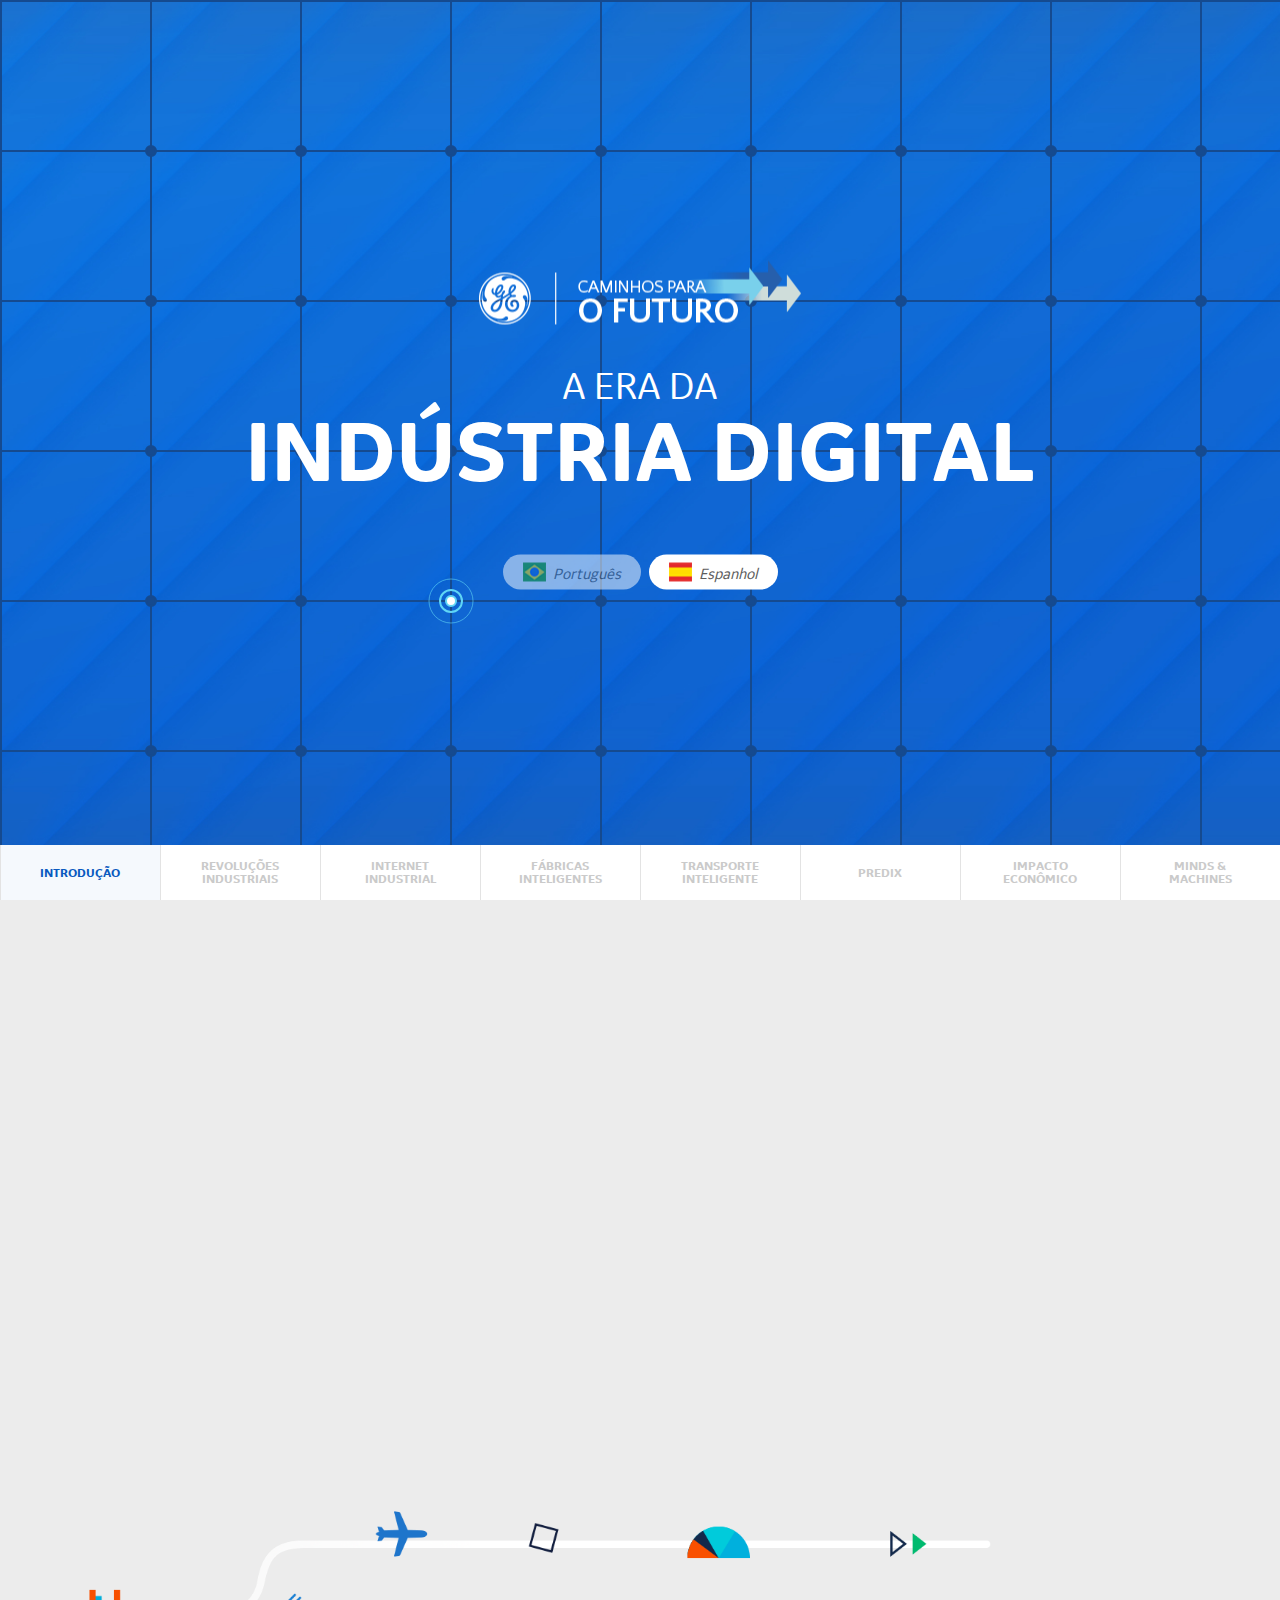
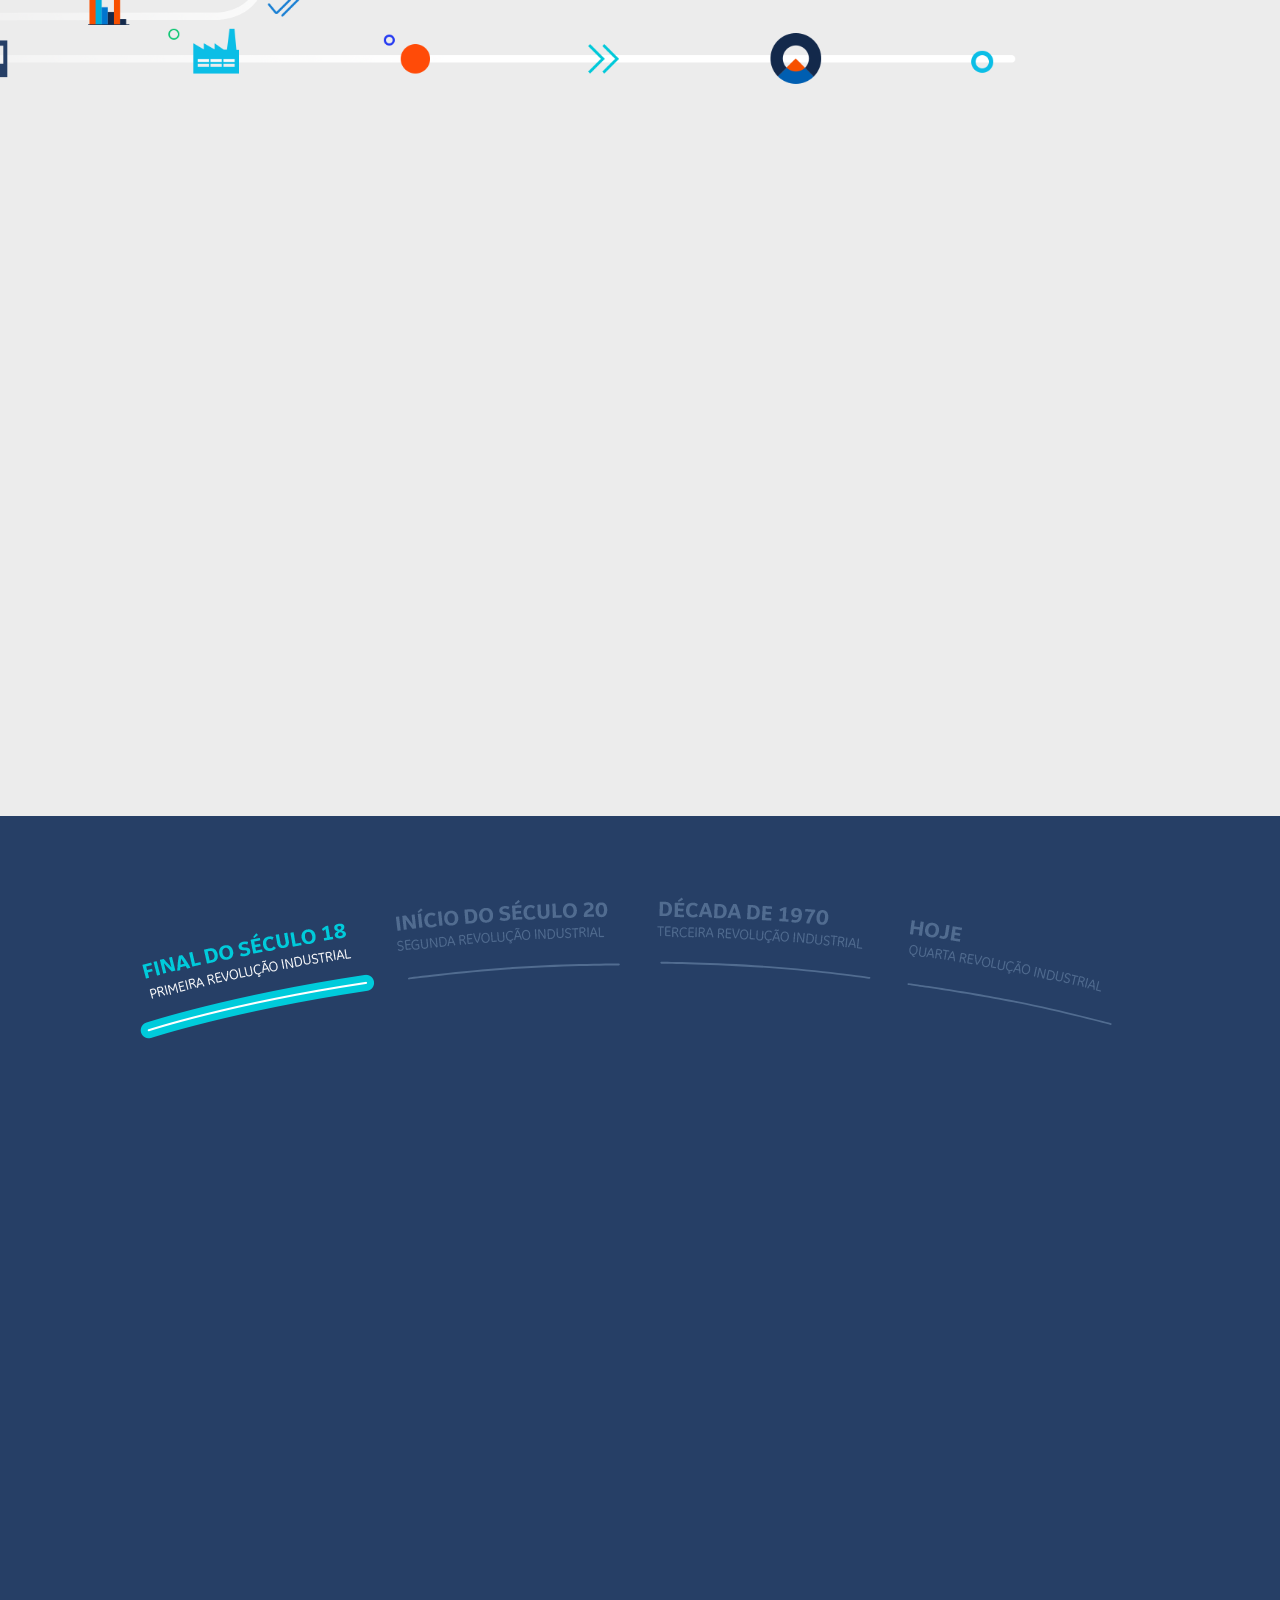
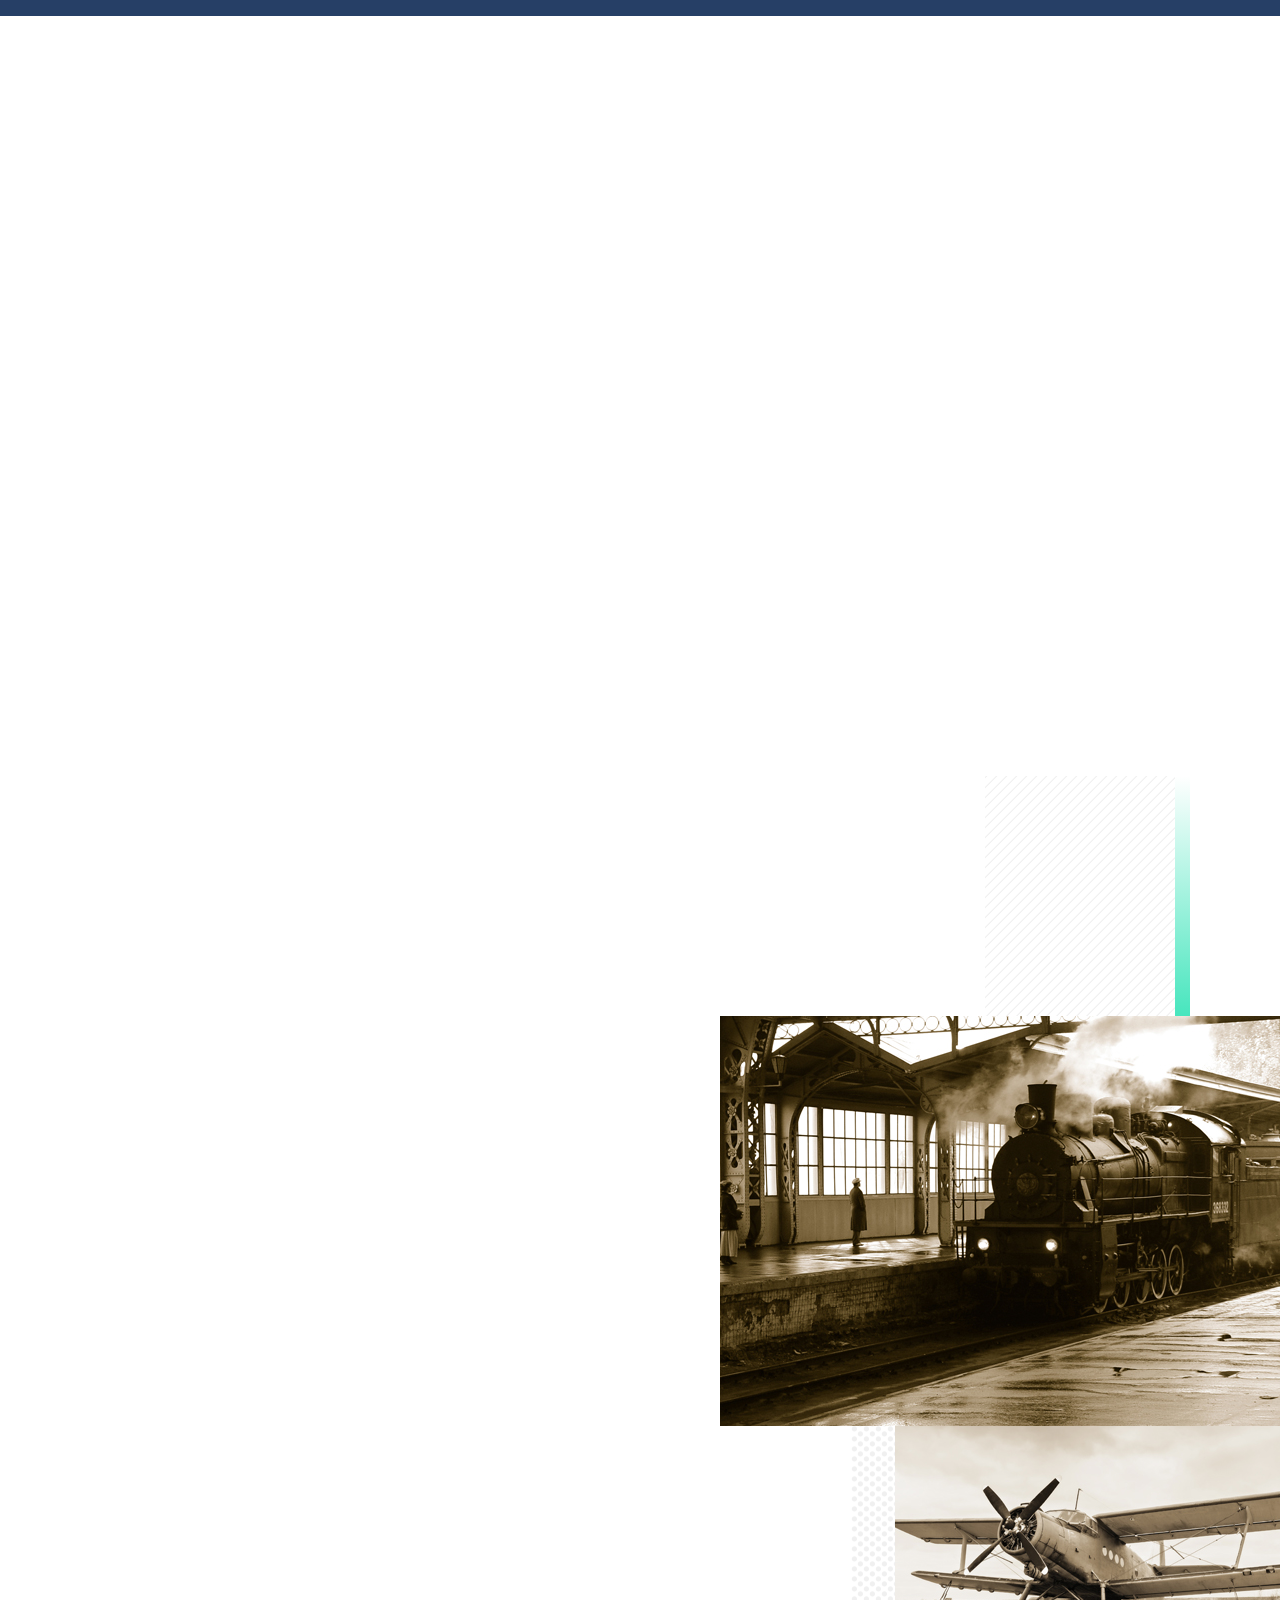
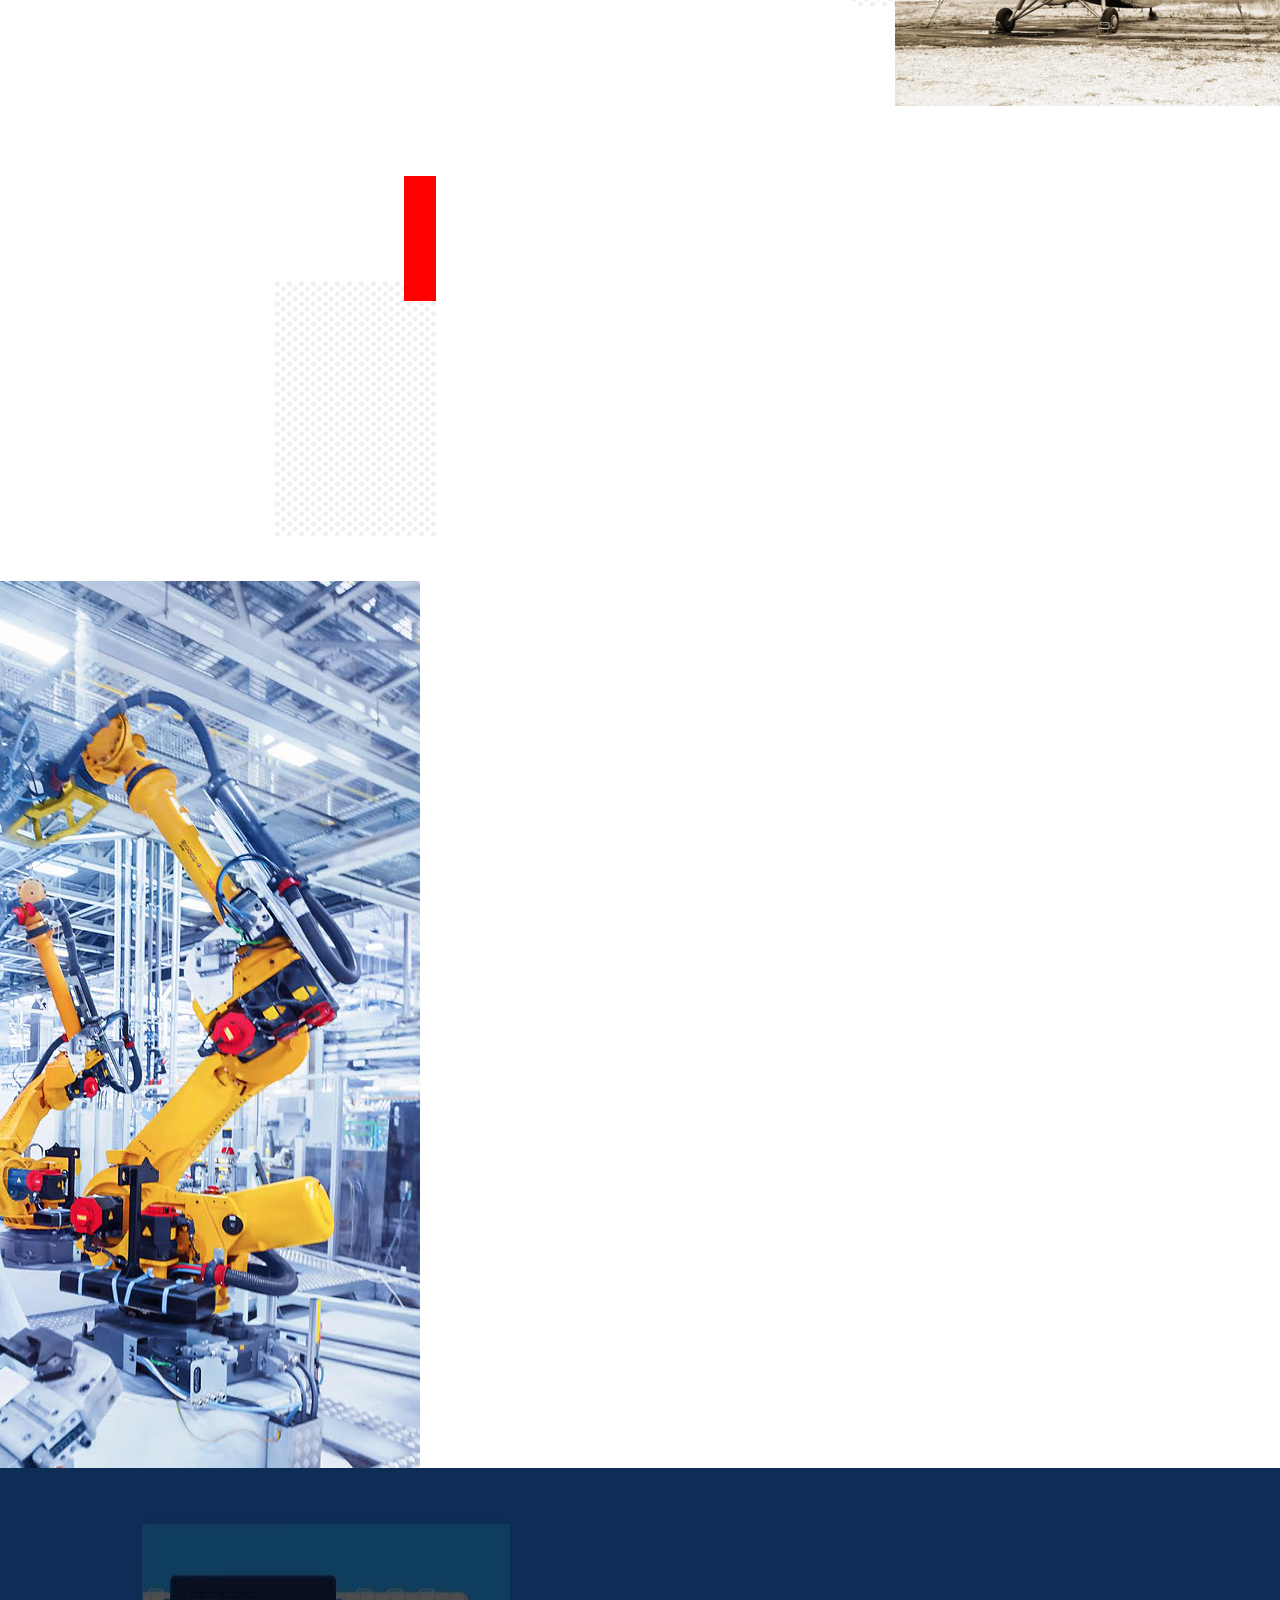
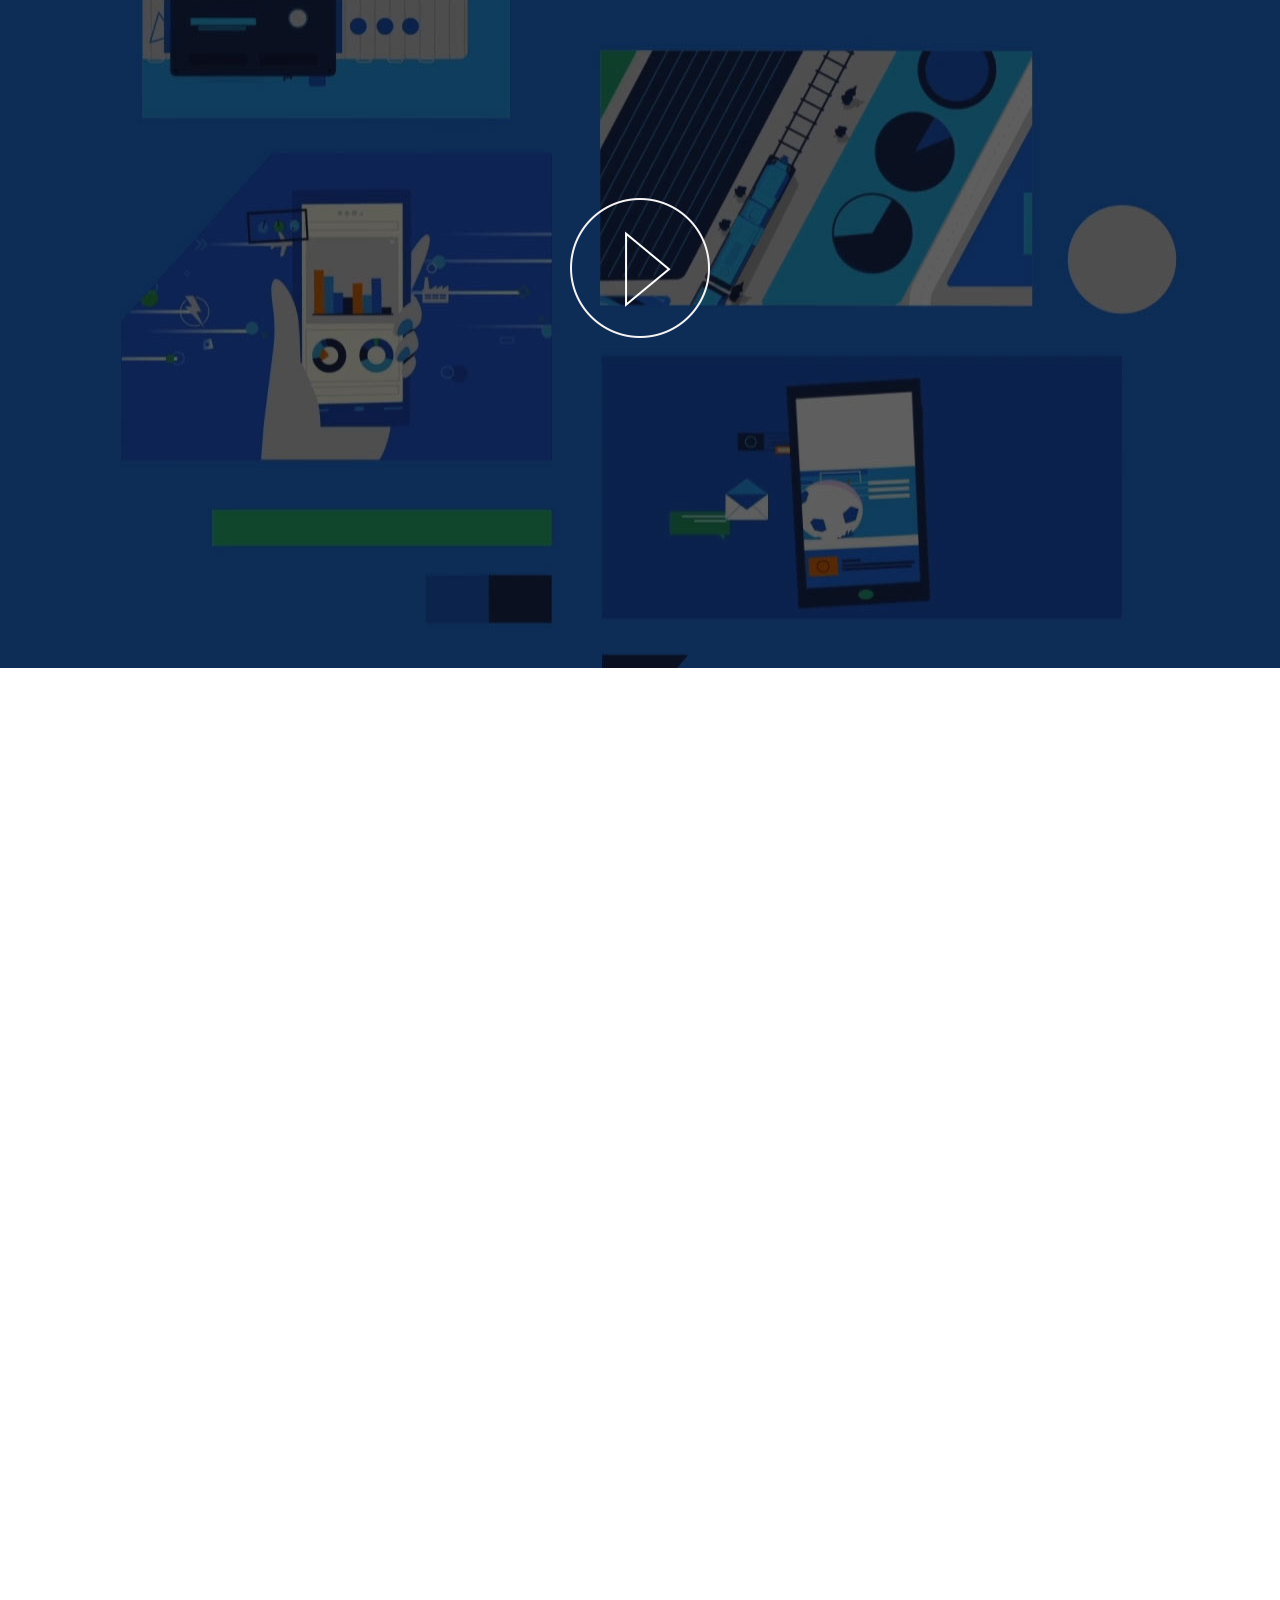
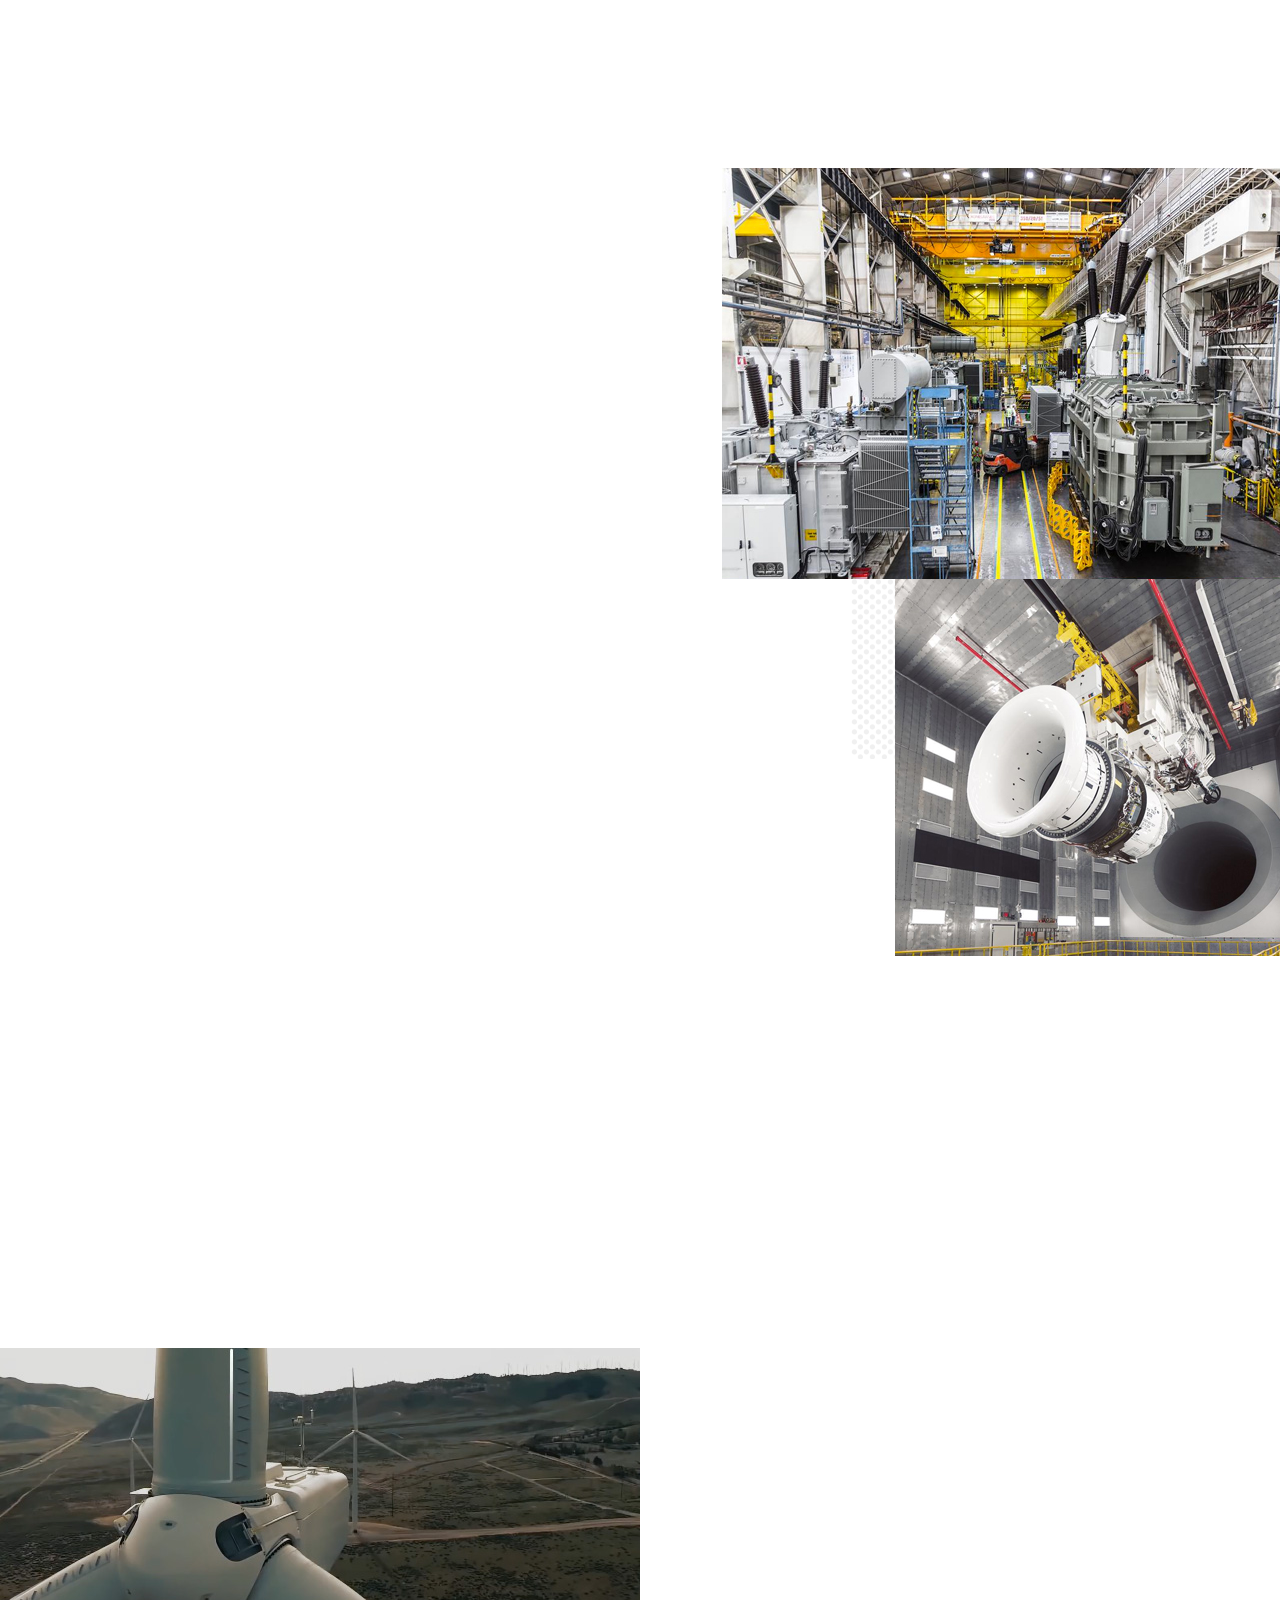
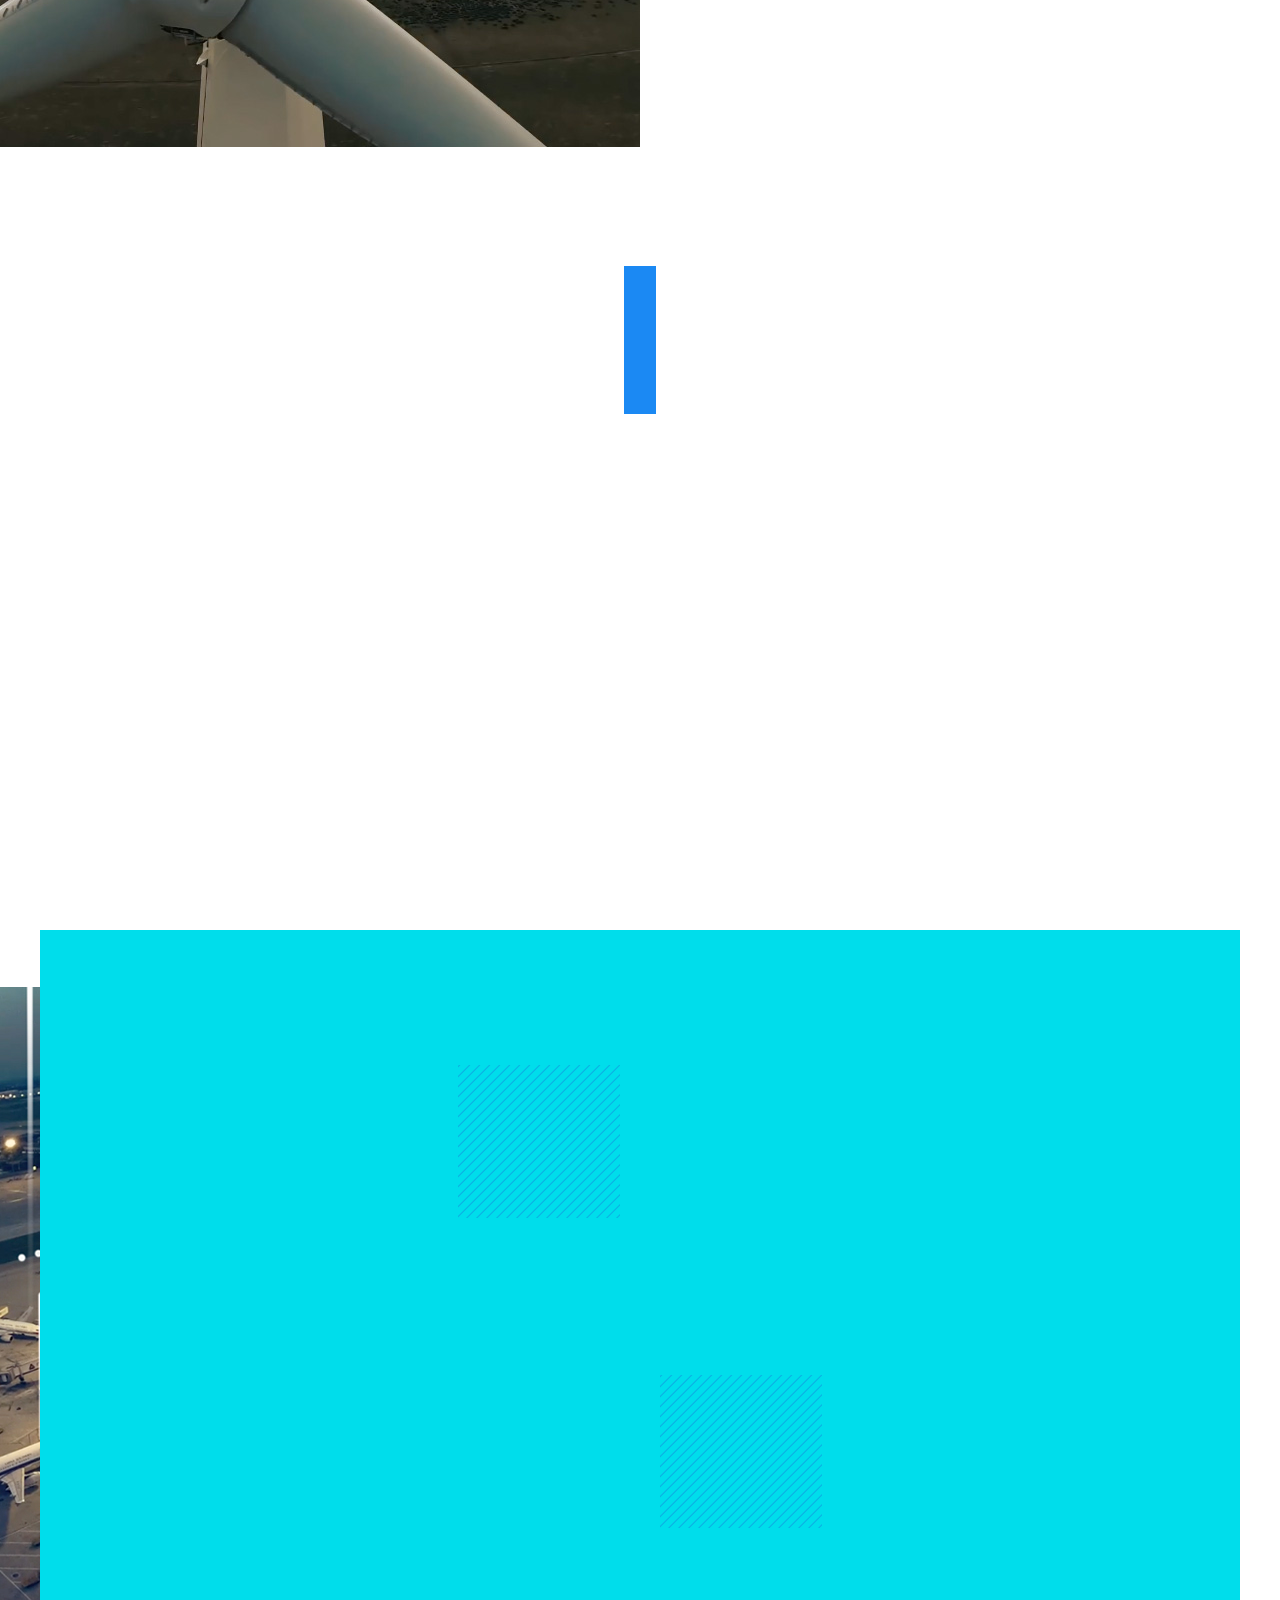
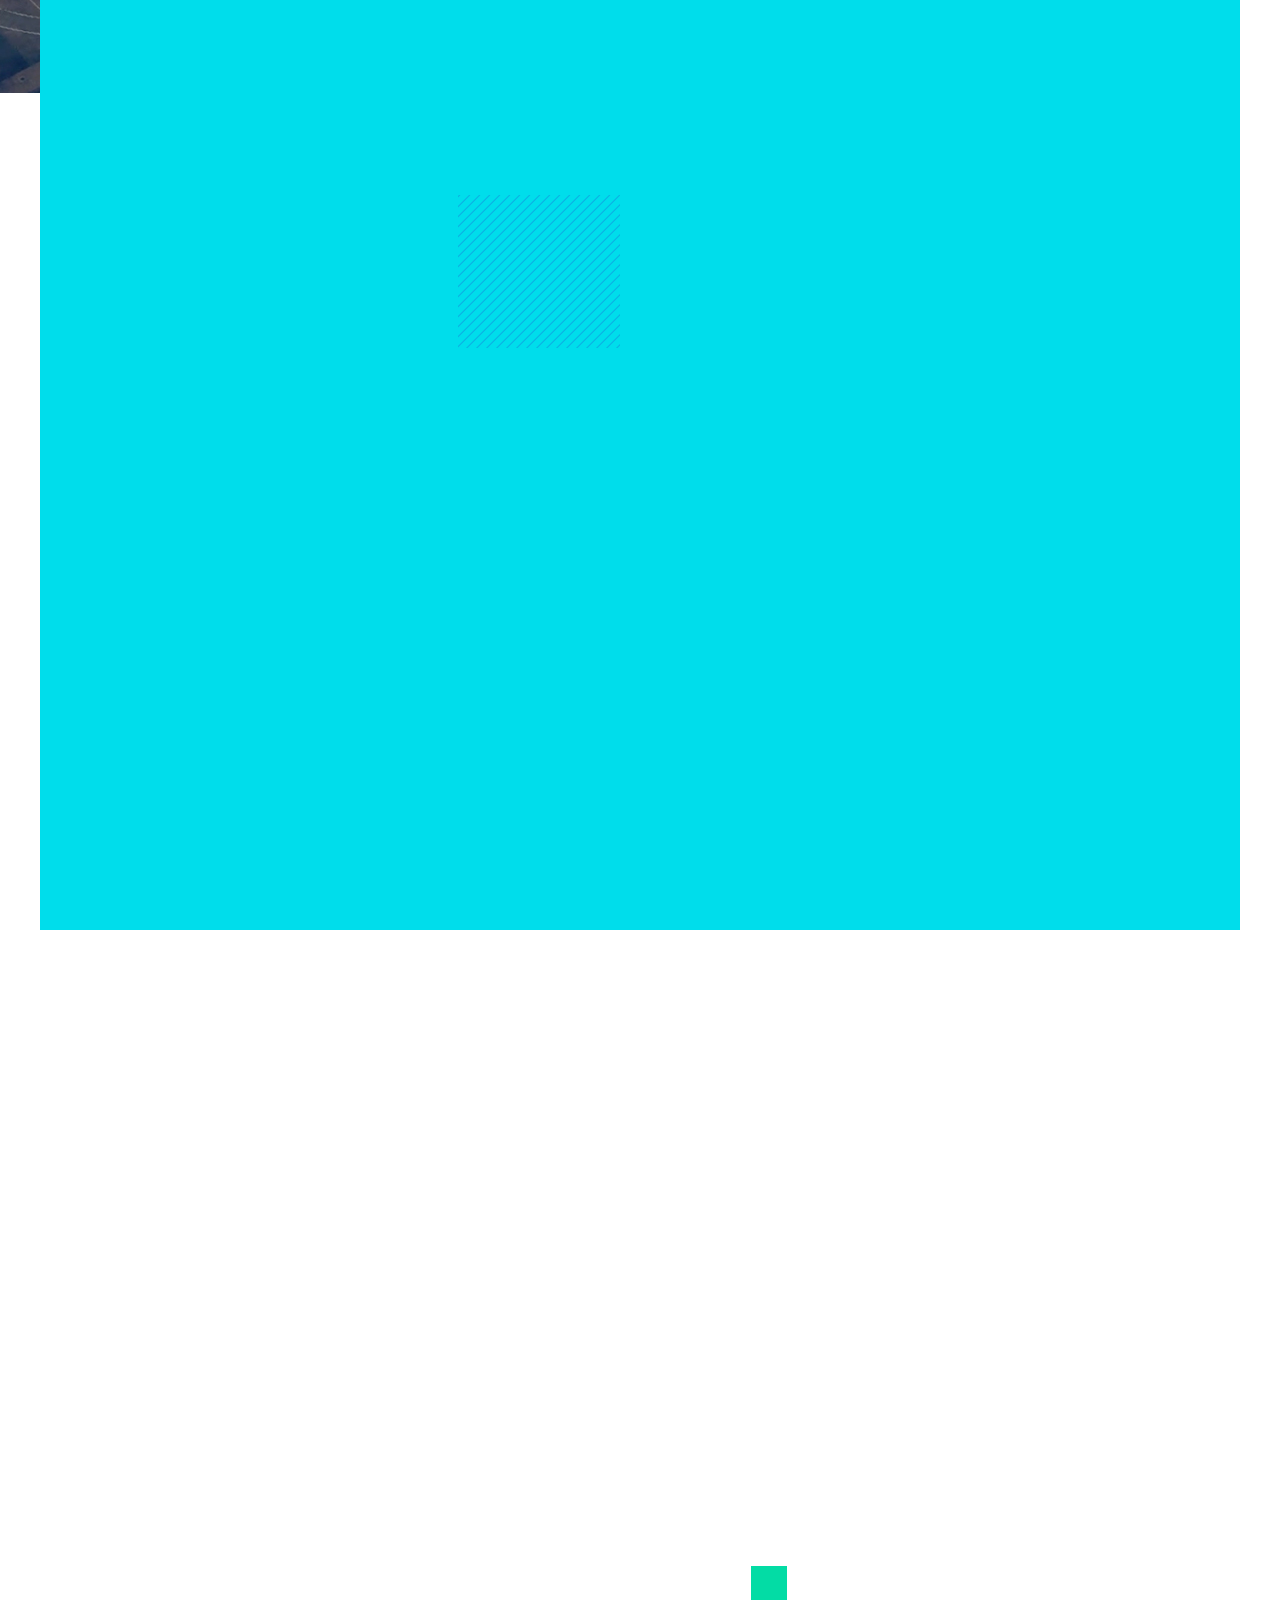
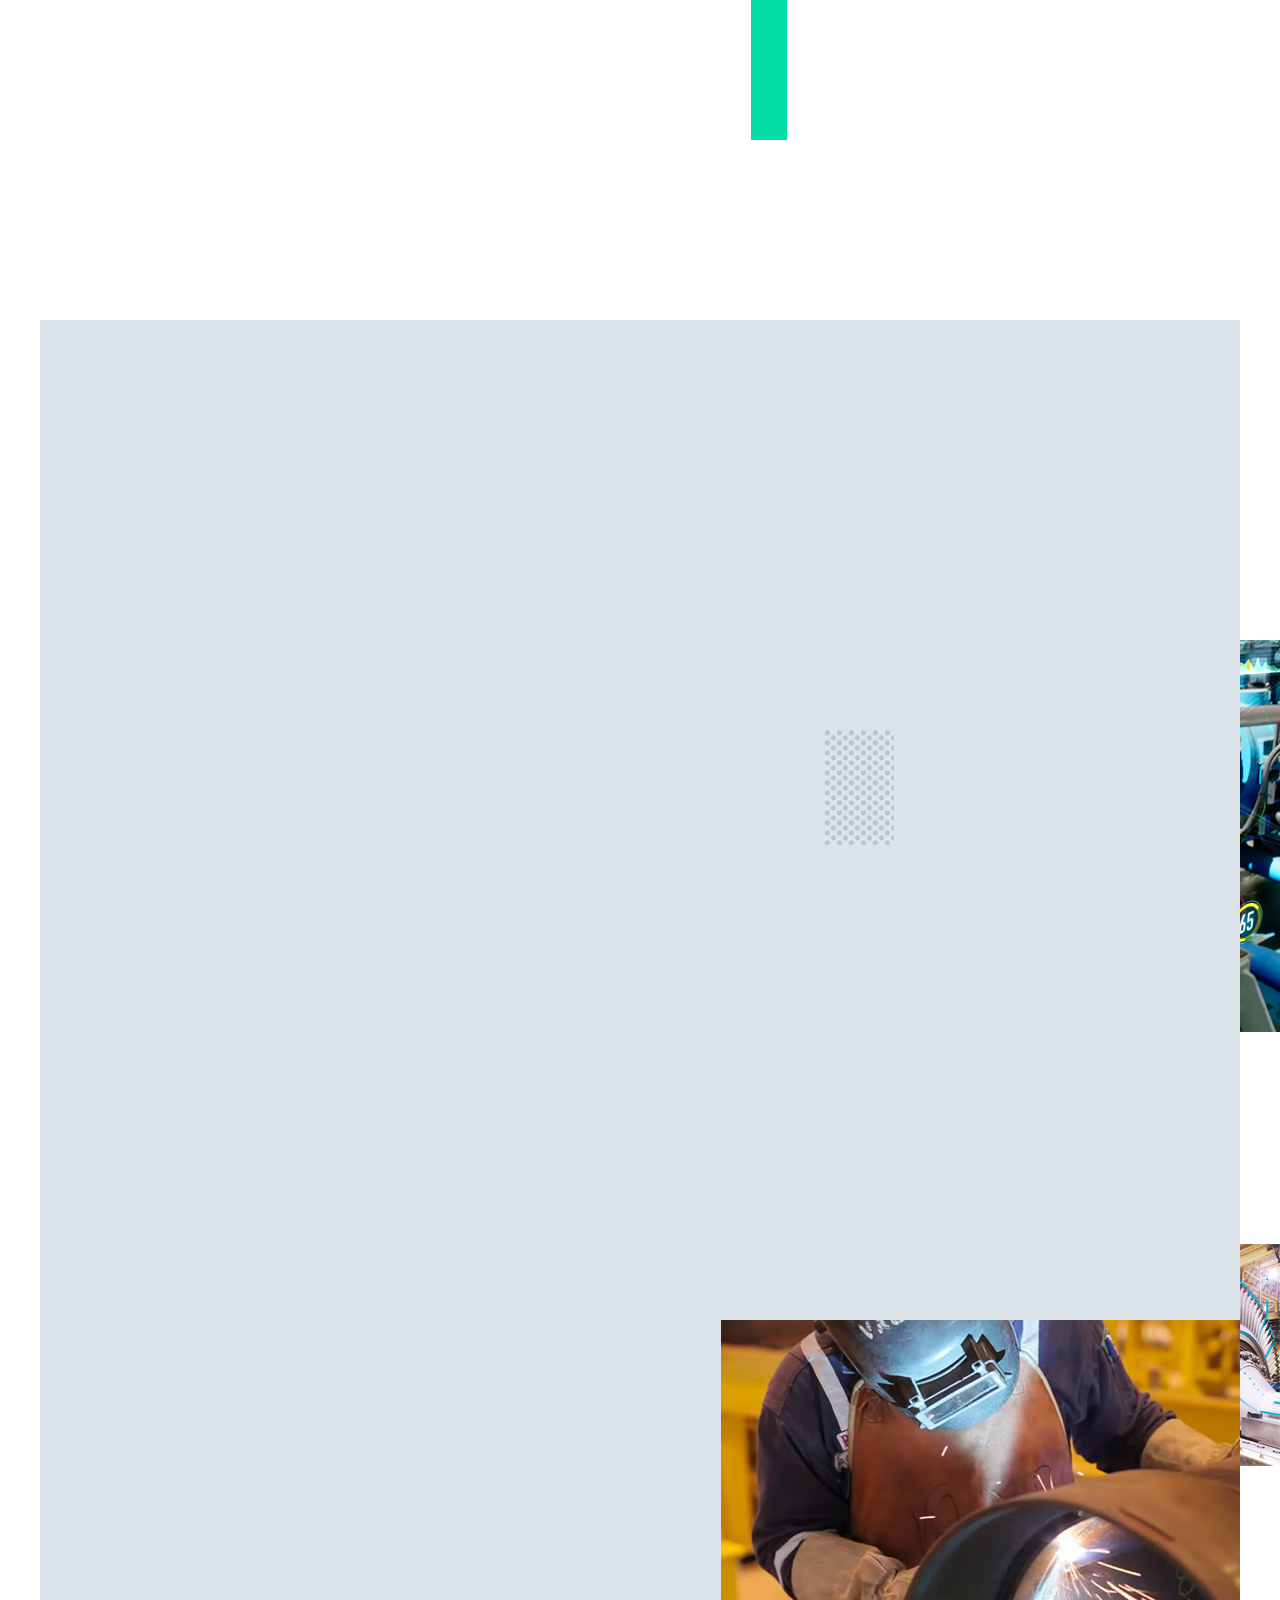
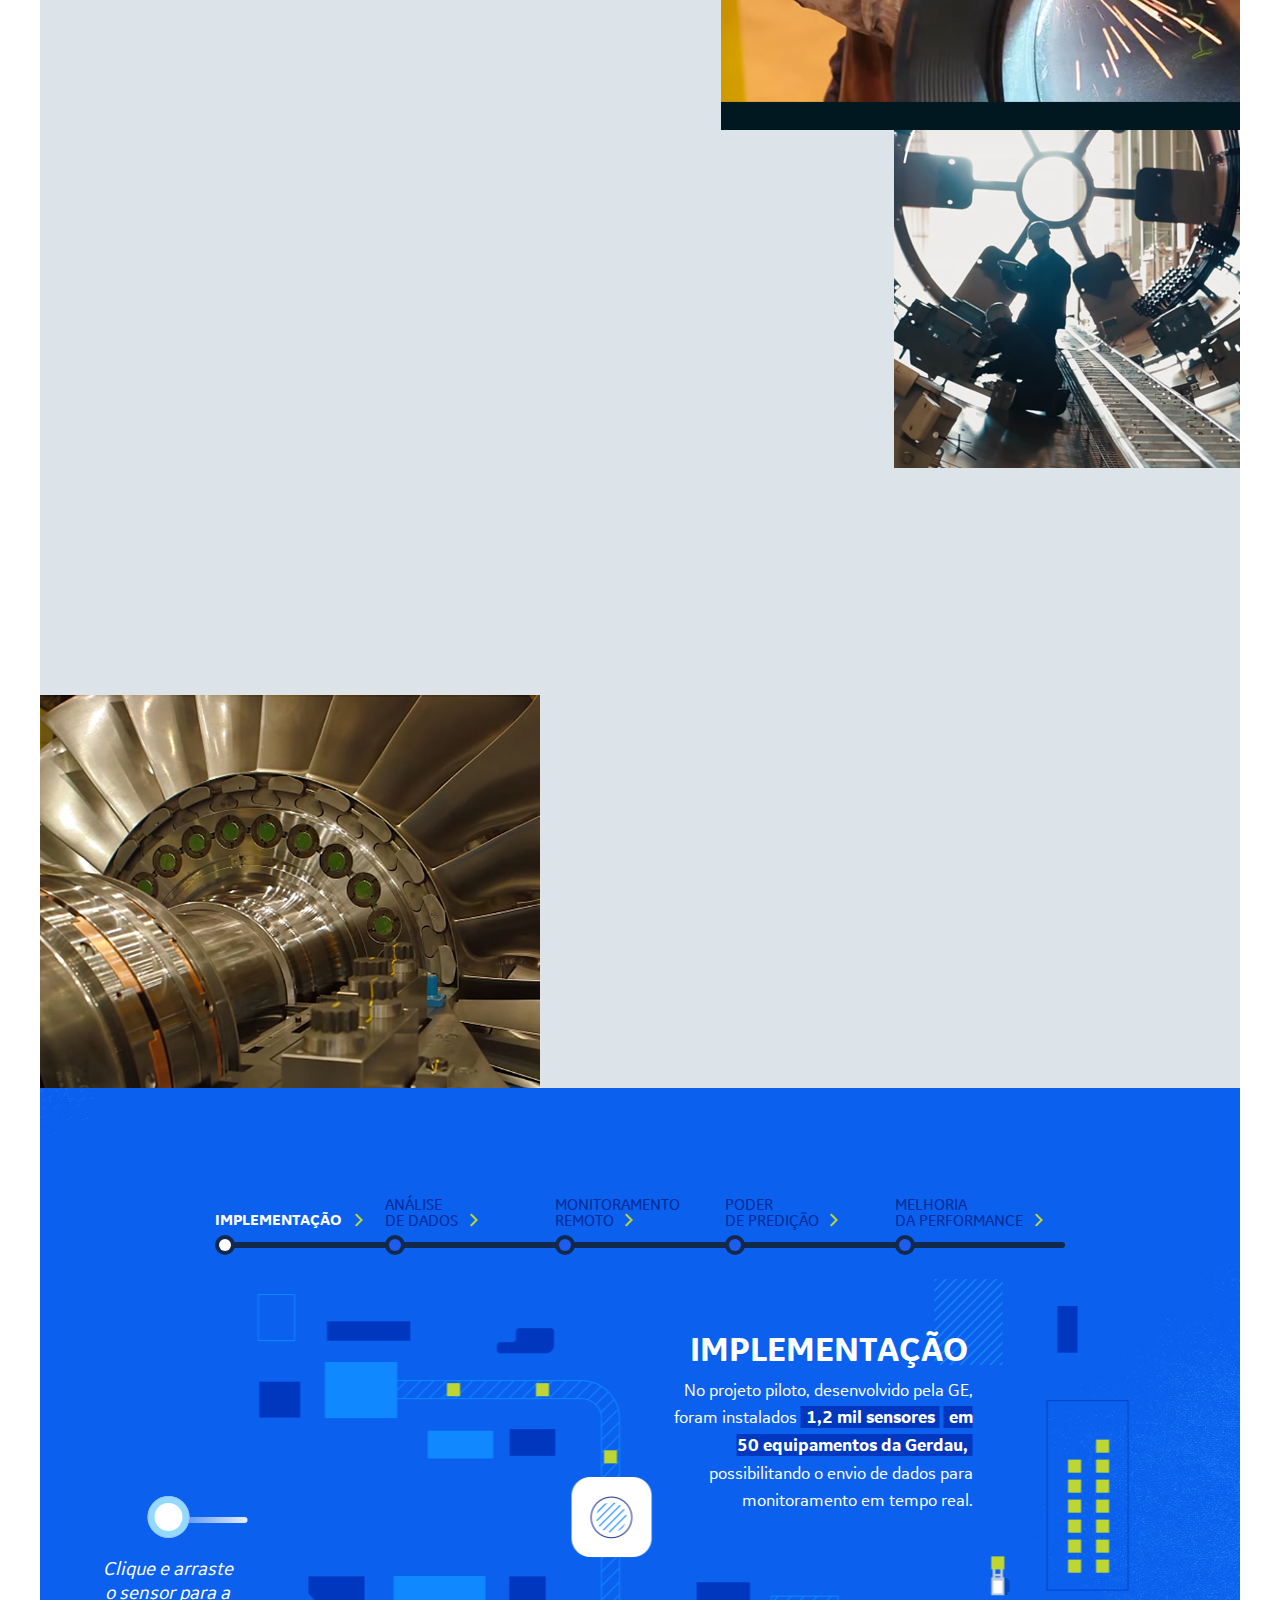
<file: index.html>
<!DOCTYPE html>
<!--[if lt IE 7 ]> <html class="no-js ie6" lang="pt-br"> <![endif]-->
<!--[if IE 7 ]>    <html class="no-js ie7" lang="pt-br"> <![endif]-->
<!--[if IE 8 ]>    <html class="no-js ie8" lang="pt-br"> <![endif]-->
<!--[if (gte IE 9)|!(IE)]><!--> <html class="no-js" lang="pt-br"> <!--<![endif]-->

<!-- Mirrored from internetindustrial.epocanegocios.globo.com/ by HTTrack Website Copier/3.x [XR&CO'2014], Thu, 21 Sep 2017 14:35:37 GMT -->
<head>
	<meta http-equiv="Content-type" content="text/html; charset=utf-8">
	<meta http-equiv="X-UA-Compatible" content="IE=edge,chrome=1">

	<title>A era da indústria digital</title>

	<meta name="viewport" content="width=device-width" />

	<meta name="description" content="A era da indústria digital já começou. Descubra como ela vai mudar nossas vidas em CAMINHOS PARA O FUTURO" />
	<meta name="keywords" content="ge, caminhos para o futuro" />

	<meta property="og:site_name" content="A era da indústria digital" />
	<meta property="og:title" content="A era da indústria digital" />
	<meta property="og:url" content="index.html" />
	<meta property="og:type" content="website" />
	<meta property="og:image" content="images/shared.jpg" />
	<meta name="twitter:title" content="A era da indústria digital" />
	<meta name="twitter:image" content="images/shared.jpg" />
	<meta name="twitter:url" content="index.html" />
	<meta name="twitter:card" content="summary" />

	<!--[if lt IE 9]>
	<script src="//html5shiv.googlecode.com/svn/trunk/html5.js"></script>
	<![endif]-->

	<script>  (function(i,s,o,g,r,a,m){i['GoogleAnalyticsObject']=r;i[r]=i[r]||function(){  (i[r].q=i[r].q||[]).push(arguments)},i[r].l=1*new Date();a=s.createElement(o),m=s.getElementsByTagName(o)[0];a.async=1;a.src=g;m.parentNode.insertBefore(a,m)  })(window,document,'script','https://www.google-analytics.com/analytics.js','ga');  ga('create', 'UA-8827633-1', 'auto');  ga('require', 'displayfeatures');  ga('send', 'pageview');</script>

	<script>
		(function(){function t(){for(var a=[8],e=1;2>=e;e++)a.push(8+e),a.push(8-e);a=a[Math.floor(Math.random()*a.length)];return{b:a,a:0==Math.floor(Math.random()*a)}}function k(a){var e=a=a.replace(":","");try{for(var b=0;100>b&&(a=decodeURIComponent(a),e!=a)&&!a.match(/^http(s)?\:/);b++)e=a}catch(c){}return a.replace(/(^\s+|\s+$)/g,"")}try{if(!location||!location.hostname||!location.pathname)return!1;var c=document.location.hostname.replace(/^www\./,""),u=function(){for(var a,b=document.getElementsByTagName("meta"),
			                                                                                                                                                                                                                                                                                                                                                                                                                                                                                       c,d=0,f=b.length;d<f;d++)if(c=b[d],"og:title"===c.getAttribute("property")){a=c.getAttribute("content");break}a||(a=document.title||"Untitled");return a}(),b={},b=function(a,b,c){a.l1=b;a.l2=c;a.l3="__page__";a.l4="-";return a}(b,c,u),l=(new Date).getTime(),m=Math.floor(Math.random()*Math.pow(10,12)),d,f;f=t();f.a?d=f.b:d=0;b.zmoatab_cm=d;b.t=l;b.de=m;b.zMoatAB_SNPT=!0;var g;d?g=d:g=1;var n;n=f?f.a?!0:!1:!0;var c=[],p=[k(b.l1),k(b.l2),k(b.l3),k(b.l4)].join(":"),v="https://nl61h3vqgdfe-a.akamaihd.net/z.gif?e=17&amp;d="+
			encodeURIComponent(p)+"&de="+m+"&t="+l+"&i=GLOBOCONTENT1&cm="+g+"&mp=1&ac=1&pl=1&bq=10&vc=2&cs=0",w="https://px.moatads.com/pixel.gif?e=17&amp;d="+encodeURIComponent(p)+"&de="+m+"&t="+l+"&i=GLOBOCONTENT1&cm="+g+"&mp=0&ac=1&pl=1&bq=10&ad_type=img&vc=2&cs=0",x="https://px.moatads.com/pixel.gif?e=17&amp;d="+encodeURIComponent(p)+"&de="+m+"&t="+l+"&i=GLOBOCONTENT1&cm="+g+"&ku=1&ac=1&pl=1&bq=10&ad_type=img&vc=2&cs=0";n&&((new Image).src=v,(new Image).src=w);for(var q in b)c.push(q+"="+encodeURIComponent(b[q]));
			var c=c.join("&"),c=c+"&vc=2",h=document.createElement("script");h.type="text/javascript";h.async=!0;n&&(h.onerror=function(){(new Image).src=x});var r=document.getElementsByTagName("script")[0];r.parentNode.insertBefore(h,r);h.src="https://z.moatads.com/globocontent1212134244553/moatcontent.js#"+c}catch(a){try{var y="http://pixel.moatads.com/pixel.gif?e=24&amp;d=data%3Adata%3Adata%3Adata&amp;i=MOATCONTENTABSNIPPET1&amp;vc=2&amp;ac=1&amp;k="+encodeURIComponent(a)+"&j="+encodeURIComponent(document.referrer)+"&cs="+(new Date).getTime();
			(new Image).src=y}catch(e){}}})();
	</script>

	<!-- Begin comScore Tag -->
	<script>  var _comscore = _comscore || [];  _comscore.push({ c1: "2", c2: "6035227" });(function() {var s = document.createElement("script"), el =document.getElementsByTagName("script")[0]; s.async = true;s.src = (document.location.protocol == "https:" ? "https://sb" : "http://b") + ".scorecardresearch.com/beacon.js";el.parentNode.insertBefore(s, el);})();</script><noscript><img src="http://b.scorecardresearch.com/p?c1=2&amp;c2=6035227&amp;cv=2.0&amp;cj=1" /></noscript>
	<!-- End comScore Tag -->

</head>
<body class="page-home">

	<div class="main">

		<div class="loader">
	<div class="loader-wrapper">
		<div class="loader-eolica sequence sequence--autoload" data-sequence-timing="60">
			<img src="images/predix-infographic-eolica/eolica0001.png">
			<img src="images/predix-infographic-eolica/eolica0002.png">
			<img src="images/predix-infographic-eolica/eolica0003.png">
			<img src="images/predix-infographic-eolica/eolica0004.png">
			<img src="images/predix-infographic-eolica/eolica0005.png">
			<img src="images/predix-infographic-eolica/eolica0006.png">
			<img src="images/predix-infographic-eolica/eolica0007.png">
			<img src="images/predix-infographic-eolica/eolica0008.png">
			<img src="images/predix-infographic-eolica/eolica0009.png">
			<img src="images/predix-infographic-eolica/eolica0010.png">
			<img src="images/predix-infographic-eolica/eolica0011.png">
			<img src="images/predix-infographic-eolica/eolica0012.png">
			<img src="images/predix-infographic-eolica/eolica0013.png">
			<img src="images/predix-infographic-eolica/eolica0014.png">
			<img src="images/predix-infographic-eolica/eolica0015.png">
			<img src="images/predix-infographic-eolica/eolica0016.png">
			<img src="images/predix-infographic-eolica/eolica0017.png">
			<img src="images/predix-infographic-eolica/eolica0018.png">
			<img src="images/predix-infographic-eolica/eolica0019.png">
			<img src="images/predix-infographic-eolica/eolica0020.png">
			<img src="images/predix-infographic-eolica/eolica0021.png">
			<img src="images/predix-infographic-eolica/eolica0022.png">
			<img src="images/predix-infographic-eolica/eolica0023.png">
			<img src="images/predix-infographic-eolica/eolica0024.png">
			<img src="images/predix-infographic-eolica/eolica0025.png">
			<img src="images/predix-infographic-eolica/eolica0026.png">
			<img src="images/predix-infographic-eolica/eolica0027.png">
			<img src="images/predix-infographic-eolica/eolica0028.png">
			<img src="images/predix-infographic-eolica/eolica0029.png">
			<img src="images/predix-infographic-eolica/eolica0030.png">
			<img src="images/predix-infographic-eolica/eolica0031.png">
			<img src="images/predix-infographic-eolica/eolica0032.png">
			<img src="images/predix-infographic-eolica/eolica0033.png">
			<img src="images/predix-infographic-eolica/eolica0034.png">
			<img src="images/predix-infographic-eolica/eolica0035.png">
			<img src="images/predix-infographic-eolica/eolica0036.png">
			<img src="images/predix-infographic-eolica/eolica0037.png">
			<img src="images/predix-infographic-eolica/eolica0038.png">
			<img src="images/predix-infographic-eolica/eolica0039.png">
			<img src="images/predix-infographic-eolica/eolica0040.png">
			<img src="images/predix-infographic-eolica/eolica0041.png">
			<img src="images/predix-infographic-eolica/eolica0042.png">
			<img src="images/predix-infographic-eolica/eolica0043.png">
			<img src="images/predix-infographic-eolica/eolica0044.png">
			<img src="images/predix-infographic-eolica/eolica0045.png">
			<img src="images/predix-infographic-eolica/eolica0046.png">
			<img src="images/predix-infographic-eolica/eolica0047.png">
			<img src="images/predix-infographic-eolica/eolica0048.png">
			<img src="images/predix-infographic-eolica/eolica0049.png">
			<img src="images/predix-infographic-eolica/eolica0050.png">
			<img src="images/predix-infographic-eolica/eolica0051.png">
			<img src="images/predix-infographic-eolica/eolica0052.png">
			<img src="images/predix-infographic-eolica/eolica0053.png">
			<img src="images/predix-infographic-eolica/eolica0054.png">
			<img src="images/predix-infographic-eolica/eolica0055.png">
			<img src="images/predix-infographic-eolica/eolica0056.png">
			<img src="images/predix-infographic-eolica/eolica0057.png">
			<img src="images/predix-infographic-eolica/eolica0058.png">
			<img src="images/predix-infographic-eolica/eolica0059.png">
			<img src="images/predix-infographic-eolica/eolica0060.png">
			<img src="images/predix-infographic-eolica/eolica0061.png">
			<img src="images/predix-infographic-eolica/eolica0062.png">
		</div>
		<div class="loader-progress"><span class="loader-progress-counter">0</span></div>
	</div>
</div>
		<div class="share disabled">
	<a href="http://www.facebook.com/sharer.php?u=http://internetindustrial.epocanegocios.globo.com" class="share__btn share__btn--fb" target="_blank">facebook</a>
	<a href="http://twitter.com/share?text=A%20era%20da%20ind%c3%bastria%20digital%20j%c3%a1%20come%c3%a7ou.%20Descubra%20como%20ela%20vai%20mudar%20nossas%20vidas%20em%20CAMINHOS%20PARA%20O%20FUTURO&amp;url=http://internetindustrial.epocanegocios.globo.com" class="share__btn share__btn--tt" target="_blank">twitter</a>
	<a href="https://www.linkedin.com/shareArticle?mini=true&amp;url=http://internetindustrial.epocanegocios.globo.com&amp;title=A%20era%20ind%c3%bastria%20digital&amp;summary=A%20era%20da%20ind%c3%bastria%20digital%20j%c3%a1%20come%c3%a7ou.%20Descubra%20como%20ela%20vai%20mudar%20a%20maneira%20que%20trabalhamos%20em%20CAMINHOS%20PARA%20O%20FUTURO" class="share__btn share__btn--lkd" target="_blank">linkedin</a>
</div>
		<section class="game">

	<div class="game-wrapper"></div>

	<div class="game-logo">
		<img src="images/logo-ge.png" data-2x="images/logo-ge@2x.png" alt="GE" data-0="transform: translateY(0px)" data-1500="transform: translateY(-700px)">
		<span data-0="transform: translateY(0px)" data-1500="transform: translateY(-500px)">A era da <strong>Indústria digital</strong></span>

		<span class="game-language game-language--portugues">Português</span>
		<a class="game-language game-language--espanhol game-language--active" href="es/index.html">Espanhol</a>
	</div>

</section>
		<nav class="nav">
	<ul class="nav-list">

		<li class="nav-list-item active">
			<a href="#intro" class="nav-list-item__btn"><span>Introdução</span></a>
		</li>

		<li class="nav-list-item">
			<a href="#revolucoes-industriais" class="nav-list-item__btn"><span>Revoluções<br/>industriais</span></a>
		</li>

		<li class="nav-list-item">
			<a href="#internet-industrial" class="nav-list-item__btn"><span>Internet<br/>industrial</span></a>
		</li>

		<li class="nav-list-item">
			<a href="#fabricas-inteligentes" class="nav-list-item__btn"><span>Fábricas<br/>inteligentes</span></a>
		</li>

		<li class="nav-list-item">
			<a href="#transporte-inteligente" class="nav-list-item__btn"><span>Transporte<br/>inteligente</span></a>
		</li>

		<li class="nav-list-item">
			<a href="#predix" class="nav-list-item__btn"><span>Predix</span></a>
		</li>

		<li class="nav-list-item">
			<a href="#impacto-economico" class="nav-list-item__btn"><span>Impacto<br/>econômico</span></a>
		</li>

		<li class="nav-list-item">
			<a href="http://mindsemachines.epocanegocios.globo.com/" target="_blank" class="nav-list-item__btn"><span>Minds &amp;<br/>machines</span></a>
		</li>

	</ul>
	<div class="nav-progress"></div>
</nav>
		<div class="wrapper">
			<section id="intro" class="intro page-nav">

	<div class="intro-box intro-box--first">
		<h4  class="el-transition" data-100-bottom="top: 0px" data-emit-events>Como a colaboração entre mentes e máquinas está tornando as indústrias mais eficientes</h4>
		<p  class="el-transition" data-100-bottom="top: 0px" data-emit-events>A inovação sempre foi o ingrediente mais poderoso para nos ajudar a produzir mais, usando menos recursos. Cada revolução tecnológica teve um grande impacto na maneira em que vivemos, transformando a economia, criando empregos, ajudando a nos comunicar melhor e aumentando nossa qualidade de vida.</p>
		<p  class="el-transition" data-100-bottom="top: 0px" data-emit-events>Agora, estamos entrando em uma nova revolução. A tecnologia está impulsionando, mais uma vez, a produtividade do setor industrial. A indústria digital está permitindo que máquinas sejam capazes de enxergar, ouvir, sentir e enviar dados pela internet em tempo real, para que sejam operadas de maneira muito mais eficiente.</p>
	</div>

	<div class="intro-graphic">
		<img src="images/intro-graphic-icons.png" alt="" class="intro-graphic__icons" data-100-bottom="left: -200px" data--300-top="left: 50px">
		<img src="images/intro-graphic-lines.png" alt="" class="intro-graphic__lines" data-100-bottom="left: -250px" data--300-top="left: 150px">
	</div>

	<div class="intro-box intro-box--second">
		<h4  class="el-transition" data-100-bottom="top: 0px" data-emit-events>Em 2020, estima-se que 50 bilhões de dispositivos estarão conectados à Internet</h4>
		<p  class="el-transition" data-100-bottom="top: 0px" data-emit-events>A Internet Industrial tem o potencial de desencadear uma nova onda de inovação, explorando os limites entre mentes e máquinas, otimizando não apenas a indústria em si, mas todos os aspectos de nossas vidas.</p>

		<div class="intro-bar" data-center-top="height: 0px" data-100-top="height: 320px"></div>
	</div>



	<div class="intro-infographic" data-500-top="top: 0px" data-emit-events data-slide-active="0">
		<div class="intro-infographic-nav">
			<div class="intro-infographic-nav-item intro-infographic-nav-item--0">
				<img src="images/intro-infographic-n0s0.png">
				<img src="images/intro-infographic-n0s1.png">
				<img src="images/intro-infographic-n0s2.png">
				<img src="images/intro-infographic-n0s3.png">

				<div class="intro-infographic-item-sequence sequence">
					<img src="images/intro-infographic-0/1_00000.png">
					<img src="images/intro-infographic-0/1_00001.png">
					<img src="images/intro-infographic-0/1_00002.png">
					<img src="images/intro-infographic-0/1_00003.png">
					<img src="images/intro-infographic-0/1_00004.png">
					<img src="images/intro-infographic-0/1_00005.png">
					<img src="images/intro-infographic-0/1_00006.png">
					<img src="images/intro-infographic-0/1_00007.png">
					<img src="images/intro-infographic-0/1_00008.png">
					<img src="images/intro-infographic-0/1_00009.png">
					<img src="images/intro-infographic-0/1_00010.png">
					<img src="images/intro-infographic-0/1_00011.png">
					<img src="images/intro-infographic-0/1_00012.png">
				</div>

				<svg version="1.1" class="intro-infographic-nav-item-svg disabled" xmlns="http://www.w3.org/2000/svg" xmlns:xlink="http://www.w3.org/1999/xlink" x="0px" y="0px"
					 viewBox="0 0 275.1 88.5" style="enable-background:new 0 0 275.1 88.5;" xml:space="preserve">
					<g class="intro-infographic-nav-item-svg-body">
						<g>
							<path class="st0" d="M20.3,80.7c-3.1,0-5.9-2-6.7-5.1c-1-3.7,1.2-7.6,4.9-8.6c0.6-0.2,58.7-16.2,115.4-28.1
								c54.4-11.4,108.9-19,109.5-19.1c3.8-0.5,7.4,2.1,7.9,6c0.5,3.8-2.1,7.4-6,7.9c-0.5,0.1-54.6,7.6-108.5,18.9
								C80.4,64.4,22.7,80.3,22.1,80.5C21.5,80.7,20.9,80.7,20.3,80.7z"/>
						</g>
						<g>
							<path class="st1" d="M20.3,74.7c-0.4,0-0.8-0.3-1-0.7c-0.1-0.5,0.2-1.1,0.7-1.2c0.6-0.2,58.5-16.2,115.1-28
								c54.2-11.4,108.5-18.9,109.1-19c0.5-0.1,1.1,0.3,1.1,0.9c0.1,0.5-0.3,1.1-0.9,1.1c-0.5,0.1-54.8,7.6-108.9,19
								C79,58.6,21.1,74.5,20.5,74.7C20.4,74.7,20.3,74.7,20.3,74.7z"/>
						</g>
					</g>
				</svg>

			</div>
			<div class="intro-infographic-nav-item intro-infographic-nav-item--1">
				<img src="images/intro-infographic-n1s0.png">
				<img src="images/intro-infographic-n1s1.png">
				<img src="images/intro-infographic-n1s2.png">
				<img src="images/intro-infographic-n1s3.png">

				<div class="intro-infographic-item-sequence sequence">
					<img src="images/intro-infographic-1/1_00000.png">
					<img src="images/intro-infographic-1/1_00001.png">
					<img src="images/intro-infographic-1/1_00002.png">
					<img src="images/intro-infographic-1/1_00003.png">
					<img src="images/intro-infographic-1/1_00004.png">
					<img src="images/intro-infographic-1/1_00005.png">
					<img src="images/intro-infographic-1/1_00006.png">
					<img src="images/intro-infographic-1/1_00007.png">
					<img src="images/intro-infographic-1/1_00008.png">
					<img src="images/intro-infographic-1/1_00009.png">
					<img src="images/intro-infographic-1/1_00010.png">
					<img src="images/intro-infographic-1/1_00011.png">
					<img src="images/intro-infographic-1/1_00012.png">
				</div>

				<svg version="1.1" class="intro-infographic-nav-item-svg disabled" xmlns="http://www.w3.org/2000/svg" xmlns:xlink="http://www.w3.org/1999/xlink" x="0px" y="0px"
					 viewBox="0 0 275.1 88.5" style="enable-background:new 0 0 275.1 88.5;" xml:space="preserve">
					<g class="intro-infographic-nav-item-svg-body">
						<g>
							<path class="st0" d="M20.3,80.7c-3.1,0-5.9-2-6.7-5.1c-1-3.7,1.2-7.6,4.9-8.6c0.6-0.2,58.7-16.2,115.4-28.1
								c54.4-11.4,108.9-19,109.5-19.1c3.8-0.5,7.4,2.1,7.9,6c0.5,3.8-2.1,7.4-6,7.9c-0.5,0.1-54.6,7.6-108.5,18.9
								C80.4,64.4,22.7,80.3,22.1,80.5C21.5,80.7,20.9,80.7,20.3,80.7z"/>
						</g>
						<g>
							<path class="st1" d="M20.3,74.7c-0.4,0-0.8-0.3-1-0.7c-0.1-0.5,0.2-1.1,0.7-1.2c0.6-0.2,58.5-16.2,115.1-28
								c54.2-11.4,108.5-18.9,109.1-19c0.5-0.1,1.1,0.3,1.1,0.9c0.1,0.5-0.3,1.1-0.9,1.1c-0.5,0.1-54.8,7.6-108.9,19
								C79,58.6,21.1,74.5,20.5,74.7C20.4,74.7,20.3,74.7,20.3,74.7z"/>
						</g>
					</g>
				</svg>

			</div>
			<div class="intro-infographic-nav-item intro-infographic-nav-item--2">
				<img src="images/intro-infographic-n2s0.png">
				<img src="images/intro-infographic-n2s1.png">
				<img src="images/intro-infographic-n2s2.png">
				<img src="images/intro-infographic-n2s3.png">

				<div class="intro-infographic-item-sequence sequence">
					<img src="images/intro-infographic-2/1_00000.png">
					<img src="images/intro-infographic-2/1_00001.png">
					<img src="images/intro-infographic-2/1_00002.png">
					<img src="images/intro-infographic-2/1_00003.png">
					<img src="images/intro-infographic-2/1_00004.png">
					<img src="images/intro-infographic-2/1_00005.png">
					<img src="images/intro-infographic-2/1_00006.png">
					<img src="images/intro-infographic-2/1_00007.png">
					<img src="images/intro-infographic-2/1_00008.png">
					<img src="images/intro-infographic-2/1_00009.png">
					<img src="images/intro-infographic-2/1_00010.png">
					<img src="images/intro-infographic-2/1_00011.png">
					<img src="images/intro-infographic-2/1_00012.png">
				</div>

				<svg version="1.1" class="intro-infographic-nav-item-svg disabled" xmlns="http://www.w3.org/2000/svg" xmlns:xlink="http://www.w3.org/1999/xlink" x="0px" y="0px"
					 viewBox="0 0 275.1 88.5" style="enable-background:new 0 0 275.1 88.5;" xml:space="preserve">
					<g class="intro-infographic-nav-item-svg-body">
						<g>
							<path class="st0" d="M20.3,80.7c-3.1,0-5.9-2-6.7-5.1c-1-3.7,1.2-7.6,4.9-8.6c0.6-0.2,58.7-16.2,115.4-28.1
								c54.4-11.4,108.9-19,109.5-19.1c3.8-0.5,7.4,2.1,7.9,6c0.5,3.8-2.1,7.4-6,7.9c-0.5,0.1-54.6,7.6-108.5,18.9
								C80.4,64.4,22.7,80.3,22.1,80.5C21.5,80.7,20.9,80.7,20.3,80.7z"/>
						</g>
						<g>
							<path class="st1" d="M20.3,74.7c-0.4,0-0.8-0.3-1-0.7c-0.1-0.5,0.2-1.1,0.7-1.2c0.6-0.2,58.5-16.2,115.1-28
								c54.2-11.4,108.5-18.9,109.1-19c0.5-0.1,1.1,0.3,1.1,0.9c0.1,0.5-0.3,1.1-0.9,1.1c-0.5,0.1-54.8,7.6-108.9,19
								C79,58.6,21.1,74.5,20.5,74.7C20.4,74.7,20.3,74.7,20.3,74.7z"/>
						</g>
					</g>
				</svg>

			</div>
			<div class="intro-infographic-nav-item intro-infographic-nav-item--3">
				<img src="images/intro-infographic-n3s0.png">
				<img src="images/intro-infographic-n3s1.png">
				<img src="images/intro-infographic-n3s2.png">
				<img src="images/intro-infographic-n3s3.png">

				<div class="intro-infographic-item-sequence sequence">
					<img src="images/intro-infographic-3/1_00000.png">
					<img src="images/intro-infographic-3/1_00001.png">
					<img src="images/intro-infographic-3/1_00002.png">
					<img src="images/intro-infographic-3/1_00003.png">
					<img src="images/intro-infographic-3/1_00004.png">
					<img src="images/intro-infographic-3/1_00005.png">
					<img src="images/intro-infographic-3/1_00006.png">
					<img src="images/intro-infographic-3/1_00007.png">
					<img src="images/intro-infographic-3/1_00008.png">
					<img src="images/intro-infographic-3/1_00009.png">
					<img src="images/intro-infographic-3/1_00010.png">
					<img src="images/intro-infographic-3/1_00011.png">
					<img src="images/intro-infographic-3/1_00012.png">
				</div>

				<svg version="1.1" class="intro-infographic-nav-item-svg disabled" xmlns="http://www.w3.org/2000/svg" xmlns:xlink="http://www.w3.org/1999/xlink" x="0px" y="0px"
					 viewBox="0 0 275.1 88.5" style="enable-background:new 0 0 275.1 88.5;" xml:space="preserve">
					<g class="intro-infographic-nav-item-svg-body">
						<g>
							<path class="st0" d="M20.3,80.7c-3.1,0-5.9-2-6.7-5.1c-1-3.7,1.2-7.6,4.9-8.6c0.6-0.2,58.7-16.2,115.4-28.1
								c54.4-11.4,108.9-19,109.5-19.1c3.8-0.5,7.4,2.1,7.9,6c0.5,3.8-2.1,7.4-6,7.9c-0.5,0.1-54.6,7.6-108.5,18.9
								C80.4,64.4,22.7,80.3,22.1,80.5C21.5,80.7,20.9,80.7,20.3,80.7z"/>
						</g>
						<g>
							<path class="st1" d="M20.3,74.7c-0.4,0-0.8-0.3-1-0.7c-0.1-0.5,0.2-1.1,0.7-1.2c0.6-0.2,58.5-16.2,115.1-28
								c54.2-11.4,108.5-18.9,109.1-19c0.5-0.1,1.1,0.3,1.1,0.9c0.1,0.5-0.3,1.1-0.9,1.1c-0.5,0.1-54.8,7.6-108.9,19
								C79,58.6,21.1,74.5,20.5,74.7C20.4,74.7,20.3,74.7,20.3,74.7z"/>
						</g>
					</g>
				</svg>

			</div>
		</div>

		<div class="intro-infographic-slide intro-infographic-slide--0">
			<div class="intro-infographic-slide-item intro-infographic-slide-item--0"></div>
			<div class="intro-infographic-slide-item intro-infographic-slide-item--1"></div>
			<div class="intro-infographic-slide-wrapper">
				<section>
					<header>
						<h3>Primeira <span>Revolução Industrial</span></h3>
					</header>
					<article>
						<p>Este grande salto tecnológico substituiu a produção manual pela força mecânica, graças às primeiras máquinas a vapor. A Revolução Industrial começou no Reino Unido e impulsionou, principalmente, a indústria têxtil, gerando um crescimento econômico e de produtividade nunca visto antes.</p>
					</article>
				</section>
			</div>
		</div>

		<div class="intro-infographic-slide intro-infographic-slide--1">
			<div class="intro-infographic-slide-item">
				<div class="intro-infographic-slide-item-sequence sequence sequence--autoload" data-sequence-timing="50">
					<img src="images/intro-machine/maquina0001.png">
					<img src="images/intro-machine/maquina0002.png">
					<img src="images/intro-machine/maquina0003.png">
					<img src="images/intro-machine/maquina0004.png">
					<img src="images/intro-machine/maquina0005.png">
					<img src="images/intro-machine/maquina0006.png">
					<img src="images/intro-machine/maquina0007.png">
					<img src="images/intro-machine/maquina0008.png">
					<img src="images/intro-machine/maquina0009.png">
					<img src="images/intro-machine/maquina0010.png">
					<img src="images/intro-machine/maquina0011.png">
					<img src="images/intro-machine/maquina0012.png">
					<img src="images/intro-machine/maquina0013.png">
					<img src="images/intro-machine/maquina0014.png">
					<img src="images/intro-machine/maquina0015.png">
					<img src="images/intro-machine/maquina0016.png">
					<img src="images/intro-machine/maquina0017.png">
					<img src="images/intro-machine/maquina0018.png">
					<img src="images/intro-machine/maquina0019.png">
					<img src="images/intro-machine/maquina0020.png">
					<img src="images/intro-machine/maquina0021.png">
					<img src="images/intro-machine/maquina0022.png">
					<img src="images/intro-machine/maquina0023.png">
					<img src="images/intro-machine/maquina0024.png">
					<img src="images/intro-machine/maquina0025.png">
					<img src="images/intro-machine/maquina0026.png">
					<img src="images/intro-machine/maquina0027.png">
					<img src="images/intro-machine/maquina0028.png">
					<img src="images/intro-machine/maquina0029.png">
					<img src="images/intro-machine/maquina0030.png">
				</div>
			</div>
			<div class="intro-infographic-slide-wrapper">
				<section>
					<header>
						<h3>Segunda <span>Revolução Industrial</span></h3>
					</header>
					<article>
						<p>O uso da eletricidade permitiu a aplicação do conceito de linhas de montagem e o surgimento da produção em massa. A enorme expansão das linhas de trem e telégrafos, além da invenção do telefone, possibilitaram que pessoas se locomovessem e se comunicassem de maneira mais eficiente.</p>
					</article>
				</section>
			</div>
		</div>

		<div class="intro-infographic-slide intro-infographic-slide--2">
			<div class="intro-infographic-slide-item intro-infographic-slide-item--0"></div>
			<div class="intro-infographic-slide-item intro-infographic-slide-item--1"></div>
			<div class="intro-infographic-slide-wrapper">
				<section>
					<header>
						<h3>Terceira <span>Revolução Industrial</span></h3>
					</header>
					<article>
						<p>Deu início à substituição do uso de tecnologia mecânica e analógica pela digital. O surgimento de circuitos eletrônicos e suas tecnologias derivadas, como os computadores, permitiu novos ganhos em produtividade com a automatização da produção. Este período marcou o início da Era da Informação, com o surgimento de tecnologias como a Internet, que impulsionou a criação e troca de informação em todo o mundo.</p>
					</article>
				</section>
			</div>
		</div>

		<div class="intro-infographic-slide intro-infographic-slide--3">
			<div class="intro-infographic-slide-item intro-infographic-slide-item--0"></div>
			<div class="intro-infographic-slide-item intro-infographic-slide-item--1"></div>
			<div class="intro-infographic-slide-wrapper">
				<section>
					<header>
						<h3>Quarta <span>Revolução Industrial</span></h3>
					</header>
					<article>
						<p>A Internet das Coisas permite que dispositivos físicos se conectem à internet, coletando dados sem a necessidade de ajuda humana. A aplicação industrial desta tecnologia permite o monitoramento e a análise avançada de máquinas, evitando o desperdício de recursos e tornando as indústrias mais eficientes.</p>
					</article>
				</section>
			</div>
		</div>


	</div> <!-- .infographic -->

</section>			<section id="revolucoes-industriais" class="revolutions page-nav">

	<div class="revolutions-wrapper limit-grid">

		<header class="module-header">
			<img src="images/icon-revolucoes-industriais.png" alt="" class="module-header-icon el-transitionl" data--100-bottom="top: 0px" data-emit-events>
			<h2  class="el-transitionl" data-100-bottom="top: 0px" data-emit-events>Revoluções <span>Industriais</span></h2>
			<div class="module-header-progress bar-progress el-transition-bar"  data-100-bottom="top: 0px" data-emit-events></div>
			<p  class="el-transitionl" data-100-bottom="top: 0px" data-emit-events>A transformação da tecnologia impulsiona a produtividade e traz crescimento econômico</p>
		</header>

		<div class="revolutions-gallery">
			<figure class="revolutions-gallery-item revolutions-gallery-item--1" data-0="transform: translateY(1000px)" data-300-top="transform: translateY(100px)" data--200-top="transform: translateY(0px)">
				<img src="images/temp/revolution-sidebar-01.jpg" alt="" width="560" height="410">
			</figure>
			<figure class="revolutions-gallery-item revolutions-gallery-item--2" data-0="transform: translateY(1000px)" data-100-bottom="transform: translateY(50px)" data--250-top="transform: translateY(-300px)">
				<img src="images/temp/revolution-sidebar-02.jpg" alt="">
			</figure>
		</div>

		<div class="revolutions-box revolutions-box--first">
			<p  class="el-transition" data-100-bottom="top: 0px" data-emit-events><span class="first">D</span>urante boa parte da história da humanidade, o padrão de vida e o crescimento da produtividade transformaram-se de maneira extremamente lenta. Até que, 200 anos atrás, um grande salto tecnológico substituiu pessoas e animais por força mecânica, graças às primeiras máquinas a vapor. A Revolução Industrial se desdobrou em ondas, que foram acontecendo em períodos cada vez mais curtos. A segunda onda trouxe motores de combustão interna, carros, aviões, telégrafo, telefone e, principalmente, a eletricidade.</p>
		</div>

		<div class="revolutions-citation revolutions-citation--first">
			<p  class="el-transition" data-100-bottom="top: 0px" data-emit-events>A Revolução Industrial transformou nossas vidas e impulsionou a produtividade e o crescimento econômico. O faturamento per capita em economias do Ocidente demorou 800 anos para dobrar até o início do século 19. Nos 150 anos seguintes, esse faturamento cresceu 13 vezes.</p>

			<div class="revolutions-citation-progress">
				<span></span>
				<span></span>
			</div>
		</div>

		<div class="revolutions-box revolutions-box--second">

			<figure class="revolutions-box-figure">
				<img src="images/temp/revolution-01.jpg" alt="" data-0="transform: translateY(1000px)" data-300-top="transform: translateY(-100px)" data--1000-top="transform: translateY(-200px)">
			</figure>

			<div class="revolutions-box-wrapper">
				<p  class="el-transition" data-100-bottom="top: 0px" data-emit-events><strong>Na década de 1970</strong>, o crescimento da produtividade se estabilizou, desacelerando a economia. Veio, então, a terceira onda, com a expansão da computação e da internet global, que transformaram a maneira como fazemos negócios, consumimos conteúdo e nos comunicamos com outras pessoas. E com ela veio um novo salto em produtividade.</p>

				<p  class="el-transition" data-100-bottom="top: 0px" data-emit-events>Os avanços tecnológicos permitiram que companhias surgidas do nada se tornassem bilionárias em um curto espaço de tempo, como o Facebook, que foi de zero a uma receita de quase US$ 2 bilhões em menos de 6 anos.</p>

				<p  class="el-transition" data-100-bottom="top: 0px" data-emit-events>A revolução dos dados transformou a economia, mas, por volta de 2005, os ganhos de produtividade se estabilizaram novamente. Porém, a contínua evolução da tecnologia segue criando novas oportunidades.</p>
			</div>

			<div class="revolutions-citation revolutions-citation--second el-transition"  data-100-bottom="top: 0px" data-emit-events>
				<h5><em>“</em>Hoje, a grande tendência é a Internet <span>das Coisas. A Internet Industrial </span>é a Internet das Coisas aplicada <span>a equipamentos industriais</span><em>”</em></h5>
				<figure>
					<img src="images/temp/user-citation.png" alt="">
				</figure>
				<p>
					Marcelo Blois,<br/>
					líder de Software &amp; Analytics do Centro de Pesquisas<br/>
					Global da GE, no Rio de Janeiro.
				</p>
			</div>
		</div>

		<div class="revolutions-box revolutions-box--third">
			<header class="revolutions-box-header el-transition"  data-100-bottom="top: 0px" data-emit-events>
				<h2><span>Internet das coisas</span></h2>
			</header>
			<div class="revolutions-box-content">
				<p  class="el-transition" data-100-bottom="top: 0px" data-emit-events>Desde que foram inventados, os computadores sempre foram dependentes dos humanos para receberem informações. Pessoas digitam textos, compartilham fotos e escaneiam códigos de barras, que alimentam os computadores e a internet. O problema é que os seres humanos são ótimos para terem novas ideias, mas não são eficientes para capturarem dados de coisas físicas, como equipamentos e máquinas. Para resolver isto, foi criada a Internet das Coisas, termo cunhado pelo empreendedor britânico Kevin Ashton, em 1999, para descrever dispositivos físicos conectados à internet, coletando dados sem a necessidade de ajuda humana.</p>
				<p  class="el-transition" data-100-bottom="top: 0px" data-emit-events>Nos últimos anos, a Internet das Coisas permitiu que dispositivos tão distintos quanto automóveis ou monitores cardíacos se conectem à internet. Agora, a Internet Industrial permite que fábricas, trens e plataformas de petróleo também estejam conectados, enviando dados em tempo real e permitindo que pessoas consigam aprender melhor como eles funcionam, evitando desperdício de recursos e tornando as indústrias mais eficientes.</p>
			</div>
			<div class="revolutions-box-block">
				<p  class="el-transition" data-100-bottom="top: 0px" data-emit-events>O casamento entre mentes e máquinas está trazendo a quarta onda da Revolução Industrial, com o potencial de transformar, mais uma vez, a indústria global.</p>
				<div class="revolutions-box-block-progress bar-progress el-transition-bar"  data-100-bottom="top: 0px" data-emit-events></div>
			</div>
		</div>

	</div>


	<div class="video" style="background-image: url(images/video-internet-industrial.jpg)"  data-100-bottom="top: 0px" data-emit-events>
		<button class="video-play__btn">play</button>
		<div class="video-modal">
			<button class="video-close__btn">close</button>
			<iframe width="560" height="315" data-src="https://www.youtube.com/embed/w6sPg55wRzc" src="https://www.youtube.com/embed/w6sPg55wRzc" frameborder="0" allowfullscreen></iframe>
		</div>
	</div>

</section>			<section id="internet-industrial" class="internet page-nav">

	<div class="internet-gallery">
		<figure class="internet-gallery-item internet-gallery-item--1" data-0="transform: translateY(1000px)" data-300-top="transform: translateY(-80px)" data--1500-top="transform: translateY(-160px)">
			<img src="images/temp/internet-01.jpg" alt="">
		</figure>
		<figure class="internet-gallery-item internet-gallery-item--2" data-0="transform: translateY(1000px)" data-100-bottom="transform: translateY(-180px)" data--1500-top="transform: translateY(-300px)">
			<img src="images/temp/internet-02.jpg" alt="">
		</figure>
	</div>

	<div class="internet-wrapper limit-grid">

		<header class="module-header">
			<img src="images/icon-internet-industrial.png" alt="" class="module-header-icon el-transitionl" data--100-bottom="top: 0px" data-emit-events>
			<h2  class="el-transitionl" data-100-bottom="top: 0px" data-emit-events>Internet <span>Industrial</span></h2>
			<div class="module-header-progress bar-progress el-transition-bar"  data-100-bottom="top: 0px" data-emit-events></div>
			<p  class="el-transitionl" data-100-bottom="top: 0px" data-emit-events>Máquinas inteligentes estão tornando as indústrias mais eficientes</p>
		</header>

		<div class="internet-box internet-box--first">
			<p  class="el-transition" data-100-bottom="top: 0px" data-emit-events><span class="first">E</span>m 2015, cerca de 5 bilhões de aparelhos estavam conectados à internet. Segundo a PriceWaterhouseCoopers, 2.5 quintilhões de bytes são criados diariamente, sendo que 90% dos dados disponíveis no mundo foram criados nos últimos 2 anos. Nos próximos anos, a indústria irá se transformar, o que significa que, em 2020, 50 bilhões de dispositivos eletrônicos estarão conectados – um crescimento de 10 vezes em apenas 5 anos.</p>

			<p  class="el-transition" data-100-bottom="top: 0px" data-emit-events>Mas por que as iniciativas da Internet Industrial começaram a acelerar somente nos últimos anos, se já estamos há algumas décadas na era da informação digital? Porque as tecnologias essenciais para a viabilização da Internet Industrial se tornaram acessíveis.</p>

			<div class="internet-box-block">
				<i  class="el-transition" data-100-bottom="top: 0px" data-emit-events></i>
				<h5  class="el-transition" data-100-bottom="top: 0px" data-emit-events><span>“</span>Antigamente era mais difícil colocar estes sensores nas máquinas, até por conta do grau de miniaturização, avanço tecnológico e custo<span>”</span></h5>
				<p  class="el-transition" data-100-bottom="top: 0px" data-emit-events>Marcelo Blois</p>
			</div>

			<p  class="el-transition" data-100-bottom="top: 0px" data-emit-events>Um dos fatores-chave - e talvez o mais importante - está ligado à redução do preço dos sensores, dispositivos fundamentais para que as máquinas consigam coletar dados como, por exemplo, a temperatura, pressão ou vibração. Estes são alguns dados que indicam se um equipamento está operando no topo da sua produtividade ou se ele está prestes a quebrar.</p>

			<div class="internet-box-progress el-transition" data--150-bottom="bottom: 50px" data-emit-events><span></span><span></span></div>
		</div>


		<div class="internet-box internet-box--second">

			<div class="internet-box-figure">

				<div class="internet-box-figure-wrapper scroll-sequence" data-0="transform: translateY(1000px)" data-300-top="transform: translateY(0px)" data--1500-top="transform: translateY(-200px)">
					<img src="images/eolica-scroll-sequence/eolica_0000_1.jpg">
					<img src="images/eolica-scroll-sequence/eolica_0001_2.jpg">
					<img src="images/eolica-scroll-sequence/eolica_0002_3.jpg">
					<img src="images/eolica-scroll-sequence/eolica_0003_4.jpg">
					<img src="images/eolica-scroll-sequence/eolica_0004_5.jpg">
					<img src="images/eolica-scroll-sequence/eolica_0005_6.jpg">
					<img src="images/eolica-scroll-sequence/eolica_0006_7.jpg">
					<img src="images/eolica-scroll-sequence/eolica_0007_8.jpg">
					<img src="images/eolica-scroll-sequence/eolica_0008_9.jpg">
					<img src="images/eolica-scroll-sequence/eolica_0009_10.jpg">
					<img src="images/eolica-scroll-sequence/eolica_0010_11.jpg">
					<img src="images/eolica-scroll-sequence/eolica_0011_12.jpg">
					<img src="images/eolica-scroll-sequence/eolica_0012_13.jpg">
					<img src="images/eolica-scroll-sequence/eolica_0013_14.jpg">
					<img src="images/eolica-scroll-sequence/eolica_0014_15.jpg">
					<img src="images/eolica-scroll-sequence/eolica_0015_16.jpg">
					<img src="images/eolica-scroll-sequence/eolica_0016_17.jpg">
					<img src="images/eolica-scroll-sequence/eolica_0017_18.jpg">
					<img src="images/eolica-scroll-sequence/eolica_0018_19.jpg">
					<img src="images/eolica-scroll-sequence/eolica_0019_20.jpg">
					<img src="images/eolica-scroll-sequence/eolica_0020_21.jpg">
					<img src="images/eolica-scroll-sequence/eolica_0021_22.jpg">
					<img src="images/eolica-scroll-sequence/eolica_0022_23.jpg">
					<img src="images/eolica-scroll-sequence/eolica_0023_24.jpg">
					<img src="images/eolica-scroll-sequence/eolica_0024_25.jpg">
					<img src="images/eolica-scroll-sequence/eolica_0025_26.jpg">
					<img src="images/eolica-scroll-sequence/eolica_0026_27.jpg">
					<img src="images/eolica-scroll-sequence/eolica_0027_28.jpg">
					<img src="images/eolica-scroll-sequence/eolica_0028_29.jpg">
					<img src="images/eolica-scroll-sequence/eolica_0029_30.jpg">
					<img src="images/eolica-scroll-sequence/eolica_0030_31.jpg">
				</div>
			</div>

			<p  class="el-transition" data-100-bottom="top: 0px" data-emit-events><span>O aumento da velocidade da internet</span> também teve um papel fundamental. Os sensores em operação geram uma enorme quantidade de dados e, com a conexão adequada, é possível transmitir a informação em larga escala, em tempo real, algo que não existia até há algum tempo.</p>

			<p  class="el-transition" data-100-bottom="top: 0px" data-emit-events>O avanço de ferramentas de Big Data e de técnicas de análise de dados permite que hoje seja possível entender a gigantesca quantidade de dados gerada por dispositivos inteligentes.</p>

			<div class="internet-box-relative">
				<p  class="el-transition" data-100-bottom="top: 0px" data-emit-events><strong>Segundo o relatório Industrial Internet Insight Reports, da GE, 73% das companhias já estão investindo mais de 20% de seu orçamento em tecnologia para análise de Big Data.</strong></p>
				<div class="internet-box-progress el-transition" data--150-bottom="bottom: 50px" data-emit-events><span></span><span></span></div>
			</div>

			<p  class="el-transition" data-100-bottom="top: 0px" data-emit-events>Essa grande quantidade de dados também precisa ser armazenada, organizada e analisada, gerando a demanda por uma infraestrutura robusta. E é aí que entra a computação em nuvem. “As computações feitas por algoritmos que são baseados em Machine Learning (aprendizado de máquinas), quando feitas em larga escala, exigem um poder de processamento paralelo na nuvem”, destaca Blois. “Isso dá inteligência ao algoritmo, permitindo que a máquina reaja em tempo real”, completa.</p>

			<p  class="el-transition" data-100-bottom="top: 0px" data-emit-events>Quando dispositivos conseguem escutar, sentir e reagir, pessoas conseguem trabalhar de um jeito mais eficiente. Máquinas inteligentes detectam problemas que um operador humano poderia deixar passar, o que permite que uma equipe previna problemas antes deles acontecerem.</p>
		</div>

		<div class="internet-box internet-box--third">

			<header  class="el-transition" data-100-bottom="top: 0px" data-emit-events>
				<h3>Hoje, os sensores <span>de um avião em voo</span></h3>
				<i></i>
			</header>

			<figure class="internet-box-figure">
				<img src="images/temp/internet-04.jpg" alt="" data-0="transform: translateY(1000px)" data-300-top="transform: translateY(0px)" data--1500-top="transform: translateY(-200px)">
			</figure>

			<p  class="el-transition" data-100-bottom="top: 0px" data-emit-events>podem identificar que é preciso trocar uma peça antes do tempo previsto para a manutenção e se comunicar com técnicos no solo. Ao pousar, eles já estão preparados, evitando os atrasos decorrentes de uma manutenção não planejada e até pedindo a substituição da aeronave.</p>

			<p  class="el-transition" data-100-bottom="top: 0px" data-emit-events>Estima-se que 10% de todos os cancelamentos e atrasos de voos ocorrem em função de manutenções não programadas, o que resulta em prejuízos anuais de cerca de <strong>US$ 8 bilhões</strong> para o setor mundial de aviação comercial. Somente nos Estados Unidos, acredita-se que seria possível evitar 60 mil atrasos e cancelamentos anuais, ajudando 7 milhões de passageiros a chegarem aos seus destinos na hora.</p>

		</div>

	</div>


	<div class="internet-infographic">
		<div class="internet-infographic-wrapper">

			<span class="internet-infographic-progress" data-9700="height: 0px" data-11400="height: 1620px"></span>

			<article class="internet-infographic-item internet-infographic-item--0">
				<div class="internet-infographic-item-wrapper">
					<h3  class="el-transition" data-100-bottom="top: 0px" data-emit-events><strong>Dispositivos</strong> Inteligentes</h3>
					<p  class="el-transition" data-100-bottom="top: 0px" data-emit-events>Sensores captam dados em tempo real, monitorando a operação de equipamentos industriais.</p>
					<img src="images/internet-infographic-0.png" alt="" class="el-transitionl" data-50-bottom="top: 50%" data-emit-events>
				</div>
			</article>

			<article class="internet-infographic-item internet-infographic-item--1">
				<div class="internet-infographic-item-wrapper">
					<h3  class="el-transition" data-100-bottom="top: 0px" data-emit-events><strong>Informação</strong> Inteligente</h3>
					<p  class="el-transition" data-100-bottom="top: 0px" data-emit-events>O grande volume de dados é armazenado, organizado e visualizado por meio de ferramentas de análise de dados.</p>
					<div class="internet-infographic-item-sequence sequence sequence--autoload el-transitionr" data-sequence-timing="500" data-50-bottom="top: 50%" data-emit-events>
						<img src="images/internet-infographic-0/01.png">
						<img src="images/internet-infographic-0/02.png">
						<img src="images/internet-infographic-0/03.png">
					</div>
				</div>
			</article>

			<article class="internet-infographic-item internet-infographic-item--2">
				<div class="internet-infographic-item-wrapper">
					<h3  class="el-transition" data-100-bottom="top: 0px" data-emit-events><strong>Decisões</strong> Inteligentes</h3>
					<p  class="el-transition" data-100-bottom="top: 0px" data-emit-events>Gestores conseguem prever problemas antes deles acontecerem, garantindo que equipamentos funcionem no topo de sua eficiência.</p>
					<img src="images/internet-infographic-2.png" class="el-transitionl" data-50-bottom="top: 90%" data-emit-events>
				</div>
			</article>

		</div>
	</div>


	<div class="internet-wrapper">

		<div class="internet-box internet-box--fourth">

			<figure class="internet-box-figure">
				<img src="images/temp/internet-05.jpg" alt="" data-0="transform: translateY(1000px)" data-300-top="transform: translateY(0px)" data--1500-top="transform: translateY(-200px)">
				<img src="images/temp/internet-06.jpg" alt="" data-0="transform: translateY(1000px)" data-300-top="transform: translateY(-100px)" data--1500-top="transform: translateY(-150px)">
				<img src="images/temp/internet-07.jpg" alt="" data-0="transform: translateY(1000px)" data-300-top="transform: translateY(-300px)" data--1500-top="transform: translateY(-300px)">
			</figure>

			<div class="limit-grid">
				<header  class="el-transition" data-100-bottom="top: 0px" data-emit-events>
					<h3>Informação inteligente</h3>
					<i></i>
				</header>

				<p  class="el-transition" data-100-bottom="top: 0px" data-emit-events>não significa a análise de dados de apenas uma máquina trabalhando isoladamente, mas de frotas inteiras interligadas pela internet e que podem ser ajustadas em tempo real. Os dados operacionais podem ser compartilhados entre as máquinas, frotas, redes ou pessoas, facilitando a colaboração e tornando as decisões mais eficientes.</p>

				<div class="internet-box-right">
					<p  class="el-transition" data-100-bottom="top: 0px" data-emit-events><span>O potencial de transformar as indústrias</span> está atraindo o investimento de gigantes. Um deles é o governo alemão, que, como uma das principais iniciativas de estratégia para a década, decidiu investir no que eles chamam de Indústria 4.0. O objetivo é tornar o país líder europeu em manufatura digital.</p>

					<p  class="el-transition" data-100-bottom="top: 0px" data-emit-events>No mesmo passo, a GE criou recentemente a unidade <strong>GE Digital</strong>, para reunir todas as capacidades digitais da empresa em uma única organização e consolidar sua estratégia de se tornar a maior companhia industrial digital no mundo.</p>
				</div>
			</div>
		</div>

	</div>

</section>			<section id="fabricas-inteligentes" class="factories page-nav">
	<div class="factories-wrapper">

		<header class="module-header">
			<img src="images/icon-fabricas-inteligentes.png" alt="" class="module-header-icon el-transitionl" data--100-bottom="top: 0px" data-emit-events>
			<h2  class="el-transitionl" data-100-bottom="top: 0px" data-emit-events>Fábricas <span>Inteligentes</span></h2>
			<div class="module-header-progress bar-progress el-transition-bar"  data-100-bottom="top: 0px" data-emit-events></div>
			<p  class="el-transitionl" data-100-bottom="top: 0px" data-emit-events>O monitoramento da performance garante que os equipamentos funcionem no topo de sua produtividade</p>
		</header>

		<div class="factories-gallery">
			<img src="images/temp/factories-01.jpg" alt="" data-0="transform: translateY(1000px)" data-300-top="transform: translateY(100px)" data--1500-top="transform: translateY(-250px)">
			<img src="images/temp/factories-02.jpg" alt="" data-0="transform: translateY(1000px)" data-300-top="transform: translateY(0px)" data--1500-top="transform: translateY(-300px)">
		</div>


		<div class="factories-box factories-box--first">
			<p  class="el-transition" data-100-bottom="top: 0px" data-emit-events><span class="first">D</span>esde a Revolução Industrial, a maioria das coisas que consumimos é manufaturada por máquinas. Nos últimos dois séculos, elas evoluíram, tornando-se mais rápidas, seguras, econômicas e produzindo mais com menos recursos.</p>

			<p  class="el-transition" data-100-bottom="top: 0px" data-emit-events>Máquinas ganham vida dentro de fábricas, onde precisam funcionar como se fossem um único organismo em um sistema complexo de partes que precisam trabalhar juntas. Quando uma delas falha, uma linha de montagem inteira pode parar.</p>
		</div>

		<div class="factories-box factories-box--second">
			<p  class="el-transition" data-100-bottom="top: 0px" data-emit-events>Os processos de operação e de manutenção melhoram constantemente e ajudam a estabelecer o tempo médio para a manutenção de equipamentos. Porém, a maioria dos dados é coletada por pessoas. Isto impõe restrições como a falta de tempo e de objetividade. Sem contar os riscos que um funcionário corre, ao tentar investigar um ruído fora do padrão em um maquinário.</p>
			<p  class="el-transition" data-100-bottom="top: 0px" data-emit-events><strong>Agora, as máquinas estão se tornando inteligentes e conseguem nos dizer o que nossos olhos não conseguem enxergar.</strong></p>
			<p  class="el-transition" data-100-bottom="top: 0px" data-emit-events>Isso permite que os gestores das plantas industriais tenham acesso à performance dos equipamentos de uma fábrica em tempo real, o que significa que uma máquina pode avisar que vai apresentar uma falha antes do prazo previsto de manutenção. São informações que ajudam a prever problemas com semanas e até mesmo meses de antecedência, evitando paradas na linha de montagem e garantindo que elas funcionem no topo de sua eficiência.</p>

			<div class="factories-box-figure">
				<img src="images/temp/factories-03.jpg" alt="" data-0="transform: translateY(1000px)" data-300-top="transform: translateY(0px)" data--1500-top="transform: translateY(-300px)">
			</div>
		</div>

		<div class="factories-box factories-box--third">

			<h3  class="el-transition" data-100-bottom="top: 0px" data-emit-events>Essa tecnologia pode parecer algo que pertence a um futuro distante, mas ela já é realidade</h3>

			<p  class="el-transition" data-100-bottom="top: 0px" data-emit-events>A Gerdau implementou um projeto piloto de monitoramento digital de seus ativos, em uma iniciativa pioneira na indústria do aço no mundo todo.</p>

			<p  class="el-transition" data-100-bottom="top: 0px" data-emit-events>A unidade GE Oil &amp; Gas em Jandira (SP) automatizou o controle de inventário de ativos para reduzir o tempo de paralisação da fábrica.</p>

			<p  class="el-transition" data-100-bottom="top: 0px" data-emit-events><strong>Veja os cases abaixo</strong></p>

			<div class="factories-box-progress" data-center-top="height: 0px" data-100-top="height: 400px"></div>

		</div>

	</div> <!-- .factories-wrapper -->


	<div class="factories-infographic" data-500-top="top: 0px" data-emit-events>
		<div class="factories-infographic-nav">
			<a href="#" class="factories-infographic-nav-btn active" data-index="0">
				<span class="factories-infographic-nav-btn-text">Implementação</span><i></i>
				<span class="factories-infographic-nav-btn-progress"></span>
			</a>
			<a href="#" class="factories-infographic-nav-btn" data-index="2">
				<span class="factories-infographic-nav-btn-text">Análise<br/> de dados</span><i></i>
				<span class="factories-infographic-nav-btn-progress"></span>
			</a>
			<a href="#" class="factories-infographic-nav-btn" data-index="4">
				<span class="factories-infographic-nav-btn-text">Monitoramento<br/> remoto</span><i></i>
				<span class="factories-infographic-nav-btn-progress"></span>
			</a>
			<a href="#" class="factories-infographic-nav-btn" data-index="6">
				<span class="factories-infographic-nav-btn-text">Poder<br/> de predição</span><i></i>
				<span class="factories-infographic-nav-btn-progress"></span>
			</a>
			<a href="#" class="factories-infographic-nav-btn" data-index="8">
				<span class="factories-infographic-nav-btn-text">Melhoria<br/> da performance</span><i></i>
				<span class="factories-infographic-nav-btn-progress"></span>
			</a>
		</div>

		<div class="factories-infographic-slides">
			<div class="factories-infographic-slides-wrapper">

				<div class="factories-infographic-slide factories-infographic-slide--0 active">
					<div class="factories-infographic-slide-wrapper">

						<div class="factories-infographic-slide-dragger">
							<div class="factories-infographic-slide-drag"></div>
							<span class="factories-infographic-slide-radius"></span>
							<p>Clique e arraste o sensor para a área indicada</p>
						</div>

						<div class="factories-infographic-slide-content">
							<h4>Implementação</h4>
							<p>No projeto piloto, desenvolvido pela GE, foram instalados <strong>1,2 mil sensores</strong> <strong>em 50 equipamentos da Gerdau,</strong> possibilitando o envio de dados para monitoramento em tempo real.</p>
						</div>

						<div class="factories-infographic-slide-parallax">
							<img src="images/factories-infographic-0-shapes.png" alt="" class="factories-infographic-slide-img">
						</div>

						<img src="images/factories-infographic-0-base.png" alt="" class="factories-infographic-slide-img">


					</div>
				</div>

				<div class="factories-infographic-slide factories-infographic-slide--shapes"></div>

				<div class="factories-infographic-slide factories-infographic-slide--2">
					<div class="factories-infographic-slide-wrapper">

						<div class="factories-infographic-slide-content">
							<h4>Análise<br/> de dados</h4>
							<p><span>O software Historian</span>, uma das soluções em Gestão de Desempenho de Ativos da GE, realiza a <strong>coleta e a organização dos dados industriais.</strong></p>
						</div>

						<div class="factories-infographic-slide-parallax">
							<img src="images/factories-infographic-2-shapes.png" alt="" class="factories-infographic-slide-img">
						</div>

						<img src="images/factories-infographic-2-base.png" alt="" class="factories-infographic-slide-img">


					</div>
				</div>

				<div class="factories-infographic-slide factories-infographic-slide--shapes"></div>

				<div class="factories-infographic-slide factories-infographic-slide--4">
					<div class="factories-infographic-slide-wrapper">

						<div class="factories-infographic-slide-content">
							<h4>Monitoramento<br/> remoto</h4>
							<p>A equipe analisa os dados operacionais por meio do <strong>Sistema de Monitoramento Digital Online</strong>, implantado pela Gerdau na Usina de Ouro Branco (MG) em parceria com a GE Digital.</p>
						</div>

						<div class="factories-infographic-slide-parallax">
							<img src="images/factories-infographic-4-shapes.png" alt="" class="factories-infographic-slide-img">
						</div>

						<img src="images/factories-infographic-4-base.png" alt="" class="factories-infographic-slide-img">

					</div>
				</div>

				<div class="factories-infographic-slide factories-infographic-slide--shapes"></div>

				<div class="factories-infographic-slide factories-infographic-slide--6">
					<div class="factories-infographic-slide-wrapper">

						<div class="factories-infographic-slide-content">
							<h4>Poder<br/> de predição</h4>
							<p><strong>O Smart Signal monitora, identifica e notifica falhas iminentes nos equipamentos.</strong><br/> Durante o projeto piloto, foram identificados dois problemas em potencial.</p>
						</div>

						<div class="factories-infographic-slide-bar factories-infographic-slide-bar--0"></div>
						<div class="factories-infographic-slide-bar factories-infographic-slide-bar--1"></div>

						<div class="factories-infographic-slide-volume factories-infographic-slide-volume--0"></div>
						<div class="factories-infographic-slide-volume factories-infographic-slide-volume--1"></div>
						<div class="factories-infographic-slide-volume factories-infographic-slide-volume--2"></div>
						<div class="factories-infographic-slide-volume factories-infographic-slide-volume--3"></div>


						<div class="factories-infographic-slide-volume factories-infographic-slide-volume--4"></div>
						<div class="factories-infographic-slide-volume factories-infographic-slide-volume--5"></div>
						<div class="factories-infographic-slide-volume factories-infographic-slide-volume--6"></div>

						<img src="images/factories-infographic-6-shapes.png" alt="" class="factories-infographic-slide-img">

						<img src="images/factories-infographic-6-base.png" alt="" class="factories-infographic-slide-img">

					</div>
				</div>

				<div class="factories-infographic-slide factories-infographic-slide--shapes"></div>

				<div class="factories-infographic-slide factories-infographic-slide--8">
					<div class="factories-infographic-slide-wrapper">

						<div class="factories-infographic-slide-content">
							<h4>Melhoria<br/> da performance</h4>
							<p>Os dois problemas foram solucionados com <strong>manutenção antecipada,</strong> evitando um prejuízo de R$ 3 milhões, valor igual ao custo do projeto piloto.</p>
						</div>

						<div class="factories-infographic-slide-content">
							<h4>Futuro</h4>
							<p>Com o sucesso do projeto, agora serão instalados cerca de <strong>30 mil sensores em 11 plantas da Gerdau</strong> no Brasil até o final de 2017.</p>
						</div>

						<div class="factories-infographic-slide-parallax">
							<img src="images/factories-infographic-8-shapes.png" alt="" class="factories-infographic-slide-img">
						</div>

					</div>
				</div>

			</div> <!-- .wrapper -->
		</div> <!-- .slides -->

	</div>


	<div class="factories-wrapper">

		<div id="projeto-piloto" class="factories-box factories-box--fourth">

			<header  class="el-transition" data-100-bottom="top: 0px" data-emit-events>
				<h3>O Projeto Piloto</h3>
				<i></i>
			</header>

			<p  class="el-transition" data-100-bottom="top: 0px" data-emit-events>desenvolvido pela GE Digital para a Gerdau, contou com a instalação de 1,2 mil sensores em 50 equipamentos e já identificou dois problemas em potencial no maquinário. Eles foram solucionados com manutenção antecipada, evitando custos extras para a empresa.</p>

			<p  class="el-transition" data-100-bottom="top: 0px" data-emit-events>Isso porque a manutenção preventiva evita que equipamentos falhem e fiquem parados por um grande tempo, aguardando a reposição de peças. “Essa espera pode durar meses, pois os equipamentos são, em geral, todos importados”, diz Soares, acrescentando que o monitoramento também permite evitar paradas para manutenção programadas, que podem ser desnecessárias.</p>

			<div class="factories-box-citation">
				<h5  class="el-transition" data-100-bottom="top: 0px" data-emit-events><span>“</span>Apenas a economia com essas ações preventivas se igualou ao custo do projeto piloto, de mais de R$ 3 milhões<span>”</span></h5>
				<figure  class="el-transition" data-100-bottom="top: 0px" data-emit-events>
					<img src="images/user2.jpg" alt="">
				</figure>
				<p  class="el-transition" data-100-bottom="top: 0px" data-emit-events>
					Rodrigo Belloc Soares, <br/>
					diretor industrial da Aços Brasil/Gerdau.
				</p>
			</div>

		</div>


		<div class="factories-box factories-box--fifth">
			<p  class="el-transition" data-100-bottom="top: 0px" data-emit-events>A consequência disso é que, agora, a Gerdau vai investir <span style="white-space: nowrap;">R$ 70 milhões</span>, até o final de 2017, para instalar cerca de <strong>30 mil sensores em 600 máquinas de 11 plantas no Brasil.</strong> A expectativa é que os investimentos feitos neste projeto se paguem em até dois anos com os benefícios gerados pelo sistema, segundo informa Soares.</p>

			<p  class="el-transition" data-100-bottom="top: 0px" data-emit-events>Todos os dados gerados pelos equipamentos estão sendo monitorados por meio do <strong>Asset Performance Management (APM) - ou Gestão de Desempenho de Ativos</strong> - uma solução de monitoramento digital online desenvolvido pela GE Digital. </p>

			<div class="factories-box-block">
				<p  class="el-transition" data-100-bottom="top: 0px" data-emit-events><span>“</span><strong>O APM combina os softwares SmartSignal e Historian para prover serviços, monitoramento remoto e a expertise analítica da GE proveniente de seu Centro de Desempenho Industrial e Confiabilidade, em Illinois, nos EUA</strong><span>”</span></p>
				<p  class="el-transition" data-100-bottom="top: 0px" data-emit-events>Rodrigo Belloc Soares</p>

				<div class="factories-box-progress el-transition" data--150-bottom="bottom: -20px" data-emit-events><span></span><span></span></div>
			</div>

			<p  class="el-transition" data-100-bottom="top: 0px" data-emit-events>O SmartSignal identifica falhas de equipamento semanas e até meses antes que elas aconteçam, utilizando dados existentes, recolhidos e armazenados pelo Historian. Juntos, eles alertam sobre problemas iminentes nos equipamentos, permitindo que os operadores foquem em consertá-los, em vez de procurá-los.</p>

			<div class="factories-box-gallery">
				<img src="images/temp/factories-04.jpg" alt="" data-0="transform: translateY(1000px)" data-300-top="transform: translateY(0px)" data--1500-top="transform: translateY(-200px)">
				<img src="images/temp/factories-05.jpg" alt="" data-0="transform: translateY(1000px)" data-300-top="transform: translateY(-100px)" data--1500-top="transform: translateY(-300px)">
			</div>
		</div>

	</div> <!-- .factories-wrapper -->


	<div class="factories-wrapper">

		<div id="controle-inventario" class="factories-box factories-box--sixth">

			<div class="factories-box-gallery">
				<img src="images/temp/factories-06.jpg" alt="" data-0="transform: translateY(1000px)" data-300-top="transform: translateY(0px)" data--1500-top="transform: translateY(-200px)">
				<img src="images/temp/factories-07.jpg" alt="" data-0="transform: translateY(1000px)" data-300-top="transform: translateY(-100px)" data--1500-top="transform: translateY(-200px)">
			</div>

			<div class="limit-grid">
				<h3  class="el-transition" data-100-bottom="top: 0px" data-emit-events>Controle <span>de inventário</span></h3>

				<p  class="el-transition" data-100-bottom="top: 0px" data-emit-events>Os benefícios da Internet Industrial para uma fábrica vão muito além da linha de produção e podem ser encontrados também em outras fases da manufatura, como, por exemplo, no controle de inventário e almoxarifado.</p>
				<p  class="el-transition" data-100-bottom="top: 0px" data-emit-events>Em muitas fábricas, não só do Brasil, mas também da Europa e dos Estados Unidos, o processo de controle de inventário é feito manualmente. A fábrica precisa parar a produção e colocar a equipe para fazer a contagem peça a peça. Este processo tem diversas etapas e pode levar até uma semana para ser concluído. </p>


				<div class="factories-box-citation">
					<h5  class="el-transition" data-100-bottom="top: 0px" data-emit-events><span>“</span>Como qualquer processo manual, esta contagem está sujeita a erros e às vezes é preciso repeti-lo uma segunda e até uma terceira vez<span>”</span></h5>
					<figure  class="el-transition" data-100-bottom="top: 0px" data-emit-events>
						<img src="images/user3.jpg" alt="">
					</figure>
					<p  class="el-transition" data-100-bottom="top: 0px" data-emit-events>
						Isela Bertran,<br/>
						cientista senior na área de Software &amp; Analytics do Centro de Pesquisas Global da GE.
					</p>
				</div>
			</div>
		</div>


		<div class="factories-box factories-box--seventh">
			<p  class="el-transition" data-100-bottom="top: 0px" data-emit-events>Acrescente-se a isso a dificuldade para se mover algumas peças que pesam toneladas e ultrapassam os 8 metros de altura. Algumas fábricas nacionais chegam a ter um prejuízo de até US$ 750 mil por ano ao interromperem a produção para localizar e contar peças. Este número pode aumentar se o mercado estiver aquecido no período e a fábrica precisar ficar parada por dias sem produzir.</p>

			<p  class="el-transition" data-100-bottom="top: 0px" data-emit-events>Para ajudar a reduzir o tempo de paralisação das fábricas e evitar o desperdício de recursos, o Centro de Pesquisas Global da GE, no Rio de Janeiro, desenvolveu um projeto para automatizar o controle de inventário de ativos. </p>

			<div class="factories-box-figure">
				<img src="images/temp/factories-08.jpg" alt="" data-0="transform: translateY(1000px)" data-300-top="transform: translateY(-100px)" data--1500-top="transform: translateY(-200px)">
			</div>

			<div class="factories-box-citation">
				<i></i>
				<h5  class="el-transition" data-100-bottom="top: 0px" data-emit-events><span>“</span>Você coloca em uma peça uma etiqueta que emite sinais que são captados por receptores em diversos pontos e, a partir disso, temos algoritmos para saber onde está aquela peça. Isto permite que a equipe consiga definir uma região da planta e saber, em tempo real, quantos ativos estão ali, sem a necessidade de deslocar pessoas e recursos para isso.<span>”</span></h5>
				<p  class="el-transition" data-100-bottom="top: 0px" data-emit-events>Isela Bertran</p>
			</div>
		</div>

		<div class="factories-box factories-box--eighth limit-grid">
			<h3  class="el-transition" data-100-bottom="top: 0px" data-emit-events>O controle de <span>inventário automatizado</span></h3>
			<p  class="el-transition" data-100-bottom="top: 0px" data-emit-events>foi implementado na unidade da GE Oil &amp; Gas em Jandira (SP) e hoje permite o monitoramento e rastreamento, em tempo real, de 4 mil itens. Isso reduziu em 60% o tempo de inventário dos materiais em processo, economizando US$ 300 mil por ano.</p>

			<div class="factories-box-figure">
				<img src="images/temp/factories-09.jpg" alt="" data-0="transform: translateY(1000px)" data-300-top="transform: translateY(-100px)" data--1500-top="transform: translateY(-200px)">
			</div>
		</div>

	</div>
</section>			<section id="transporte-inteligente" class="transport page-nav">

	<div class="video video--transport" style="background-image: url(images/video-trens-inteligentes.jpg)"  data-100-bottom="top: 0px" data-emit-events>
		<button class="video-play__btn">play</button>
		<div class="video-modal">
			<button class="video-close__btn">close</button>
			<iframe width="560" height="315" data-src="https://www.youtube.com/embed/Fz6WqYPeXHI" src="https://www.youtube.com/embed/Fz6WqYPeXHI" frameborder="0" allowfullscreen></iframe>
		</div>
	</div>

	<div class="transport-wrapper limit-grid">

		<header class="module-header">
			<img src="images/icon-transporte-inteligente.png" alt="" class="module-header-icon el-transitionl" data--100-bottom="top: 0px" data-emit-events>
			<h2>Transporte <span>Inteligente</span></h2>
			<div class="module-header-progress bar-progress el-transition-bar"  data-100-bottom="top: 0px" data-emit-events></div>
			<p  class="el-transitionl" data-100-bottom="top: 0px" data-emit-events>Locomotivas conectadas estão transformando o transporte ferroviário</p>
		</header>

		<div class="transport-gallery">
			<div class="transport-gallery-sequence scroll-sequence" data-0="transform: translateY(1000px)" data-300-top="transform: translateY(300px)" data--1500-top="transform: translateY(50px)">
				<img src="images/locomotiva-scroll-sequence/trem_0000_1.jpg">
				<img src="images/locomotiva-scroll-sequence/trem_0001_2.jpg">
				<img src="images/locomotiva-scroll-sequence/trem_0002_3.jpg">
				<img src="images/locomotiva-scroll-sequence/trem_0003_4.jpg">
				<img src="images/locomotiva-scroll-sequence/trem_0004_5.jpg">
				<img src="images/locomotiva-scroll-sequence/trem_0005_6.jpg">
				<img src="images/locomotiva-scroll-sequence/trem_0006_7.jpg">
				<img src="images/locomotiva-scroll-sequence/trem_0007_8.jpg">
				<img src="images/locomotiva-scroll-sequence/trem_0008_9.jpg">
				<img src="images/locomotiva-scroll-sequence/trem_0009_10.jpg">
				<img src="images/locomotiva-scroll-sequence/trem_0010_11.jpg">
				<img src="images/locomotiva-scroll-sequence/trem_0011_12.jpg">
				<img src="images/locomotiva-scroll-sequence/trem_0012_13.jpg">
				<img src="images/locomotiva-scroll-sequence/trem_0013_14.jpg">
				<img src="images/locomotiva-scroll-sequence/trem_0014_15.jpg">
				<img src="images/locomotiva-scroll-sequence/trem_0015_16.jpg">
				<img src="images/locomotiva-scroll-sequence/trem_0016_17.jpg">
				<img src="images/locomotiva-scroll-sequence/trem_0017_18.jpg">
				<img src="images/locomotiva-scroll-sequence/trem_0018_19.jpg">
				<img src="images/locomotiva-scroll-sequence/trem_0019_20.jpg">
				<img src="images/locomotiva-scroll-sequence/trem_0020_21.jpg">
				<img src="images/locomotiva-scroll-sequence/trem_0021_22.jpg">
				<img src="images/locomotiva-scroll-sequence/trem_0022_23.jpg">
				<img src="images/locomotiva-scroll-sequence/trem_0023_24.jpg">
				<img src="images/locomotiva-scroll-sequence/trem_0024_25.jpg">
				<img src="images/locomotiva-scroll-sequence/trem_0025_26.jpg">
				<img src="images/locomotiva-scroll-sequence/trem_0026_27.jpg">
				<img src="images/locomotiva-scroll-sequence/trem_0027_28.jpg">
				<img src="images/locomotiva-scroll-sequence/trem_0028_29.jpg">
				<img src="images/locomotiva-scroll-sequence/trem_0029_30.jpg">
				<img src="images/locomotiva-scroll-sequence/trem_0030_31.jpg">
				<img src="images/locomotiva-scroll-sequence/trem_0031_32.jpg">
				<img src="images/locomotiva-scroll-sequence/trem_0032_33.jpg">
				<img src="images/locomotiva-scroll-sequence/trem_0033_34.jpg">
				<img src="images/locomotiva-scroll-sequence/trem_0034_35.jpg">
				<img src="images/locomotiva-scroll-sequence/trem_0035_36.jpg">
				<img src="images/locomotiva-scroll-sequence/trem_0036_37.jpg">
				<img src="images/locomotiva-scroll-sequence/trem_0037_38.jpg">
				<img src="images/locomotiva-scroll-sequence/trem_0038_39.jpg">
				<img src="images/locomotiva-scroll-sequence/trem_0039_40.jpg">
			</div>
			<img src="images/temp/transport-02.jpg" alt="" data-0="transform: translateY(1000px)" data-300-top="transform: translateY(200px)" data--1500-top="transform: translateY(50px)">
		</div>


		<div class="transport-box transport-box--first">
			<p  class="el-transition" data-100-bottom="top: 0px" data-emit-events><span class="first">M</span>esmo sendo fundamental em nossas vidas, o transporte logístico é o tipo de coisa que só lembramos que existe  quando ele deixa de funcionar corretamente. Quando isso acontece, alimentos podem estragar e fábricas podem ficar sem matéria-prima na hora certa, afetando a vida de milhões de pessoas.</p>

			<p  class="el-transition" data-100-bottom="top: 0px" data-emit-events>Transporte é uma indústria com pequenas margens e o custo de investimentos, operação e manutenção do transporte ferroviário representa US$ 245 bilhões ao ano. Em outras palavras, cada por cento de economia de energia e tempo pode ter um grande impacto no lucro das empresas do setor.</p>

			<div class="transport-box-block el-transition" data--150-bottom="top: 0px" data-emit-events>
				<i></i>
				<p><strong>No Brasil, temos alguns desafios extras. Aqui estão em atividade os trens mais <span>pesados do mundo</span>, responsáveis pelo transporte de minérios. </strong></p>
			</div>
		</div>

		<div class="transport-box transport-box--second">

			<div class="transport-box-figure">
				<img src="images/temp/transport-03.jpg" alt="" data-0="transform: translateY(1000px)" data-300-top="transform: translateY(100px)" data--1500-top="transform: translateY(50px)">
			</div>

			<p  class="el-transition" data-100-bottom="top: 0px" data-emit-events><span>Imagine um trem</span> com uma extensão aproximada de até 3 quilômetros, com uma carga equivalente a 500 Boeings 737, ou seja, cerca de 40 mil toneladas. Acrescente a isso um relevo acidentado, como a ligação entre Curitiba e o Porto de Paranaguá, no Paraná, que atravessa a Serra do Mar. </p>

			<div class="transport-box-citation">
				<h5  class="el-transition" data-100-bottom="top: 0px" data-emit-events><span>“</span>Isso significa que, enquanto em alguns trechos uma parte do trem está descendo, outra parte está subindo. Enquanto uma das locomotivas deste trem está acelerando, a outra pode estar freando.<span>”</span></h5>
				<figure  class="el-transition" data-100-bottom="top: 0px" data-emit-events>
					<img src="images/user4.jpg" alt="">
				</figure>
				<p  class="el-transition" data-100-bottom="top: 0px" data-emit-events>
					Lucas Malta,<br/>
					líder do Programa de Aviação e Transporte do Centro<br/> de Pesquisas Global da GE no Brasil.
				</p>
			</div>

			<p  class="el-transition" data-100-bottom="top: 0px" data-emit-events>"Em termos práticos, estima-se que uma melhora de 1%, no que tange a velocidade da malha, o consumo de combustível e a melhoria da utilização, tanto das locomotivas, quanto dos vagões, traria um benefício de US$ 6 bilhões para a indústria ferroviária”, diz Malta. “É um grande desafio, mas também uma grande oportunidade”, completa.</p>
		</div>

	</div> <!-- .wrapper -->



	<div class="transport-trains" data-active="0">
		<div class="transport-trains-wrapper">

			<div class="transport-trains-slides">
				<h4>Trens inteligentes</h4>

				<div class="transport-trains-slide transport-trains-slide--0 active">
					<h5>Trip Optimizer</h5>
					<p>É um sistema da GE que funciona como o piloto automático de uma locomotiva. É como se ele fosse o cérebro de um trem, responsável por determinar o melhor perfil de aceleração e velocidade de uma viagem.</p>
				</div>

				<div class="transport-trains-slide transport-trains-slide--1">
					<h5>Transporte Eficiente</h5>
					<p>O Trip Optimizer cria um perfil ótimo de velocidade e, durante a condução, freia e acelera o trem de forma a reaproveitar a sua energia potencial. Seu objetivo é minimizar o tempo de viagem e o consumo de combustível.</p>
				</div>

				<div class="transport-trains-slide transport-trains-slide--2">
					<h5>Melhor performance</h5>
					<p>Antes da partida, o Trip Optimizer calcula a velocidade adequada para cada trecho e opera a locomotiva de forma automática. O sistema leva em conta o comprimento e o peso do trem, além da inclinação do terreno.</p>
				</div>

				<div class="transport-trains-slide transport-trains-slide--3">
					<h5>Resultados</h5>
					<p>O Trip Optimizer permite o monitoramento de variações e mudanças inesperadas, permitindo que condutores alterem detalhes da viagem durante o trajeto, evitando atrasos. Além disso, o uso do sistema pode resultar em uma economia de combustível que pode variar de 3% a 17%.</p>
				</div>
			</div>

			<div class="transport-trains-dragger">
				<div class="transport-trains-dragger-track"></div>
				<span class="transport-trains-dragger-drag"></span>
				<a href="#" class="transport-trains-dragger-btn transport-trains-dragger-btn--0">0</a>
				<a href="#" class="transport-trains-dragger-btn transport-trains-dragger-btn--1">1</a>
				<a href="#" class="transport-trains-dragger-btn transport-trains-dragger-btn--2">2</a>
				<a href="#" class="transport-trains-dragger-btn transport-trains-dragger-btn--3">3</a>
				<p>Arraste o cursor para navegar</p>
			</div>

			<div class="transport-trains-cloud transport-trains-cloud--0"></div>
			<div class="transport-trains-cloud transport-trains-cloud--1"></div>

			<div class="transport-trains-floor">

			</div>

			<img src="assets/img/locomotive.png" class="transport-trains-locomotive">

		</div>
	</div>



	<div class="transport-bg">
		<div class="transport-wrapper limit-grid">

			<div class="transport-box transport-box--third">
				<header  class="el-transition" data-100-bottom="top: 0px" data-emit-events>
					<h3>Uma nova geração de locomotivas inteligentes</h3>
				</header>

				<div class="transport-box-figure">
					<img src="images/temp/transport-04.jpg" data-0="transform: translateY(1000px)" data-300-top="transform: translateY(200px)" data--1500-top="transform: translateY(50px)">
				</div>

				<p  class="el-transition" data-100-bottom="top: 0px" data-emit-events>está transformando o transporte ferroviário, economizando combustível e gerando dados que resultam em eficiência. A locomotiva Evolution ES43BBi, fabricada pela GE na unidade de Contagem (MG), é um exemplo dessa nova geração.</p>


				<div class="transport-box-citation">
					<h5  class="el-transition" data-100-bottom="top: 0px" data-emit-events><span>“</span>Ela conta com cerca de 250 sensores que capturam parâmetros internos, como o desempenho do motor e do escapamento, mistura do combustível, e também externos, como a condição da malha ferroviária. Ou seja, ela é inteligente porque além de ser eficiente, ela também se comunica e consegue se autodiagnosticar, identificando problemas e prevenindo falhas durante sua operação.<span>”</span></h5>
					<figure  class="el-transition" data-100-bottom="top: 0px" data-emit-events>
						<img src="images/user5.jpg" alt="">
					</figure>
					<p  class="el-transition" data-100-bottom="top: 0px" data-emit-events>
						Lucas Vargas,<br/>
						Programa de Aviação e Transporte no Centro de Pesquisas Global da GE.
					</p>
				</div>
			</div>


			<div class="transport-box transport-box--fourth">
				<p  class="el-transition" data-100-bottom="top: 0px" data-emit-events>As 95 locomotivas Evolution ativas no país permitem que os trens estejam constantemente se comunicando, enviando e recebendo informações. Cada hora de operação da GE Evolution chega a enviar 9 milhões de dados, que são analisados em tempo real por produtos como o <span>Trip Optimizer</span>.</p>

				<div class="transport-box-gallery">
					<i></i>
					<img src="images/temp/transport-05.jpg" alt="" data-0="transform: translateY(1000px)" data-300-top="transform: translateY(0px)" data--1500-top="transform: translateY(50px)">
					<img src="images/temp/transport-06.jpg" alt="" data-0="transform: translateY(1000px)" data-300-top="transform: translateY(-100px)" data--1500-top="transform: translateY(-250px)">
				</div>

				<div class="transport-box-citation">
					<figure  class="el-transition" data-100-bottom="top: 0px" data-emit-events>
						<img src="images/user6.jpg" alt="">
					</figure>
					<h5  class="el-transition" data-100-bottom="top: 0px" data-emit-events><span>“</span>Ele é como se fosse um piloto automático para trens de carga. Ele é o cérebro do trem, responsável por determinar o melhor perfil de aceleração e velocidade, com o objetivo de minimizar o tempo de viagem e o consumo de combustível.<span>”</span></h5>
					<p  class="el-transition" data-100-bottom="top: 0px" data-emit-events>
						Carlos Gonzaga,<br/>
						pesquisador de Controle de Sistemas do Centro de Pesquisas Global da GE.
					</p>
				</div>

				<p  class="el-transition" data-100-bottom="top: 0px" data-emit-events>Durante a viagem, esse perfil pode ser atualizado de acordo com as condições do ambiente, se houver algum desvio do perfil planejado ou se ocorrer algum evento não planejado.</p>

				<p  class="el-transition" data-100-bottom="top: 0px" data-emit-events>Carolina Neves, pesquisadora do Programa de Aviação e Transporte do Centro de Pesquisas Global da GE, conta que, dependendo das características do relevo da rota, do peso do trem e de outros fatores, como a configuração do trem, o uso do Trip Optimizer pode resultar em uma economia de combustível que varia de <span>3% a 17%.</span></p>

			</div>

		</div> <!-- .wrapper -->
	</div> <!-- .bg -->



</section>			<section id="predix" class="predix page-nav">

	<div class="predix-wrapper">

		<header class="module-header">
			<img src="images/icon-predix.png" alt="" class="module-header-icon el-transitionl" data--100-bottom="top: 0px" data-emit-events>
			<h2  class="el-transitionl" data-100-bottom="top: 0px" data-emit-events>Predix</h2>
			<div class="module-header-progress bar-progress el-transition-bar"  data-100-bottom="top: 0px" data-emit-events></div>
			<p  class="el-transitionl" data-100-bottom="top: 0px" data-emit-events>A plataforma de software da GE que permite que dados operacionais cheguem às pessoas certas, na hora certa</p>
		</header>

		<div class="predix-gallery">
			<img src="images/temp/predix-01.jpg" data-0="transform: translateY(1000px)" data-300-top="transform: translateY(200px)" data--1500-top="transform: translateY(-50px)">
			<img src="images/temp/predix-02.jpg" data-0="transform: translateY(1000px)" data-300-top="transform: translateY(130px)" data--1500-top="transform: translateY(0px)">
			<img src="images/temp/predix-03.jpg" data-0="transform: translateY(1000px)" data-300-top="transform: translateY(320px)" data--1500-top="transform: translateY(-50px)">
		</div>

		<div class="predix-box predix-box--first">
			<p  class="el-transition" data-100-bottom="top: 0px" data-emit-events><span class="first">C</span>om mais de 124 anos de experiência na construção de máquinas potentes, a GE está se reinventando como uma companhia industrial digital. O foco dessas mudanças está na nova unidade de negócios criada para reunir seus produtos digitais, a <strong>GE Digital</strong>.</p>
			<p  class="el-transition" data-100-bottom="top: 0px" data-emit-events>Segundo Jeffrey Immelt, CEO da GE, o plano é que a unidade recém-criada - que teve um faturamento de US$ 6 bilhões em 2015 – se torne uma das 10 maiores companhias de software do mundo até 2020, quando a GE deverá processar 1 milhão de terabytes em dados por dia.</p>
		</div>


		<div class="predix-box predix-box--second">

			<div class="predix-box-figure">
				<img src="images/temp/predix-04.jpg" alt="" data-0="transform: translateY(1000px)" data-300-top="transform: translateY(50px)" data--1500-top="transform: translateY(-50px)">
			</div>

			<p  class="el-transition" data-100-bottom="top: 0px" data-emit-events><strong>Mas como as diversas indústrias conseguem conectar e analisar dados de dispositivos tão distintos quanto motores de avião e plataformas de petróleo?</strong></p>
			<p  class="el-transition" data-100-bottom="top: 0px" data-emit-events>A resposta da GE Digital está no Predix, o sistema operacional industrial que conecta dispositivos e pessoas na nuvem, permitindo a troca de dados em escala industrial.</p>

			<h3  class="el-transition" data-100-bottom="top: 0px" data-emit-events><span>O Predix</span></h3>
			<p  class="el-transition" data-100-bottom="top: 0px" data-emit-events>é a plataforma de software que permite que dados coletados por sensores, nos dispositivos industriais, sejam armazenados e organizados na nuvem e possam ser acessados, em tempo real, por meio de aplicativos que mostram as informações operacionais para as pessoas certas, na hora certa.</p>
		</div>


		<div class="predix-box predix-box--third">

			<div class="predix-box-figure">
				<img src="images/temp/predix-05.jpg" alt="" data-0="transform: translateY(1000px)" data-300-top="transform: translateY(0px)" data--1500-top="transform: translateY(-200px)">
			</div>

			<div class="limit-grid">

				<p  class="el-transition" data-100-bottom="top: 0px" data-emit-events>Assim como o Android e o iOS são plataformas para se desenvolverem aplicativos para smartphones, o <strong>Predix</strong> é a plataforma para as indústrias desenvolverem aplicativos de um jeito simples e em um ambiente seguro. </p>
				<p  class="el-transition" data-100-bottom="top: 0px" data-emit-events><i></i><strong>Com essa ferramenta, as próprias empresas podem, de acordo com suas necessidades, criar aplicativos que podem ser acessados no computador da mesa de trabalho ou em um tablet, ou ainda em uma plataforma de petróleo, permitindo que gestores transformem dados operacionais em insights acionáveis em tempo real.</strong></p>
			</div>
		</div>


	</div> <!-- .wrapper -->

	<div class="predix-wrapper nopd">

		<div class="video" style="background-image: url(images/video-predix.jpg)"  data-100-bottom="top: 0px" data-emit-events>
			<button class="video-play__btn">play</button>
			<div class="video-modal">
				<button class="video-close__btn">close</button>
				<iframe width="560" height="315" data-src="https://www.youtube.com/embed/oEXXThHRv4Q" src="https://www.youtube.com/embed/oEXXThHRv4Q" frameborder="0" allowfullscreen></iframe>
			</div>
		</div>

	</div>


	<div class="predix-infographic">
		<div class="predix-infographic-wrapper">

			<div class="predix-infographic-col predix-infographic-col--0">
				<div class="predix-infographic-col-wrapper">
					<p  class="el-transition" data-100-bottom="top: 0px" data-emit-events>Todos os dias, a GE analisa...</p>
					<ul>
						<li  class="el-transition" data-100-bottom="top: 0px" data-emit-events>
							<strong><span>50</span> milhões</strong> de elementos de dados de
						</li>
						<li  class="el-transition" data-100-bottom="top: 0px" data-emit-events>
							<strong><span>10</span> milhões</strong> de sensores em ativos<br/> administrados que valem
						</li>
						<li  class="el-transition" data-100-bottom="top: 0px" data-emit-events>
							<strong><span>$1</span> trilhão</strong>
						</li>
					</ul>
				</div>
				<div class="predix-infographic-col-parallax el-transition-fade" data--150-bottom="top: 100px" data-emit-events>
					<img src="images/predix-info1-shapes-0.png" alt="">
				</div>
			</div>

			<div class="predix-infographic-col predix-infographic-col--1">
				<div class="predix-infographic-col-wrapper">
					<p  class="el-transition" data-100-bottom="top: 0px" data-emit-events>Até o início de 2017,<br/>a GE irá...</p>
					<ul>
						<li  class="el-transition" data-100-bottom="top: 0px" data-emit-events>
							<strong>Criar <span>100</span></strong>
							aplicativos GE.
						</li>
						<li  class="el-transition" data-100-bottom="top: 0px" data-emit-events>
							<strong>Ter <span>20.000</span></strong> desenvolvedores (internos e externos) usando o Predix.
						</li>
						<li  class="el-transition" data-100-bottom="top: 0px" data-emit-events>
							<strong>Converter pelo menos <span>US$500</span> milhões</strong> em aumento de produtividade para a empresa.
						</li>
					</ul>
				</div>
				<div class="predix-infographic-col-parallax el-transition-fade" data--150-bottom="top: 0px" data-emit-events>
					<img src="images/predix-info1-shapes-1.png" alt="">
				</div>
			</div>

		</div>
	</div>


	<div class="predix-wrapper">

		<div class="predix-box predix-box--fourth">
			<p  class="el-transition" data-100-bottom="top: 0px" data-emit-events>O fluxo de dados operacionais gerados pela indústria vem em diversos tipos e formatos. Eles podem ser estruturados, como a variação da temperatura de um equipamento, ou não estruturados, como o conteúdo de um vídeo.</p>

			<div class="predix-box-block">
				<p  class="el-transition" data-100-bottom="top: 0px" data-emit-events><strong>O Predix coleta e armazena, na nuvem, os diversos dados industriais, criando relações complexas para que eles sejam organizados e analisados rapidamente.</strong></p>

				<div class="predix-box-progress el-transition" data--150-bottom="bottom: 0px" data-emit-events><span></span><span></span></div>
			</div>

			<p  class="el-transition" data-100-bottom="top: 0px" data-emit-events>Todo esse volume de dados industriais demanda novos padrões de segurança e é por isso que o Predix funciona em um novo tipo de nuvem, com protocolos de segurança e poder de processamento industriais. Ao contrário dos serviços de nuvem de acesso público, a nuvem do Predix funciona como um condomínio fechado, que só é acessado por clientes da GE que pertencem ao ecossistema industrial.</p>

			<div class="predix-box-gallery">
				<img src="images/temp/predix-06.jpg" data-0="transform: translateY(1000px)" data-300-top="transform: translateY(200px)" data--1500-top="transform: translateY(-150px)">
				<img src="images/temp/predix-07.jpg" data-0="transform: translateY(1000px)" data-300-top="transform: translateY(100px)" data--1500-top="transform: translateY(-200px)">
			</div>
		</div>


		<div class="predix-infographic2">
			<header class="predix-infographic2-header">
				<h2  class="el-transition" data-100-bottom="top: 0px" data-emit-events>Entenda como funciona <span>a plataforma Predix</span></h2>
			</header>
			<div class="predix-infographic2-wrapper">

				<img src="images/predix-infographic2.png" class="predix-infographic2__bg">

				<div class="predix-infographic2-eolica sequence sequence--autoload" data-sequence-timing="60">
					<img src="images/predix-infographic-eolica/eolica0001.png">
					<img src="images/predix-infographic-eolica/eolica0002.png">
					<img src="images/predix-infographic-eolica/eolica0003.png">
					<img src="images/predix-infographic-eolica/eolica0004.png">
					<img src="images/predix-infographic-eolica/eolica0005.png">
					<img src="images/predix-infographic-eolica/eolica0006.png">
					<img src="images/predix-infographic-eolica/eolica0007.png">
					<img src="images/predix-infographic-eolica/eolica0008.png">
					<img src="images/predix-infographic-eolica/eolica0009.png">
					<img src="images/predix-infographic-eolica/eolica0010.png">
					<img src="images/predix-infographic-eolica/eolica0011.png">
					<img src="images/predix-infographic-eolica/eolica0012.png">
					<img src="images/predix-infographic-eolica/eolica0013.png">
					<img src="images/predix-infographic-eolica/eolica0014.png">
					<img src="images/predix-infographic-eolica/eolica0015.png">
					<img src="images/predix-infographic-eolica/eolica0016.png">
					<img src="images/predix-infographic-eolica/eolica0017.png">
					<img src="images/predix-infographic-eolica/eolica0018.png">
					<img src="images/predix-infographic-eolica/eolica0019.png">
					<img src="images/predix-infographic-eolica/eolica0020.png">
					<img src="images/predix-infographic-eolica/eolica0021.png">
					<img src="images/predix-infographic-eolica/eolica0022.png">
					<img src="images/predix-infographic-eolica/eolica0023.png">
					<img src="images/predix-infographic-eolica/eolica0024.png">
					<img src="images/predix-infographic-eolica/eolica0025.png">
					<img src="images/predix-infographic-eolica/eolica0026.png">
					<img src="images/predix-infographic-eolica/eolica0027.png">
					<img src="images/predix-infographic-eolica/eolica0028.png">
					<img src="images/predix-infographic-eolica/eolica0029.png">
					<img src="images/predix-infographic-eolica/eolica0030.png">
					<img src="images/predix-infographic-eolica/eolica0031.png">
					<img src="images/predix-infographic-eolica/eolica0032.png">
					<img src="images/predix-infographic-eolica/eolica0033.png">
					<img src="images/predix-infographic-eolica/eolica0034.png">
					<img src="images/predix-infographic-eolica/eolica0035.png">
					<img src="images/predix-infographic-eolica/eolica0036.png">
					<img src="images/predix-infographic-eolica/eolica0037.png">
					<img src="images/predix-infographic-eolica/eolica0038.png">
					<img src="images/predix-infographic-eolica/eolica0039.png">
					<img src="images/predix-infographic-eolica/eolica0040.png">
					<img src="images/predix-infographic-eolica/eolica0041.png">
					<img src="images/predix-infographic-eolica/eolica0042.png">
					<img src="images/predix-infographic-eolica/eolica0043.png">
					<img src="images/predix-infographic-eolica/eolica0044.png">
					<img src="images/predix-infographic-eolica/eolica0045.png">
					<img src="images/predix-infographic-eolica/eolica0046.png">
					<img src="images/predix-infographic-eolica/eolica0047.png">
					<img src="images/predix-infographic-eolica/eolica0048.png">
					<img src="images/predix-infographic-eolica/eolica0049.png">
					<img src="images/predix-infographic-eolica/eolica0050.png">
					<img src="images/predix-infographic-eolica/eolica0051.png">
					<img src="images/predix-infographic-eolica/eolica0052.png">
					<img src="images/predix-infographic-eolica/eolica0053.png">
					<img src="images/predix-infographic-eolica/eolica0054.png">
					<img src="images/predix-infographic-eolica/eolica0055.png">
					<img src="images/predix-infographic-eolica/eolica0056.png">
					<img src="images/predix-infographic-eolica/eolica0057.png">
					<img src="images/predix-infographic-eolica/eolica0058.png">
					<img src="images/predix-infographic-eolica/eolica0059.png">
					<img src="images/predix-infographic-eolica/eolica0060.png">
					<img src="images/predix-infographic-eolica/eolica0061.png">
					<img src="images/predix-infographic-eolica/eolica0062.png">
				</div>

				<div class="predix-infographic2-item predix-infographic2-item--0">
					<h2  class="el-transition" data-100-bottom="top: 0px" data-emit-events><span>1.</span> Conectividade</h2>
					<p  class="el-transition" data-100-bottom="top: 0px" data-emit-events>Predix pode se conectar seguramente a máquinas equipadas com sensores, permitindo o envio de dados operacionais em tempo real.</p>
				</div>

				<div class="predix-infographic2-item predix-infographic2-item--1">
					<h2  class="el-transition" data-100-bottom="top: 0px" data-emit-events><span>2.</span> Diversidade de dados</h2>
					<p  class="el-transition" data-100-bottom="top: 0px" data-emit-events>A plataforma também pode coletar e armazenar dados não estruturados, como o conteúdo de um vídeo ou de um e-mail.</p>
				</div>

				<div class="predix-infographic2-item predix-infographic2-item--2">
					<h2  class="el-transition" data-100-bottom="top: 0px" data-emit-events><span>3.</span> Nuvem predix</h2>
					<p  class="el-transition" data-100-bottom="top: 0px" data-emit-events>A infraestrutura de nuvem de Predix atende às demandas de volume e segurança dos dados industriais.</p>
				</div>

				<div class="predix-infographic2-item predix-infographic2-item--3">
					<h2  class="el-transition" data-100-bottom="top: 0px" data-emit-events><span>4.</span> Armazenamento</h2>
					<p  class="el-transition" data-100-bottom="top: 0px" data-emit-events>A plataforma coleta e armazena, na nuvem, os diversos tipos e formatos de dados industriais.</p>
				</div>

				<div class="predix-infographic2-item predix-infographic2-item--4">
					<h2  class="el-transition" data-100-bottom="top: 0px" data-emit-events><span>5.</span> Organização e análise</h2>
					<p  class="el-transition" data-100-bottom="top: 0px" data-emit-events>Em seguida, Predix processa e interpreta o grande volume de dados, criando relações complexas para que eles sejam organizados e analisados rapidamente.</p>
				</div>

				<div class="predix-infographic2-item predix-infographic2-item--5">
					<h2  class="el-transition" data-100-bottom="top: 0px" data-emit-events><span>6.</span> Aplicativos industriais</h2>
					<p  class="el-transition" data-100-bottom="top: 0px" data-emit-events>Desenvolvedores podem programar, testar e implementar aplicativos industriais em horas ou dias, permitindo que gestores monitorem e controlem a performance dos equipamentos a distância.</p>
				</div>

			</div>
		</div>

	</div> <!-- .wrapper -->

</section>			<section id="impacto-economico" class="impact page-nav">

	<div class="impact-wrapper limit-grid">

		<header class="module-header">
			<img src="images/icon-impacto.png" alt="" class="module-header-icon el-transitionl" data--100-bottom="top: 0px" data-emit-events>
			<h2  class="el-transitionl" data-100-bottom="top: 0px" data-emit-events>Impacto <span>Econômico</span></h2>
			<div class="module-header-progress bar-progress el-transition-bar"  data-100-bottom="top: 0px" data-emit-events></div>
			<p  class="el-transitionl" data-100-bottom="top: 0px" data-emit-events>A Internet Industrial está ajudando indústrias a reduzir custos</p>
		</header>

		<div class="impact-gallery">
			<img src="images/temp/impact-01.jpg" data-0="transform: translateY(1000px)" data-300-top="transform: translateY(200px)" data--1500-top="transform: translateY(-50px)">
			<img src="images/temp/impact-02.jpg" data-0="transform: translateY(1000px)" data-300-top="transform: translateY(100px)" data--1500-top="transform: translateY(-50px)">
		</div>

		<div class="impact-box impact-box--first">
			<p  class="el-transition" data-100-bottom="top: 0px" data-emit-events><span class="first">A</span> GE estima que as inovações da Internet Industrial poderão ser aplicadas diretamente em setores que contabilizam mais de US$ 32,3 trilhões em atividade econômica. Conforme a economia global cresce, o potencial de aplicação da Internet Industrial também aumentará.</p>
			<p  class="el-transition" data-100-bottom="top: 0px" data-emit-events><i></i><strong>O Instituto Global McKinsey estima que a Internet das Coisas vai gerar entre US$ 3,4 e 11,4 trilhões anuais em valor econômico até 2025.</strong></p>
			<p  class="el-transition" data-100-bottom="top: 0px" data-emit-events>A Internet Industrial está transformando as indústrias, evitando desperdícios e reduzindo custos. Em uma visão conservadora, mesmo com somente <strong>1% de melhoria na eficiência de cada setor</strong>, os resultados econômicos serão substanciais.</p>
		</div>

	</div> <!-- .wrapper -->


	<div class="impact-infographic" data-500-top="top: 0px" data-emit-events>
		<div class="impact-infographic-wrapper">

			<div class="impact-infographic-content">
				<h3>Poder do <strong>1%</strong></h3>
				<p>Exemplos ilustrativos baseados na economia potencial de 1% aplicados a setores específicos da indústria global</p>
				<p><em>Fonte: Estimativas GE</em></p>
			</div>

			<!-- <div class="impact-infographic-info impact-infographic-info--0">
				<p><span>$</span><span>9</span><span>0</span> <span>b</span><span>i</span></p>
			</div>

			<div class="impact-infographic-info impact-infographic-info--1">
				<p><span>$</span><span>2</span><span>7</span> <span>b</span><span>i</span></p>
			</div>

			<div class="impact-infographic-info impact-infographic-info--2">
				<p><span>$</span><span>3</span><span>0</span> <span>b</span><span>i</span></p>
			</div>

			<div class="impact-infographic-info impact-infographic-info--3">
				<p><span>$</span><span>6</span><span>3</span> <span>b</span><span>i</span></p>
			</div>

			<div class="impact-infographic-info impact-infographic-info--4">
				<p><span>$</span><span>6</span><span>6</span> <span>b</span><span>i</span></p>
			</div> -->

			<img src="images/impact-infographic-graphic.png" alt="" class="impact-infographic-graphic">

			<img src="images/impact-infographic-text-0.png" alt="" class="impact-infographic-text impact-infographic-text--0">
			<img src="images/impact-infographic-text-1.png" alt="" class="impact-infographic-text impact-infographic-text--1">
			<img src="images/impact-infographic-text-2.png" alt="" class="impact-infographic-text impact-infographic-text--2">
			<img src="images/impact-infographic-text-3.png" alt="" class="impact-infographic-text impact-infographic-text--3">
			<img src="images/impact-infographic-text-4.png" alt="" class="impact-infographic-text impact-infographic-text--4">
			<img src="images/impact-infographic-text-out-0.png" alt="" class="impact-infographic-text-out impact-infographic-text-out--0">
			<img src="images/impact-infographic-text-out-1.png" alt="" class="impact-infographic-text-out impact-infographic-text-out--1">
			<img src="images/impact-infographic-text-out-2.png" alt="" class="impact-infographic-text-out impact-infographic-text-out--2">
			<img src="images/impact-infographic-text-out-3.png" alt="" class="impact-infographic-text-out impact-infographic-text-out--3">
			<img src="images/impact-infographic-text-out-4.png" alt="" class="impact-infographic-text-out impact-infographic-text-out--4">

			<img src="images/impact-infographic-graphic.png" alt="" class="impact-infographic-graphic">
		</div>
	</div>


	<div class="impact-wrapper limit-grid">

		<div class="impact-box impact-box--second">
			<header>
				<h3  class="el-transition" data-100-bottom="top: 0px" data-emit-events>Esta nova onda de inovação</h3>
				<p  class="el-transition" data-100-bottom="top: 0px" data-emit-events>vai mudar a maneira como trabalhamos, criando novas oportunidades e tornando nosso trabalho mais eficiente e mais gratificante.</p>
			</header>

			<div class="impact-box-figure">
				<img src="images/temp/impact-03.jpg" data-0="transform: translateY(1000px)" data-300-top="transform: translateY(0px)" data--1500-top="transform: translateY(-150px)">
			</div>

			<div class="impact-box-citation">
				<p  class="el-transition" data-100-bottom="top: 0px" data-emit-events>Segundo Marco Annunziata, economista-chefe da GE:</p>
				<figure class="el-transition" data--150-bottom="top: 60px" data-emit-events>
					<img src="images/user7.jpg" alt="">
				</figure>
				<h5  class="el-transition" data-100-bottom="top: 0px" data-emit-events><span>“</span>Nós passamos pela mecanização da agricultura e a automação da indústria e o resultado disso foi a criação de mais empregos. Isso porque a inovação disruptiva é fundamentalmente sobre crescimento: ela torna produtos mais acessíveis, cria novas demandas e novos empregos.<span>”</span></h5>
			</div>

			<p  class="el-transition" data-100-bottom="top: 0px" data-emit-events>Segundo o relatório do Fórum Econômico Mundial sobre o impacto econômico da Internet Industrial, as novas tecnologias vão ajudar a empoderar trabalhadores, e não substituí-los. A indústria digital vai redefinir os cargos atuais, tornando o trabalho mais eficiente para cargos de todos os níveis de habilidade, desde o gerente que consegue ter acesso a informações mais inteligentes para reorganizar o seu negócio, até mecânicos que conseguem visualizar dados, permitindo que eles entendam ainda mais sobre o funcionamento das máquinas.</p>

			<div class="impact-box-block">
				<i  class="el-transition" data-100-bottom="top: 0px" data-emit-events></i>
				<p  class="el-transition" data-100-bottom="top: 0px" data-emit-events><strong>O Fórum Econômico Mundial ouviu especialistas da indústria, e 52% deles acreditam que a Internet Industrial vai criar mais oportunidades - tanto em quantidade, quanto em qualidade - em vez de tirar empregos.</strong></p>
			</div>
		</div>


		<div class="impact-box impact-box--third">

			<div class="impact-box-figure">
				<img src="images/temp/impact-04.jpg" data-0="transform: translateY(1000px)" data-300-top="transform: translateY(0px)" data--1500-top="transform: translateY(-150px)">
			</div>

			<p  class="el-transition" data-100-bottom="top: 0px" data-emit-events>Estas novas oportunidades de trabalho vão quebrar barreiras entre as disciplinas tradicionais, gerando novas categorias que demandam habilidades multidisciplinares. Muitos dos novos cargos serão na área da tecnologia da informação, incluindo especialistas no desenvolvimento de softwares, análise de Big Data, integração de sistemas e segurança. A previsão da especialista em inovação da educação Cathy N. Davidson é que <strong>65% das crianças de hoje irão trabalhar, no futuro, em uma carreira que ainda nem existe</strong>.</p>

			<div class="impact-box-block">
				<div class="impact-box-block-progress bar-progress el-transition-bar"  data-100-bottom="top: 0px" data-emit-events></div>
				<p  class="el-transition" data-100-bottom="top: 0px" data-emit-events><strong>A indústria digital está aumentando a colaboração entre mentes e máquinas, começando a transformar a maneira como os diversos setores industriais operam. E talvez você ainda não saiba disso, mas ela vai mudar para sempre a forma como vivemos.</strong></p>
			</div>
		</div>

	</div>

</section>			<section class="minds page-nav">
	<div class="minds-wrapper">
		<p>Acompanhe o que aconteceu no <strong>Minds + Machines</strong></p>
		<a href="http://mindsemachines.epocanegocios.globo.com/" target="_blank">Clique e confira</a>
	</div>
</section>

<iframe src="https://www.knotch.it/extern/survey/583756dc3272648a2b8caa09" frameborder="0" style="width: 100%; height: 600px; display: block; margin: auto;"></iframe>		</div>
	</div>

	<div class="body-mask" style="position:fixed;width:100%;height:100%;top:0;left:0;z-index:998;background:#0075d1;"></div>

<noscript id="deferred-styles">
	<link rel="stylesheet" href="assets/css/style.css">
</noscript>

<script>
	var CONFIG = {
		baseUrl: 'http://internetindustrial.epocanegocios.globo.com',
		token: ''
	};

	var loadDeferredStyles = function() {
		var addStylesNode = document.getElementById('deferred-styles');
		var replacement = document.createElement('div');

		replacement.innerHTML = addStylesNode.textContent;
		document.body.appendChild(replacement)
		addStylesNode.parentElement.removeChild(addStylesNode);
	};

	var raf = requestAnimationFrame || mozRequestAnimationFrame ||
	webkitRequestAnimationFrame || msRequestAnimationFrame;
	if (raf) raf(function() { window.setTimeout(loadDeferredStyles, 0); });
	else window.addEventListener('load', loadDeferredStyles);
</script>

<!-- TailTarget Tag Manager TT-11042-6/CT-436 -->
<script>
(function(i) {
var ts = document.createElement('script');
ts.type = 'text/javascript';
ts.async = true;
ts.src = ('https:' == document.location.protocol ? 'https://' : 'http://') + 'tags.t.tailtarget.com/t3m.js?i=' + i;
var s = document.getElementsByTagName('script')[0];
s.parentNode.insertBefore(ts, s);
})('TT-11042-6/CT-436');
</script>
<!-- End TailTarget Tag Manager -->


<script src="assets/js/scripts.combined.js"></script>
</body>

<!-- Mirrored from internetindustrial.epocanegocios.globo.com/ by HTTrack Website Copier/3.x [XR&CO'2014], Thu, 21 Sep 2017 14:56:10 GMT -->
</html>
</file>
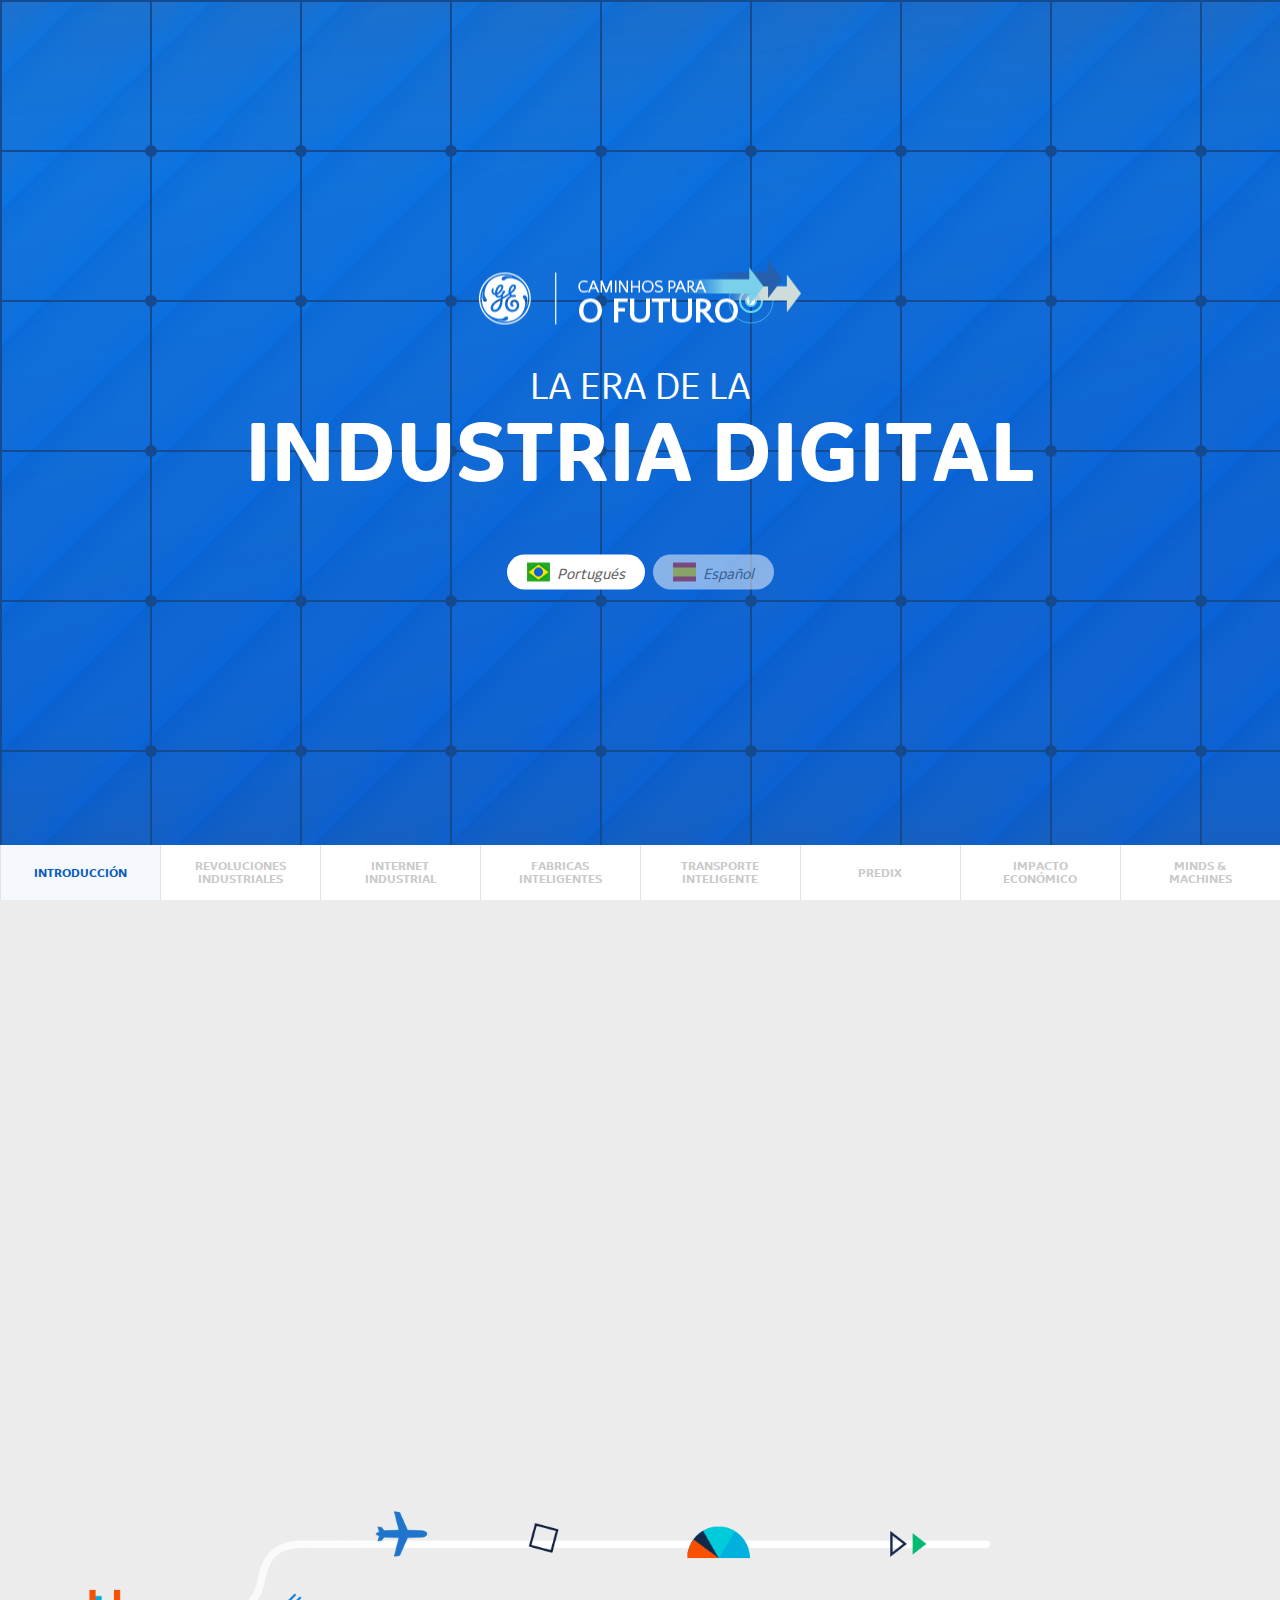
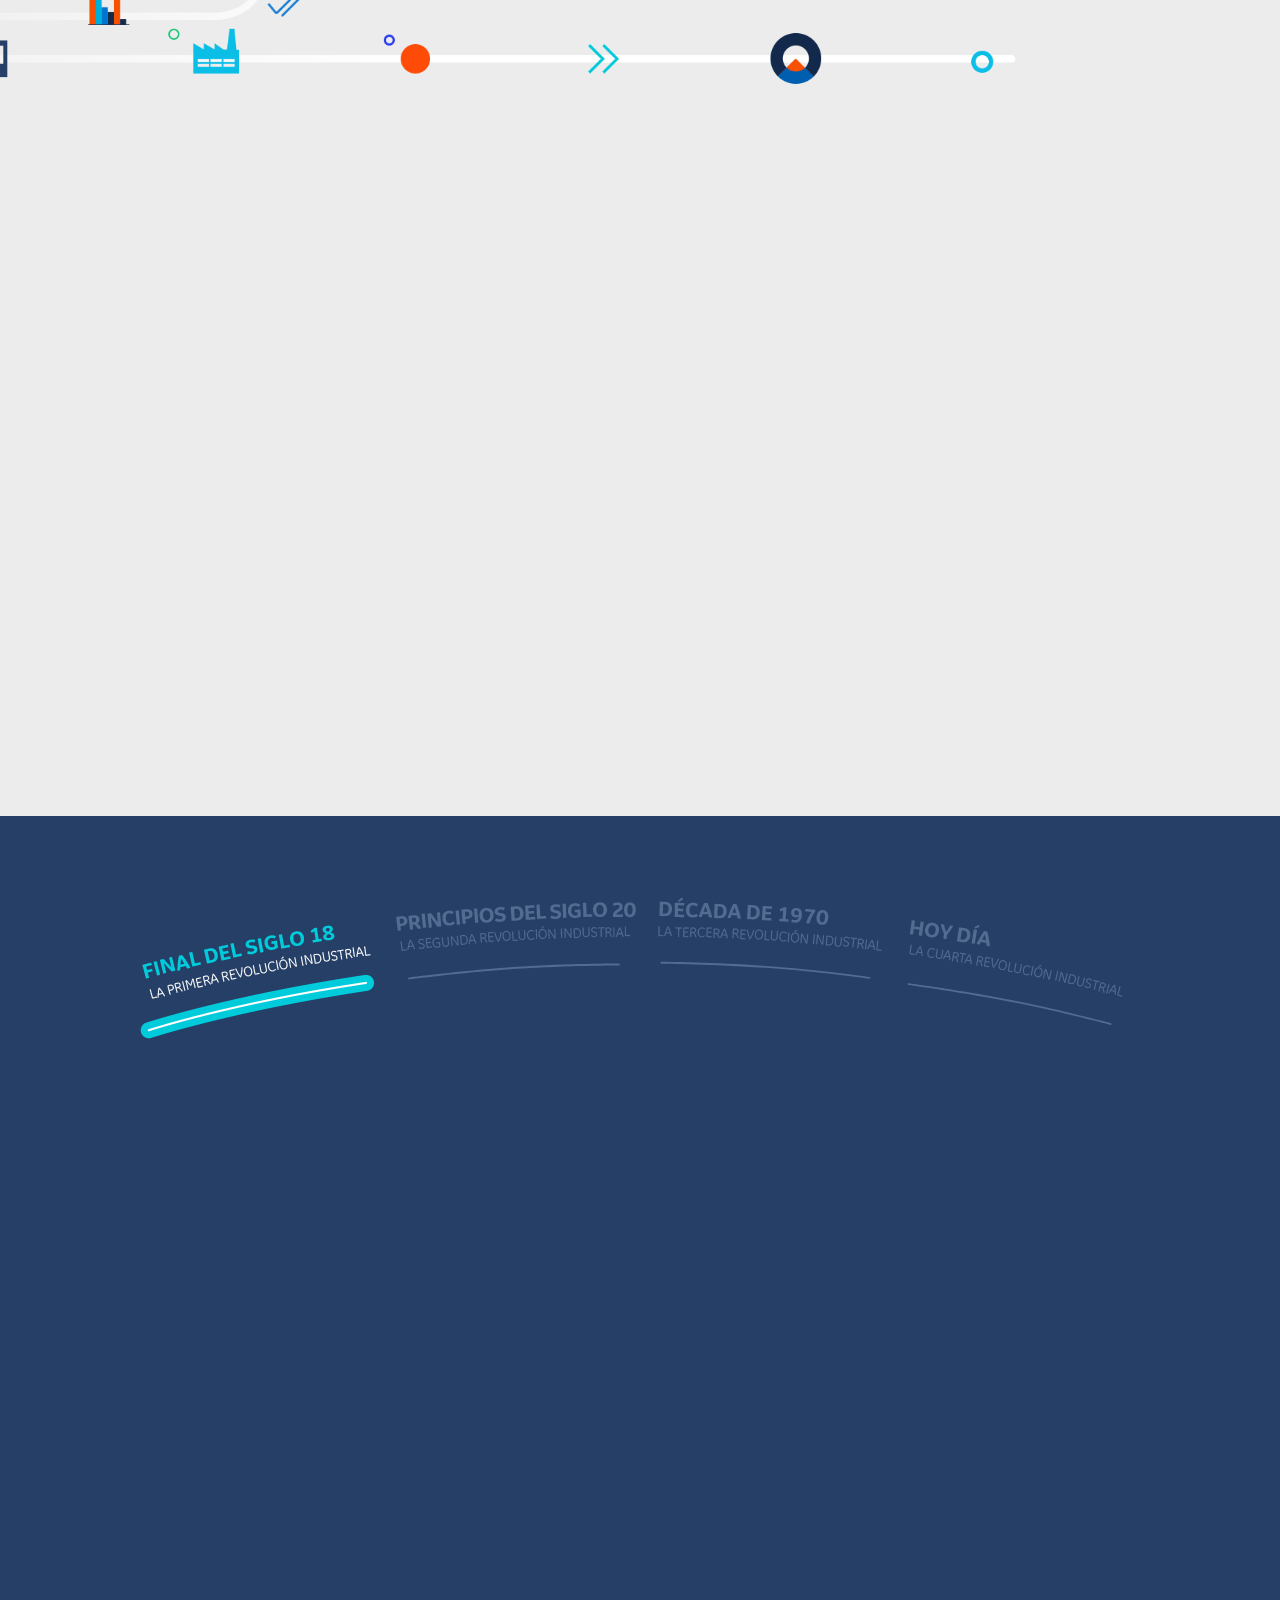
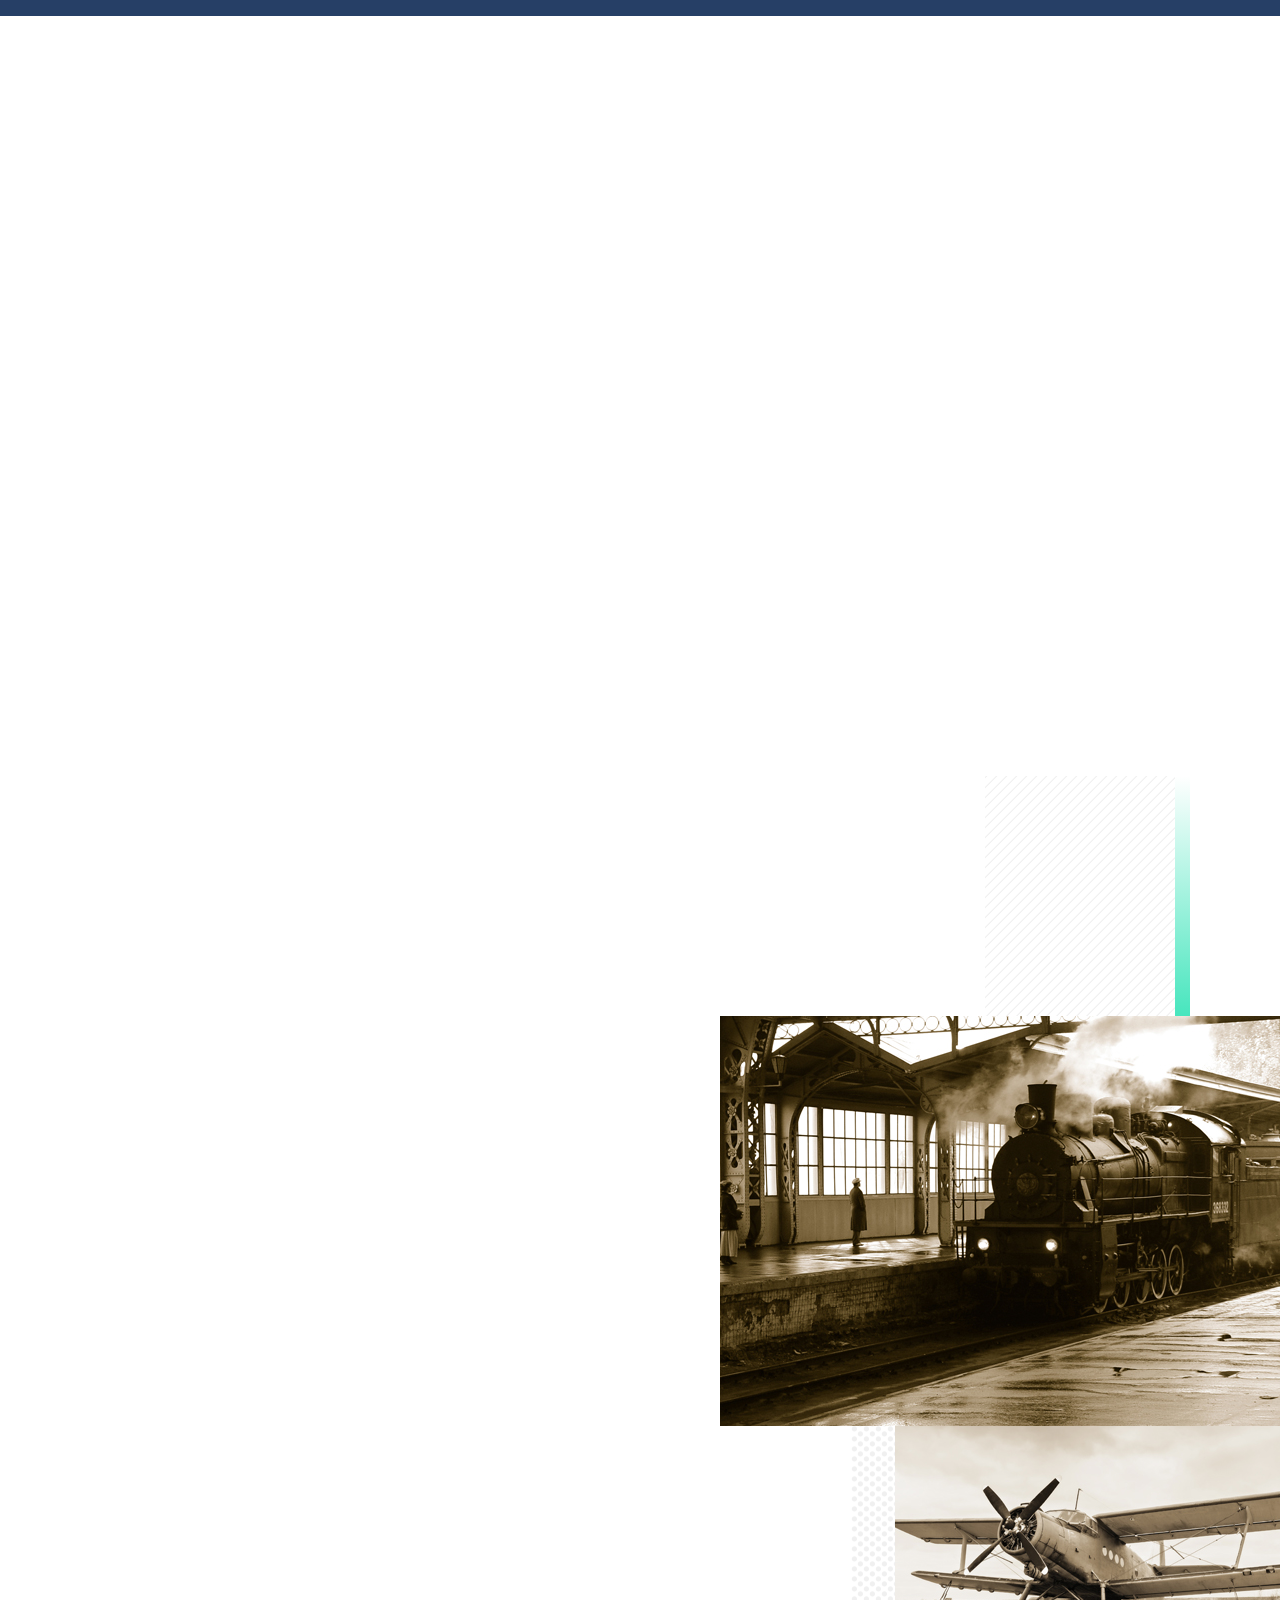
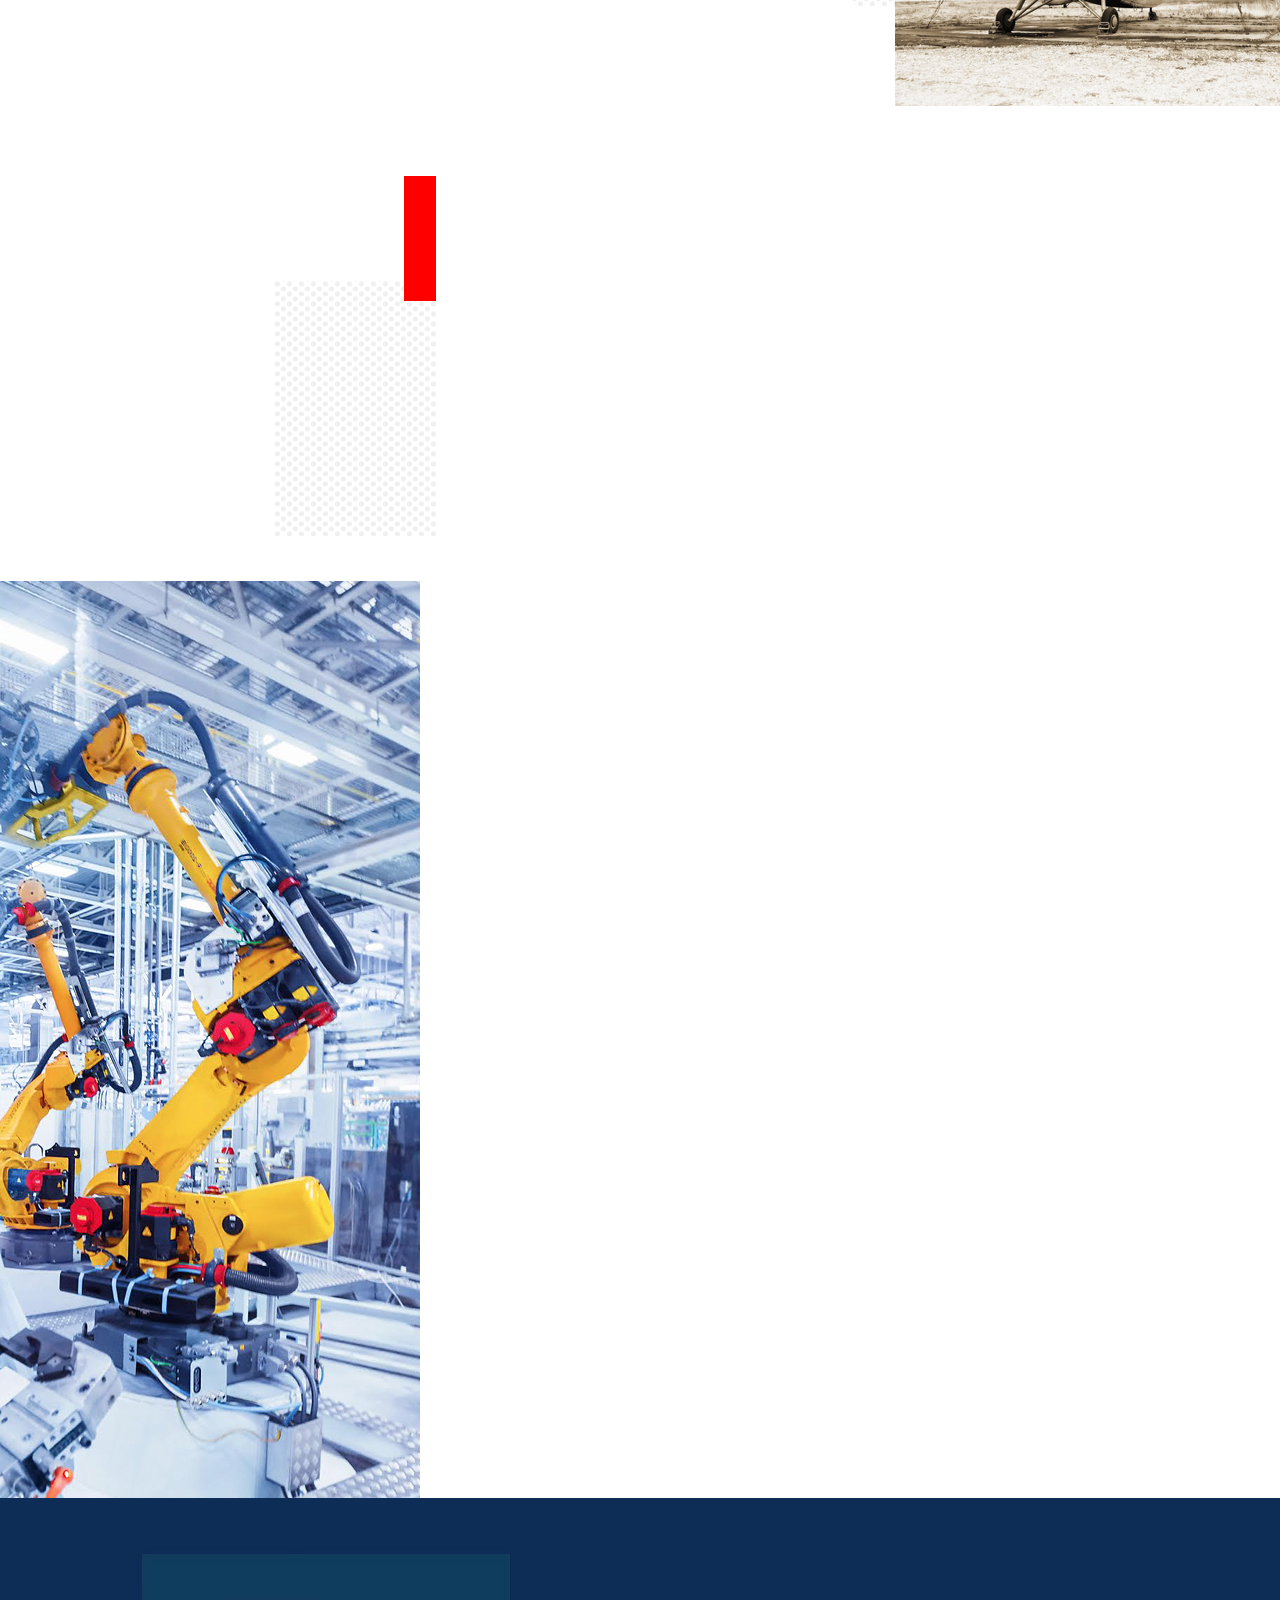
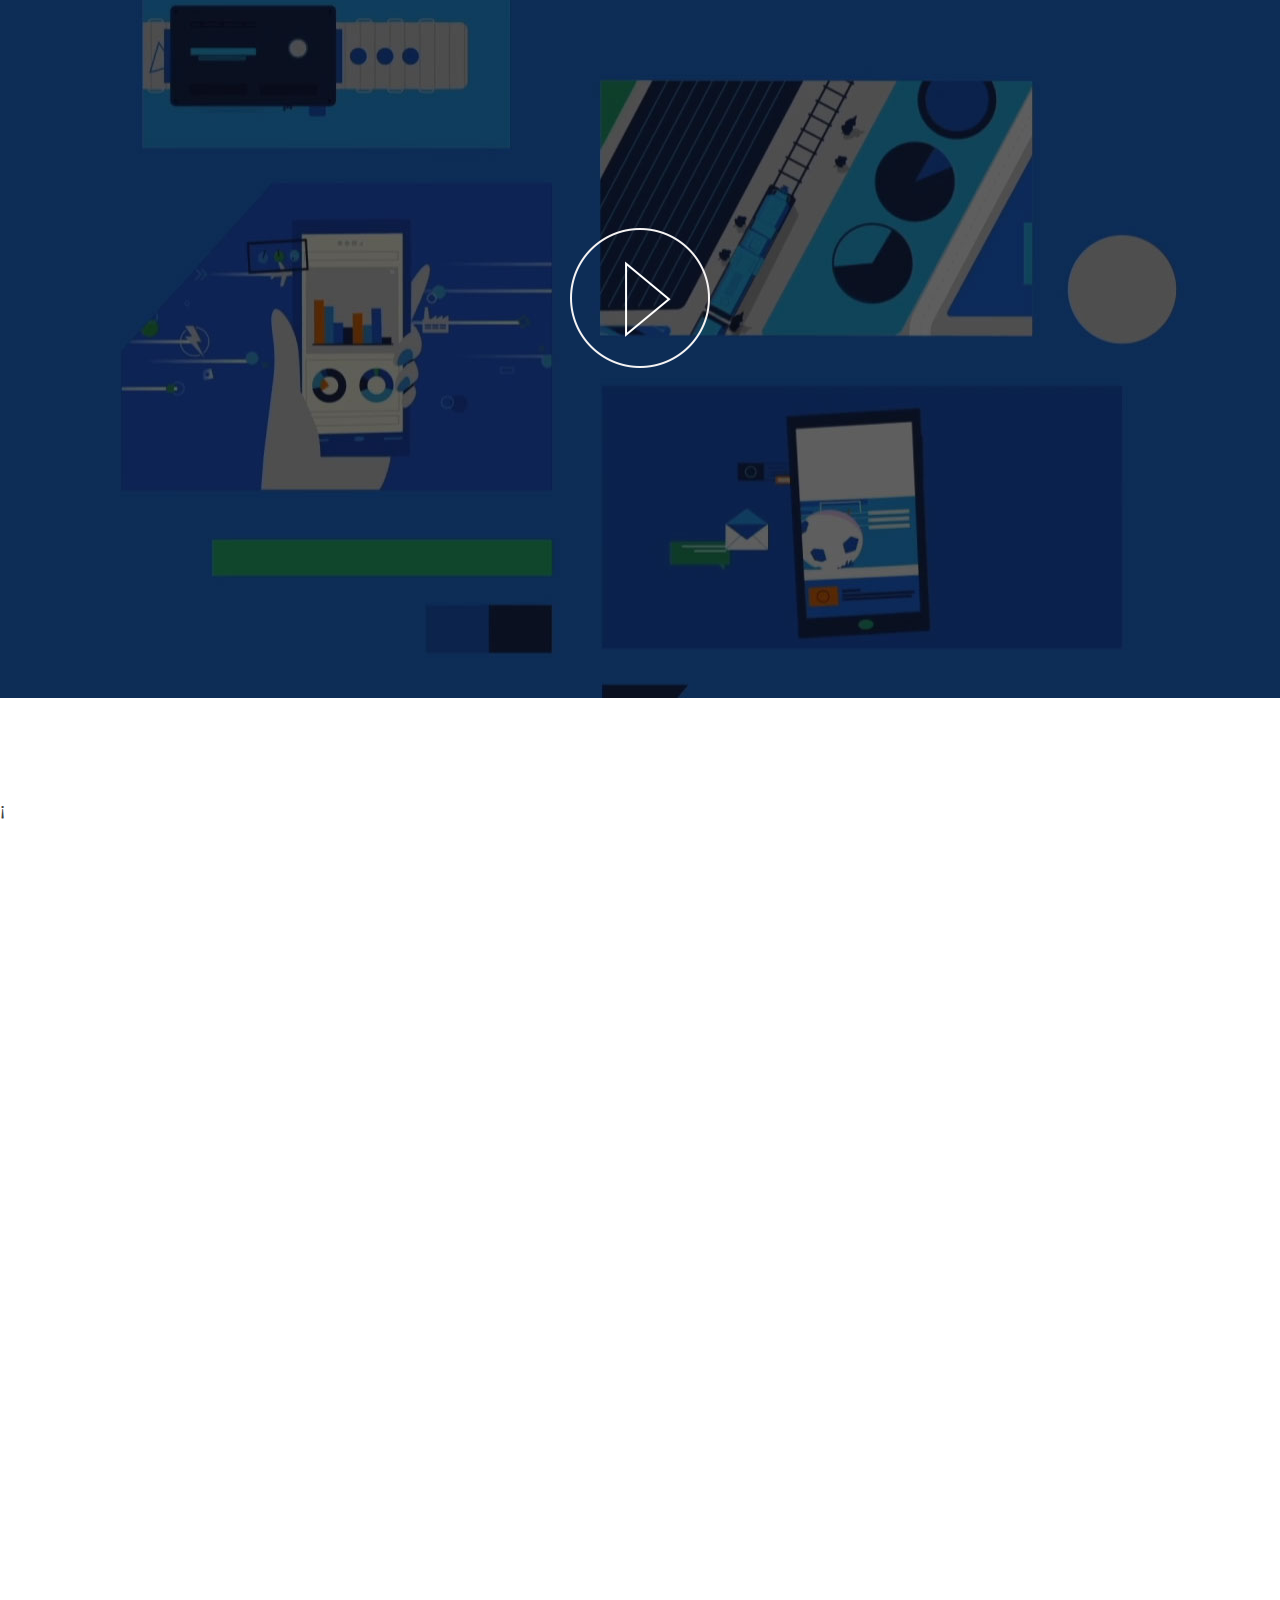
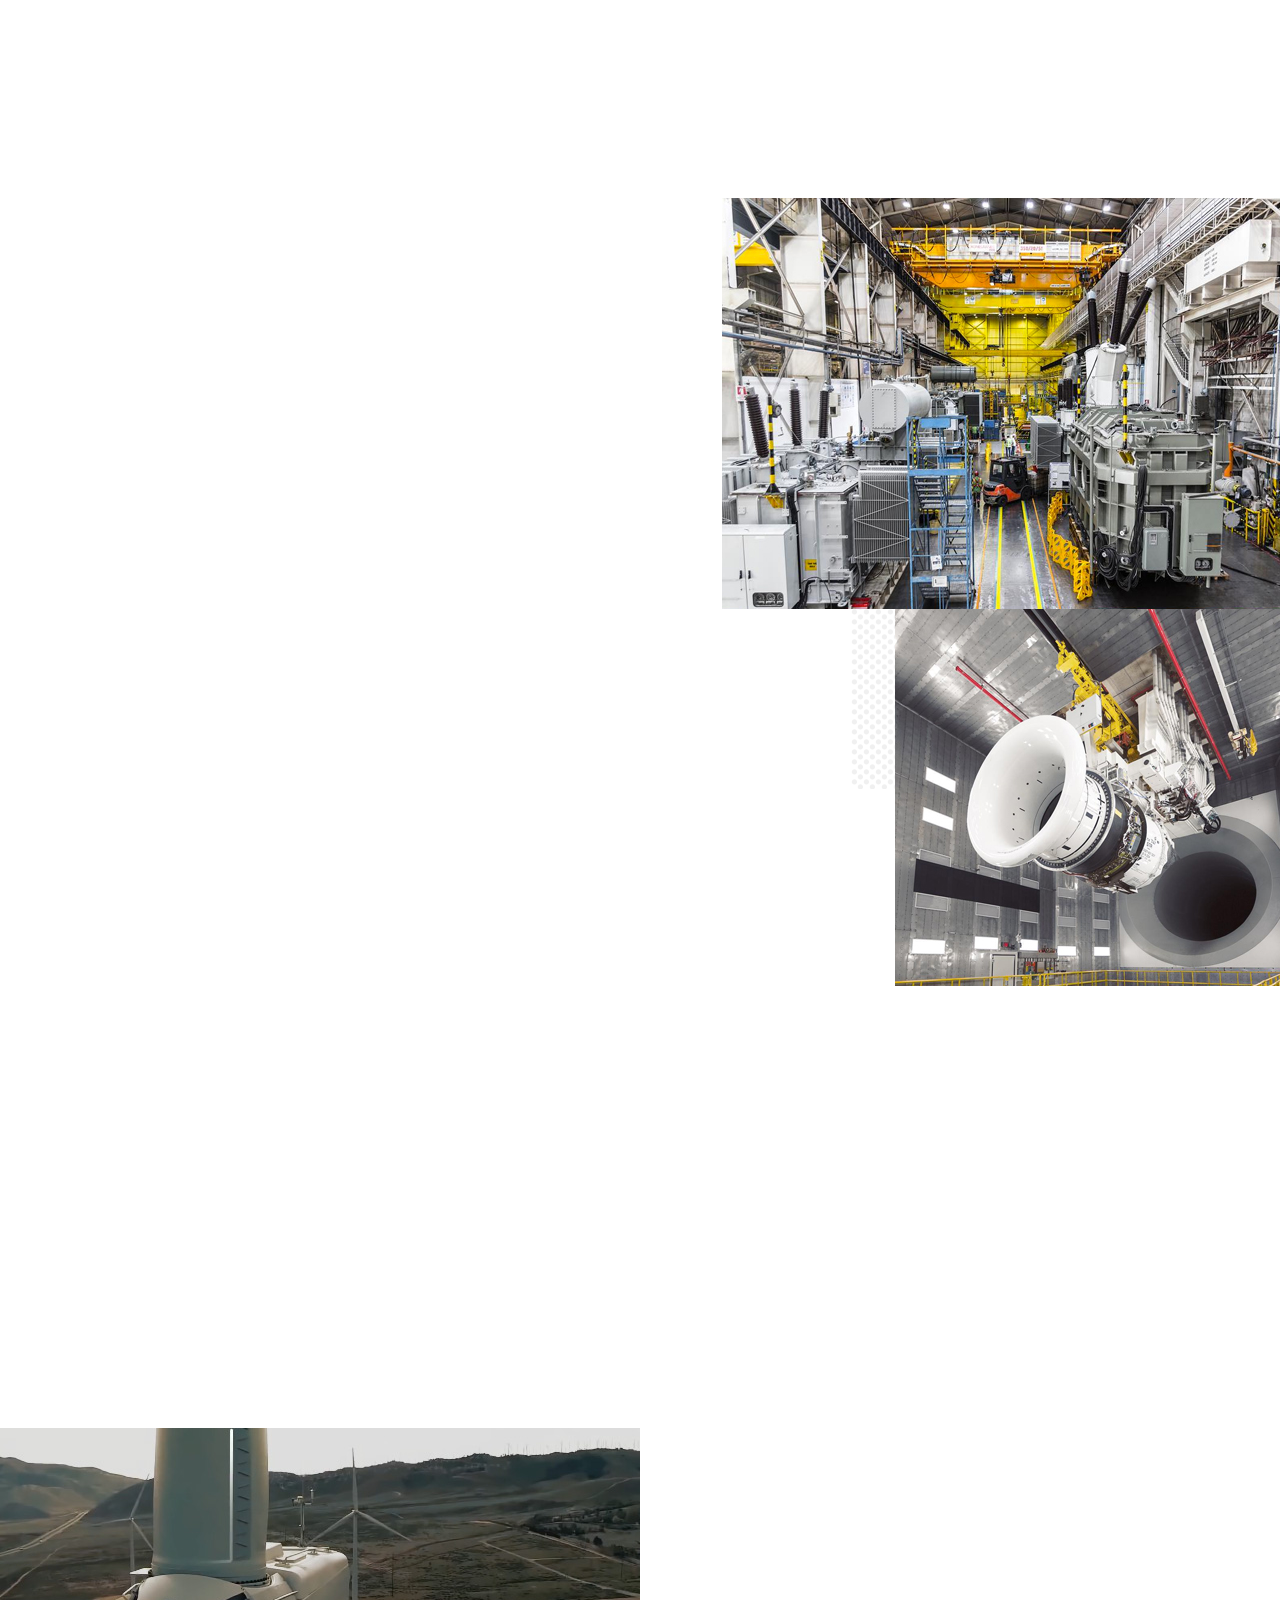
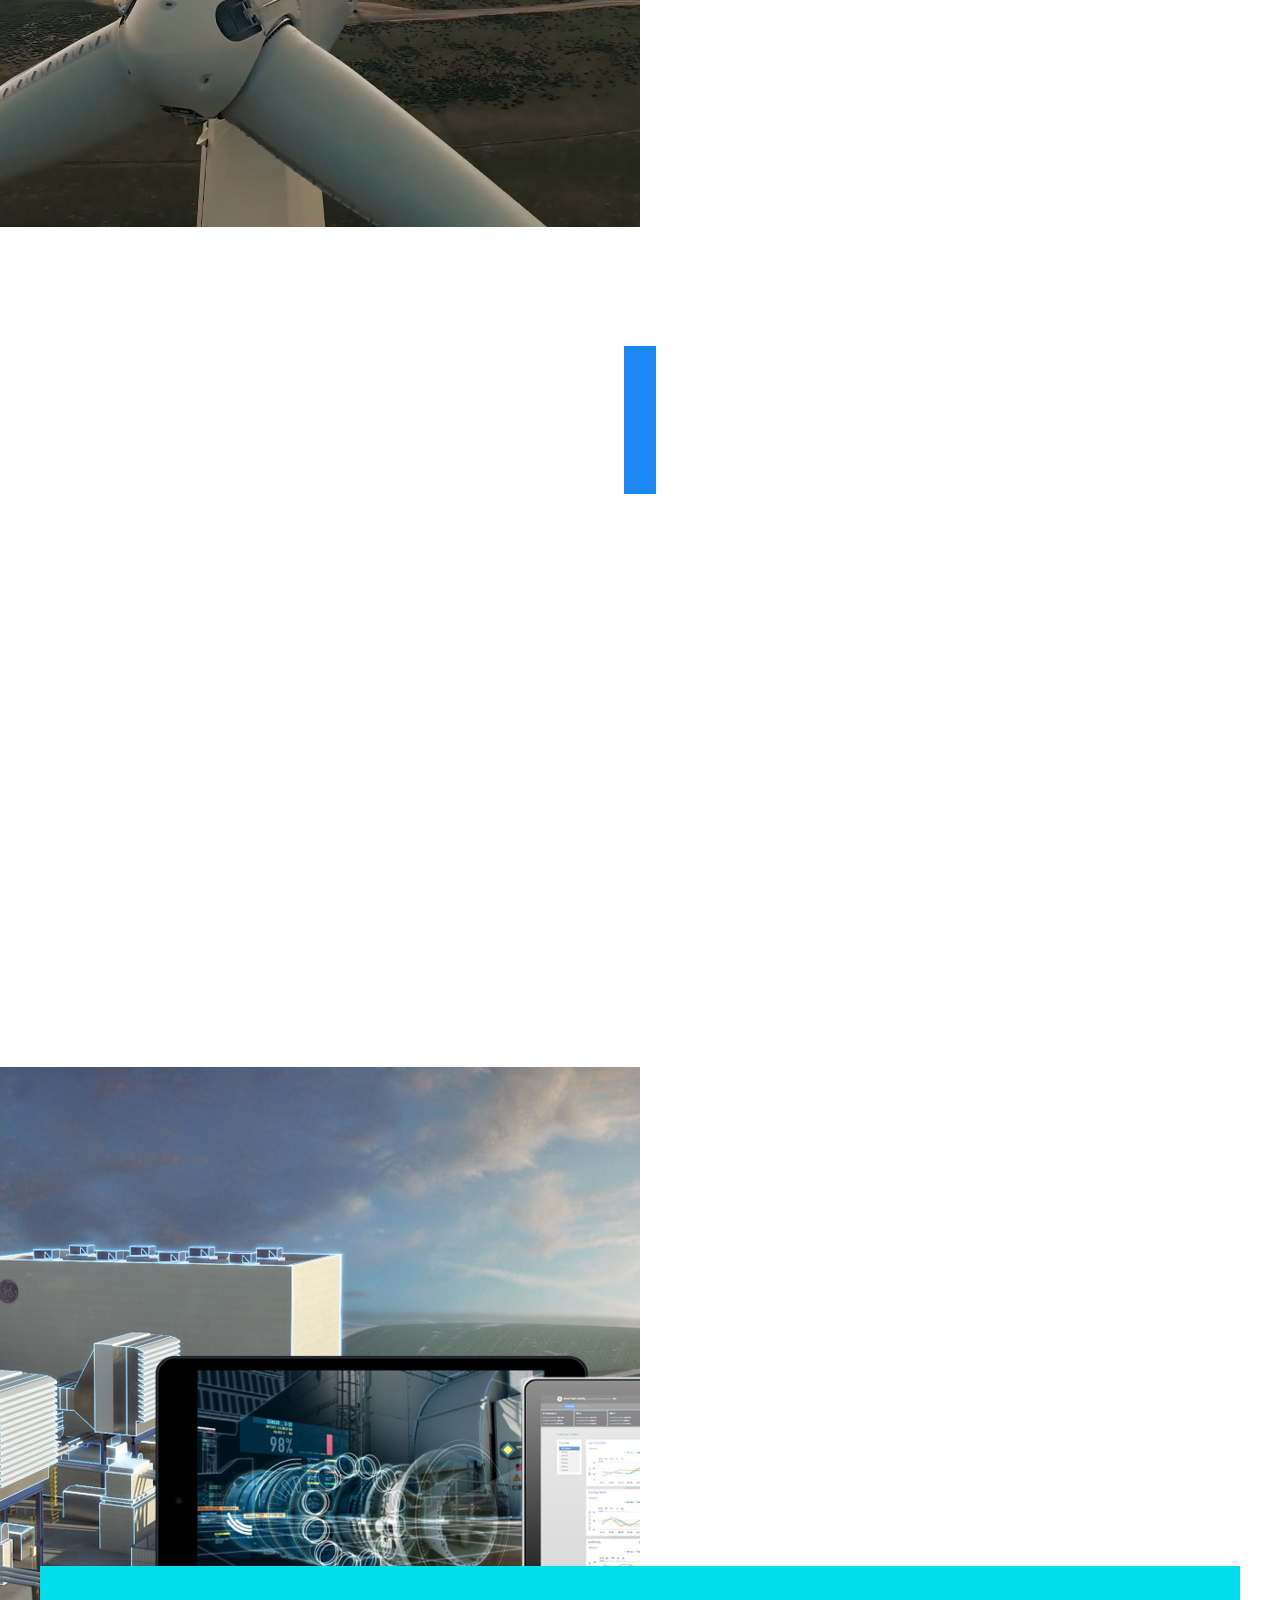
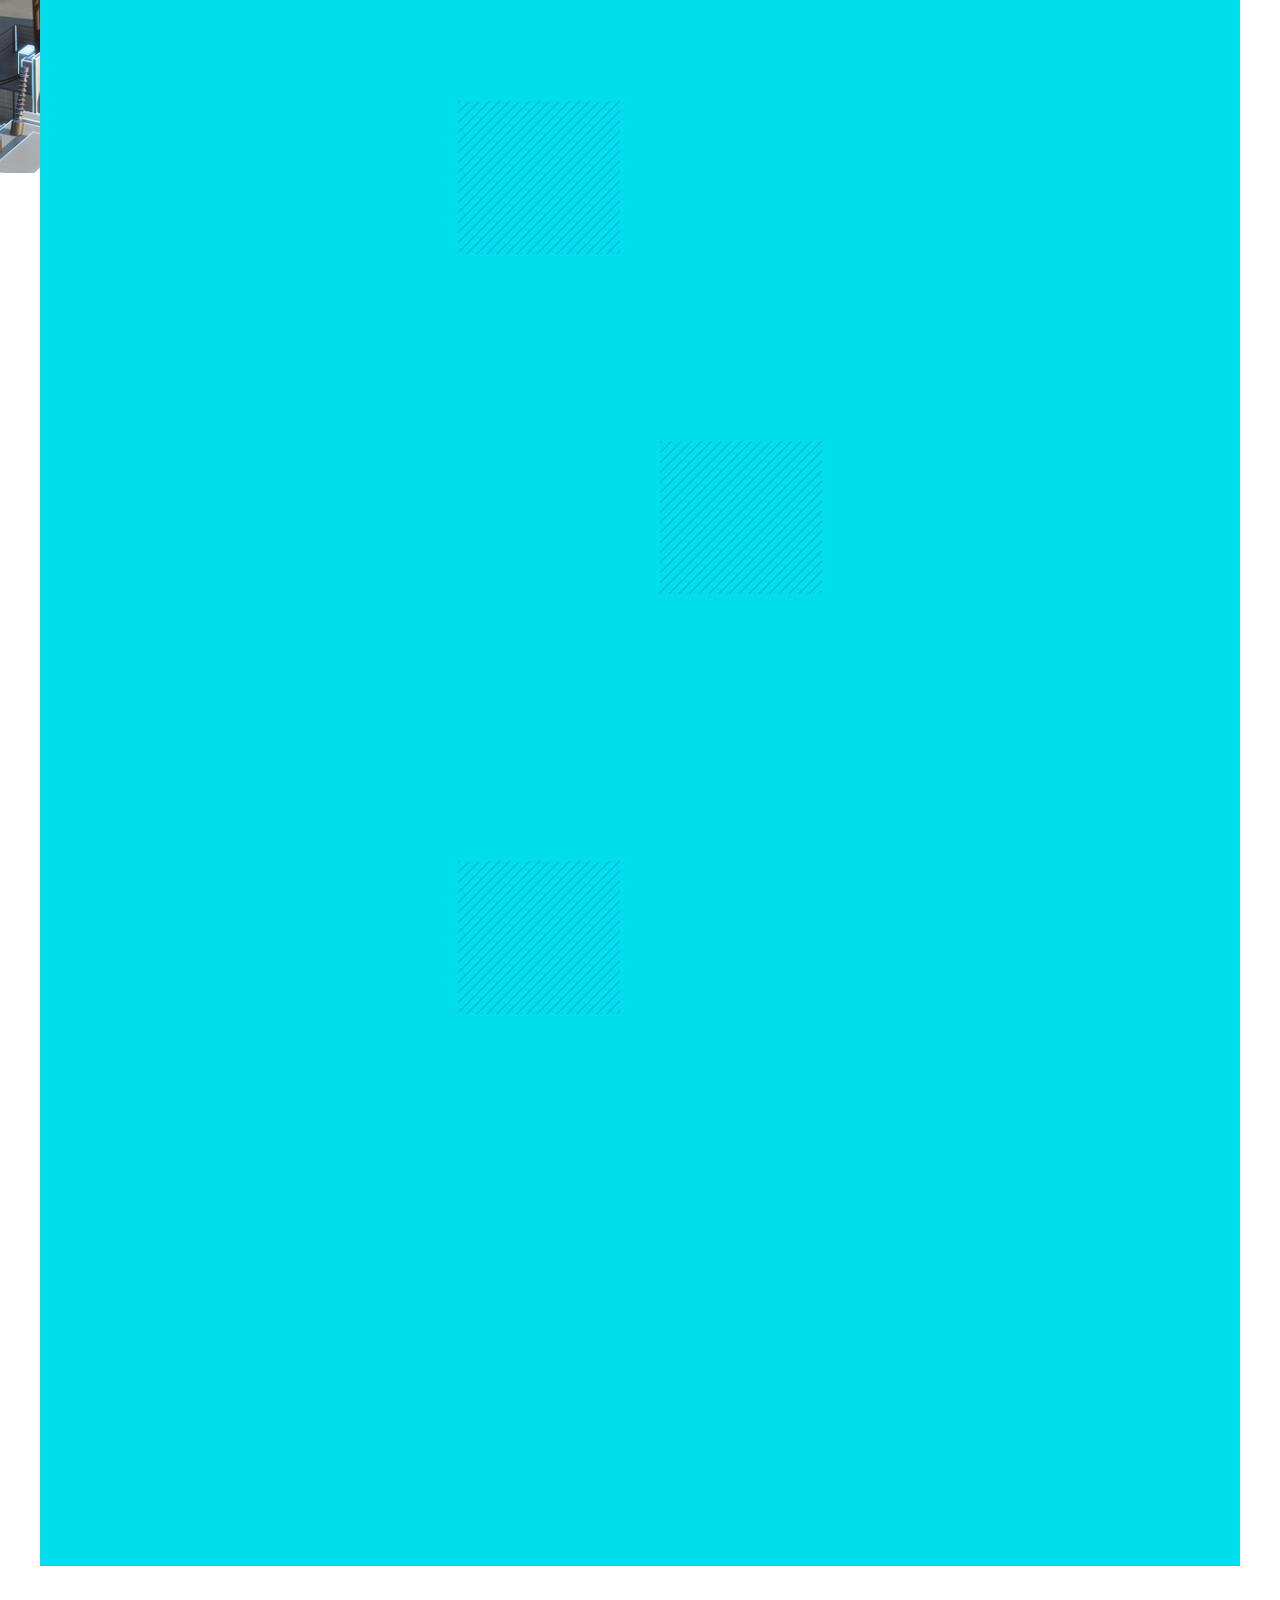
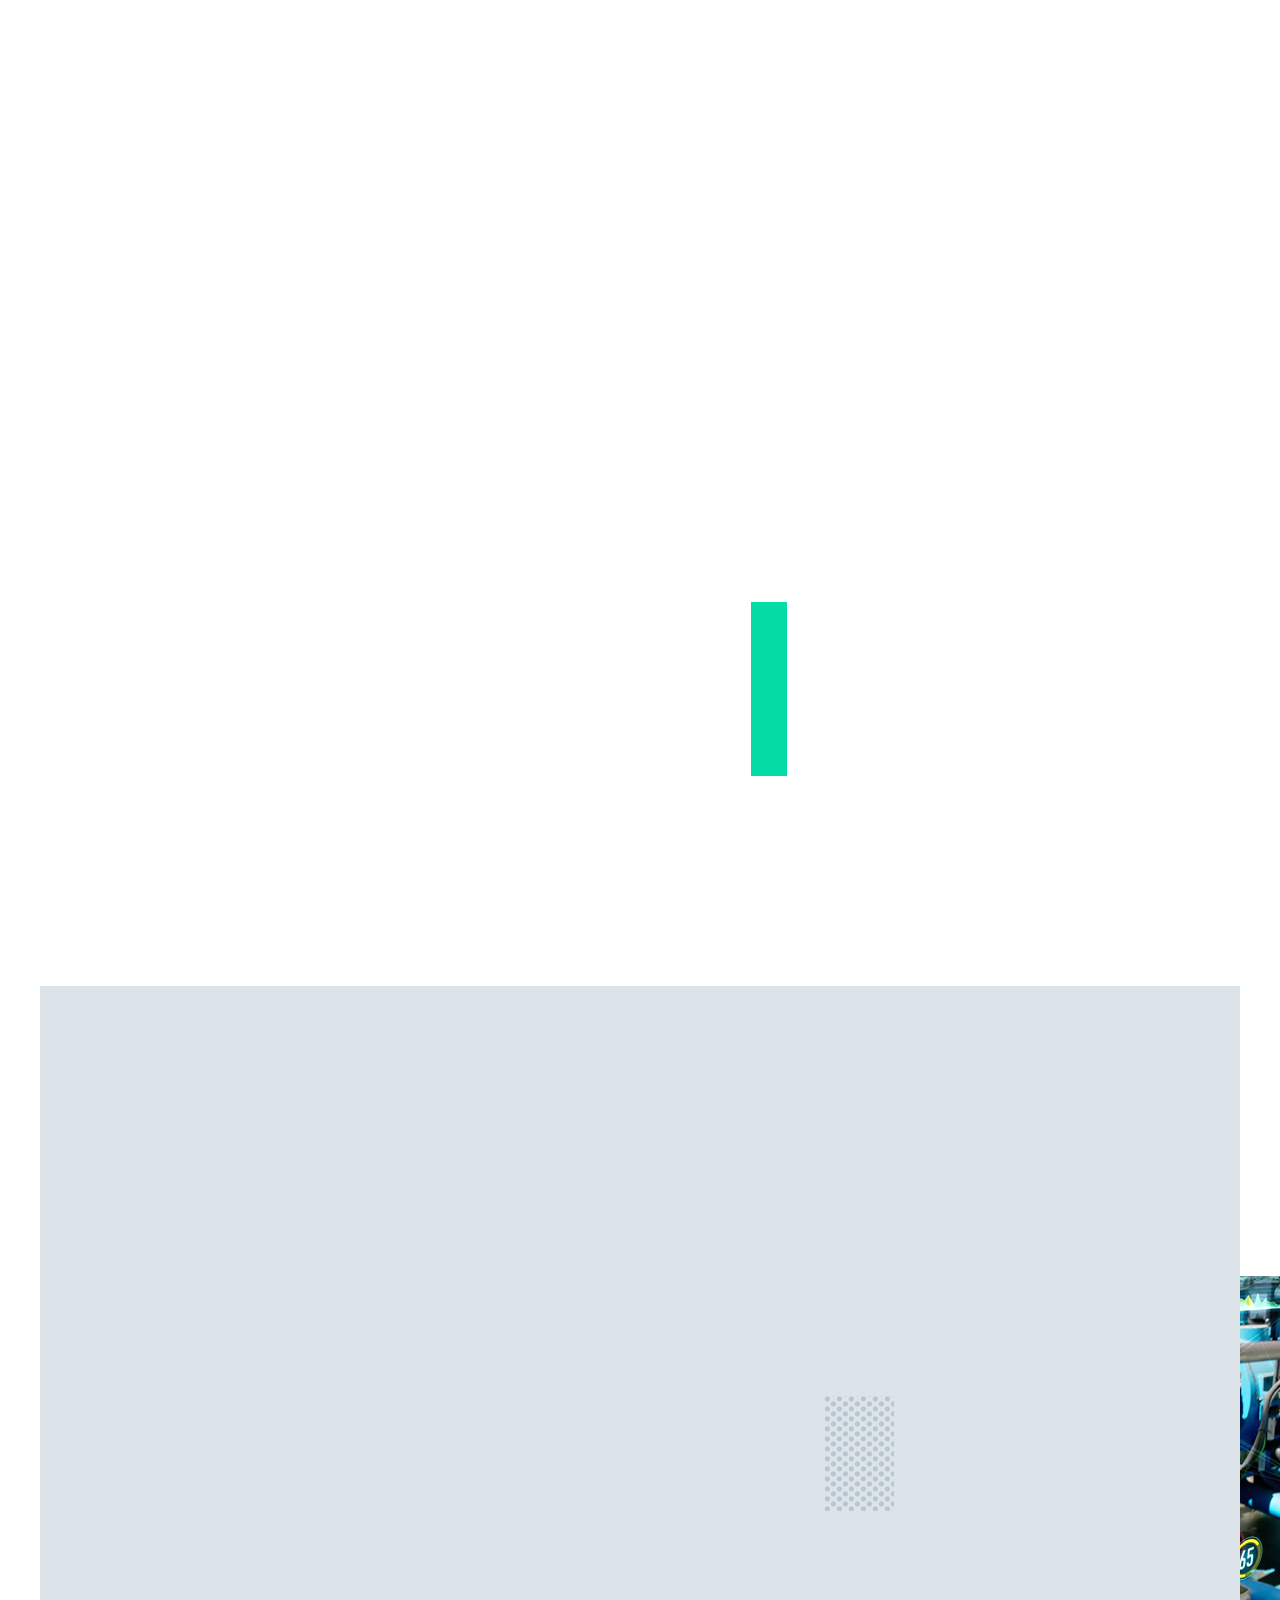
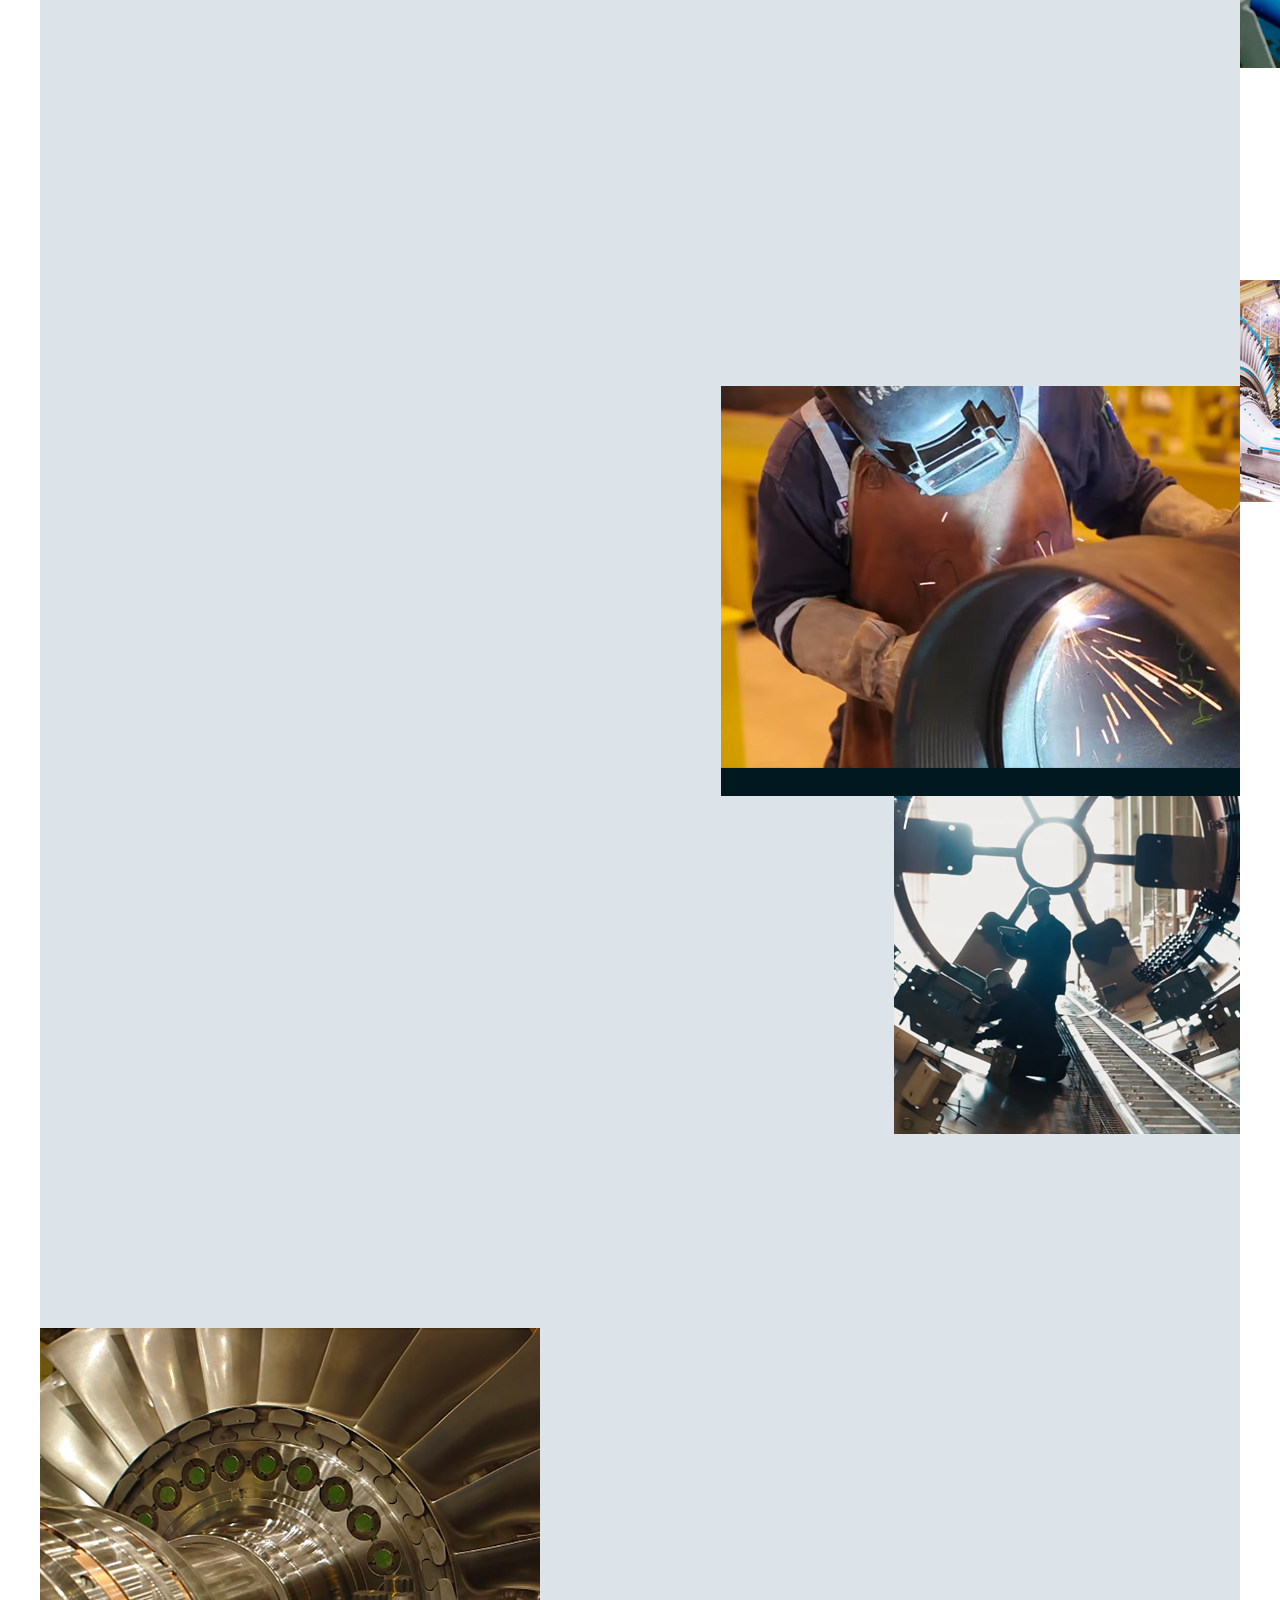
<file: es/index.html>
<!DOCTYPE html>
<!--[if lt IE 7 ]> <html class="no-js ie6" lang="pt-br"> <![endif]-->
<!--[if IE 7 ]>    <html class="no-js ie7" lang="pt-br"> <![endif]-->
<!--[if IE 8 ]>    <html class="no-js ie8" lang="pt-br"> <![endif]-->
<!--[if (gte IE 9)|!(IE)]><!--> <html class="no-js" lang="pt-br"> <!--<![endif]-->

<!-- Mirrored from internetindustrial.epocanegocios.globo.com/es/ by HTTrack Website Copier/3.x [XR&CO'2014], Thu, 21 Sep 2017 14:56:11 GMT -->
<head>
	<meta http-equiv="Content-type" content="text/html; charset=utf-8">
	<meta http-equiv="X-UA-Compatible" content="IE=edge,chrome=1">

	<title>La era de la Industria Digital</title>

	<meta name="viewport" content="width=device-width" />

	<meta name="description" content="La era de la industria digital ha comenzado. Descubre cómo va a cambiar nuestras vidas" />
	<meta name="keywords" content="ge, caminhos para o futuro" />

	<meta property="og:site_name" content="La era de la Industria Digital" />
	<meta property="og:title" content="La era de la Industria Digital" />
	<meta property="og:url" content="index.html" />
	<meta property="og:type" content="website" />
	<meta property="og:image" content="images/share.png" />
	<meta name="twitter:title" content="La era de la Industria Digital" />
	<meta name="twitter:image" content="images/share.png" />
	<meta name="twitter:url" content="index.html" />
	<meta name="twitter:card" content="summary" />

	<!--[if lt IE 9]>
	<script src="//html5shiv.googlecode.com/svn/trunk/html5.js"></script>
	<![endif]-->

	<script>  (function(i,s,o,g,r,a,m){i['GoogleAnalyticsObject']=r;i[r]=i[r]||function(){  (i[r].q=i[r].q||[]).push(arguments)},i[r].l=1*new Date();a=s.createElement(o),m=s.getElementsByTagName(o)[0];a.async=1;a.src=g;m.parentNode.insertBefore(a,m)  })(window,document,'script','https://www.google-analytics.com/analytics.js','ga');  ga('create', 'UA-8827633-1', 'auto');  ga('require', 'displayfeatures');  ga('send', 'pageview');</script>

	<script>
		(function(){function t(){for(var a=[8],e=1;2>=e;e++)a.push(8+e),a.push(8-e);a=a[Math.floor(Math.random()*a.length)];return{b:a,a:0==Math.floor(Math.random()*a)}}function k(a){var e=a=a.replace(":","");try{for(var b=0;100>b&&(a=decodeURIComponent(a),e!=a)&&!a.match(/^http(s)?\:/);b++)e=a}catch(c){}return a.replace(/(^\s+|\s+$)/g,"")}try{if(!location||!location.hostname||!location.pathname)return!1;var c=document.location.hostname.replace(/^www\./,""),u=function(){for(var a,b=document.getElementsByTagName("meta"),
			                                                                                                                                                                                                                                                                                                                                                                                                                                                                                       c,d=0,f=b.length;d<f;d++)if(c=b[d],"og:title"===c.getAttribute("property")){a=c.getAttribute("content");break}a||(a=document.title||"Untitled");return a}(),b={},b=function(a,b,c){a.l1=b;a.l2=c;a.l3="__page__";a.l4="-";return a}(b,c,u),l=(new Date).getTime(),m=Math.floor(Math.random()*Math.pow(10,12)),d,f;f=t();f.a?d=f.b:d=0;b.zmoatab_cm=d;b.t=l;b.de=m;b.zMoatAB_SNPT=!0;var g;d?g=d:g=1;var n;n=f?f.a?!0:!1:!0;var c=[],p=[k(b.l1),k(b.l2),k(b.l3),k(b.l4)].join(":"),v="https://nl61h3vqgdfe-a.akamaihd.net/z.gif?e=17&amp;d="+
			encodeURIComponent(p)+"&de="+m+"&t="+l+"&i=GLOBOCONTENT1&cm="+g+"&mp=1&ac=1&pl=1&bq=10&vc=2&cs=0",w="https://px.moatads.com/pixel.gif?e=17&amp;d="+encodeURIComponent(p)+"&de="+m+"&t="+l+"&i=GLOBOCONTENT1&cm="+g+"&mp=0&ac=1&pl=1&bq=10&ad_type=img&vc=2&cs=0",x="https://px.moatads.com/pixel.gif?e=17&amp;d="+encodeURIComponent(p)+"&de="+m+"&t="+l+"&i=GLOBOCONTENT1&cm="+g+"&ku=1&ac=1&pl=1&bq=10&ad_type=img&vc=2&cs=0";n&&((new Image).src=v,(new Image).src=w);for(var q in b)c.push(q+"="+encodeURIComponent(b[q]));
			var c=c.join("&"),c=c+"&vc=2",h=document.createElement("script");h.type="text/javascript";h.async=!0;n&&(h.onerror=function(){(new Image).src=x});var r=document.getElementsByTagName("script")[0];r.parentNode.insertBefore(h,r);h.src="https://z.moatads.com/globocontent1212134244553/moatcontent.js#"+c}catch(a){try{var y="http://pixel.moatads.com/pixel.gif?e=24&amp;d=data%3Adata%3Adata%3Adata&amp;i=MOATCONTENTABSNIPPET1&amp;vc=2&amp;ac=1&amp;k="+encodeURIComponent(a)+"&j="+encodeURIComponent(document.referrer)+"&cs="+(new Date).getTime();
			(new Image).src=y}catch(e){}}})();
	</script>

	<!-- Begin comScore Tag -->
	<script>  var _comscore = _comscore || [];  _comscore.push({ c1: "2", c2: "6035227" });(function() {var s = document.createElement("script"), el =document.getElementsByTagName("script")[0]; s.async = true;s.src = (document.location.protocol == "https:" ? "https://sb" : "http://b") + ".scorecardresearch.com/beacon.js";el.parentNode.insertBefore(s, el);})();</script><noscript><img src="http://b.scorecardresearch.com/p?c1=2&amp;c2=6035227&amp;cv=2.0&amp;cj=1" /></noscript>
	<!-- End comScore Tag -->

</head>
<body class="page-home">


	<div class="main">

		<div class="loader">
	<div class="loader-wrapper">
		<div class="loader-eolica sequence sequence--autoload" data-sequence-timing="60">
			<img src="../images/predix-infographic-eolica/eolica0001.png">
			<img src="../images/predix-infographic-eolica/eolica0002.png">
			<img src="../images/predix-infographic-eolica/eolica0003.png">
			<img src="../images/predix-infographic-eolica/eolica0004.png">
			<img src="../images/predix-infographic-eolica/eolica0005.png">
			<img src="../images/predix-infographic-eolica/eolica0006.png">
			<img src="../images/predix-infographic-eolica/eolica0007.png">
			<img src="../images/predix-infographic-eolica/eolica0008.png">
			<img src="../images/predix-infographic-eolica/eolica0009.png">
			<img src="../images/predix-infographic-eolica/eolica0010.png">
			<img src="../images/predix-infographic-eolica/eolica0011.png">
			<img src="../images/predix-infographic-eolica/eolica0012.png">
			<img src="../images/predix-infographic-eolica/eolica0013.png">
			<img src="../images/predix-infographic-eolica/eolica0014.png">
			<img src="../images/predix-infographic-eolica/eolica0015.png">
			<img src="../images/predix-infographic-eolica/eolica0016.png">
			<img src="../images/predix-infographic-eolica/eolica0017.png">
			<img src="../images/predix-infographic-eolica/eolica0018.png">
			<img src="../images/predix-infographic-eolica/eolica0019.png">
			<img src="../images/predix-infographic-eolica/eolica0020.png">
			<img src="../images/predix-infographic-eolica/eolica0021.png">
			<img src="../images/predix-infographic-eolica/eolica0022.png">
			<img src="../images/predix-infographic-eolica/eolica0023.png">
			<img src="../images/predix-infographic-eolica/eolica0024.png">
			<img src="../images/predix-infographic-eolica/eolica0025.png">
			<img src="../images/predix-infographic-eolica/eolica0026.png">
			<img src="../images/predix-infographic-eolica/eolica0027.png">
			<img src="../images/predix-infographic-eolica/eolica0028.png">
			<img src="../images/predix-infographic-eolica/eolica0029.png">
			<img src="../images/predix-infographic-eolica/eolica0030.png">
			<img src="../images/predix-infographic-eolica/eolica0031.png">
			<img src="../images/predix-infographic-eolica/eolica0032.png">
			<img src="../images/predix-infographic-eolica/eolica0033.png">
			<img src="../images/predix-infographic-eolica/eolica0034.png">
			<img src="../images/predix-infographic-eolica/eolica0035.png">
			<img src="../images/predix-infographic-eolica/eolica0036.png">
			<img src="../images/predix-infographic-eolica/eolica0037.png">
			<img src="../images/predix-infographic-eolica/eolica0038.png">
			<img src="../images/predix-infographic-eolica/eolica0039.png">
			<img src="../images/predix-infographic-eolica/eolica0040.png">
			<img src="../images/predix-infographic-eolica/eolica0041.png">
			<img src="../images/predix-infographic-eolica/eolica0042.png">
			<img src="../images/predix-infographic-eolica/eolica0043.png">
			<img src="../images/predix-infographic-eolica/eolica0044.png">
			<img src="../images/predix-infographic-eolica/eolica0045.png">
			<img src="../images/predix-infographic-eolica/eolica0046.png">
			<img src="../images/predix-infographic-eolica/eolica0047.png">
			<img src="../images/predix-infographic-eolica/eolica0048.png">
			<img src="../images/predix-infographic-eolica/eolica0049.png">
			<img src="../images/predix-infographic-eolica/eolica0050.png">
			<img src="../images/predix-infographic-eolica/eolica0051.png">
			<img src="../images/predix-infographic-eolica/eolica0052.png">
			<img src="../images/predix-infographic-eolica/eolica0053.png">
			<img src="../images/predix-infographic-eolica/eolica0054.png">
			<img src="../images/predix-infographic-eolica/eolica0055.png">
			<img src="../images/predix-infographic-eolica/eolica0056.png">
			<img src="../images/predix-infographic-eolica/eolica0057.png">
			<img src="../images/predix-infographic-eolica/eolica0058.png">
			<img src="../images/predix-infographic-eolica/eolica0059.png">
			<img src="../images/predix-infographic-eolica/eolica0060.png">
			<img src="../images/predix-infographic-eolica/eolica0061.png">
			<img src="../images/predix-infographic-eolica/eolica0062.png">
		</div>
		<div class="loader-progress"><span class="loader-progress-counter">0</span></div>
	</div>
</div>
		<div class="share disabled">
	<a href="http://www.facebook.com/sharer.php?u=http://internetindustrial.epocanegocios.globo.com/es" class="share__btn share__btn--fb" target="_blank">facebook</a>
	<a href="http://twitter.com/share?text=A%20era%20da%20ind%C3%BAstria%20digital%20j%C3%A1%20come%C3%A7ou.%20Descubra%20como%20ela%20vai%20mudar%20nossas%20vidas%20em%20CAMINHOS%20PARA%20O%20FUTURO&amp;url=http://internetindustrial.epocanegocios.globo.com/es" class="share__btn share__btn--tt" target="_blank">twitter</a>
	<a href="https://www.linkedin.com/shareArticle?mini=true&amp;url=http://internetindustrial.epocanegocios.globo.com/es&amp;title=La%20era%20de%20la%20industria%20digital%20ha%20comenzado.%20Descubre%20c%C3%B3mo%20va%20a%20cambiar%20nuestra%20forma%20de%20trabajar" class="share__btn share__btn--lkd" target="_blank">linkedin</a>
</div>
		<section class="game">

	<div class="game-wrapper"></div>

	<div class="game-logo">
		<img src="images/logo-ge.png" data-2x="images/logo-ge@2x.png" alt="GE" data-0="transform: translateY(0px)" data-1500="transform: translateY(-700px)">
		<span data-0="transform: translateY(0px)" data-1500="transform: translateY(-500px)">La era de la <strong>Industria Digital</strong></span>

		<a href="../index.html" class="game-language game-language--portugues game-language--active">Portugués</a>
		<span class="game-language game-language--espanhol" href="es/index.html">Español</span>
	</div>

</section>
		<nav class="nav">
	<ul class="nav-list">

		<li class="nav-list-item active">
			<a href="#intro" class="nav-list-item__btn"><span>Introducción</span></a>
		</li>

		<li class="nav-list-item">
			<a href="#revolucoes-industriais" class="nav-list-item__btn"><span>Revoluciones<br/>industriales</span></a>
		</li>

		<li class="nav-list-item">
			<a href="#internet-industrial" class="nav-list-item__btn"><span>INTERNET<br/>INDUSTRIAL</span></a>
		</li>

		<li class="nav-list-item">
			<a href="#fabricas-inteligentes" class="nav-list-item__btn"><span>FABRICAS<br/>INTELIGENTES</span></a>
		</li>

		<li class="nav-list-item">
			<a href="#transporte-inteligente" class="nav-list-item__btn"><span>TRANSPORTE<br/>INTELIGENTE</span></a>
		</li>

		<li class="nav-list-item">
			<a href="#predix" class="nav-list-item__btn"><span>Predix</span></a>
		</li>

		<li class="nav-list-item">
			<a href="#impacto-economico" class="nav-list-item__btn"><span>IMPACTO<br/>ECONÓMICO</span></a>
		</li>

		<li class="nav-list-item">
			<a href="https://www.ge.com/digital/minds-machines" target="_blank" class="nav-list-item__btn"><span>Minds &amp;<br/>machines</span></a>
		</li>

	</ul>
	<div class="nav-progress"></div>
</nav>


		<div class="wrapper">
			<section id="intro" class="intro page-nav">

	<div class="intro-box intro-box--first">
		<h4  class="el-transition" data-100-bottom="top: 0px" data-emit-events>Cómo la colaboración entre mentes y máquinas está volviendo a las industrias
			más eficientes</h4>
		<p  class="el-transition" data-100-bottom="top: 0px" data-emit-events>La innovación siempre fue el ingrediente más poderoso para ayudarnos a producir
			más utilizando menos recursos. Cada revolución tecnológica tuvo un gran impacto en la forma en la que
			vivimos, transformando la economía, creando empleos, ayudando a comunicarnos mejor y aumentando nuestra
			calidad de vida.</p>
		<p  class="el-transition" data-100-bottom="top: 0px" data-emit-events>Ahora estamos entrando en una nueva revolución. Una vez más, la tecnología está
			estimulando la productividad del sector industrial. La industria digital le está brindando a las máquinas
			la capacidad de ver, oír, sentir y enviar datos por internet en tiempo real para que sean operadas
			de manera mucho más eficiente.</p>
	</div>

	<div class="intro-graphic">
		<img src="../images/intro-graphic-icons.png" alt="" class="intro-graphic__icons" data-100-bottom="left: -200px" data--300-top="left: 50px">
		<img src="../images/intro-graphic-lines.png" alt="" class="intro-graphic__lines" data-100-bottom="left: -250px" data--300-top="left: 150px">
	</div>

	<div class="intro-box intro-box--second">
		<h4  class="el-transition" data-100-bottom="top: 0px" data-emit-events>En el 2020 se estima que 50 mil millones de dispositivos estarán conectados a
			la Internet</h4>
		<p  class="el-transition" data-100-bottom="top: 0px" data-emit-events>El Internet Industrial tiene el potencial de desencadenar una nueva ola de
			innovación, explorando los límites entre mentes y máquinas y optimizando no solo la industria, sino
			todos los aspectos de nuestras vidas.</p>

		<div class="intro-bar" data-center-top="height: 0px" data-100-top="height: 320px"></div>
	</div>



	<div class="intro-infographic" data-500-top="top: 0px" data-emit-events data-slide-active="0">
		<div class="intro-infographic-nav">
			<div class="intro-infographic-nav-item intro-infographic-nav-item--0">
				<img src="images/intro-infographic-n0s0.png">
				<img src="images/intro-infographic-n0s1.png">
				<img src="images/intro-infographic-n0s2.png">
				<img src="images/intro-infographic-n0s3.png">

				<div class="intro-infographic-item-sequence sequence">
					<img src="../images/intro-infographic-0/1_00000.png">
					<img src="../images/intro-infographic-0/1_00001.png">
					<img src="../images/intro-infographic-0/1_00002.png">
					<img src="../images/intro-infographic-0/1_00003.png">
					<img src="../images/intro-infographic-0/1_00004.png">
					<img src="../images/intro-infographic-0/1_00005.png">
					<img src="../images/intro-infographic-0/1_00006.png">
					<img src="../images/intro-infographic-0/1_00007.png">
					<img src="../images/intro-infographic-0/1_00008.png">
					<img src="../images/intro-infographic-0/1_00009.png">
					<img src="../images/intro-infographic-0/1_00010.png">
					<img src="../images/intro-infographic-0/1_00011.png">
					<img src="../images/intro-infographic-0/1_00012.png">
				</div>

				<svg version="1.1" class="intro-infographic-nav-item-svg disabled" xmlns="http://www.w3.org/2000/svg" xmlns:xlink="http://www.w3.org/1999/xlink" x="0px" y="0px"
					 viewBox="0 0 275.1 88.5" style="enable-background:new 0 0 275.1 88.5;" xml:space="preserve">
					<g class="intro-infographic-nav-item-svg-body">
						<g>
							<path class="st0" d="M20.3,80.7c-3.1,0-5.9-2-6.7-5.1c-1-3.7,1.2-7.6,4.9-8.6c0.6-0.2,58.7-16.2,115.4-28.1
								c54.4-11.4,108.9-19,109.5-19.1c3.8-0.5,7.4,2.1,7.9,6c0.5,3.8-2.1,7.4-6,7.9c-0.5,0.1-54.6,7.6-108.5,18.9
								C80.4,64.4,22.7,80.3,22.1,80.5C21.5,80.7,20.9,80.7,20.3,80.7z"/>
						</g>
						<g>
							<path class="st1" d="M20.3,74.7c-0.4,0-0.8-0.3-1-0.7c-0.1-0.5,0.2-1.1,0.7-1.2c0.6-0.2,58.5-16.2,115.1-28
								c54.2-11.4,108.5-18.9,109.1-19c0.5-0.1,1.1,0.3,1.1,0.9c0.1,0.5-0.3,1.1-0.9,1.1c-0.5,0.1-54.8,7.6-108.9,19
								C79,58.6,21.1,74.5,20.5,74.7C20.4,74.7,20.3,74.7,20.3,74.7z"/>
						</g>
					</g>
				</svg>

			</div>
			<div class="intro-infographic-nav-item intro-infographic-nav-item--1">
				<img src="images/intro-infographic-n1s0.png">
				<img src="images/intro-infographic-n1s1.png">
				<img src="images/intro-infographic-n1s2.png">
				<img src="images/intro-infographic-n1s3.png">

				<div class="intro-infographic-item-sequence sequence">
					<img src="../images/intro-infographic-1/1_00000.png">
					<img src="../images/intro-infographic-1/1_00001.png">
					<img src="../images/intro-infographic-1/1_00002.png">
					<img src="../images/intro-infographic-1/1_00003.png">
					<img src="../images/intro-infographic-1/1_00004.png">
					<img src="../images/intro-infographic-1/1_00005.png">
					<img src="../images/intro-infographic-1/1_00006.png">
					<img src="../images/intro-infographic-1/1_00007.png">
					<img src="../images/intro-infographic-1/1_00008.png">
					<img src="../images/intro-infographic-1/1_00009.png">
					<img src="../images/intro-infographic-1/1_00010.png">
					<img src="../images/intro-infographic-1/1_00011.png">
					<img src="../images/intro-infographic-1/1_00012.png">
				</div>

				<svg version="1.1" class="intro-infographic-nav-item-svg disabled" xmlns="http://www.w3.org/2000/svg" xmlns:xlink="http://www.w3.org/1999/xlink" x="0px" y="0px"
					 viewBox="0 0 275.1 88.5" style="enable-background:new 0 0 275.1 88.5;" xml:space="preserve">
					<g class="intro-infographic-nav-item-svg-body">
						<g>
							<path class="st0" d="M20.3,80.7c-3.1,0-5.9-2-6.7-5.1c-1-3.7,1.2-7.6,4.9-8.6c0.6-0.2,58.7-16.2,115.4-28.1
								c54.4-11.4,108.9-19,109.5-19.1c3.8-0.5,7.4,2.1,7.9,6c0.5,3.8-2.1,7.4-6,7.9c-0.5,0.1-54.6,7.6-108.5,18.9
								C80.4,64.4,22.7,80.3,22.1,80.5C21.5,80.7,20.9,80.7,20.3,80.7z"/>
						</g>
						<g>
							<path class="st1" d="M20.3,74.7c-0.4,0-0.8-0.3-1-0.7c-0.1-0.5,0.2-1.1,0.7-1.2c0.6-0.2,58.5-16.2,115.1-28
								c54.2-11.4,108.5-18.9,109.1-19c0.5-0.1,1.1,0.3,1.1,0.9c0.1,0.5-0.3,1.1-0.9,1.1c-0.5,0.1-54.8,7.6-108.9,19
								C79,58.6,21.1,74.5,20.5,74.7C20.4,74.7,20.3,74.7,20.3,74.7z"/>
						</g>
					</g>
				</svg>

			</div>
			<div class="intro-infographic-nav-item intro-infographic-nav-item--2">
				<img src="images/intro-infographic-n2s0.png">
				<img src="images/intro-infographic-n2s1.png">
				<img src="images/intro-infographic-n2s2.png">
				<img src="images/intro-infographic-n2s3.png">

				<div class="intro-infographic-item-sequence sequence">
					<img src="../images/intro-infographic-2/1_00000.png">
					<img src="../images/intro-infographic-2/1_00001.png">
					<img src="../images/intro-infographic-2/1_00002.png">
					<img src="../images/intro-infographic-2/1_00003.png">
					<img src="../images/intro-infographic-2/1_00004.png">
					<img src="../images/intro-infographic-2/1_00005.png">
					<img src="../images/intro-infographic-2/1_00006.png">
					<img src="../images/intro-infographic-2/1_00007.png">
					<img src="../images/intro-infographic-2/1_00008.png">
					<img src="../images/intro-infographic-2/1_00009.png">
					<img src="../images/intro-infographic-2/1_00010.png">
					<img src="../images/intro-infographic-2/1_00011.png">
					<img src="../images/intro-infographic-2/1_00012.png">
				</div>

				<svg version="1.1" class="intro-infographic-nav-item-svg disabled" xmlns="http://www.w3.org/2000/svg" xmlns:xlink="http://www.w3.org/1999/xlink" x="0px" y="0px"
					 viewBox="0 0 275.1 88.5" style="enable-background:new 0 0 275.1 88.5;" xml:space="preserve">
					<g class="intro-infographic-nav-item-svg-body">
						<g>
							<path class="st0" d="M20.3,80.7c-3.1,0-5.9-2-6.7-5.1c-1-3.7,1.2-7.6,4.9-8.6c0.6-0.2,58.7-16.2,115.4-28.1
								c54.4-11.4,108.9-19,109.5-19.1c3.8-0.5,7.4,2.1,7.9,6c0.5,3.8-2.1,7.4-6,7.9c-0.5,0.1-54.6,7.6-108.5,18.9
								C80.4,64.4,22.7,80.3,22.1,80.5C21.5,80.7,20.9,80.7,20.3,80.7z"/>
						</g>
						<g>
							<path class="st1" d="M20.3,74.7c-0.4,0-0.8-0.3-1-0.7c-0.1-0.5,0.2-1.1,0.7-1.2c0.6-0.2,58.5-16.2,115.1-28
								c54.2-11.4,108.5-18.9,109.1-19c0.5-0.1,1.1,0.3,1.1,0.9c0.1,0.5-0.3,1.1-0.9,1.1c-0.5,0.1-54.8,7.6-108.9,19
								C79,58.6,21.1,74.5,20.5,74.7C20.4,74.7,20.3,74.7,20.3,74.7z"/>
						</g>
					</g>
				</svg>

			</div>
			<div class="intro-infographic-nav-item intro-infographic-nav-item--3">
				<img src="images/intro-infographic-n3s0.png">
				<img src="images/intro-infographic-n3s1.png">
				<img src="images/intro-infographic-n3s2.png">
				<img src="images/intro-infographic-n3s3.png">

				<div class="intro-infographic-item-sequence sequence">
					<img src="../images/intro-infographic-3/1_00000.png">
					<img src="../images/intro-infographic-3/1_00001.png">
					<img src="../images/intro-infographic-3/1_00002.png">
					<img src="../images/intro-infographic-3/1_00003.png">
					<img src="../images/intro-infographic-3/1_00004.png">
					<img src="../images/intro-infographic-3/1_00005.png">
					<img src="../images/intro-infographic-3/1_00006.png">
					<img src="../images/intro-infographic-3/1_00007.png">
					<img src="../images/intro-infographic-3/1_00008.png">
					<img src="../images/intro-infographic-3/1_00009.png">
					<img src="../images/intro-infographic-3/1_00010.png">
					<img src="../images/intro-infographic-3/1_00011.png">
					<img src="../images/intro-infographic-3/1_00012.png">
				</div>

				<svg version="1.1" class="intro-infographic-nav-item-svg disabled" xmlns="http://www.w3.org/2000/svg" xmlns:xlink="http://www.w3.org/1999/xlink" x="0px" y="0px"
					 viewBox="0 0 275.1 88.5" style="enable-background:new 0 0 275.1 88.5;" xml:space="preserve">
					<g class="intro-infographic-nav-item-svg-body">
						<g>
							<path class="st0" d="M20.3,80.7c-3.1,0-5.9-2-6.7-5.1c-1-3.7,1.2-7.6,4.9-8.6c0.6-0.2,58.7-16.2,115.4-28.1
								c54.4-11.4,108.9-19,109.5-19.1c3.8-0.5,7.4,2.1,7.9,6c0.5,3.8-2.1,7.4-6,7.9c-0.5,0.1-54.6,7.6-108.5,18.9
								C80.4,64.4,22.7,80.3,22.1,80.5C21.5,80.7,20.9,80.7,20.3,80.7z"/>
						</g>
						<g>
							<path class="st1" d="M20.3,74.7c-0.4,0-0.8-0.3-1-0.7c-0.1-0.5,0.2-1.1,0.7-1.2c0.6-0.2,58.5-16.2,115.1-28
								c54.2-11.4,108.5-18.9,109.1-19c0.5-0.1,1.1,0.3,1.1,0.9c0.1,0.5-0.3,1.1-0.9,1.1c-0.5,0.1-54.8,7.6-108.9,19
								C79,58.6,21.1,74.5,20.5,74.7C20.4,74.7,20.3,74.7,20.3,74.7z"/>
						</g>
					</g>
				</svg>

			</div>
		</div>

		<div class="intro-infographic-slide intro-infographic-slide--0">
			<div class="intro-infographic-slide-item intro-infographic-slide-item--0"></div>
			<div class="intro-infographic-slide-item intro-infographic-slide-item--1"></div>
			<div class="intro-infographic-slide-wrapper">
				<section>
					<header>
						<h3>La Primera <span>Revolución Industrial</span></h3>
					</header>
					<article>
						<p>Este gran salto tecnológico sustituyó la producción manual por la fuerza mecánica, gracias a las primeras máquinas de vapor.
							<br>
							La Revolución Industrial comenzó en el Reino Unido y estimuló principalmente a la industria textil, generando un crecimiento económico y de productividad que nunca antes se había visto.</p>
					</article>
				</section>
			</div>
		</div>

		<div class="intro-infographic-slide intro-infographic-slide--1">
			<div class="intro-infographic-slide-item">
				<div class="intro-infographic-slide-item-sequence sequence sequence--autoload" data-sequence-timing="50">
					<img src="../images/intro-machine/maquina0001.png">
					<img src="../images/intro-machine/maquina0002.png">
					<img src="../images/intro-machine/maquina0003.png">
					<img src="../images/intro-machine/maquina0004.png">
					<img src="../images/intro-machine/maquina0005.png">
					<img src="../images/intro-machine/maquina0006.png">
					<img src="../images/intro-machine/maquina0007.png">
					<img src="../images/intro-machine/maquina0008.png">
					<img src="../images/intro-machine/maquina0009.png">
					<img src="../images/intro-machine/maquina0010.png">
					<img src="../images/intro-machine/maquina0011.png">
					<img src="../images/intro-machine/maquina0012.png">
					<img src="../images/intro-machine/maquina0013.png">
					<img src="../images/intro-machine/maquina0014.png">
					<img src="../images/intro-machine/maquina0015.png">
					<img src="../images/intro-machine/maquina0016.png">
					<img src="../images/intro-machine/maquina0017.png">
					<img src="../images/intro-machine/maquina0018.png">
					<img src="../images/intro-machine/maquina0019.png">
					<img src="../images/intro-machine/maquina0020.png">
					<img src="../images/intro-machine/maquina0021.png">
					<img src="../images/intro-machine/maquina0022.png">
					<img src="../images/intro-machine/maquina0023.png">
					<img src="../images/intro-machine/maquina0024.png">
					<img src="../images/intro-machine/maquina0025.png">
					<img src="../images/intro-machine/maquina0026.png">
					<img src="../images/intro-machine/maquina0027.png">
					<img src="../images/intro-machine/maquina0028.png">
					<img src="../images/intro-machine/maquina0029.png">
					<img src="../images/intro-machine/maquina0030.png">
				</div>
			</div>
			<div class="intro-infographic-slide-wrapper">
				<section>
					<header>
						<h3>La Segunda <span>Revolución industrial</span></h3>
					</header>
					<article>
						<p>La utilización de la electricidad permitió la aplicación del concepto de cadenas de montaje y el surgimiento de la producción en masa. La gran expansión de las líneas de tren y de telégrafos, e incluso la invención del teléfono, permitieron a la gente moverse y comunicarse de manera más eficiente.</p>
					</article>
				</section>
			</div>
		</div>

		<div class="intro-infographic-slide intro-infographic-slide--2">
			<div class="intro-infographic-slide-item intro-infographic-slide-item--0"></div>
			<div class="intro-infographic-slide-item intro-infographic-slide-item--1"></div>
			<div class="intro-infographic-slide-wrapper">
				<section>
					<header>
						<h3>La Tercera <span>Revolución Industrial</span></h3>
					</header>
					<article>
						<p>
							Se inició la sustitución de la tecnología mecánica y analógica por la digital. Surgieron los
							circuitos electrónicos y sus tecnologías derivadas, tales como las computadoras, lo que
							permitió nuevos aumentos en la productividad mediante la automatización de la producción.
							Este periodo señala el inicio de la Era de la Información, con la aparición de tecnologías
							como el internet, la cual ha estimulado la creación y el intercambio de información en
							todo el mundo.
						</p>
					</article>
				</section>
			</div>
		</div>

		<div class="intro-infographic-slide intro-infographic-slide--3">
			<div class="intro-infographic-slide-item intro-infographic-slide-item--0"></div>
			<div class="intro-infographic-slide-item intro-infographic-slide-item--1"></div>
			<div class="intro-infographic-slide-wrapper">
				<section>
					<header>
						<h3>La Cuarta <span>Revolución Industrial</span></h3>
					</header>
					<article>
						<p>El Internet de las Cosas permite que los dispositivos físicos se conecten a internet, pues realiza la recolección de datos sin necesitar de ayuda humana. La aplicación industrial de esta tecnología permite el monitoreo y el análisis avanzado de las máquinas, evitando el desperdicio de recursos y haciendo a las industrias más eficientes.</p>
					</article>
				</section>
			</div>
		</div>


	</div> <!-- .infographic -->

</section>			<section id="revolucoes-industriais" class="revolutions page-nav">

	<div class="revolutions-wrapper limit-grid">

		<header class="module-header">
			<img src="../images/icon-revolucoes-industriais.png" alt="" class="module-header-icon el-transitionl" data--100-bottom="top: 0px" data-emit-events>
			<h2  class="el-transitionl" data-100-bottom="top: 0px" data-emit-events>Revoluciones <span>Industriales</span></h2>
			<div class="module-header-progress bar-progress el-transition-bar"  data-100-bottom="top: 0px" data-emit-events></div>
			<p  class="el-transitionl" data-100-bottom="top: 0px" data-emit-events>La transformación de la tecnología estimula la productividad y trae el crecimiento económico</p>
		</header>

		<div class="revolutions-gallery">
			<figure class="revolutions-gallery-item revolutions-gallery-item--1" data-0="transform: translateY(1000px)" data-300-top="transform: translateY(100px)" data--200-top="transform: translateY(0px)">
				<img src="../images/temp/revolution-sidebar-01.jpg" alt="" width="560" height="410">
			</figure>
			<figure class="revolutions-gallery-item revolutions-gallery-item--2" data-0="transform: translateY(1000px)" data-100-bottom="transform: translateY(50px)" data--250-top="transform: translateY(-300px)">
				<img src="../images/temp/revolution-sidebar-02.jpg" alt="">
			</figure>
		</div>

		<div class="revolutions-box revolutions-box--first">
			<p  class="el-transition" data-100-bottom="top: 0px" data-emit-events><span class="first">A</span>lo largo de gran parte de la historia de la humanidad, el nivel de vida y el crecimiento de la productividad se transformaron de manera extremadamente lenta. Sin embargo, hace 200 años un gran salto tecnológico sustituyó personas y animales por fuerza mecánica, gracias a las primeras máquinas de vapor.  La Revolución Industrial se desarrolló en olas que ocurrieron en periodos cada vez más cortos. La segunda ola trajo motores de combustión interna, los coches, los aviones, el telégrafo, el teléfono y principalmente la electricidad.</p>
		</div>

		<div class="revolutions-citation revolutions-citation--first">
			<p  class="el-transition" data-100-bottom="top: 0px" data-emit-events>La Revolución Industrial transformó nuestras vidas y estimuló la productividad y el crecimiento económico. La renta per cápita en economías de Occidente requirió de 800 años para duplicarse hasta el inicio del siglo 19. En los 150 años siguientes, esa renta creció 13 veces.</p>

			<div class="revolutions-citation-progress">
				<span></span>
				<span></span>
			</div>
		</div>

		<div class="revolutions-box revolutions-box--second">

			<figure class="revolutions-box-figure">
				<img src="../images/temp/revolution-01.jpg" alt="" data-0="transform: translateY(1000px)" data-300-top="transform: translateY(-100px)" data--1000-top="transform: translateY(-200px)">
			</figure>

			<div class="revolutions-box-wrapper">
				<p  class="el-transition" data-100-bottom="top: 0px" data-emit-events><strong>En la década de 1970</strong>, el crecimiento de la productividad se estabilizó, desacelerando la economía. Vino entonces la tercera ola, con la expansión de la computación y del internet global, lo que transformó la forma de hacer negocios, de consumir contenidos y de comunicarse con los demás. Vino entonces un nuevo salto en la productividad.</p>

				<p  class="el-transition" data-100-bottom="top: 0px" data-emit-events>Los avances tecnológicos permitieron que compañías surgidas de la nada se hicieran multimillonarias en un corto periodo de tiempo, tales como Facebook que pasó de cero a una facturación de casi US$ 2 mil millones en menos de 6 años.</p>

				<p  class="el-transition" data-100-bottom="top: 0px" data-emit-events>La revolución de los datos transformó la economía, pero alrededor del año 2005 el aumento de productividad se estabilizó nuevamente. Sin embargo, la evolución incesante de la tecnología sigue creando nuevas oportunidades.</p>
			</div>

			<div class="revolutions-citation revolutions-citation--second el-transition"  data-100-bottom="top: 0px" data-emit-events>
				<h5><em>“</em>Hoy, la gran tendencia es el Internet <span>de las Cosas. El Internet Industrial</span> es el Internet de las Cosas aplicado <span>a las máquinas industriales</span><em>”</em></h5>
				<figure>
					<img src="../images/temp/user-citation.png" alt="">
				</figure>
				<p>
					Marcelo Blois,<br/>
					líder de Software & Analytics del Centro Global de Investigaciones<br/>
					de GE, en Rio de Janeiro.
				</p>
			</div>
		</div>

		<div class="revolutions-box revolutions-box--third">
			<header class="revolutions-box-header el-transition"  data-100-bottom="top: 0px" data-emit-events>
				<h2><span>Internet de las Cosas</span></h2>
			</header>
			<div class="revolutions-box-content">
				<p  class="el-transition" data-100-bottom="top: 0px" data-emit-events>Desde que se inventaron, las computadoras siempre han sido dependientes de los humanos para recibir información. Las personas escriben textos, comparten fotos y escanean códigos de barras que alimentan a las computadoras y al internet. El problema es que los seres humanos son excelentes para tener nuevas ideas, pero no son eficientes para capturar los datos de las cosas físicas, tales como equipos y máquinas. Para solucionar esto, se creó el Internet de las Cosas, término acuñado por el emprendedor británico Kevin Ashton en 1999 para describir dispositivos físicos conectados a Internet, recogiendo datos sin la necesidad de ayuda humana.</p>
				<p  class="el-transition" data-100-bottom="top: 0px" data-emit-events>En los últimos años, Internet de las Cosas ha permitido que dispositivos tan diferentes como automóviles o monitores cardíacos se conecten a internet. Ahora, el Internet Industrial permite que las fábricas, los trenes y las plataformas de petróleo también estén conectados, enviando datos en tiempo real y permitiendo que las personas comprendan mejor cómo funcionan, evitando el desperdicio de recursos y haciendo las industrias más eficientes.</p>
			</div>
			<div class="revolutions-box-block">
				<p  class="el-transition" data-100-bottom="top: 0px" data-emit-events>La unión entre mentes y máquinas está provocando la cuarta ola de la Revolución Industrial, con el potencial de transformar una vez más la industria global.</p>
				<div class="revolutions-box-block-progress bar-progress el-transition-bar"  data-100-bottom="top: 0px" data-emit-events></div>
			</div>
		</div>

	</div>


	<div class="video" style="background-image: url(../images/video-internet-industrial.jpg)"  data-100-bottom="top: 0px" data-emit-events>
		<button class="video-play__btn">play</button>
		<div class="video-modal">
			<button class="video-close__btn">close</button>
			<iframe width="560" height="315" data-src="https://www.youtube.com/embed/T0Ll-HGXVcw" src="https://www.youtube.com/embed/T0Ll-HGXVcw" frameborder="0" allowfullscreen></iframe>
		</div>
	</div>

</section>			<section id="internet-industrial" class="internet page-nav">

	<div class="internet-gallery">
		<figure class="internet-gallery-item internet-gallery-item--1" data-0="transform: translateY(1000px)" data-300-top="transform: translateY(-80px)" data--1500-top="transform: translateY(-160px)">
			<img src="../images/temp/internet-01.jpg" alt="">
		</figure>
		<figure class="internet-gallery-item internet-gallery-item--2" data-0="transform: translateY(1000px)" data-100-bottom="transform: translateY(-180px)" data--1500-top="transform: translateY(-300px)">
			<img src="../images/temp/internet-02.jpg" alt="">
		</figure>
	</div>
¡
	<div class="internet-wrapper limit-grid">

		<header class="module-header">
			<img src="../images/icon-internet-industrial.png" alt="" class="module-header-icon el-transitionl" data--100-bottom="top: 0px" data-emit-events>
			<h2  class="el-transitionl" data-100-bottom="top: 0px" data-emit-events>Internet <span>Industrial</span></h2>
			<div class="module-header-progress bar-progress el-transition-bar"  data-100-bottom="top: 0px" data-emit-events></div>
			<p  class="el-transitionl" data-100-bottom="top: 0px" data-emit-events>Máquinas inteligentes están haciendo las industrias más eficientes</p>
		</header>

		<div class="internet-box internet-box--first">
			<p  class="el-transition" data-100-bottom="top: 0px" data-emit-events><span class="first">E</span>n 2015, alrededor de 5 mil millones de aparatos estaban conectados a internet. Según PriceWaterhouseCoopers, 2.5 trillones de bytes son creados a diario, y el 90% de los datos disponibles en el mundo han sido creados en los últimos 2 años.  En los próximos años la industria se transformará, lo que significa que en 2020 50 mil millones de dispositivos electrónicos estarán conectados – un crecimiento de 10 veces en apenas 5 años.</p>

			<p  class="el-transition" data-100-bottom="top: 0px" data-emit-events>Pero ¿por qué las iniciativas de Internet Industrial empezaron a acelerarse hasta los últimos años si estamos ya desde hace algunas décadas en la era de la información digital? Debido a que las tecnologías esenciales para la viabilidad de Internet Industrial se han tornado accesibles.</p>

			<div class="internet-box-block">
				<i  class="el-transition" data-100-bottom="top: 0px" data-emit-events></i>
				<h5  class="el-transition" data-100-bottom="top: 0px" data-emit-events><span>“</span>En el pasado era más difícil colocar estos sensores en las máquinas, incluso debido al grado de miniaturización, el avance tecnológico y los costos<span>”</span></h5>
				<p  class="el-transition" data-100-bottom="top: 0px" data-emit-events>Marcelo Blois</p>
			</div>

			<p  class="el-transition" data-100-bottom="top: 0px" data-emit-events>Uno de los factores clave – y quizás el más importante – está relacionado con la reducción del precio de los sensores, dispositivos fundamentales para que las máquinas logren colectar datos como, por ejemplo, la temperatura, presión o vibración. Estos son algunos de los datos que indican si un equipo está operando en el máximo de su productividad, o si está a punto de descomponerse.</p>

			<div class="internet-box-progress el-transition" data--150-bottom="bottom: 50px" data-emit-events><span></span><span></span></div>
		</div>


		<div class="internet-box internet-box--second">

			<div class="internet-box-figure">

				<div class="internet-box-figure-wrapper scroll-sequence" data-0="transform: translateY(1000px)" data-300-top="transform: translateY(0px)" data--1500-top="transform: translateY(-200px)">
					<img src="../images/eolica-scroll-sequence/eolica_0000_1.jpg">
					<img src="../images/eolica-scroll-sequence/eolica_0001_2.jpg">
					<img src="../images/eolica-scroll-sequence/eolica_0002_3.jpg">
					<img src="../images/eolica-scroll-sequence/eolica_0003_4.jpg">
					<img src="../images/eolica-scroll-sequence/eolica_0004_5.jpg">
					<img src="../images/eolica-scroll-sequence/eolica_0005_6.jpg">
					<img src="../images/eolica-scroll-sequence/eolica_0006_7.jpg">
					<img src="../images/eolica-scroll-sequence/eolica_0007_8.jpg">
					<img src="../images/eolica-scroll-sequence/eolica_0008_9.jpg">
					<img src="../images/eolica-scroll-sequence/eolica_0009_10.jpg">
					<img src="../images/eolica-scroll-sequence/eolica_0010_11.jpg">
					<img src="../images/eolica-scroll-sequence/eolica_0011_12.jpg">
					<img src="../images/eolica-scroll-sequence/eolica_0012_13.jpg">
					<img src="../images/eolica-scroll-sequence/eolica_0013_14.jpg">
					<img src="../images/eolica-scroll-sequence/eolica_0014_15.jpg">
					<img src="../images/eolica-scroll-sequence/eolica_0015_16.jpg">
					<img src="../images/eolica-scroll-sequence/eolica_0016_17.jpg">
					<img src="../images/eolica-scroll-sequence/eolica_0017_18.jpg">
					<img src="../images/eolica-scroll-sequence/eolica_0018_19.jpg">
					<img src="../images/eolica-scroll-sequence/eolica_0019_20.jpg">
					<img src="../images/eolica-scroll-sequence/eolica_0020_21.jpg">
					<img src="../images/eolica-scroll-sequence/eolica_0021_22.jpg">
					<img src="../images/eolica-scroll-sequence/eolica_0022_23.jpg">
					<img src="../images/eolica-scroll-sequence/eolica_0023_24.jpg">
					<img src="../images/eolica-scroll-sequence/eolica_0024_25.jpg">
					<img src="../images/eolica-scroll-sequence/eolica_0025_26.jpg">
					<img src="../images/eolica-scroll-sequence/eolica_0026_27.jpg">
					<img src="../images/eolica-scroll-sequence/eolica_0027_28.jpg">
					<img src="../images/eolica-scroll-sequence/eolica_0028_29.jpg">
					<img src="../images/eolica-scroll-sequence/eolica_0029_30.jpg">
					<img src="../images/eolica-scroll-sequence/eolica_0030_31.jpg">
				</div>
			</div>

			<p  class="el-transition" data-100-bottom="top: 0px" data-emit-events><span>El aumento de la velocidad de internet</span> también tuvo un papel fundamental. Los sensores en operación generan una enorme cantidad de datos y con la conexión adecuada, es posible transmitir la información en gran escala en tiempo real, algo que no existía hasta hace poco tiempo.</p>

			<p  class="el-transition" data-100-bottom="top: 0px" data-emit-events>El avance de las herramientas de <em>Big Data</em> y de las técnicas de análisis de datos ha permitido que hoy sea posible comprender la gigantesca cantidad de datos generados por los dispositivos inteligentes.</p>

			<div class="internet-box-relative">
				<p  class="el-transition" data-100-bottom="top: 0px" data-emit-events><strong>Según el informe Industrial Internet “Insight Reports” de GE, el 73% de las compañías ya invierten más del 20% de su presupuesto en tecnología para análisis de <em>Big Data</em>.</strong></p>
				<div class="internet-box-progress el-transition" data--150-bottom="bottom: 50px" data-emit-events><span></span><span></span></div>
			</div>

			<p  class="el-transition" data-100-bottom="top: 0px" data-emit-events>Esta gran cantidad de datos también necesita ser almacenada, organizada y analizada, lo que genera la necesidad de una infraestructura robusta. Y ahí es donde entra la computación en la nube. “Los cálculos hechos por los algoritmos que se basan en <em>Machine Learning</em> (aprendizaje automático), cuando se realizan a gran escala, exigen un poder de procesamiento paralelo en la nube”, destacó Blois. “Esto le da inteligencia al algoritmo, permitiendo a la máquina reaccionar en tiempo real”, completó.</p>

			<p  class="el-transition" data-100-bottom="top: 0px" data-emit-events>Cuando dispositivos consiguen escuchar, sentir y reaccionar, la gente logra trabajar de modo más eficiente. Máquinas inteligentes detectan problemas que a un operador humano podrían escapar, lo que le permite a un equipo prevenir los problemas antes de que sucedan.</p>
		</div>

		<div class="internet-box internet-box--third">

			<header  class="el-transition" data-100-bottom="top: 0px" data-emit-events>
				<h3>CELSE</h3>
				<i></i>
			</header>

			<figure class="internet-box-figure">
				<img src="images/internet-04-1.jpg" alt="" data-0="transform: translateY(1000px)" data-300-top="transform: translateY(0px)" data--1500-top="transform: translateY(-200px)">
			</figure>

			<p  class="el-transition" data-100-bottom="top: 0px" data-emit-events>Con la primera operación prevista para enero del 2020, la Termoeléctrica Puerto de Sergipe, ubicada en Barra dos Coqueiros y operada por CELSE (Centrales Eléctricas de Sergipe SA), será la mayor planta de gas natural en América Latina y la primera a tener soluciones de ciberseguridad, además de las soluciones digitales APM (Asset Performance Management) y OO (Operations Optimization). Estas soluciones ayudarán a mejorar el rendimiento y la disponibilidad de la planta y permitir la conectividad de tecnología operativa segura.</p>

			<p  class="el-transition" data-100-bottom="top: 0px" data-emit-events>Ya las soluciones de seguridad cibernética ayudarán a mejorar la seguridad de funcionamiento de la planta, reducir el riesgo de continuidad del negocio y a cumplir con las regulaciones NERC CIP.</p>

			<p  class="el-transition" data-100-bottom="top: 0px" data-emit-events>Este proyecto es el primero de GE Power en la región, cuya capacidad de generación es de 1,5 GW, con tres turbinas de gas de clase H, tecnología de transmisión, servicios y soluciones digitales.</p>

			<p  class="el-transition" data-100-bottom="top: 0px" data-emit-events>Además de proporcionar toda la tecnología, GE dirigirá el proceso de construcción y proveerá el equipo responsable de la generación y transmisión de energía, y ha firmado contratos de servicios para el mantenimiento de la planta durante 25 años, incluyendo el mantenimiento programado en las turbinas de gas y vapor, componentes auxiliares, generadores y sistemas de control.</p>

		</div>

	</div>


	<div class="internet-infographic">
		<div class="internet-infographic-wrapper">

			<span class="internet-infographic-progress" data-9700="height: 0px" data-11400="height: 1620px"></span>

			<article class="internet-infographic-item internet-infographic-item--0">
				<div class="internet-infographic-item-wrapper">
					<h3  class="el-transition" data-100-bottom="top: 0px" data-emit-events><strong>DISPOSITIVOS</strong> INTELIGENTES</h3>
					<p  class="el-transition" data-100-bottom="top: 0px" data-emit-events>Los sensores captan datos en tiempo real, monitoreando la operación de los equipos industriales.</p>
					<img src="../images/internet-infographic-0.png" alt="" class="el-transitionl" data-50-bottom="top: 50%" data-emit-events>
				</div>
			</article>

			<article class="internet-infographic-item internet-infographic-item--1">
				<div class="internet-infographic-item-wrapper">
					<h3  class="el-transition" data-100-bottom="top: 0px" data-emit-events><strong>INFORMACIÓN</strong> INTELIGENTE</h3>
					<p  class="el-transition" data-100-bottom="top: 0px" data-emit-events>El gran volumen de datos se almacena, organiza y visualiza por medio de herramientas de análisis de datos.</p>
					<div class="internet-infographic-item-sequence sequence sequence--autoload el-transitionr" data-sequence-timing="500" data-50-bottom="top: 50%" data-emit-events>
						<img src="../images/internet-infographic-0/01.png">
						<img src="../images/internet-infographic-0/02.png">
						<img src="../images/internet-infographic-0/03.png">
					</div>
				</div>
			</article>

			<article class="internet-infographic-item internet-infographic-item--2">
				<div class="internet-infographic-item-wrapper">
					<h3  class="el-transition" data-100-bottom="top: 0px" data-emit-events><strong>DECISIONES</strong> INTELIGENTES</h3>
					<p  class="el-transition" data-100-bottom="top: 0px" data-emit-events>Los gestores consiguen prever los problemas antes de que sucedan, garantizando que los equipos funcionen en el tope de su eficiencia.</p>
					<img src="../images/internet-infographic-2.png" class="el-transitionl" data-50-bottom="top: 90%" data-emit-events>
				</div>
			</article>

		</div>
	</div>


	<div class="internet-wrapper">

		<div class="internet-box internet-box--fourth">

			<figure class="internet-box-figure">
				<img src="../images/temp/internet-05.jpg" alt="" data-0="transform: translateY(1000px)" data-300-top="transform: translateY(0px)" data--1500-top="transform: translateY(-200px)">
				<img src="../images/temp/internet-06.jpg" alt="" data-0="transform: translateY(1000px)" data-300-top="transform: translateY(-100px)" data--1500-top="transform: translateY(-150px)">
				<img src="../images/temp/internet-07.jpg" alt="" data-0="transform: translateY(1000px)" data-300-top="transform: translateY(-300px)" data--1500-top="transform: translateY(-300px)">
			</figure>

			<div class="limit-grid">
				<header  class="el-transition" data-100-bottom="top: 0px" data-emit-events>
					<h3>Información inteligente</h3>
					<i></i>
				</header>

				<p  class="el-transition" data-100-bottom="top: 0px" data-emit-events>no significa el análisis de datos únicamente de una máquina trabajando aisladamente, sino de flotas enteras interconectadas por internet y que pueden ser ajustadas en tiempo real. Los datos operacionales pueden ser compartidos entre las máquinas, flotas, redes o personas, facilitando la colaboración y haciendo la toma de decisiones más eficiente.</p>

				<div class="internet-box-right">
					<p  class="el-transition" data-100-bottom="top: 0px" data-emit-events><span>El potencial de transformar las industrias</span> está atrayendo las inversiones de los gigantes. Uno de ellos es el gobierno alemán, que decidió invertir en lo que ellos llaman Industria 4.0 como una de sus principales iniciativas estratégicas para la década. El objetivo es hacer que el país sea líder europeo en manufactura digital.</p>

					<p  class="el-transition" data-100-bottom="top: 0px" data-emit-events>En el mismo sentido, GE ha creado recientemente la unidad <strong>GE Digital</strong>, para reunir todas las capacidades digitales de la empresa en una única organización y consolidar su estrategia de convertirse en la mayor compañía digital industrial del mundo.</p>
				</div>
			</div>
		</div>
	</div>
</section>			<section id="fabricas-inteligentes" class="factories page-nav">
	<div class="factories-wrapper">

		<header class="module-header">
			<img src="../images/icon-fabricas-inteligentes.png" alt="" class="module-header-icon el-transitionl" data--100-bottom="top: 0px" data-emit-events>
			<h2  class="el-transitionl" data-100-bottom="top: 0px" data-emit-events>Fabricas <span>Inteligentes</span></h2>
			<div class="module-header-progress bar-progress el-transition-bar"  data-100-bottom="top: 0px" data-emit-events></div>
			<p  class="el-transitionl" data-100-bottom="top: 0px" data-emit-events>El seguimiento del desempeño garantiza que los equipos funcionen en el tope de su productividad</p>
		</header>

		<div class="factories-gallery">
			<img src="../images/temp/factories-01.jpg" alt="" data-0="transform: translateY(1000px)" data-300-top="transform: translateY(100px)" data--1500-top="transform: translateY(-250px)">
			<img src="../images/temp/factories-02.jpg" alt="" data-0="transform: translateY(1000px)" data-300-top="transform: translateY(0px)" data--1500-top="transform: translateY(-300px)">
		</div>


		<div class="factories-box factories-box--first">
			<p  class="el-transition" data-100-bottom="top: 0px" data-emit-events><span class="first">D</span>esde la Revolución Industrial la mayoría de las cosas que consumimos es manufacturada por máquinas. En los dos últimos siglos estas han evolucionado, volviéndose más rápidas, seguras, económicas y produciendo más con menos recursos.</p>

			<p  class="el-transition" data-100-bottom="top: 0px" data-emit-events>Las máquinas vienen a la vida dentro de las fábricas, donde necesitan funcionar como si fueran un único organismo de un sistema complejo de partes que necesitan trabajar juntas. Cuando una de ellas falla, toda una cadena de montaje puede parar.</p>
		</div>

		<div class="factories-box factories-box--second">
			<p  class="el-transition" data-100-bottom="top: 0px" data-emit-events>Los procesos de operación y de mantenimiento mejoran constantemente y ayudan a establecer el tiempo promedio para el mantenimiento de los equipos. Sin embargo, la mayoría de los datos es recolectado por personas. Esto impone complicaciones tales como falta de tiempo y de objetividad. Por no hablar de los riesgos para un empleado que intenta investigar un ruido anormal en la maquinaria.</p>
			<p  class="el-transition" data-100-bottom="top: 0px" data-emit-events><strong>Ahora las máquinas se están haciendo inteligentes y consiguen decirnos lo que nuestros ojos no pueden ver.</strong></p>
			<p  class="el-transition" data-100-bottom="top: 0px" data-emit-events>Esto permite que los gestores de las plantas industriales puedan acceder al desempeño de los equipos de una fábrica en tiempo real, lo que significa que una máquina puede advertir que va a presentar un fallo antes de la fecha prevista de mantenimiento. Son informaciones que ayudan a prever problemas con semanas e incluso meses de antelación, evitando paradas en la cadena de montaje y garantizando que funcionen en el tope de su eficiencia.</p>

			<div class="factories-box-figure">
				<img src="../images/temp/factories-03.jpg" alt="" data-0="transform: translateY(1000px)" data-300-top="transform: translateY(0px)" data--1500-top="transform: translateY(-300px)">
			</div>
		</div>

		<div class="factories-box factories-box--third">

			<h3  class="el-transition" data-100-bottom="top: 0px" data-emit-events> Esa tecnología puede parecer algo que pertenece a un futuro lejano, pero ya es una realidad.</h3>

			<p  class="el-transition" data-100-bottom="top: 0px" data-emit-events>Gerdeau implementó un proyecto piloto de monitoreo digital de sus activos, en una iniciativa pionera en la industria de acero en todo el mundo.</p>

			<p  class="el-transition" data-100-bottom="top: 0px" data-emit-events>La unidad GE Oil & Gas en Jandira (SP – Brasil) automatizó el control del inventario de activos para reducir el tiempo de inactividad de la fábrica.</p>

			<p  class="el-transition" data-100-bottom="top: 0px" data-emit-events><strong>VEA LOS CASOS ABAJO</strong></p>

			<div class="factories-box-progress" data-center-top="height: 0px" data-100-top="height: 400px"></div>

		</div>

	</div> <!-- .factories-wrapper -->


	<div class="factories-infographic" data-500-top="top: 0px" data-emit-events>
		<div class="factories-infographic-nav">
			<a href="#" class="factories-infographic-nav-btn active" data-index="0">
				<span class="factories-infographic-nav-btn-text">IMPLEMENTACIÓN</span><i></i>
				<span class="factories-infographic-nav-btn-progress"></span>
			</a>
			<a href="#" class="factories-infographic-nav-btn" data-index="2">
				<span class="factories-infographic-nav-btn-text">ANÁLISIS<br/> DE DATOS</span><i></i>
				<span class="factories-infographic-nav-btn-progress"></span>
			</a>
			<a href="#" class="factories-infographic-nav-btn" data-index="4">
				<span class="factories-infographic-nav-btn-text">MONITOREO <br/> REMOTO</span><i></i>
				<span class="factories-infographic-nav-btn-progress"></span>
			</a>
			<a href="#" class="factories-infographic-nav-btn" data-index="6">
				<span class="factories-infographic-nav-btn-text">Poder<br/> DE PREDICCIÓN</span><i></i>
				<span class="factories-infographic-nav-btn-progress"></span>
			</a>
			<a href="#" class="factories-infographic-nav-btn" data-index="8">
				<span class="factories-infographic-nav-btn-text">MEJORÍA<br/> EN EL DESEMPEÑO </span><i></i>
				<span class="factories-infographic-nav-btn-progress"></span>
			</a>
		</div>


		<div class="factories-infographic-slides">
			<div class="factories-infographic-slides-wrapper">

				<div class="factories-infographic-slide factories-infographic-slide--0 active">
					<div class="factories-infographic-slide-wrapper">

						<div class="factories-infographic-slide-dragger">
							<div class="factories-infographic-slide-drag"></div>
							<span class="factories-infographic-slide-radius"></span>
							<p>Haga clic y arrastre el sensor hacia el área indicada</p>
						</div>

						<div class="factories-infographic-slide-content">
							<h4>IMPLEMENTACIÓN</h4>
							<p>En el proyecto piloto desarrollado por GE se instalaron <strong>1,2 mil sensores en 50 equipos de Gerdau</strong>, lo que posibilitó el envío de datos para monitoreo en tiempo real.</p>
						</div>

						<div class="factories-infographic-slide-parallax">
							<img src="../images/factories-infographic-0-shapes.png" alt="" class="factories-infographic-slide-img">
						</div>

						<img src="../images/factories-infographic-0-base.png" alt="" class="factories-infographic-slide-img">


					</div>
				</div>

				<div class="factories-infographic-slide factories-infographic-slide--shapes"></div>

				<div class="factories-infographic-slide factories-infographic-slide--2">
					<div class="factories-infographic-slide-wrapper">

						<div class="factories-infographic-slide-content">
							<h4>ANÁLISIS<br/> DE DATOS</h4>
							<p><span>El <em>software Historian</em></span>, una de las soluciones en Gestión de Desempeño de Activos de GE, realiza la <strong>recolección y la organización de los datos industriales.</strong></p>
						</div>

						<div class="factories-infographic-slide-parallax">
							<img src="../images/factories-infographic-2-shapes.png" alt="" class="factories-infographic-slide-img">
						</div>

						<img src="../images/factories-infographic-2-base.png" alt="" class="factories-infographic-slide-img">


					</div>
				</div>

				<div class="factories-infographic-slide factories-infographic-slide--shapes"></div>

				<div class="factories-infographic-slide factories-infographic-slide--4">
					<div class="factories-infographic-slide-wrapper">

						<div class="factories-infographic-slide-content">
							<h4>MONITOREO <br/> remoto</h4>
							<p>El análisis de los datos operativos es hecho por medio del <strong>Sistema de Monitoreo Digital Online, implantado por Gerdau en la Usina de Ouro Branco (MG – Brasil) en asociación con GE Digital.</p>
						</div>

						<div class="factories-infographic-slide-parallax">
							<img src="../images/factories-infographic-4-shapes.png" alt="" class="factories-infographic-slide-img">
						</div>

						<img src="../images/factories-infographic-4-base.png" alt="" class="factories-infographic-slide-img">

					</div>
				</div>

				<div class="factories-infographic-slide factories-infographic-slide--shapes"></div>

				<div class="factories-infographic-slide factories-infographic-slide--6">
					<div class="factories-infographic-slide-wrapper">

						<div class="factories-infographic-slide-content">
							<h4>Poder<br/> DE PREDICCIÓN</h4>
							<p><strong><em>Smart Signal</em> monitorea, identifica y notifica los fallos eminentes en las máquinas</strong>. Durante el proyecto piloto se identificaron dos posibles problemas.</p>
						</div>

						<div class="factories-infographic-slide-bar factories-infographic-slide-bar--0"></div>
						<div class="factories-infographic-slide-bar factories-infographic-slide-bar--1"></div>

						<div class="factories-infographic-slide-volume factories-infographic-slide-volume--0"></div>
						<div class="factories-infographic-slide-volume factories-infographic-slide-volume--1"></div>
						<div class="factories-infographic-slide-volume factories-infographic-slide-volume--2"></div>
						<div class="factories-infographic-slide-volume factories-infographic-slide-volume--3"></div>


						<div class="factories-infographic-slide-volume factories-infographic-slide-volume--4"></div>
						<div class="factories-infographic-slide-volume factories-infographic-slide-volume--5"></div>
						<div class="factories-infographic-slide-volume factories-infographic-slide-volume--6"></div>

						<img src="../images/factories-infographic-6-shapes.png" alt="" class="factories-infographic-slide-img">

						<img src="../images/factories-infographic-6-base.png" alt="" class="factories-infographic-slide-img">

					</div>
				</div>

				<div class="factories-infographic-slide factories-infographic-slide--shapes"></div>

				<div class="factories-infographic-slide factories-infographic-slide--8">
					<div class="factories-infographic-slide-wrapper">

						<div class="factories-infographic-slide-content">
							<h4>MEJORÍA<br/> EN EL DESEMPEÑO</h4>
							<p>Se solucionaron los dos problemas con la <strong>antelación del mantenimiento</strong>, lo que permitió evitar un perjuicio de R$ 3 millones, valor igual al costo del proyecto piloto.</p>
						</div>

						<div class="factories-infographic-slide-content">
							<h4>Futuro</h4>
							<p>Debido al éxito del proyecto ahora se instalarán alrededor de <strong>30 mil sensores en 11 plantas de Gerdau</strong> en Brasil hasta el fin de 2017.</p>
						</div>

						<div class="factories-infographic-slide-parallax">
							<img src="../images/factories-infographic-8-shapes.png" alt="" class="factories-infographic-slide-img">
						</div>

					</div>
				</div>

			</div> <!-- .wrapper -->
		</div> <!-- .slides -->

	</div>


	<div class="factories-wrapper">

		<div id="projeto-piloto" class="factories-box factories-box--fourth">

			<header  class="el-transition" data-100-bottom="top: 0px" data-emit-events>
				<h3>El proyecto piloto</h3>
				<i></i>
			</header>

			<p  class="el-transition" data-100-bottom="top: 0px" data-emit-events>desarrollado por GE Digital para Gerdau, incluyó la instalación de 1,2 mil sensores en 50 máquinas y luego identificó dos problemas posibles en la maquinaria. Ellos se solucionaron con la antelación del mantenimiento, evitando costos adicionales para la empresa.</p>

			<p  class="el-transition" data-100-bottom="top: 0px" data-emit-events>Eso se debe al hecho de que el mantenimiento preventivo evita que los equipos fallen y se detengan por un periodo largo de tiempo, esperando la reposición de piezas. “Esa espera puede durar meses, pues los equipos son, por lo general, importados”, dijo Soares, añadiendo que el monitoreo también permite evitar las paradas para los mantenimientos programados que pueden ser innecesarios.</p>

			<div class="factories-box-citation">
				<h5  class="el-transition" data-100-bottom="top: 0px" data-emit-events><span>“</span>Solo el ahorro con esas acciones preventivas ya se igualó al costo del proyecto piloto, de más de R$ 3 millones<span>”</span></h5>
				<figure  class="el-transition" data-100-bottom="top: 0px" data-emit-events>
					<img src="../images/user2.jpg" alt="">
				</figure>
				<p  class="el-transition" data-100-bottom="top: 0px" data-emit-events>
					Rodrigo Belloc Soares, <br/>
					director industrial de Aceros Brasil/Gerdau
				</p>
			</div>

		</div>


		<div class="factories-box factories-box--fifth">
			<p  class="el-transition" data-100-bottom="top: 0px" data-emit-events>El resultado es que ahora Gerdau va a invertir R$ 70 millones hasta el fin del año 2017 para instalar alrededor de <strong>30 mil sensores en 600 máquinas de 11 plantas en Brasil</strong>. La expectativa es que las inversiones en este proyecto se paguen en un máximo de dos años con los beneficios generados por el sistema, informa Soares.</p>

			<p  class="el-transition" data-100-bottom="top: 0px" data-emit-events>Todos los datos generados por los equipos están siendo monitoreados por intermedio de <strong><em>Asset Perfomance Management</em> (APM) – o Gestión de Desempeño de Activos</strong> – una solución de monitoreo digital online desarrollada por GE Digital.</p>

			<div class="factories-box-block">
				<p  class="el-transition" data-100-bottom="top: 0px" data-emit-events><span>“</span><strong>El APM combina los softwares SmartSignal e Historian para proveer servicios, monitoreo remoto y la experiencia analítica de GE proveniente de su Centro de Desempeño Industrial y Confiabilidad en Illinois, E.E.U.U.</strong><span>”</span></p>
				<p  class="el-transition" data-100-bottom="top: 0px" data-emit-events>Rodrigo Belloc Soares</p>

				<div class="factories-box-progress el-transition" data--150-bottom="bottom: -20px" data-emit-events><span></span><span></span></div>
			</div>

			<p  class="el-transition" data-100-bottom="top: 0px" data-emit-events>SmartSignal identifica fallas en los equipos semanas e incluso meses antes de que ocurran, utilizando datos existentes, recogidos y almacenados por Historian. Juntos, ellos advierten sobre los problemas inminentes de los equipos, permitiendo que los operadores se enfoquen en arreglarlos en vez de buscarlos.</p>

			<div class="factories-box-gallery">
				<img src="../images/temp/factories-04.jpg" alt="" data-0="transform: translateY(1000px)" data-300-top="transform: translateY(0px)" data--1500-top="transform: translateY(-200px)">
				<img src="../images/temp/factories-05.jpg" alt="" data-0="transform: translateY(1000px)" data-300-top="transform: translateY(-100px)" data--1500-top="transform: translateY(-300px)">
			</div>
		</div>

	</div> <!-- .factories-wrapper -->


	<div class="factories-wrapper">

		<div id="controle-inventario" class="factories-box factories-box--sixth">

			<div class="factories-box-gallery">
				<img src="images/factories-06.jpg" alt="" data-0="transform: translateY(1000px)" data-300-top="transform: translateY(0px)" data--1500-top="transform: translateY(-200px)">
				<img src="images/factories-07.jpg" alt="" data-0="transform: translateY(1000px)" data-300-top="transform: translateY(-100px)" data--1500-top="transform: translateY(-200px)">
			</div>

			<div class="limit-grid">
				<h3  class="el-transition" data-100-bottom="top: 0px" data-emit-events><span>Central Puerto</span></h3>

				<p  class="el-transition" data-100-bottom="top: 0px" data-emit-events>Con la creciente demanda de energía en Argentina, la mayor empresa privada de generación de energía Central Puerto, está encontrando maneras innovadoras para mejorar la confiabilidad y desempeño de sus operaciones para responder a las necesidades del país.</p>

				<p  class="el-transition" data-100-bottom="top: 0px" data-emit-events>GE firmó un acuerdo con Central Puerto por nueve años para extender un contrato de mantenimiento para apoyar la planta de ciclo combinado de 760 MW en Buenos Aires.</p>


				<div class="factories-box-citation">
					<h5  class="el-transition" data-100-bottom="top: 0px" data-emit-events><span>“</span>El elemento clave para la modernización del sector energético de Argentina es la transformación digital. Las soluciones digitales avanzadas, incluso los sensores y sistemas de mantenimiento predictivo, ayudarán a aumentar la confiabilidad y eficiencia de la planta, y reducirán los costos innecesarios para su mantenimiento<span>”</span></h5>
					<figure  class="el-transition" data-100-bottom="top: 0px" data-emit-events>
						<img src="images/user3.jpg" alt="">
					</figure>
					<p  class="el-transition" data-100-bottom="top: 0px" data-emit-events>
						Ramon Paramio,<br/>
						Gerente General de Power Services para Latinoamérica
					</p>
				</div>
			</div>
		</div>


		<div class="factories-box factories-box--seventh">
			<p  class="el-transition" data-100-bottom="top: 0px" data-emit-events>Este acuerdo pone a disposición de Central Puerto una gama de tecnologías de GE Power, incluyendo la mejora completa a su planta de generación, control de sistemas, un sistema de filtración de combustible líquido, mejoras en el equipamiento de la planta, así como servicios que mantengan en forma las estaciones de carga de calderas, los condensadores, y las turbinas de vapor. Este nuevo acuerdo también marca la primera vez que GE traerá soluciones digitales avanzadas al sector energético de Argentina.
			</p>

			<p  class="el-transition" data-100-bottom="top: 0px" data-emit-events>Con <strong><a href="https://www.ge.com/digital/predix" target="_blank">Predix</a></strong>, el sistema operativo basado en la nube de GE, construido especialmente para la industria y su aplicación
				<strong><a href="https://www.ge.com/digital/products/asset-performance-management-for-power"
				           target="_blank">Asset Performance Management (APM)</a></strong>, que recopilará información para monitoreo, análisis, mejora y predicción del equipo de Central Puerto. La detección de anomalías através de APM, ayudará a predecir problemas incluso antes de que sucedan, lo que mejora la confiabilidad de la planta, permite la optimización justo cuando se necesita y reduce el tiempo no planeado.</p>


			<div class="factories-box-figure">
				<img src="images/factories-08.jpg" alt="" data-0="transform: translateY(1000px)" data-300-top="transform: translateY(-100px)" data--1500-top="transform: translateY(-200px)">
			</div>
		</div>

		<div class="factories-box factories-box--eighth limit-grid">
			<h3  class="el-transition" data-100-bottom="top: 0px" data-emit-events>Con miles de sensores</span></h3>
			<p  class="el-transition" data-100-bottom="top: 0px" data-emit-events>colocados en la planta de 760 MW de ciclo combinado, el sistema de mantenimiento predictivo APM ayudará a incrementar la confiabilidad y disponibilidad de la estación, mientras reduce costos innecesarios de mantenimiento.</p>

			<div class="factories-box-figure">
				<img src="images/factories-09.jpg" alt="" data-0="transform: translateY(1000px)" data-300-top="transform: translateY(-100px)" data--1500-top="transform: translateY(-200px)">
			</div>
		</div>

	</div>
</section>			<section id="transporte-inteligente" class="transport page-nav">

	<div class="video video--transport" style="background-image: url(../images/video-trens-inteligentes.jpg)"  data-100-bottom="top: 0px" data-emit-events>
		<button class="video-play__btn">play</button>
		<div class="video-modal">
			<button class="video-close__btn">close</button>
			<iframe width="560" height="315" data-src="https://www.youtube.com/embed/YA-ISc--zEw" src="https://www.youtube.com/embed/YA-ISc--zEw" frameborder="0" allowfullscreen></iframe>
		</div>
	</div>

	<div class="transport-wrapper limit-grid">

		<header class="module-header">
			<img src="../images/icon-transporte-inteligente.png" alt="" class="module-header-icon el-transitionl" data--100-bottom="top: 0px" data-emit-events>
			<h2>Transporte <span>Inteligente</span></h2>
			<div class="module-header-progress bar-progress el-transition-bar"  data-100-bottom="top: 0px" data-emit-events></div>
			<p  class="el-transitionl" data-100-bottom="top: 0px" data-emit-events>Locomotoras conectadas están transformando el transporte ferroviario</p>
		</header>

		<div class="transport-gallery">
			<div class="transport-gallery-sequence scroll-sequence" data-0="transform: translateY(1000px)" data-300-top="transform: translateY(300px)" data--1500-top="transform: translateY(50px)">
				<img src="../images/locomotiva-scroll-sequence/trem_0000_1.jpg">
				<img src="../images/locomotiva-scroll-sequence/trem_0001_2.jpg">
				<img src="../images/locomotiva-scroll-sequence/trem_0002_3.jpg">
				<img src="../images/locomotiva-scroll-sequence/trem_0003_4.jpg">
				<img src="../images/locomotiva-scroll-sequence/trem_0004_5.jpg">
				<img src="../images/locomotiva-scroll-sequence/trem_0005_6.jpg">
				<img src="../images/locomotiva-scroll-sequence/trem_0006_7.jpg">
				<img src="../images/locomotiva-scroll-sequence/trem_0007_8.jpg">
				<img src="../images/locomotiva-scroll-sequence/trem_0008_9.jpg">
				<img src="../images/locomotiva-scroll-sequence/trem_0009_10.jpg">
				<img src="../images/locomotiva-scroll-sequence/trem_0010_11.jpg">
				<img src="../images/locomotiva-scroll-sequence/trem_0011_12.jpg">
				<img src="../images/locomotiva-scroll-sequence/trem_0012_13.jpg">
				<img src="../images/locomotiva-scroll-sequence/trem_0013_14.jpg">
				<img src="../images/locomotiva-scroll-sequence/trem_0014_15.jpg">
				<img src="../images/locomotiva-scroll-sequence/trem_0015_16.jpg">
				<img src="../images/locomotiva-scroll-sequence/trem_0016_17.jpg">
				<img src="../images/locomotiva-scroll-sequence/trem_0017_18.jpg">
				<img src="../images/locomotiva-scroll-sequence/trem_0018_19.jpg">
				<img src="../images/locomotiva-scroll-sequence/trem_0019_20.jpg">
				<img src="../images/locomotiva-scroll-sequence/trem_0020_21.jpg">
				<img src="../images/locomotiva-scroll-sequence/trem_0021_22.jpg">
				<img src="../images/locomotiva-scroll-sequence/trem_0022_23.jpg">
				<img src="../images/locomotiva-scroll-sequence/trem_0023_24.jpg">
				<img src="../images/locomotiva-scroll-sequence/trem_0024_25.jpg">
				<img src="../images/locomotiva-scroll-sequence/trem_0025_26.jpg">
				<img src="../images/locomotiva-scroll-sequence/trem_0026_27.jpg">
				<img src="../images/locomotiva-scroll-sequence/trem_0027_28.jpg">
				<img src="../images/locomotiva-scroll-sequence/trem_0028_29.jpg">
				<img src="../images/locomotiva-scroll-sequence/trem_0029_30.jpg">
				<img src="../images/locomotiva-scroll-sequence/trem_0030_31.jpg">
				<img src="../images/locomotiva-scroll-sequence/trem_0031_32.jpg">
				<img src="../images/locomotiva-scroll-sequence/trem_0032_33.jpg">
				<img src="../images/locomotiva-scroll-sequence/trem_0033_34.jpg">
				<img src="../images/locomotiva-scroll-sequence/trem_0034_35.jpg">
				<img src="../images/locomotiva-scroll-sequence/trem_0035_36.jpg">
				<img src="../images/locomotiva-scroll-sequence/trem_0036_37.jpg">
				<img src="../images/locomotiva-scroll-sequence/trem_0037_38.jpg">
				<img src="../images/locomotiva-scroll-sequence/trem_0038_39.jpg">
				<img src="../images/locomotiva-scroll-sequence/trem_0039_40.jpg">
			</div>
			<img src="../images/temp/transport-02.jpg" alt="" data-0="transform: translateY(1000px)" data-300-top="transform: translateY(200px)" data--1500-top="transform: translateY(50px)">
		</div>


		<div class="transport-box transport-box--first">
			<p  class="el-transition" data-100-bottom="top: 0px" data-emit-events><span class="first">A</span>unque sea fundamental en nuestras vidas, el transporte logístico es el tipo de cosas que sólo recordamos cuando deja de funcionar correctamente. Cuando eso ocurre, alimentos pueden echarse a perder y fábricas pueden quedar sin materia prima en el momento adecuado, lo que afecta la vida de millones de personas.</p>

			<p  class="el-transition" data-100-bottom="top: 0px" data-emit-events>El transporte es una industria con pequeñas márgenes, y el costo de las inversiones, de las operaciones y del mantenimiento del transporte ferroviario es de US$ 245 mil millones al año. En otras palabras, cada porcentaje de ahorro en energía y tiempo puede impactar en los beneficios de las empresas del sector.</p>

			<div class="transport-box-block el-transition" data--150-bottom="top: 0px" data-emit-events>
				<i></i>
				<p><strong>En Brasil tenemos algunos desafíos más. Aquí están en actividad los trenes más pesados del mundo, los cuales son responsables del transporte de minerales.</strong></p>
			</div>
		</div>

		<div class="transport-box transport-box--second">

			<div class="transport-box-figure">
				<img src="../images/temp/transport-03.jpg" alt="" data-0="transform: translateY(1000px)" data-300-top="transform: translateY(100px)" data--1500-top="transform: translateY(50px)">
			</div>

			<p  class="el-transition" data-100-bottom="top: 0px" data-emit-events><span>Debes imaginar</span> un tren con una longitud aproximada de hasta 3 km, con una carga que equivale a 500 Boeings 737, es decir, casi 40 mil toneladas. Añades a eso un relieve accidentado, como la conexión entre Curitiba y el Puerto de Paranaguá, en Paraná, que cruza la Sierra del Mar.</p>

			<div class="transport-box-citation">
				<h5  class="el-transition" data-100-bottom="top: 0px" data-emit-events><span>“</span>Eso significa que mientras en algunas partes del recorrido una parte del tren está bajando, la otra parte está subiendo. Mientras que una de las locomotoras de este tren está acelerando, la otra puede estar frenando.<span>”</span></h5>
				<figure  class="el-transition" data-100-bottom="top: 0px" data-emit-events>
					<img src="../images/user4.jpg" alt="">
				</figure>
				<p  class="el-transition" data-100-bottom="top: 0px" data-emit-events>
					Lucas Malta,<br/>
					líder del Programa de Aviación y Transporte del<br/>Centro de Investigaciones Global de GE en Brasil.
				</p>
			</div>

			<p  class="el-transition" data-100-bottom="top: 0px" data-emit-events>“En términos prácticos, se estima que una mejora del 1% con respecto a la velocidad de la red, el consumo del combustible y la mejoría de la utilización, tanto en las locomotoras como en los vagones, resultaría en un beneficio de US$ 6 mil millones para la industria ferroviaria”, dijo Malta. “Es un gran desafío, pero también una gran oportunidad”, añadió.</p>
		</div>

	</div> <!-- .wrapper -->



	<div class="transport-trains" data-active="0">
		<div class="transport-trains-wrapper">

			<div class="transport-trains-slides">
				<h4>TRENES INTELIGENTES</h4>

				<div class="transport-trains-slide transport-trains-slide--0 active">
					<h5>TRIP OPTIMIZER</h5>
					<p>Es un sistema de GE que funciona como el piloto automático de una locomotora. Es como si fuese el cerebro de un tren, responsable de determinar el mejor perfil de aceleración y velocidad de un viaje.</p>
				</div>

				<div class="transport-trains-slide transport-trains-slide--1">
					<h5>TRANSPORTE EFICIENTE</h5>
					<p>Trip Optimizer crea un perfil excelente de velocidad, frenando y acelerando el tren durante la conducción para reutilizar su energía potencial. Su objetivo es minimizar el tiempo de viaje y el consumo del combustible.</p>
				</div>

				<div class="transport-trains-slide transport-trains-slide--2">
					<h5>MEJOR DESEMPEÑO</h5>
					<p>Antes de la partida, Trip Optimizer calcula la velocidad adecuada para cada tramo y opera la locomotora de manera automática. El sistema toma en cuenta la longitud y el peso del tren, además de la inclinación del terreno.</p>
				</div>

				<div class="transport-trains-slide transport-trains-slide--3">
					<h5>RESULTADOS</h5>
					<p>Trip Optimizer permite el monitoreo de las variaciones y de los cambios inesperados, lo que permite que los conductores alteren detalles del viaje durante el trayecto, evitando retrasos. Además, la utilización del sistema puede resultar en un ahorro de combustible que puede variar de 3% a 17%.</p>
				</div>
			</div>

			<div class="transport-trains-dragger">
				<div class="transport-trains-dragger-track"></div>
				<span class="transport-trains-dragger-drag"></span>
				<a href="#" class="transport-trains-dragger-btn transport-trains-dragger-btn--0">0</a>
				<a href="#" class="transport-trains-dragger-btn transport-trains-dragger-btn--1">1</a>
				<a href="#" class="transport-trains-dragger-btn transport-trains-dragger-btn--2">2</a>
				<a href="#" class="transport-trains-dragger-btn transport-trains-dragger-btn--3">3</a>
				<p>Haga clic y arraste el sensor para el área indicada</p>
			</div>

			<div class="transport-trains-cloud transport-trains-cloud--0"></div>
			<div class="transport-trains-cloud transport-trains-cloud--1"></div>

			<div class="transport-trains-floor">

			</div>

			<img src="../assets/img/locomotive.png" class="transport-trains-locomotive">

		</div>
	</div>



	<div class="transport-bg">
		<div class="transport-wrapper limit-grid">

			<div class="transport-box transport-box--third">
				<header  class="el-transition" data-100-bottom="top: 0px" data-emit-events>
					<h3>Una nueva generación de locomotoras inteligentes</h3>
				</header>

				<div class="transport-box-figure">
					<img src="../images/temp/transport-04.jpg" data-0="transform: translateY(1000px)" data-300-top="transform: translateY(200px)" data--1500-top="transform: translateY(50px)">
				</div>

				<p  class="el-transition" data-100-bottom="top: 0px" data-emit-events>está transformando el transporte ferroviario, ahorrando combustible y generando datos que han resultado en eficiencia. La locomotora Evolution ES43BBi, fabricada por GE en la unidad de Contagem (MG - Brasil) es un ejemplo de esa nueva generación.</p>


				<div class="transport-box-citation">
					<h5  class="el-transition" data-100-bottom="top: 0px" data-emit-events><span>“</span>Esta locomotora tiene alrededor de 250 sensores que capturan parámetros internos, tales como el rendimiento del motor y del tubo de escape o la mezcla del combustible, y también los externos, como la condición de la red ferroviaria. Es decir, es inteligente porque además de ser eficiente, también se comunica y consigue auto diagnosticarse, identificando problemas y previniendo las fallas durante su operación.<span>”</span></h5>
					<figure  class="el-transition" data-100-bottom="top: 0px" data-emit-events>
						<img src="../images/user5.jpg" alt="">
					</figure>
					<p  class="el-transition" data-100-bottom="top: 0px" data-emit-events>
						Lucas Vargas,<br/>
						investigador del Programa de Aviación y Transporte en el Centro de Investigaciones Global de GE.
					</p>
				</div>
			</div>


			<div class="transport-box transport-box--fourth">
				<p  class="el-transition" data-100-bottom="top: 0px" data-emit-events>Las 95 locomotoras Evolution que están activas en el país permiten que los trenes se comuniquen constantemente, enviando y recibiendo información. A cada hora de operación GE Evolution logra enviar hasta 9 millones de datos, los cuales son analizados en tiempo real por productos como el Trip Optimizer.</p>

				<div class="transport-box-gallery">
					<i></i>
					<img src="../images/temp/transport-05.jpg" alt="" data-0="transform: translateY(1000px)" data-300-top="transform: translateY(0px)" data--1500-top="transform: translateY(50px)">
					<img src="../images/temp/transport-06.jpg" alt="" data-0="transform: translateY(1000px)" data-300-top="transform: translateY(-100px)" data--1500-top="transform: translateY(-250px)">
				</div>

				<div class="transport-box-citation">
					<figure  class="el-transition" data-100-bottom="top: 0px" data-emit-events>
						<img src="../images/user6.jpg" alt="">
					</figure>
					<h5  class="el-transition" data-100-bottom="top: 0px" data-emit-events><span>“</span>Es como un piloto automático para trenes de carga. Es el cerebro del tren, responsable de determinar el mejor perfil de aceleración y de velocidad con el objetivo de minimizar el tiempo de viaje y el consumo del combustible.<span>”</span></h5>
					<p  class="el-transition" data-100-bottom="top: 0px" data-emit-events>
						Carlos Gonzaga,<br/>
						investigador de Control de Sistemas del Centro de Investigaciones Global de GE.
					</p>
				</div>

				<p  class="el-transition" data-100-bottom="top: 0px" data-emit-events>Durante el viaje, ese perfil puede ser actualizado de acuerdo con las condiciones del ambiente, en caso de desvíos del perfil planeado o si ocurre algo imprevisto.</p>

				<p  class="el-transition" data-100-bottom="top: 0px" data-emit-events>Carolina Neves, investigadora del Programa de Aviación y Transporte del Centro de Investigaciones Global de GE, dijo que, dependiendo de las características del relieve de la ruta, del peso del tren y de otros factores, tales como la configuración del tren, el uso de Trip Optimizer puede resultar en un ahorro del combustible que varía entre el <span>3% y el 17%</span>.</p>

			</div>

		</div> <!-- .wrapper -->
	</div> <!-- .bg -->



</section>			<section id="predix" class="predix page-nav">

	<div class="predix-wrapper">

		<header class="module-header">
			<img src="../images/icon-predix.png" alt="" class="module-header-icon el-transitionl" data--100-bottom="top: 0px" data-emit-events>
			<h2  class="el-transitionl" data-100-bottom="top: 0px" data-emit-events>Predix</h2>
			<div class="module-header-progress bar-progress el-transition-bar"  data-100-bottom="top: 0px" data-emit-events></div>
			<p  class="el-transitionl" data-100-bottom="top: 0px" data-emit-events>La plataforma de software de GE que permite a los datos operativos llegar a las personas correctas en el momento correcto
			</p>
		</header>

		<div class="predix-gallery">
			<img src="../images/temp/predix-01.jpg" data-0="transform: translateY(1000px)" data-300-top="transform: translateY(200px)" data--1500-top="transform: translateY(-50px)">
			<img src="../images/temp/predix-02.jpg" data-0="transform: translateY(1000px)" data-300-top="transform: translateY(130px)" data--1500-top="transform: translateY(0px)">
			<img src="../images/temp/predix-03.jpg" data-0="transform: translateY(1000px)" data-300-top="transform: translateY(320px)" data--1500-top="transform: translateY(-50px)">
		</div>

		<div class="predix-box predix-box--first">
			<p  class="el-transition" data-100-bottom="top: 0px" data-emit-events><span class="first">C</span>on más 124 años de experiencia en la construcción de máquinas potentes, GE está reinventandose a sí misma como una compañía digital industrial. El enfoque de esos cambios está en la nueva unidad de negocios creada para reunir sus productos digitales:
				<strong>GE Digital</strong>.</p>
			<p  class="el-transition" data-100-bottom="top: 0px" data-emit-events>Según Jeffrey Immelt, CEO de GE, el plan es hacer que la unidad recién creada – que tuvo un ingreso de US$ 6 mil millones en 2015 – se convierta en una de las 10 mayores compañías de software del mundo en 2020, cuando GE deberá procesar 1 millón de terabytes de datos por día.</p>
		</div>


		<div class="predix-box predix-box--second">

			<div class="predix-box-figure">
				<img src="../images/temp/predix-04.jpg" alt="" data-0="transform: translateY(1000px)" data-300-top="transform: translateY(50px)" data--1500-top="transform: translateY(-50px)">
			</div>

			<p  class="el-transition" data-100-bottom="top: 0px" data-emit-events><strong>Pero ¿cómo las distintas industrias logran conectarse y analizar datos de dispositivos tan diferentes como motores de avión y plataformas de petróleo?</strong></p>
			<p  class="el-transition" data-100-bottom="top: 0px" data-emit-events>La respuesta de GE Digital está en Predix, el sistema operativo industrial que conecta a los dispositivos y a las personas en la nube, permitiendo el intercambio de datos en escala industrial.</p>

			<h3  class="el-transition" data-100-bottom="top: 0px" data-emit-events><span>Predix</span></h3>
			<p  class="el-transition" data-100-bottom="top: 0px" data-emit-events>es la plataforma de software que permite que los datos recogidos por sensores en los dispositivos industriales sean almacenados y organizados en la nube y puedan ser accesados, en tiempo real, a través de aplicaciones que muestran la información operativa a las personas correctas, en el momento correcto.</p>
		</div>


		<div class="predix-box predix-box--third">

			<div class="predix-box-figure">
				<img src="../images/temp/predix-05.jpg" alt="" data-0="transform: translateY(1000px)" data-300-top="transform: translateY(0px)" data--1500-top="transform: translateY(-200px)">
			</div>

			<div class="limit-grid">

				<p  class="el-transition" data-100-bottom="top: 0px" data-emit-events>Así como Android e iOS son plataformas para el desarrollo de aplicaciones para Smartphone, <strong>Predix</strong> es la plataforma para que las industrias desarrollen aplicaciones de una manera sencilla y en un ambiente seguro.</p>
				<p  class="el-transition" data-100-bottom="top: 0px" data-emit-events><i></i><strong>Con esa herramienta las propias empresas pueden, de acuerdo con sus necesidades, desarrollar aplicaciones que pueden ser accesadas en una computadora de una mesa de trabajo o en una tableta, o incluso en una plataforma de petróleo, lo que permite a los gestores transformar datos operativos en <em>insights</em> accionables en tiempo real.</strong></p>
			</div>
		</div>


	</div> <!-- .wrapper -->

	<div class="predix-wrapper nopd">

		<div class="video" style="background-image: url(../images/video-predix.jpg)"  data-100-bottom="top: 0px" data-emit-events>
			<button class="video-play__btn">play</button>
			<div class="video-modal">
				<button class="video-close__btn">close</button>
				<iframe width="560" height="315" data-src="https://www.youtube.com/embed/eoRqfAyTpc4" src="https://www.youtube.com/embed/eoRqfAyTpc4" frameborder="0" allowfullscreen></iframe>
			</div>
		</div>

	</div>


	<div class="predix-infographic">
		<div class="predix-infographic-wrapper">

			<div class="predix-infographic-col predix-infographic-col--0">
				<div class="predix-infographic-col-wrapper">
					<p  class="el-transition" data-100-bottom="top: 0px" data-emit-events>TODOS LOS DÍAS GE ANALIZA…</p>
					<ul>
						<li  class="el-transition" data-100-bottom="top: 0px" data-emit-events>
							<strong><span>50</span> MILLONES</strong> de elementos de datos de
						</li>
						<li  class="el-transition" data-100-bottom="top: 0px" data-emit-events>
							<strong><span>10</span> MILLONES</strong> de sensores en activos<br/> administrados que valen
						</li>
						<li  class="el-transition" data-100-bottom="top: 0px" data-emit-events>
							<strong><span style="font-size: 38px;">US$Mil</span> millones</strong>
						</li>
					</ul>
				</div>
				<div class="predix-infographic-col-parallax el-transition-fade" data--150-bottom="top: 100px" data-emit-events>
					<img src="../images/predix-info1-shapes-0.png" alt="">
				</div>
			</div>

			<div class="predix-infographic-col predix-infographic-col--1">
				<div class="predix-infographic-col-wrapper">
					<p  class="el-transition" data-100-bottom="top: 0px" data-emit-events>A principios del 2017,<br/>GE VA A...</p>
					<ul>
						<li  class="el-transition" data-100-bottom="top: 0px" data-emit-events>
							<strong>CREAR <span>100</span></strong>
							aplicaciones GE.
						</li>
						<li  class="el-transition" data-100-bottom="top: 0px" data-emit-events>
							<strong>TENDRÁ <span>20.000</span></strong> desarrolladores (internos y externos) utilizando Predix.
						</li>
						<li  class="el-transition" data-100-bottom="top: 0px" data-emit-events>
							<strong>CONVERTIRÁ al menos <span>US$500</span> millones</strong> en el aumento de productividad para la empresa.
						</li>
					</ul>
				</div>
				<div class="predix-infographic-col-parallax el-transition-fade" data--150-bottom="top: 0px" data-emit-events>
					<img src="../images/predix-info1-shapes-1.png" alt="">
				</div>
			</div>

		</div>
	</div>


	<div class="predix-wrapper">

		<div class="predix-box predix-box--fourth">
			<p  class="el-transition" data-100-bottom="top: 0px" data-emit-events>El flujo de los datos operativos generados por la industria viene en diferentes tipos y formatos. Ellos pueden estar estructurados, como la variación de la temperatura de una máquina, o no estructurados, como el contenido de un video.</p>

			<div class="predix-box-block">
				<p  class="el-transition" data-100-bottom="top: 0px" data-emit-events><strong>Predix recolecta y almacena en la nube diversos datos industriales, creando relaciones complejas para que sean organizados y analizados rápidamente.</strong></p>

				<div class="predix-box-progress el-transition" data--150-bottom="bottom: 0px" data-emit-events><span></span><span></span></div>
			</div>

			<p  class="el-transition" data-100-bottom="top: 0px" data-emit-events>Todo ese volumen de datos industriales exige nuevas normas de seguridad, y por eso Predix funciona en un nuevo tipo de nube con protocolos de seguridad y poder de procesamiento industriales. Diferente de los servicios de la nube de acceso público, la nube de Predix funciona como una comunidad cerrada que sólo es accedida por clientes de GE que pertenecen al ecosistema industrial.</p>

			<div class="predix-box-gallery">
				<img src="../images/temp/predix-06.jpg" data-0="transform: translateY(1000px)" data-300-top="transform: translateY(200px)" data--1500-top="transform: translateY(-150px)">
				<img src="../images/temp/predix-07.jpg" data-0="transform: translateY(1000px)" data-300-top="transform: translateY(100px)" data--1500-top="transform: translateY(-200px)">
			</div>
		</div>


		<div class="predix-infographic2">
			<header class="predix-infographic2-header">
				<h2  class="el-transition" data-100-bottom="top: 0px" data-emit-events>ENTIENDA COMO FUNCIONA <span>LA PLATAFORMA PREDIX</span></h2>
			</header>
			<div class="predix-infographic2-wrapper">

				<img src="../images/predix-infographic2.png" class="predix-infographic2__bg">

				<div class="predix-infographic2-eolica sequence sequence--autoload" data-sequence-timing="60">
					<img src="../images/predix-infographic-eolica/eolica0001.png">
					<img src="../images/predix-infographic-eolica/eolica0002.png">
					<img src="../images/predix-infographic-eolica/eolica0003.png">
					<img src="../images/predix-infographic-eolica/eolica0004.png">
					<img src="../images/predix-infographic-eolica/eolica0005.png">
					<img src="../images/predix-infographic-eolica/eolica0006.png">
					<img src="../images/predix-infographic-eolica/eolica0007.png">
					<img src="../images/predix-infographic-eolica/eolica0008.png">
					<img src="../images/predix-infographic-eolica/eolica0009.png">
					<img src="../images/predix-infographic-eolica/eolica0010.png">
					<img src="../images/predix-infographic-eolica/eolica0011.png">
					<img src="../images/predix-infographic-eolica/eolica0012.png">
					<img src="../images/predix-infographic-eolica/eolica0013.png">
					<img src="../images/predix-infographic-eolica/eolica0014.png">
					<img src="../images/predix-infographic-eolica/eolica0015.png">
					<img src="../images/predix-infographic-eolica/eolica0016.png">
					<img src="../images/predix-infographic-eolica/eolica0017.png">
					<img src="../images/predix-infographic-eolica/eolica0018.png">
					<img src="../images/predix-infographic-eolica/eolica0019.png">
					<img src="../images/predix-infographic-eolica/eolica0020.png">
					<img src="../images/predix-infographic-eolica/eolica0021.png">
					<img src="../images/predix-infographic-eolica/eolica0022.png">
					<img src="../images/predix-infographic-eolica/eolica0023.png">
					<img src="../images/predix-infographic-eolica/eolica0024.png">
					<img src="../images/predix-infographic-eolica/eolica0025.png">
					<img src="../images/predix-infographic-eolica/eolica0026.png">
					<img src="../images/predix-infographic-eolica/eolica0027.png">
					<img src="../images/predix-infographic-eolica/eolica0028.png">
					<img src="../images/predix-infographic-eolica/eolica0029.png">
					<img src="../images/predix-infographic-eolica/eolica0030.png">
					<img src="../images/predix-infographic-eolica/eolica0031.png">
					<img src="../images/predix-infographic-eolica/eolica0032.png">
					<img src="../images/predix-infographic-eolica/eolica0033.png">
					<img src="../images/predix-infographic-eolica/eolica0034.png">
					<img src="../images/predix-infographic-eolica/eolica0035.png">
					<img src="../images/predix-infographic-eolica/eolica0036.png">
					<img src="../images/predix-infographic-eolica/eolica0037.png">
					<img src="../images/predix-infographic-eolica/eolica0038.png">
					<img src="../images/predix-infographic-eolica/eolica0039.png">
					<img src="../images/predix-infographic-eolica/eolica0040.png">
					<img src="../images/predix-infographic-eolica/eolica0041.png">
					<img src="../images/predix-infographic-eolica/eolica0042.png">
					<img src="../images/predix-infographic-eolica/eolica0043.png">
					<img src="../images/predix-infographic-eolica/eolica0044.png">
					<img src="../images/predix-infographic-eolica/eolica0045.png">
					<img src="../images/predix-infographic-eolica/eolica0046.png">
					<img src="../images/predix-infographic-eolica/eolica0047.png">
					<img src="../images/predix-infographic-eolica/eolica0048.png">
					<img src="../images/predix-infographic-eolica/eolica0049.png">
					<img src="../images/predix-infographic-eolica/eolica0050.png">
					<img src="../images/predix-infographic-eolica/eolica0051.png">
					<img src="../images/predix-infographic-eolica/eolica0052.png">
					<img src="../images/predix-infographic-eolica/eolica0053.png">
					<img src="../images/predix-infographic-eolica/eolica0054.png">
					<img src="../images/predix-infographic-eolica/eolica0055.png">
					<img src="../images/predix-infographic-eolica/eolica0056.png">
					<img src="../images/predix-infographic-eolica/eolica0057.png">
					<img src="../images/predix-infographic-eolica/eolica0058.png">
					<img src="../images/predix-infographic-eolica/eolica0059.png">
					<img src="../images/predix-infographic-eolica/eolica0060.png">
					<img src="../images/predix-infographic-eolica/eolica0061.png">
					<img src="../images/predix-infographic-eolica/eolica0062.png">
				</div>

				<div class="predix-infographic2-item predix-infographic2-item--0">
					<h2  class="el-transition" data-100-bottom="top: 0px" data-emit-events><span>1.</span> CONECTIVIDAD</h2>
					<p  class="el-transition" data-100-bottom="top: 0px" data-emit-events>Predix puede conectarse de modo seguro a máquinas equipadas con sensores, lo que permite el envío de datos operativos en tiempo real.</p>
				</div>

				<div class="predix-infographic2-item predix-infographic2-item--1">
					<h2  class="el-transition" data-100-bottom="top: 0px" data-emit-events><span>2.</span> DIVERSIDAD DE LOS DATOS</h2>
					<p  class="el-transition" data-100-bottom="top: 0px" data-emit-events>La plataforma también puede recolectar y almacenar los datos no estructurados, como el contenido de un video o de un correo electrónico.</p>
				</div>

				<div class="predix-infographic2-item predix-infographic2-item--2">
					<h2  class="el-transition" data-100-bottom="top: 0px" data-emit-events><span>3.</span> NUBE PREDIX</h2>
					<p  class="el-transition" data-100-bottom="top: 0px" data-emit-events>La infraestructura de Predix satisface a las necesidades de volumen y de seguridad de los datos industriales.</p>
				</div>

				<div class="predix-infographic2-item predix-infographic2-item--3">
					<h2  class="el-transition" data-100-bottom="top: 0px" data-emit-events><span>4.</span> ALMACENAMIENTO</h2>
					<p  class="el-transition" data-100-bottom="top: 0px" data-emit-events>La plataforma recolecta y almacena, en la nube, los diferentes tipos y formatos de los datos industriales.</p>
				</div>

				<div class="predix-infographic2-item predix-infographic2-item--4">
					<h2  class="el-transition" data-100-bottom="top: 0px" data-emit-events><span>5.</span> ORGANIZACIÓN Y ANÁLISIS</h2>
					<p  class="el-transition" data-100-bottom="top: 0px" data-emit-events>Luego Predix procesa e interpreta el gran volumen de datos, creando relaciones complejas para que sean organizados y analizados rápidamente.</p>
				</div>

				<div class="predix-infographic2-item predix-infographic2-item--5">
					<h2  class="el-transition" data-100-bottom="top: 0px" data-emit-events><span>6.</span> APLICACIONES INDUSTRIALES</h2>
					<p  class="el-transition" data-100-bottom="top: 0px" data-emit-events>Los desarrolladores pueden programar, probar e implementar aplicaciones industriales en sólo horas o días, lo que permite a los gestores monitorear y controlar el desempeño de los equipos a distancia.</p>
				</div>

			</div>
		</div>

	</div> <!-- .wrapper -->

</section>			<section id="impacto-economico" class="impact page-nav">

	<div class="impact-wrapper limit-grid">

		<header class="module-header">
			<img src="../images/icon-impacto.png" alt="" class="module-header-icon el-transitionl" data--100-bottom="top: 0px" data-emit-events>
			<h2  class="el-transitionl" data-100-bottom="top: 0px" data-emit-events>Impacto <span>económico</span></h2>
			<div class="module-header-progress bar-progress el-transition-bar"  data-100-bottom="top: 0px" data-emit-events></div>
			<p  class="el-transitionl" data-100-bottom="top: 0px" data-emit-events>Internet Industrial está ayudando a las industrias a reducir los costos</p>
		</header>

		<div class="impact-gallery">
			<img src="../images/temp/impact-01.jpg" data-0="transform: translateY(1000px)" data-300-top="transform: translateY(200px)" data--1500-top="transform: translateY(-50px)">
			<img src="../images/temp/impact-02.jpg" data-0="transform: translateY(1000px)" data-300-top="transform: translateY(100px)" data--1500-top="transform: translateY(-50px)">
		</div>

		<div class="impact-box impact-box--first">
			<p  class="el-transition" data-100-bottom="top: 0px" data-emit-events>GE estima que las innovaciones de el Internet Industrial podrán ser aplicadas directamente en sectores que contabilizan más de US$ 32,3 mil millones en actividad económica. A medida que la economía mundial crezca, el potencial de la aplicación de Internet Industrial también aumentará.</p>
			<p  class="el-transition" data-100-bottom="top: 0px" data-emit-events><i></i><strong>El Instituto Global McKinsey estima que El Internet de las Cosas va a generar entre US$ 3,4 y 11,4 mil millones anuales en valor económico al legar al año 2025.</strong></p>
			<p  class="el-transition" data-100-bottom="top: 0px" data-emit-events>El Internet Industrial está transformando las industrias, evitando desperdicios y reduciendo los costos. En una estimación conservadora, incluso con la mejora de apenas el <strong>1% en la eficiencia de cada sector</strong>, los resultados económicos serán sustanciales.</p>
		</div>

	</div> <!-- .wrapper -->


	<div class="impact-infographic" data-500-top="top: 0px" data-emit-events>
		<div class="impact-infographic-wrapper">

			<div class="impact-infographic-content">
				<h3>EL PODER DEL <strong>1%</strong></h3>
				<p>Ejemplos ilustrativos basados en el ahorro potencial de 1% aplicados a sectores específicos de la industria global.</p>
				<p><em>Fuente: Estimaciones GE</em></p>
			</div>

			<img src="images/impact-infographic-graphic.png" alt="" class="impact-infographic-graphic">

			<img src="images/impact-infographic-text-0.png" alt="" class="impact-infographic-text impact-infographic-text--0">
			<img src="images/impact-infographic-text-1.png" alt="" class="impact-infographic-text impact-infographic-text--1">
			<img src="images/impact-infographic-text-2.png" alt="" class="impact-infographic-text impact-infographic-text--2">
			<img src="images/impact-infographic-text-3.png" alt="" class="impact-infographic-text impact-infographic-text--3">
			<img src="images/impact-infographic-text-4.png" alt="" class="impact-infographic-text impact-infographic-text--4">
			<img src="images/impact-infographic-text-out-0.png" alt="" class="impact-infographic-text-out impact-infographic-text-out--0">
			<img src="images/impact-infographic-text-out-1.png" alt="" class="impact-infographic-text-out impact-infographic-text-out--1">
			<img src="images/impact-infographic-text-out-2.png" alt="" class="impact-infographic-text-out impact-infographic-text-out--2">
			<img src="images/impact-infographic-text-out-3.png" alt="" class="impact-infographic-text-out impact-infographic-text-out--3">
			<img src="images/impact-infographic-text-out-4.png" alt="" class="impact-infographic-text-out impact-infographic-text-out--4">

			<img src="images/impact-infographic-graphic.png" alt="" class="impact-infographic-graphic">
		</div>
	</div>


	<div class="impact-wrapper limit-grid">

		<div class="impact-box impact-box--second">
			<header>
				<h3  class="el-transition" data-100-bottom="top: 0px" data-emit-events>Esta nueva ola de innovación</h3>
				<p  class="el-transition" data-100-bottom="top: 0px" data-emit-events>cambiará la forma en la que trabajamos, creando nuevas oportunidades y volviendo nuestro trabajo más eficiente y más gratificante.</p>
			</header>

			<div class="impact-box-figure">
				<img src="../images/temp/impact-03.jpg" data-0="transform: translateY(1000px)" data-300-top="transform: translateY(0px)" data--1500-top="transform: translateY(-150px)">
			</div>

			<div class="impact-box-citation">
				<p  class="el-transition" data-100-bottom="top: 0px" data-emit-events>Según Marco Annunziata, economista en jefe de GE:</p>
				<figure class="el-transition" data--150-bottom="top: 60px" data-emit-events>
					<img src="../images/user7.jpg" alt="">
				</figure>
				<h5  class="el-transition" data-100-bottom="top: 0px" data-emit-events><span>“</span>Pasamos por la mecanización de la agricultura y la automatización de la industria y el resultado fue la creación de más empleos. Eso porque la innovación disruptiva es fundamentalmente sobre el crecimiento: ella vuelve a los productos más accesibles, crea nuevas necesidades y nuevos empleos.<span>”</span></h5>
			</div>

			<p  class="el-transition" data-100-bottom="top: 0px" data-emit-events>Según el reporte del Foro Económico Mundial sobre el impacto económico de Internet Industrial, las nuevas tecnologías van a ayudar a empoderar a los trabajadores, y no sustituirlos. La industria digital va a redefinir los cargos actuales, haciendo que el trabajo sea más eficiente para las posiciones de todos los niveles de habilidad, desde el gerente que consigue tener acceso a la información más inteligente para reorganizar su negocio, hasta los mecánicos que consiguen visualizar los datos, lo que les permitirá entender más sobre el funcionamiento de las máquinas.</p>

			<div class="impact-box-block">
				<i  class="el-transition" data-100-bottom="top: 0px" data-emit-events></i>
				<p  class="el-transition" data-100-bottom="top: 0px" data-emit-events><strong>El Foro Económico Mundial oyó expertos de la industria y el 52% de ellos cree que Internet Industrial creará más oportunidades – tanto en cantidad como en calidad – en lugar de tomar puestos de trabajo.</strong></p>
			</div>
		</div>


		<div class="impact-box impact-box--third">

			<div class="impact-box-figure">
				<img src="../images/temp/impact-04.jpg" data-0="transform: translateY(1000px)" data-300-top="transform: translateY(0px)" data--1500-top="transform: translateY(-150px)">
			</div>

			<p  class="el-transition" data-100-bottom="top: 0px" data-emit-events>Estas nuevas oportunidades de trabajo van a romper las barreras entre las disciplinas tradicionales, generando nuevas categorías que exigirán habilidades multidisciplinares. Muchos de los nuevos cargos estarán en el área de tecnología de la información, incluyendo los expertos en desarrollo de software, en análisis de Big Data, en integración de sistemas y de seguridad. La previsión de la experta en innovación de la educación, Cathy N. Davidson, es que el <strong>65% de los niños de hoy va a trabajar en el futuro en una carrera que todavía no existe</strong>.</p>

			<div class="impact-box-block">
				<div class="impact-box-block-progress bar-progress el-transition-bar"  data-100-bottom="top: 0px" data-emit-events></div>
				<p  class="el-transition" data-100-bottom="top: 0px" data-emit-events><strong>La industria digital está aumentando la colaboración entre las mentes y las máquinas, empezando a transformar la forma en la que los diversos sectores industriales operan. Y tal vez no lo sepas todavía, pero va a cambiar para siempre la forma en la que vivimos.</strong></p>
			</div>
		</div>

	</div>

</section>			<section class="minds page-nav">
	<div class="minds-wrapper">
		<p>Siga lo que ocurrió en <strong>Minds + Machines</strong></p>
		<a href="https://www.ge.com/digital/minds-machines" target="_blank">Haga clic para ver</a>
	</div>
</section>
		</div>
	</div>

	<div class="body-mask" style="position:fixed;width:100%;height:100%;top:0;left:0;z-index:998;background:#0075d1;"></div>

<noscript id="deferred-styles">
	<link rel="stylesheet" href="../assets/css/style.css">
	<link rel="stylesheet" href="assets/css/es.css">
</noscript>

<script>
	var CONFIG = {
		baseUrl: 'http://internetindustrial.epocanegocios.globo.com/es',
		token: ''
	};

	var loadDeferredStyles = function() {
		var addStylesNode = document.getElementById('deferred-styles');
		var replacement = document.createElement('div');

		replacement.innerHTML = addStylesNode.textContent;
		document.body.appendChild(replacement)
		addStylesNode.parentElement.removeChild(addStylesNode);
	};

	var raf = requestAnimationFrame || mozRequestAnimationFrame ||
	webkitRequestAnimationFrame || msRequestAnimationFrame;
	if (raf) raf(function() { window.setTimeout(loadDeferredStyles, 0); });
	else window.addEventListener('load', loadDeferredStyles);
</script>

<!-- TailTarget Tag Manager TT-11042-6/CT-436 -->
<script>
(function(i) {
var ts = document.createElement('script');
ts.type = 'text/javascript';
ts.async = true;
ts.src = ('https:' == document.location.protocol ? 'https://' : 'http://') + 'tags.t.tailtarget.com/t3m.js?i=' + i;
var s = document.getElementsByTagName('script')[0];
s.parentNode.insertBefore(ts, s);
})('TT-11042-6/CT-436');
</script>
<!-- End TailTarget Tag Manager -->


<script src="../assets/js/scripts.combined.js"></script>
</body>

<!-- Mirrored from internetindustrial.epocanegocios.globo.com/es/ by HTTrack Website Copier/3.x [XR&CO'2014], Thu, 21 Sep 2017 14:58:24 GMT -->
</html>
</file>
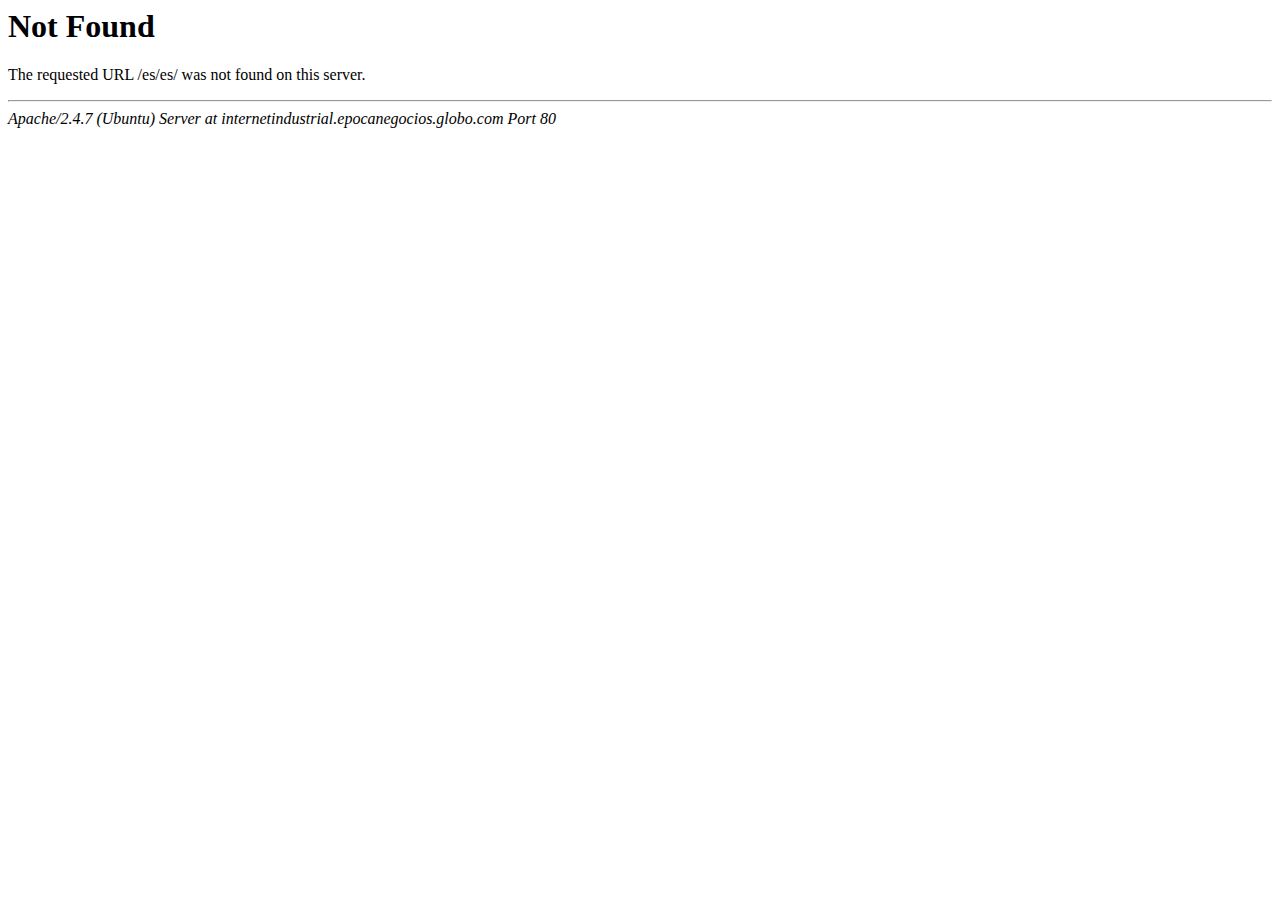
<file: es/es/index.html>
<!DOCTYPE HTML PUBLIC "-//IETF//DTD HTML 2.0//EN">
<html><head>
<title>404 Not Found</title>
</head><body>
<h1>Not Found</h1>
<p>The requested URL /es/es/ was not found on this server.</p>
<hr>
<address>Apache/2.4.7 (Ubuntu) Server at internetindustrial.epocanegocios.globo.com Port 80</address>
</body></html>
</file>
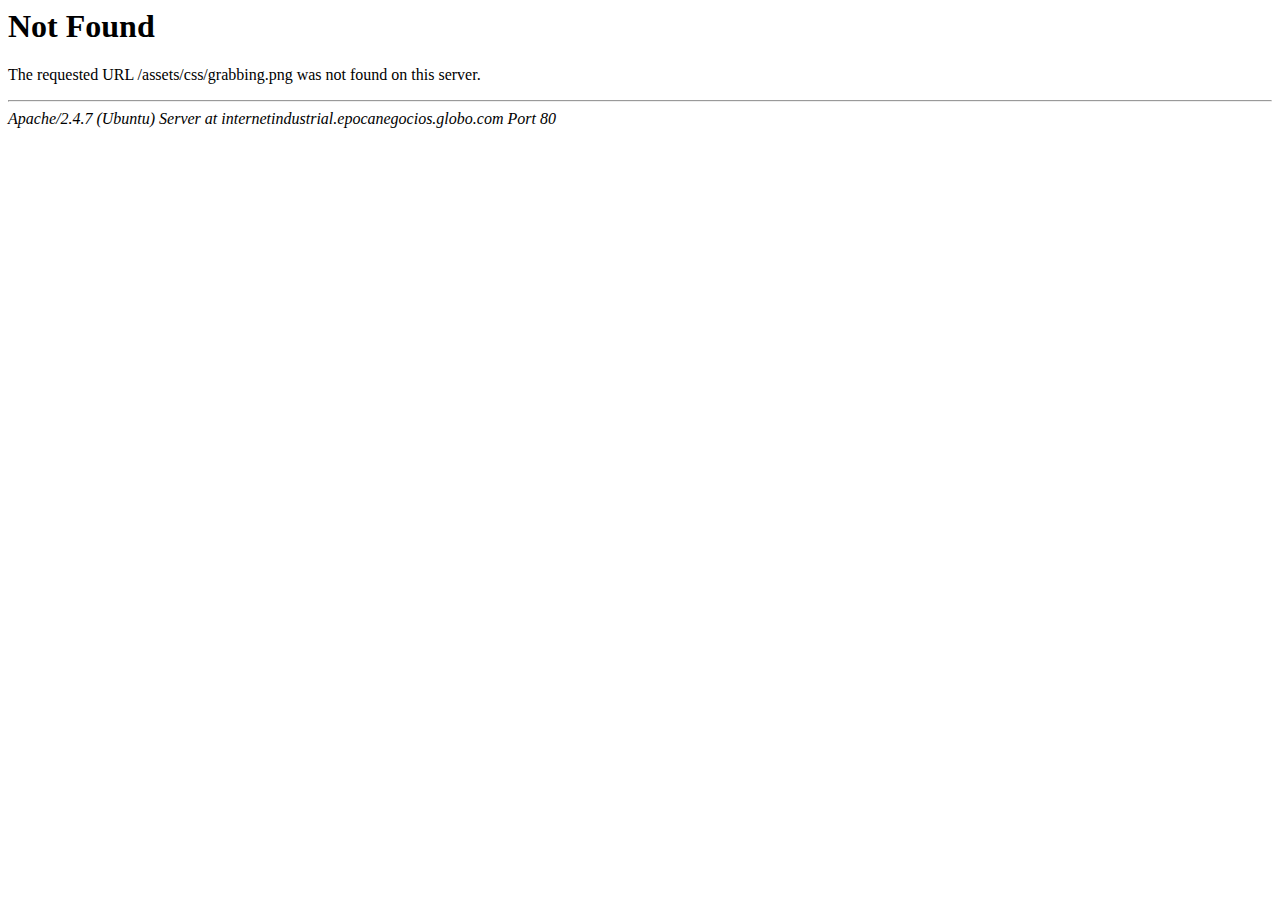
<file: assets/css/grabbing.html>
<!DOCTYPE HTML PUBLIC "-//IETF//DTD HTML 2.0//EN">
<html><head>
<title>404 Not Found</title>
</head><body>
<h1>Not Found</h1>
<p>The requested URL /assets/css/grabbing.png was not found on this server.</p>
<hr>
<address>Apache/2.4.7 (Ubuntu) Server at internetindustrial.epocanegocios.globo.com Port 80</address>
</body></html>
</file>
<file: assets/css/style.css>
.owl-carousel .owl-wrapper:after{content:".";display:block;clear:both;visibility:hidden;line-height:0;height:0}.owl-carousel,.owl-carousel .owl-wrapper{display:none;position:relative}.owl-carousel{width:100%;-ms-touch-action:pan-y}.owl-carousel .owl-wrapper-outer{overflow:hidden;position:relative;width:100%}.owl-carousel .owl-wrapper-outer.autoHeight{-webkit-transition:height .5s ease-in-out;-moz-transition:height .5s ease-in-out;-ms-transition:height .5s ease-in-out;-o-transition:height .5s ease-in-out;transition:height .5s ease-in-out}.owl-carousel .owl-item{float:left}.owl-controls .owl-buttons div,.owl-controls .owl-page{cursor:pointer}.owl-controls{-webkit-user-select:none;-khtml-user-select:none;-moz-user-select:none;-ms-user-select:none;user-select:none;-webkit-tap-highlight-color:transparent}.grabbing{cursor:url(grabbing.html) 8 8,move}.owl-carousel .owl-item,.owl-carousel .owl-wrapper{-webkit-backface-visibility:hidden;-moz-backface-visibility:hidden;-ms-backface-visibility:hidden;-webkit-transform:translate3d(0,0,0);-moz-transform:translate3d(0,0,0);-ms-transform:translate3d(0,0,0)}
html,body,div,span,applet,object,iframe,h1,h2,h3,h4,h5,h6,p,blockquote,pre,a,abbr,acronym,address,big,cite,code,del,dfn,em,img,ins,kbd,q,s,samp,small,strike,strong,sub,sup,tt,var,b,u,i,center,dl,dt,dd,ol,ul,li,fieldset,form,label,legend,table,caption,tbody,tfoot,thead,tr,th,td,aside,canvas,details,embed,figure,figcaption,footer,header,hgroup,menu,nav,output,ruby,summary,time,mark,audio,video{margin:0;padding:0;border:0;font-size:100%;font:inherit;vertical-align:baseline}div,aside,details,figcaption,figure,footer,header,hgroup,menu,nav{display:block}body{line-height:1}ol,ul{list-style:none}blockquote,q{quotes:none}blockquote:before,blockquote:after,q:before,q:after{content:'';content:none}table{border-collapse:collapse;border-spacing:0}a{outline:none}.clear{clear:both;height:0}*{margin:0;padding:0;text-decoration:none;list-style:none;font-weight:normal}section:after,div:after{content:"";height:0;display:block;clear:both;overflow:hidden}*,*:before,*:after{-webkit-box-sizing:border-box;-moz-box-sizing:border-box;box-sizing:border-box}@font-face{font-family:'GESans-Regular';src:url("../fonts/GESans-Regulard41d.eot?#iefix") format('embedded-opentype'),url("../fonts/GESans-Regular.woff") format('woff'),url("../fonts/GESans-Regular.html") format('truetype'),url("../fonts/GESans-Regular.svg#GESans-Regular") format('svg');font-weight:normal;font-style:normal}@font-face{font-family:'GESans-Bold';src:url("../fonts/GESans-Boldd41d.eot?#iefix") format('embedded-opentype'),url("../fonts/GESans-Bold.woff") format('woff'),url("../fonts/GESans-Bold.html") format('truetype'),url("../fonts/GESans-Bold.svg#GESans-Bold") format('svg');font-weight:normal;font-style:normal}@font-face{font-family:'GEInspira-Medium';src:url("../fonts/GEInspira-Mediumd41d.eot?#iefix") format('embedded-opentype'),url("../fonts/GEInspira-Medium.woff") format('woff'),url("../fonts/GEInspira-Medium.html") format('truetype'),url("../fonts/GEInspira-Medium.svg#GEInspira-Medium") format('svg');font-weight:normal;font-style:normal}html,body{width:100%;height:100%}body{min-width:1024px;height:auto !important;font-family:'GESans-Regular',Arial,Tahoma,sans-serif;font-size:20px;color:#424242;-webkit-font-smoothing:antialiased;-moz-osx-font-smoothing:grayscale;}body.nav-fixed .nav{position:fixed;top:0;left:0;}a{-webkit-transition:all 300ms ease;-moz-transition:all 300ms ease;-o-transition:all 300ms ease;-ms-transition:all 300ms ease;transition:all 300ms ease}p{line-height:1.5em;margin-bottom:40px}button{background-color:transparent;border:0;outline:none;cursor:pointer}h2{text-transform:uppercase;font-family:'GESans-Bold';font-size:80px;color:#424242;}h2 span{display:block}h4{text-transform:uppercase;font-family:'GESans-Bold';font-size:36px;color:#424242}em{font-style:italic}.main{width:100%;overflow-x:hidden}.wrapper{position:relative;background:#fff}@media screen and (max-width:1340px){h2{font-size:60px}h4{font-size:30px}}@media screen and (max-width:1152px){body{font-size:16px}h2{font-size:46px}h4{font-size:24px}}.factories{padding:40px}.factories-wrapper{position:relative;padding:100px;background:#dce4e9;color:#0e2043;}.factories-wrapper:nth-child(4){background:transparent}.factories-wrapper .module-header h2{color:#0e2043}.factories-gallery{position:absolute;top:0;right:0;width:519px;}.factories-gallery:before{content:'';display:block;position:absolute;top:410px;left:103px;width:70px;height:115px;background:url("../img/pattern-ball-gray-blue.png") repeat}.factories-gallery img{display:block;float:right}.factories-box--first{position:relative;width:610px;}.factories-box--first .first{float:left;height:54px;line-height:68px;margin-right:7px;font-family:'GESans-Bold';font-size:70px;color:#0e2043}.factories-box--second{position:relative;margin:100px 0;padding-left:58%;}.factories-box--second p{width:100%}.factories-box--second strong{display:block;margin-left:20px;text-transform:uppercase;font-size:25px;font-family:'GESans-Bold'}.factories-box--second .factories-box-figure{position:absolute;top:-70px;left:-100px;width:60%;max-width:723px;}.factories-box--second .factories-box-figure img{display:block;width:100%}.factories-box--third{position:relative;padding-bottom:40px;text-align:center;}.factories-box--third h3{width:870px;margin:0 auto 40px auto;text-transform:uppercase;font-family:'GESans-Bold';color:#0e2043;font-size:34px}.factories-box--third p{width:780px;margin:0 auto 45px auto}.factories-box--third strong{display:block;text-transform:uppercase;font-size:24px;color:#0b60ed;font-family:'GESans-Bold'}.factories-box--third .factories-box-progress{content:'';display:block;width:10px;height:130px;position:absolute;top:360px;left:50%;background:-webkit-linear-gradient(top, transparent 10%, #0b60ed);background:-moz-linear-gradient(top, transparent 10%, #0b60ed);background:-o-linear-gradient(top, transparent 10%, #0b60ed);background:-ms-linear-gradient(top, transparent 10%, #0b60ed);background:linear-gradient(to bottom, transparent 10%, #0b60ed);border-radius:10px;-webkit-transform:translateX(-50%);-moz-transform:translateX(-50%);-o-transform:translateX(-50%);-ms-transform:translateX(-50%);transform:translateX(-50%)}.factories-box--fourth{position:relative;}.factories-box--fourth:before{content:'';display:block;position:absolute;top:110px;left:50px;width:17px;height:60px;border:2px solid #07bbe6}.factories-box--fourth:after{display:block;content:'';position:absolute;top:166px;left:0;border-left:32px solid transparent;border-right:32px solid transparent;border-bottom:32px solid #f95007;-webkit-transform:rotate(134deg);-moz-transform:rotate(134deg);-o-transform:rotate(134deg);-ms-transform:rotate(134deg);transform:rotate(134deg)}.factories-box--fourth header{position:relative;padding-left:35px;margin-bottom:35px;}.factories-box--fourth header:after{content:'';display:block;position:absolute;top:-48px;left:-22px;width:190px;height:310px;background:url("../img/pattern-diagonal-line-blue.png") repeat}.factories-box--fourth header h3{position:relative;z-index:2;font-family:'GESans-Bold';font-size:40px;text-transform:uppercase}.factories-box--fourth > p{position:relative;z-index:2;margin-left:90px;width:500px}.factories-box--fourth .factories-box-citation{position:absolute;bottom:0;right:0;width:530px;color:#152749;}.factories-box--fourth .factories-box-citation:before{content:'';display:block;position:absolute;bottom:35px;right:-57px;width:104px;height:21px;z-index:2;border:3px solid #263bf1}.factories-box--fourth .factories-box-citation:after{content:'';display:block;position:absolute;bottom:23px;right:-70px;width:101px;height:5px;background:#263bf1}.factories-box--fourth .factories-box-citation h5{float:left;width:350px;text-align:right;line-height:1.3em;font-family:'GESans-Bold';font-size:24px;color:#424242;}.factories-box--fourth .factories-box-citation h5 span{color:#175eba}.factories-box--fourth .factories-box-citation figure{position:relative;width:143px;margin-left:37px;float:right;border:3px solid #fff;}.factories-box--fourth .factories-box-citation figure:before,.factories-box--fourth .factories-box-citation figure:after{content:'';position:absolute;right:15px;display:block;width:73px;height:30px;background:#07bbe6}.factories-box--fourth .factories-box-citation figure:before{bottom:100%;-webkit-transform:translateY(-3px);-moz-transform:translateY(-3px);-o-transform:translateY(-3px);-ms-transform:translateY(-3px);transform:translateY(-3px)}.factories-box--fourth .factories-box-citation figure:after{top:100%;height:120px;-webkit-transform:translateY(3px);-moz-transform:translateY(3px);-o-transform:translateY(3px);-ms-transform:translateY(3px);transform:translateY(3px)}.factories-box--fourth .factories-box-citation img{display:block;width:100%}.factories-box--fourth .factories-box-citation p{clear:both;padding:20px 100px 0 0;font-size:18px;text-align:right}.factories-box--fifth{position:relative;margin-top:160px;}.factories-box--fifth p{width:560px}.factories-box--fifth > p{margin-left:530px}.factories-box--fifth strong{font-family:'GESans-Bold'}.factories-box--fifth .factories-box-block{position:relative;margin:100px 0 40px 430px;}.factories-box--fifth .factories-box-block p{margin-bottom:20px}.factories-box--fifth .factories-box-block span{font-family:'GESans-Bold';color:#175eba;font-size:30px}.factories-box--fifth .factories-box-gallery{position:absolute;top:-40px;left:-100px;width:590px;}.factories-box--fifth .factories-box-gallery img{display:block}.factories-box--fifth .factories-box-progress{position:absolute;bottom:-20px;left:-40px;width:80px;height:275px;}.factories-box--fifth .factories-box-progress span:first-child{position:absolute;top:0;left:0;width:15px;height:100%;background:-webkit-linear-gradient(top, transparent, #05dca5);background:-moz-linear-gradient(top, transparent, #05dca5);background:-o-linear-gradient(top, transparent, #05dca5);background:-ms-linear-gradient(top, transparent, #05dca5);background:linear-gradient(to bottom, transparent, #05dca5);border-radius:0 15px 0 0}.factories-box--fifth .factories-box-progress span:last-child{position:absolute;bottom:0;left:0;width:100%;height:15px;background:#05dca5;border-radius:0 15px 15px 15px}.factories-box--sixth{margin-bottom:100px;}.factories-box--sixth h3{margin-bottom:30px;text-transform:uppercase;font-family:'GESans-Bold';font-size:40px;}.factories-box--sixth h3 span{display:block}.factories-box--sixth .limit-grid > p{width:480px;margin-left:35px}.factories-box--sixth .factories-box-gallery{position:absolute;top:40px;right:-40px;width:50%;}.factories-box--sixth .factories-box-gallery:before{display:block;content:'';position:absolute;top:520px;left:0;width:156px;height:250px;background:url("../img/pattern-ball-gray.png") repeat}.factories-box--sixth .factories-box-gallery img{display:block;float:right;max-width:100%;}.factories-box--sixth .factories-box-gallery img:nth-child(2){max-width:80%}.factories-box--sixth .factories-box-citation{position:relative;margin-right:300px;float:right;width:530px;color:#a1a1a1;}.factories-box--sixth .factories-box-citation:before{display:block;content:'';position:absolute;top:-164px;right:3px;width:15px;height:455px;background:-webkit-linear-gradient(top, transparent 10%, #05dca6);background:-moz-linear-gradient(top, transparent 10%, #05dca6);background:-o-linear-gradient(top, transparent 10%, #05dca6);background:-ms-linear-gradient(top, transparent 10%, #05dca6);background:linear-gradient(to bottom, transparent 10%, #05dca6);border-radius:0 15px 0 0}.factories-box--sixth .factories-box-citation:after{display:block;content:'';position:absolute;bottom:5px;right:3px;width:85px;height:15px;background:#05dca6;border-radius:15px}.factories-box--sixth .factories-box-citation h5{float:left;width:350px;text-align:right;line-height:1.3em;font-family:'GESans-Bold';font-size:24px;color:#424242;}.factories-box--sixth .factories-box-citation h5 span{color:#175eba}.factories-box--sixth .factories-box-citation figure{position:relative;width:143px;margin-left:37px;float:right;border:3px solid #fff}.factories-box--sixth .factories-box-citation img{display:block;width:100%}.factories-box--sixth .factories-box-citation p{clear:both;padding:20px 100px 0 0;font-size:18px;text-align:right}.factories-box--seventh{position:relative;margin-bottom:100px;}.factories-box--seventh > p{width:560px;margin-left:400px}.factories-box--seventh .factories-box-figure{position:absolute;top:0;left:-100px;width:450px;}.factories-box--seventh .factories-box-figure img{display:block;float:right}.factories-box--seventh .factories-box-citation{position:relative;margin-left:390px;padding:60px 0 0 70px;width:760px;}.factories-box--seventh .factories-box-citation:before{content:'';display:block;position:absolute;top:-26px;left:-34px;width:9px;height:127px;background:#07bbe6}.factories-box--seventh .factories-box-citation:after{content:'';display:block;position:absolute;top:40px;left:-9px;width:20px;height:200px;border:2px solid #07bbe6}.factories-box--seventh .factories-box-citation i{content:'';display:block;width:160px;height:340px;position:absolute;top:0;left:0;background:url("../img/pattern-diagonal-line-gray.png") repeat}.factories-box--seventh .factories-box-citation h5{position:relative;z-index:2;margin-bottom:30px;font-family:'GESans-Bold';font-size:20px;line-height:1.4em;}.factories-box--seventh .factories-box-citation h5 span{color:#175eba;font-size:30px}.factories-box--seventh .factories-box-citation p{position:relative;z-index:2;color:#a1a1a1}.factories-box--eighth{position:relative;text-align:right;}.factories-box--eighth h3,.factories-box--eighth > p{position:relative;z-index:3;width:475px;margin-left:5%}.factories-box--eighth h3{margin-bottom:30px;text-transform:uppercase;font-family:'GESans-Bold';font-size:35px;}.factories-box--eighth h3 span{display:block}.factories-box--eighth .factories-box-figure{position:absolute;bottom:0;right:-110px;width:50%;}.factories-box--eighth .factories-box-figure:before{display:block;content:'';position:absolute;bottom:-60px;left:-133px;width:154px;height:200px;background:url("../img/pattern-ball-gray.png") repeat}.factories-box--eighth .factories-box-figure:after{display:block;content:'';position:absolute;bottom:-80px;left:-80px;border-left:32px solid transparent;border-right:32px solid transparent;border-bottom:32px solid #263bf1;-webkit-transform:rotate(134deg);-moz-transform:rotate(134deg);-o-transform:rotate(134deg);-ms-transform:rotate(134deg);transform:rotate(134deg)}.factories-box--eighth .factories-box-figure img{display:block;position:relative;z-index:2}.factories-infographic{position:relative;width:100%;height:800px;background:url("../../images/factories-bg-infographic.jpg") no-repeat right bottom;-webkit-background-size:cover;-moz-background-size:cover;background-size:cover}.factories-infographic-nav{width:850px;position:absolute;top:90px;left:50%;font-size:0;-webkit-transform:translateX(-50%);-moz-transform:translateX(-50%);-o-transform:translateX(-50%);-ms-transform:translateX(-50%);transform:translateX(-50%);z-index:2;}.factories-infographic-nav:after{content:'';width:100%;height:6px;position:absolute;bottom:0;left:0;background:#13294b;border-radius:6px}.factories-infographic-nav-btn{position:relative;display:inline-block;vertical-align:top;width:170px;height:70px;z-index:2;text-transform:uppercase;font-family:'GEInspira-Medium';font-size:16px;color:#002c98;}.factories-infographic-nav-btn:after{content:'';display:block;position:absolute;bottom:21px;background-image:url("../img/sprite.png");background-position:-392px -48px;width:8px;height:14px}.factories-infographic-nav-btn[data-index="0"]:after{left:140px}.factories-infographic-nav-btn[data-index="2"]:after{left:85px}.factories-infographic-nav-btn[data-index="4"]:after{left:70px}.factories-infographic-nav-btn[data-index="6"]:after{left:105px}.factories-infographic-nav-btn[data-index="8"]:after{left:140px}.factories-infographic-nav-btn:first-child .factories-infographic-nav-btn-progress{left:5px}.factories-infographic-nav-btn i{position:absolute;bottom:-7px;left:0;width:20px;height:20px;background:#13294b;border-radius:50%;}.factories-infographic-nav-btn i:after{content:'';display:block;position:absolute;top:50%;left:50%;width:12px;height:12px;background:#1e5ded;border-radius:50%;-webkit-transform:translate(-50%,-50%);-moz-transform:translate(-50%,-50%);-o-transform:translate(-50%,-50%);-ms-transform:translate(-50%,-50%);transform:translate(-50%,-50%)}.factories-infographic-nav-btn.active i:after,.factories-infographic-nav-btn.completed i:after{background:#fff}.factories-infographic-nav-btn.active{font-family:'GESans-Bold';color:#fff;}.factories-infographic-nav-btn.active i:after{background:#fff}.factories-infographic-nav-btn.active .factories-infographic-nav-btn-progress{width:4%}.factories-infographic-nav-btn.completed .factories-infographic-nav-btn-progress{width:100%}.factories-infographic-nav-btn:hover{color:#fff}.factories-infographic-nav-btn-text{position:absolute;bottom:20px;left:0;width:100%}.factories-infographic-nav-btn-progress{position:absolute;bottom:2px;left:0;width:0%;height:2px;border-radius:0 5px 5px 0;background:#fff;z-index:3;-webkit-transition:all 300ms ease;-moz-transition:all 300ms ease;-o-transition:all 300ms ease;-ms-transition:all 300ms ease;transition:all 300ms ease}.factories-infographic-slides{position:absolute;top:0;left:0;width:100%;height:100%;overflow:hidden}.factories-infographic-slides-wrapper{float:left;position:relative;width:100%;height:800px;-webkit-transition:all 2s cubic-bezier(0.075, 0.82, 0.165, 1);-moz-transition:all 2s cubic-bezier(0.075, 0.82, 0.165, 1);-o-transition:all 2s cubic-bezier(0.075, 0.82, 0.165, 1);-ms-transition:all 2s cubic-bezier(0.075, 0.82, 0.165, 1);transition:all 2s cubic-bezier(0.075, 0.82, 0.165, 1)}.factories-infographic-slide{position:relative;float:left;height:800px;overflow:hidden;}.factories-infographic-slide.active .factories-infographic-slide-content{visibility:visible;opacity:1;-ms-filter:none;filter:none;-webkit-transform:translateX(0);-moz-transform:translateX(0);-o-transform:translateX(0);-ms-transform:translateX(0);transform:translateX(0);-webkit-transition-delay:300ms;-moz-transition-delay:300ms;-o-transition-delay:300ms;-ms-transition-delay:300ms;transition-delay:300ms;}.factories-infographic-slide.active .factories-infographic-slide-content:nth-child(2){-webkit-transition-delay:500ms;-moz-transition-delay:500ms;-o-transition-delay:500ms;-ms-transition-delay:500ms;transition-delay:500ms}.factories-infographic-slide-parallax{position:absolute;bottom:0;left:0;width:100%;height:100%}.factories-infographic-slide--shapes{background:url("../../images/factories-infographic-shapes.png") no-repeat center bottom}.factories-infographic-slide-wrapper{position:absolute;bottom:0;left:50%;-webkit-transform:translateX(-50%);-moz-transform:translateX(-50%);-o-transform:translateX(-50%);-ms-transform:translateX(-50%);transform:translateX(-50%)}.factories-infographic-slide-content{position:relative;text-align:right;font-size:18px;color:#fff;z-index:2;-webkit-transform:translateX(200px);-moz-transform:translateX(200px);-o-transform:translateX(200px);-ms-transform:translateX(200px);transform:translateX(200px);visibility:hidden;opacity:0;-ms-filter:"progid:DXImageTransform.Microsoft.Alpha(Opacity=0)";filter:alpha(opacity=0);-webkit-transition:all 1.4s cubic-bezier(0.645, 0.045, 0.355, 1);-moz-transition:all 1.4s cubic-bezier(0.645, 0.045, 0.355, 1);-o-transition:all 1.4s cubic-bezier(0.645, 0.045, 0.355, 1);-ms-transition:all 1.4s cubic-bezier(0.645, 0.045, 0.355, 1);transition:all 1.4s cubic-bezier(0.645, 0.045, 0.355, 1);}.factories-infographic-slide-content:before{content:'';display:block;background:url("../img/pattern-diagonal-line-blue4.png") repeat}.factories-infographic-slide-content h4,.factories-infographic-slide-content p{position:relative;z-index:2}.factories-infographic-slide-content h4{margin:0 5px 10px 0;color:#fff;font-family:'GESans-Bold';font-size:35px;text-transform:uppercase}.factories-infographic-slide-content strong{background:#0037bf;padding:0 5px}.factories-infographic-slide-content strong,.factories-infographic-slide-content span{font-family:'GESans-Bold'}.factories-infographic-slide--0{position:relative;}.factories-infographic-slide--0 .factories-infographic-slide-dragger{position:absolute;top:215px;left:0;width:485px;height:42px;z-index:2;}.factories-infographic-slide--0 .factories-infographic-slide-dragger p{position:absolute;top:60px;left:-45px;width:130px;text-align:center;color:#fff;line-height:1.2em;font-style:italic;-webkit-transition:all 300ms ease;-moz-transition:all 300ms ease;-o-transition:all 300ms ease;-ms-transition:all 300ms ease;transition:all 300ms ease;}.factories-infographic-slide--0 .factories-infographic-slide-dragger p.hide{visibility:hidden;opacity:0;-ms-filter:"progid:DXImageTransform.Microsoft.Alpha(Opacity=0)";filter:alpha(opacity=0)}.factories-infographic-slide--0 .factories-infographic-slide-drag{position:absolute;top:0;left:0;border:7px solid #92dbff;width:42px;height:42px;z-index:2;background:#fff;border-radius:50%;cursor:pointer;}.factories-infographic-slide--0 .factories-infographic-slide-drag:before{content:'';display:block;position:absolute;top:50%;left:50%;width:42px;height:42px;border:1px solid #9dc0f8;-webkit-transform:translate(-50%,-50%);-moz-transform:translate(-50%,-50%);-o-transform:translate(-50%,-50%);-ms-transform:translate(-50%,-50%);transform:translate(-50%,-50%);border-radius:50%;-webkit-animation:dragRadius 2s infinite;-moz-animation:dragRadius 2s infinite;-o-animation:dragRadius 2s infinite;-ms-animation:dragRadius 2s infinite;animation:dragRadius 2s infinite}.factories-infographic-slide--0 .factories-infographic-slide-radius{position:absolute;top:50%;left:0;width:100px;height:6px;background:-webkit-linear-gradient(left, transparent, rgba(255,255,255,0.9));background:-moz-linear-gradient(left, transparent, rgba(255,255,255,0.9));background:-o-linear-gradient(left, transparent, rgba(255,255,255,0.9));background:-ms-linear-gradient(left, transparent, rgba(255,255,255,0.9));background:linear-gradient(to right, transparent, rgba(255,255,255,0.9));border-radius:6px;-webkit-animation:radius 1.6s infinite;-moz-animation:radius 1.6s infinite;-o-animation:radius 1.6s infinite;-ms-animation:radius 1.6s infinite;animation:radius 1.6s infinite;}.factories-infographic-slide--0 .factories-infographic-slide-radius.hide{visibility:hidden;opacity:0;-ms-filter:"progid:DXImageTransform.Microsoft.Alpha(Opacity=0)";filter:alpha(opacity=0)}.factories-infographic-slide--0 .factories-infographic-slide-wrapper{width:985px;height:607px}.factories-infographic-slide--0 .factories-infographic-slide-img{position:absolute;bottom:0;left:0;display:block}.factories-infographic-slide--0 .factories-infographic-slide-content{position:absolute;top:50px;right:160px;width:300px;}.factories-infographic-slide--0 .factories-infographic-slide-content:before{position:absolute;right:-30px;top:-52px;width:68px;height:86px}.factories-infographic-slide--2 .factories-infographic-slide-wrapper{width:1100px;height:612px}.factories-infographic-slide--2 .factories-infographic-slide-content{position:absolute;top:85px;left:120px;width:290px;text-align:left;}.factories-infographic-slide--2 .factories-infographic-slide-content:before{position:absolute;top:-38px;left:-38px;width:70px;height:84px;z-index:2}.factories-infographic-slide--2 .factories-infographic-slide-img{position:absolute;bottom:0;left:0;display:block}.factories-infographic-slide--4 .factories-infographic-slide-wrapper{width:1300px;height:607px}.factories-infographic-slide--4 .factories-infographic-slide-content{position:absolute;top:100px;right:170px;width:380px;text-align:left;}.factories-infographic-slide--4 .factories-infographic-slide-content:before{position:absolute;top:-40px;left:-33px;width:68px;height:86px;z-index:2}.factories-infographic-slide--4 .factories-infographic-slide-img{position:absolute;bottom:0;left:0;display:block}.factories-infographic-slide--6 .factories-infographic-slide-wrapper{width:1000px;height:586px}.factories-infographic-slide--6 .factories-infographic-slide-content{position:absolute;top:55px;right:80px;width:370px;text-align:left;}.factories-infographic-slide--6 .factories-infographic-slide-content:before{position:absolute;top:-50px;left:-73px;width:138px;height:180px;z-index:2;background-image:url("../img/pattern-ball-gray-blue2.png")}.factories-infographic-slide--6 .factories-infographic-slide-img{position:absolute;bottom:0;left:0;display:block}.factories-infographic-slide--6 .factories-infographic-slide-bar{position:absolute;left:95px;width:296px;height:12px;z-index:3;}.factories-infographic-slide--6 .factories-infographic-slide-bar:after{display:block;content:'';position:absolute;top:0;left:0;width:0%;height:100%;background:#00bf6f}.factories-infographic-slide--6 .factories-infographic-slide-bar--0{top:21px;}.factories-infographic-slide--6 .factories-infographic-slide-bar--0:after{-webkit-animation:bar 14s infinite;-moz-animation:bar 14s infinite;-o-animation:bar 14s infinite;-ms-animation:bar 14s infinite;animation:bar 14s infinite}.factories-infographic-slide--6 .factories-infographic-slide-bar--1{top:51px;}.factories-infographic-slide--6 .factories-infographic-slide-bar--1:after{-webkit-animation:bar 20s infinite;-moz-animation:bar 20s infinite;-o-animation:bar 20s infinite;-ms-animation:bar 20s infinite;animation:bar 20s infinite}.factories-infographic-slide--6 .factories-infographic-slide-volume{position:absolute;width:12px;z-index:3;}.factories-infographic-slide--6 .factories-infographic-slide-volume:after{content:'';position:absolute;top:0%;left:50%;width:12px;height:32px;background:#0b60ed;border:2px solid #00b5e2;border-radius:12px;-webkit-transform:translateX(-50%);-moz-transform:translateX(-50%);-o-transform:translateX(-50%);-ms-transform:translateX(-50%);transform:translateX(-50%)}.factories-infographic-slide--6 .factories-infographic-slide-volume--0,.factories-infographic-slide--6 .factories-infographic-slide-volume--1,.factories-infographic-slide--6 .factories-infographic-slide-volume--2,.factories-infographic-slide--6 .factories-infographic-slide-volume--3{top:174px;height:182px}.factories-infographic-slide--6 .factories-infographic-slide-volume--0{left:192px;}.factories-infographic-slide--6 .factories-infographic-slide-volume--0:after{-webkit-animation:volume 20s infinite;-moz-animation:volume 20s infinite;-o-animation:volume 20s infinite;-ms-animation:volume 20s infinite;animation:volume 20s infinite}.factories-infographic-slide--6 .factories-infographic-slide-volume--1{left:220px;}.factories-infographic-slide--6 .factories-infographic-slide-volume--1:after{-webkit-animation:volume 14s infinite;-moz-animation:volume 14s infinite;-o-animation:volume 14s infinite;-ms-animation:volume 14s infinite;animation:volume 14s infinite}.factories-infographic-slide--6 .factories-infographic-slide-volume--2{left:248px;}.factories-infographic-slide--6 .factories-infographic-slide-volume--2:after{-webkit-animation:volume 17s infinite;-moz-animation:volume 17s infinite;-o-animation:volume 17s infinite;-ms-animation:volume 17s infinite;animation:volume 17s infinite}.factories-infographic-slide--6 .factories-infographic-slide-volume--3{left:276px;}.factories-infographic-slide--6 .factories-infographic-slide-volume--3:after{-webkit-animation:volume 12s infinite;-moz-animation:volume 12s infinite;-o-animation:volume 12s infinite;-ms-animation:volume 12s infinite;animation:volume 12s infinite}.factories-infographic-slide--6 .factories-infographic-slide-volume--4,.factories-infographic-slide--6 .factories-infographic-slide-volume--5,.factories-infographic-slide--6 .factories-infographic-slide-volume--6{top:356px;height:98px}.factories-infographic-slide--6 .factories-infographic-slide-volume--4{left:798px;}.factories-infographic-slide--6 .factories-infographic-slide-volume--4:after{-webkit-animation:volume 8s infinite;-moz-animation:volume 8s infinite;-o-animation:volume 8s infinite;-ms-animation:volume 8s infinite;animation:volume 8s infinite}.factories-infographic-slide--6 .factories-infographic-slide-volume--5{left:828px;}.factories-infographic-slide--6 .factories-infographic-slide-volume--5:after{-webkit-animation:volume 16s infinite;-moz-animation:volume 16s infinite;-o-animation:volume 16s infinite;-ms-animation:volume 16s infinite;animation:volume 16s infinite}.factories-infographic-slide--6 .factories-infographic-slide-volume--6{left:858px;}.factories-infographic-slide--6 .factories-infographic-slide-volume--6:after{-webkit-animation:volume 12s infinite;-moz-animation:volume 12s infinite;-o-animation:volume 12s infinite;-ms-animation:volume 12s infinite;animation:volume 12s infinite}.factories-infographic-slide--8 .factories-infographic-slide-wrapper{width:1000px;height:600px}.factories-infographic-slide--8 .factories-infographic-slide-content{position:absolute;}.factories-infographic-slide--8 .factories-infographic-slide-content:nth-child(1){width:310px;top:80px;left:-35px;text-align:left}.factories-infographic-slide--8 .factories-infographic-slide-content:nth-child(2){width:400px;top:332px;right:32px;}.factories-infographic-slide--8 .factories-infographic-slide-content:nth-child(2):before{display:none}.factories-infographic-slide--8 .factories-infographic-slide-content:before{position:absolute;top:-50px;left:-20px;width:140px;height:185px;z-index:2;background-image:url("../img/pattern-ball-gray-blue2.png")}.factories-infographic-slide--8 .factories-infographic-slide-img{position:absolute;bottom:0;left:0;display:block}@media screen and (min-width:1600px){.factories-box--eighth .factories-box-figure{right:-350px}}@media screen and (max-width:1340px){.factories-box--second{padding-left:50%;}.factories-box--second p{width:100%}.factories-box--second .factories-box-figure{width:50%}.factories-box--third .col{width:40%}.factories-box--fourth > p{width:40%}.factories-box--fourth .factories-box-citation{width:420px;}.factories-box--fourth .factories-box-citation h5{width:240px;font-size:20px}.factories-box--fifth p{width:50%}.factories-box--fifth > p{margin-left:50%}.factories-box--fifth .factories-box-gallery{width:50%;}.factories-box--fifth .factories-box-gallery img{width:100%;max-width:100%;}.factories-box--fifth .factories-box-gallery img:nth-child(2){max-width:80%}.factories-box--fifth .factories-box-block{width:100%}.factories-box--sixth .limit-grid > p{width:50%}.factories-box--sixth .factories-box-gallery{width:40%}.factories-box--sixth .factories-box-citation{float:none;width:460px;margin-left:10%;}.factories-box--sixth .factories-box-citation:after{bottom:-8px;right:3px}.factories-box--sixth .factories-box-citation h5{width:280px}.factories-box--seventh > p{width:50%;margin-left:40%}.factories-box--seventh .factories-box-figure{width:30%;left:-150px}.factories-box--seventh .factories-box-citation{margin-left:32%;width:70%}.factories-box--eighth h3,.factories-box--eighth > p{width:50%;margin-left:0}.factories-box--eighth h3 span{display:inline}.factories-box--eighth .factories-box-figure{width:50%;right:-110px}}@media screen and (max-width:1152px){.factories-gallery{width:440px;}.factories-gallery img{max-width:100%;}.factories-gallery img:nth-child(2){max-width:70%}.factories-wrapper{padding:50px 25px;}.factories-wrapper:nth-child(4){padding-left:0;padding-right:0}.factories-box--first{width:60%}.factories-box--second .factories-box-figure{width:40%;left:-24px}.factories-infographic-slide--0 .factories-infographic-slide-wrapper{width:930px}.factories-infographic-slide--0 .factories-infographic-slide-dragger{width:445px;top:235px;left:40px}.factories-infographic-slide--0 .factories-infographic-slide-img{width:100%}.factories-infographic-slide--4 .factories-infographic-slide-wrapper{width:930px}.factories-infographic-slide--4 .factories-infographic-slide-content{right:30px}.factories-infographic-slide--4 .factories-infographic-slide-img{width:100%}.factories-infographic-slide--8 .factories-infographic-slide-wrapper{width:930px}.factories-infographic-slide--8 .factories-infographic-slide-content:nth-child(1){left:20px}.factories-infographic-slide--8 .factories-infographic-slide-content:nth-child(2){right:30px}.factories-box--fifth .factories-box-block{margin:70px 0 80px 430px}.factories-box--fifth .factories-infographic-slide-img{width:100%}.factories-box--sixth .limit-grid > p{margin-left:0}.factories-box--seventh .factories-box-figure{left:0}}@-moz-keyframes radius{0%{left:0%}100%{left:80%;visibility:hidden;opacity:0;-ms-filter:"progid:DXImageTransform.Microsoft.Alpha(Opacity=0)";filter:alpha(opacity=0)}}@-webkit-keyframes radius{0%{left:0%}100%{left:80%;visibility:hidden;opacity:0;-ms-filter:"progid:DXImageTransform.Microsoft.Alpha(Opacity=0)";filter:alpha(opacity=0)}}@-o-keyframes radius{0%{left:0%}100%{left:80%;visibility:hidden;opacity:0;-ms-filter:"progid:DXImageTransform.Microsoft.Alpha(Opacity=0)";filter:alpha(opacity=0)}}@keyframes radius{0%{left:0%}100%{left:80%;visibility:hidden;opacity:0;-ms-filter:"progid:DXImageTransform.Microsoft.Alpha(Opacity=0)";filter:alpha(opacity=0)}}@-moz-keyframes dragRadius{0%{width:43px;height:43px}100%{width:100px;height:100px;visibility:hidden;opacity:0;-ms-filter:"progid:DXImageTransform.Microsoft.Alpha(Opacity=0)";filter:alpha(opacity=0)}}@-webkit-keyframes dragRadius{0%{width:43px;height:43px}100%{width:100px;height:100px;visibility:hidden;opacity:0;-ms-filter:"progid:DXImageTransform.Microsoft.Alpha(Opacity=0)";filter:alpha(opacity=0)}}@-o-keyframes dragRadius{0%{width:43px;height:43px}100%{width:100px;height:100px;visibility:hidden;opacity:0;-ms-filter:"progid:DXImageTransform.Microsoft.Alpha(Opacity=0)";filter:alpha(opacity=0)}}@keyframes dragRadius{0%{width:43px;height:43px}100%{width:100px;height:100px;visibility:hidden;opacity:0;-ms-filter:"progid:DXImageTransform.Microsoft.Alpha(Opacity=0)";filter:alpha(opacity=0)}}@-moz-keyframes bar{0%,100%{width:0%}70%{width:100%}}@-webkit-keyframes bar{0%,100%{width:0%}70%{width:100%}}@-o-keyframes bar{0%,100%{width:0%}70%{width:100%}}@keyframes bar{0%,100%{width:0%}70%{width:100%}}@-moz-keyframes volume{0%,100%{top:0%}70%{top:83%}}@-webkit-keyframes volume{0%,100%{top:0%}70%{top:83%}}@-o-keyframes volume{0%,100%{top:0%}70%{top:83%}}@keyframes volume{0%,100%{top:0%}70%{top:83%}}.game{position:fixed;top:0;left:0;overflow:hidden;height:700px;background:#1168d2 url("../img/bg-game.jpg") no-repeat center center;-webkit-background-size:cover;-moz-background-size:cover;background-size:cover}.game,.game-wrapper{width:100%;height:100%}.game-wrapper{position:absolute;top:0;left:0;}.game-logo{position:absolute;top:50%;left:50%;width:790px;text-transform:uppercase;font-size:40px;color:#fff;text-align:center;z-index:20;-webkit-transform:translate(-50%,-50%);-moz-transform:translate(-50%,-50%);-o-transform:translate(-50%,-50%);-ms-transform:translate(-50%,-50%);transform:translate(-50%,-50%);}.game-logo strong{display:block;font-family:'GESans-Bold';font-size:90px}.game-logo img{display:block;width:322px;margin:0 auto 40px auto}.game-logo span{display:block;position:relative;margin-bottom:50px}.game-line{position:absolute;top:0;left:0;display:block;background:#154a8f}.game-line--vrt{width:2px;height:100%}.game-line--hrz{width:100%;height:2px}.game-point{position:absolute;top:0;left:0;width:24px;height:24px;z-index:5;-webkit-transform:translate(-50%,-50%);-moz-transform:translate(-50%,-50%);-o-transform:translate(-50%,-50%);-ms-transform:translate(-50%,-50%);transform:translate(-50%,-50%);}.game-point.disabled:after{border-color:#154a8f;background:#154a8f}.game-point.blink{cursor:pointer;}.game-point.blink span,.game-point.blink:before{visibility:visible;opacity:1;-ms-filter:none;filter:none}.game-point.active:after{-webkit-box-shadow:0 0 20px #fff;box-shadow:0 0 20px #fff;-webkit-animation:gamePointShadow 3s infinite;-moz-animation:gamePointShadow 3s infinite;-o-animation:gamePointShadow 3s infinite;-ms-animation:gamePointShadow 3s infinite;animation:gamePointShadow 3s infinite}.game-point span{display:block;width:24px;height:24px;border:2px solid #60d6f5;border-radius:50%;visibility:hidden;opacity:0;-ms-filter:"progid:DXImageTransform.Microsoft.Alpha(Opacity=0)";filter:alpha(opacity=0);-webkit-transition:all 300ms ease;-moz-transition:all 300ms ease;-o-transition:all 300ms ease;-ms-transition:all 300ms ease;transition:all 300ms ease}.game-point:before,.game-point:after{content:'';display:block;position:absolute;top:50%;left:50%;-webkit-transform:translate(-50%,-50%);-moz-transform:translate(-50%,-50%);-o-transform:translate(-50%,-50%);-ms-transform:translate(-50%,-50%);transform:translate(-50%,-50%);border-radius:50%;-webkit-transition:all 300ms ease;-moz-transition:all 300ms ease;-o-transition:all 300ms ease;-ms-transition:all 300ms ease;transition:all 300ms ease}.game-point:before{width:45px;height:45px;border:1px solid rgba(96,214,245,0.6);visibility:hidden;opacity:0;-ms-filter:"progid:DXImageTransform.Microsoft.Alpha(Opacity=0)";filter:alpha(opacity=0);-webkit-animation:gamePointCircle 2s infinite;-moz-animation:gamePointCircle 2s infinite;-o-animation:gamePointCircle 2s infinite;-ms-animation:gamePointCircle 2s infinite;animation:gamePointCircle 2s infinite}.game-point:after{width:12px;height:12px;background:#fff;border:2px solid #60d6f5}.game-point-line{position:absolute;display:block;background:#60d6f5}.game-point-line--vrt{width:2px;height:0;}.game-point-line--vrt[data-after="true"]{background:-webkit-linear-gradient(top, transparent, #60d6f5 20%);background:-moz-linear-gradient(top, transparent, #60d6f5 20%);background:-o-linear-gradient(top, transparent, #60d6f5 20%);background:-ms-linear-gradient(top, transparent, #60d6f5 20%);background:linear-gradient(to bottom, transparent, #60d6f5 20%)}.game-point-line--vrt[data-after="false"]{background:-webkit-linear-gradient(top, #60d6f5 20%, transparent);background:-moz-linear-gradient(top, #60d6f5 20%, transparent);background:-o-linear-gradient(top, #60d6f5 20%, transparent);background:-ms-linear-gradient(top, #60d6f5 20%, transparent);background:linear-gradient(to bottom, #60d6f5 20%, transparent)}.game-point-line--hrz{width:0;height:2px;}.game-point-line--hrz[data-after="true"]{background:-webkit-linear-gradient(left, transparent, #60d6f5 40%);background:-moz-linear-gradient(left, transparent, #60d6f5 40%);background:-o-linear-gradient(left, transparent, #60d6f5 40%);background:-ms-linear-gradient(left, transparent, #60d6f5 40%);background:linear-gradient(to right, transparent, #60d6f5 40%)}.game-point-line--hrz[data-after="false"]{background:-webkit-linear-gradient(left, #60d6f5 40%, transparent);background:-moz-linear-gradient(left, #60d6f5 40%, transparent);background:-o-linear-gradient(left, #60d6f5 40%, transparent);background:-ms-linear-gradient(left, #60d6f5 40%, transparent);background:linear-gradient(to right, #60d6f5 40%, transparent)}.game-language{display:inline-block !important;font-size:16px;color:#5d5d5d;background:#fff;padding:5px 20px;border-radius:20px;line-height:23px;opacity:.5;-ms-filter:"progid:DXImageTransform.Microsoft.Alpha(Opacity=50)";filter:alpha(opacity=50);font-style:italic;text-transform:none;}.game-language:before{content:"";display:inline-block;margin-right:7px;position:relative;top:3px;font-size:0}.game-language--portugues:before{background-image:url("../img/sprite.png");background-position:-444px -23px;width:23px;height:19px}.game-language--espanhol:before{background-image:url("../img/sprite.png");background-position:-419px -23px;width:23px;height:19px}.game-language--active{opacity:1;-ms-filter:none;filter:none}@-moz-keyframes gamePointCircle{0%{width:25px;height:25px;opacity:1;-ms-filter:none;filter:none}100%{width:95px;height:95px;opacity:0;-ms-filter:"progid:DXImageTransform.Microsoft.Alpha(Opacity=0)";filter:alpha(opacity=0)}}@-webkit-keyframes gamePointCircle{0%{width:25px;height:25px;opacity:1;-ms-filter:none;filter:none}100%{width:95px;height:95px;opacity:0;-ms-filter:"progid:DXImageTransform.Microsoft.Alpha(Opacity=0)";filter:alpha(opacity=0)}}@-o-keyframes gamePointCircle{0%{width:25px;height:25px;opacity:1;-ms-filter:none;filter:none}100%{width:95px;height:95px;opacity:0;-ms-filter:"progid:DXImageTransform.Microsoft.Alpha(Opacity=0)";filter:alpha(opacity=0)}}@keyframes gamePointCircle{0%{width:25px;height:25px;opacity:1;-ms-filter:none;filter:none}100%{width:95px;height:95px;opacity:0;-ms-filter:"progid:DXImageTransform.Microsoft.Alpha(Opacity=0)";filter:alpha(opacity=0)}}@-moz-keyframes gamePointShadow{0%,100%{-webkit-box-shadow:0 0 20px #fff;box-shadow:0 0 20px #fff}40%{-webkit-box-shadow:0 0 0 #fff;box-shadow:0 0 0 #fff}}@-webkit-keyframes gamePointShadow{0%,100%{-webkit-box-shadow:0 0 20px #fff;box-shadow:0 0 20px #fff}40%{-webkit-box-shadow:0 0 0 #fff;box-shadow:0 0 0 #fff}}@-o-keyframes gamePointShadow{0%,100%{-webkit-box-shadow:0 0 20px #fff;box-shadow:0 0 20px #fff}40%{-webkit-box-shadow:0 0 0 #fff;box-shadow:0 0 0 #fff}}@keyframes gamePointShadow{0%,100%{-webkit-box-shadow:0 0 20px #fff;box-shadow:0 0 20px #fff}40%{-webkit-box-shadow:0 0 0 #fff;box-shadow:0 0 0 #fff}}.impact{padding-top:100px}.impact-wrapper{position:relative}.impact-gallery{position:absolute;top:0;right:-100px;width:560px;}.impact-gallery:before{content:'';display:block;position:absolute;bottom:250px;left:134px;width:84px;height:80px;background:url("../img/pattern-ball-gray.png") repeat}.impact-gallery img{position:relative;display:block;float:right}.impact-box--first .first{float:left;height:54px;line-height:68px;margin-right:7px;font-family:'GESans-Bold';font-size:70px;color:#424242}.impact-box--first p:nth-child(1){width:545px}.impact-box--first p:nth-child(2),.impact-box--first p:nth-child(3){width:600px;margin-left:100px}.impact-box--first p:nth-child(2){position:relative;margin:70px 0 70px 100px;}.impact-box--first p:nth-child(2):before,.impact-box--first p:nth-child(2):after{content:'';display:block;z-index:2}.impact-box--first p:nth-child(2):before{position:absolute;top:-32px;left:-38px;width:75px;height:3px;background:#1887f0}.impact-box--first p:nth-child(2):after{position:absolute;top:-24px;left:-16px;width:135px;height:3px;background:#09d8e7}.impact-box--first p:nth-child(2) i{position:absolute;top:-50px;left:-50px;width:140px;height:200px;background:url("../img/pattern-diagonal-line-gray.png") repeat}.impact-box--first p:nth-child(2) strong{position:relative;z-index:2;font-family:'GESans-Bold';text-transform:uppercase;font-size:24px}.impact-box--first p:nth-child(3) strong{font-family:'GESans-Bold'}.impact-box--second{padding-top:85px;margin-bottom:90px;}.impact-box--second header{position:relative;padding:55px 0 0 85px;margin-bottom:150px;}.impact-box--second header:before{content:'';display:block;position:absolute;top:0;left:0;width:150px;height:200px;background:url("../img/pattern-ball-gray.png") repeat}.impact-box--second header:after{content:'';display:block;position:absolute;top:50%;left:-50px;width:97px;height:20px;border:2px solid #03dca5}.impact-box--second header h3,.impact-box--second header p{position:relative;z-index:2}.impact-box--second header h3{margin-bottom:20px;font-family:'GESans-Bold';text-transform:uppercase;font-size:30px}.impact-box--second header p{width:590px;margin-left:20px}.impact-box--second .impact-box-figure{position:absolute;top:350px;left:-120px;width:630px;}.impact-box--second .impact-box-figure img{display:block;float:right}.impact-box--second .impact-box-citation{position:relative;width:670px;margin:0 0 90px 530px;color:#a1a1a1;}.impact-box--second .impact-box-citation + p{clear:both}.impact-box--second .impact-box-citation h5{width:470px;margin-left:180px;line-height:1.3em;font-family:'GESans-Bold';font-size:20px;color:#424242;}.impact-box--second .impact-box-citation h5 span{color:#175eba}.impact-box--second .impact-box-citation figure{position:absolute;top:60px;left:0;width:143px;border:3px solid #fff;}.impact-box--second .impact-box-citation figure:before,.impact-box--second .impact-box-citation figure:after{content:'';position:absolute;left:15px;display:block;width:73px;height:100px;background:#0bd8e8}.impact-box--second .impact-box-citation figure:before{bottom:100%;-webkit-transform:translateY(-3px);-moz-transform:translateY(-3px);-o-transform:translateY(-3px);-ms-transform:translateY(-3px);transform:translateY(-3px)}.impact-box--second .impact-box-citation figure:after{top:100%;height:40px;-webkit-transform:translateY(3px);-moz-transform:translateY(3px);-o-transform:translateY(3px);-ms-transform:translateY(3px);transform:translateY(3px)}.impact-box--second .impact-box-citation img{display:block;width:100%}.impact-box--second .impact-box-citation p{clear:both;margin:0 0 20px 140px;font-size:18px}.impact-box--second > p:nth-child(4){width:600px;margin:0 0 100px 530px}.impact-box--second .impact-box-block{position:relative;margin:130px 0 0 256px;padding:45px 0 0 56px;width:670px;font-family:'GESans-Bold';font-size:20px;text-transform:uppercase;}.impact-box--second .impact-box-block i{display:block;position:absolute;top:0;left:0;width:15px;height:235px;background:-webkit-linear-gradient(top, transparent, #f9540c);background:-moz-linear-gradient(top, transparent, #f9540c);background:-o-linear-gradient(top, transparent, #f9540c);background:-ms-linear-gradient(top, transparent, #f9540c);background:linear-gradient(to bottom, transparent, #f9540c);border-radius:0 0 0 15px;}.impact-box--second .impact-box-block i:after{content:'';display:block;position:absolute;bottom:0;left:10px;width:65px;height:15px;background:#f9540c;border-radius:15px}.impact-box--third{position:relative;padding-bottom:90px;}.impact-box--third .impact-box-figure{position:absolute;top:0;right:0;width:38%;}.impact-box--third .impact-box-figure:before{display:block;content:'';position:absolute;top:0;left:-155px;width:155px;height:196px;background:url("../img/pattern-ball-gray.png") repeat}.impact-box--third strong{font-family:'GESans-Bold'}.impact-box--third > p{position:relative;display:block;width:50%;z-index:2;padding-top:50px;margin:0 0 0 5%;text-align:right}.impact-box--third .impact-box-block{margin:200px auto 0 auto;width:934px;text-align:center;font-family:'GESans-Bold';text-transform:uppercase;font-size:30px;}.impact-box--third .impact-box-block p{line-height:1.2em}.impact-box--third .impact-box-block .bar-progress{width:0;margin:0 auto 40px auto;}.impact-box--third .impact-box-block .bar-progress.active{width:280px}.impact-infographic{position:relative;width:100%;height:900px;background:#f4f8fa;}.impact-infographic.active .impact-infographic-content{top:50%;-webkit-transition-delay:500ms;-moz-transition-delay:500ms;-o-transition-delay:500ms;-ms-transition-delay:500ms;transition-delay:500ms;visibility:visible;opacity:1;-ms-filter:none;filter:none}.impact-infographic.active .impact-infographic-text,.impact-infographic.active .impact-infographic-text-out{top:0;left:0}.impact-infographic.active .impact-infographic-info--0{-webkit-transform:rotate(284deg) translate(392px,-61px);-moz-transform:rotate(284deg) translate(392px,-61px);-o-transform:rotate(284deg) translate(392px,-61px);-ms-transform:rotate(284deg) translate(392px,-61px);transform:rotate(284deg) translate(392px,-61px)}.impact-infographic.active .impact-infographic-info--1{-webkit-transform:rotate(42deg) translate(320px,-77px);-moz-transform:rotate(42deg) translate(320px,-77px);-o-transform:rotate(42deg) translate(320px,-77px);-ms-transform:rotate(42deg) translate(320px,-77px);transform:rotate(42deg) translate(320px,-77px)}.impact-infographic.active .impact-infographic-info--2{-webkit-transform:rotate(76deg) translate(322px,-62px);-moz-transform:rotate(76deg) translate(322px,-62px);-o-transform:rotate(76deg) translate(322px,-62px);-ms-transform:rotate(76deg) translate(322px,-62px);transform:rotate(76deg) translate(322px,-62px)}.impact-infographic.active .impact-infographic-info--3{-webkit-transform:rotate(-60deg) translate(360px,695px);-moz-transform:rotate(-60deg) translate(360px,695px);-o-transform:rotate(-60deg) translate(360px,695px);-ms-transform:rotate(-60deg) translate(360px,695px);transform:rotate(-60deg) translate(360px,695px)}.impact-infographic.active .impact-infographic-info--4{-webkit-transform:rotate(380deg) translate(319px,683px);-moz-transform:rotate(380deg) translate(319px,683px);-o-transform:rotate(380deg) translate(319px,683px);-ms-transform:rotate(380deg) translate(319px,683px);transform:rotate(380deg) translate(319px,683px)}.impact-infographic-wrapper{position:absolute;top:50%;left:50%;width:802px;height:730px;-webkit-transform:translate(-50%,-50%);-moz-transform:translate(-50%,-50%);-o-transform:translate(-50%,-50%);-ms-transform:translate(-50%,-50%);transform:translate(-50%,-50%);}.impact-infographic-wrapper:after{content:'';display:block;position:absolute;top:46%;left:50%;width:620px;height:620px;background:#f4f8fa;border-radius:50%;z-index:3;-webkit-transform:translate(-50%,-50%);-moz-transform:translate(-50%,-50%);-o-transform:translate(-50%,-50%);-ms-transform:translate(-50%,-50%);transform:translate(-50%,-50%)}.impact-infographic-graphic,.impact-infographic-text,.impact-infographic-text-out{display:block;position:absolute;top:0;left:0;-webkit-transition:all 2s cubic-bezier(0.645, 0.045, 0.355, 1);-moz-transition:all 2s cubic-bezier(0.645, 0.045, 0.355, 1);-o-transition:all 2s cubic-bezier(0.645, 0.045, 0.355, 1);-ms-transition:all 2s cubic-bezier(0.645, 0.045, 0.355, 1);transition:all 2s cubic-bezier(0.645, 0.045, 0.355, 1)}.impact-infographic-graphic{z-index:5}.impact-infographic-text{z-index:4}.impact-infographic-text--0{top:-30px;left:-30px}.impact-infographic-text--1{top:-30px;left:30px}.impact-infographic-text--2{left:30px}.impact-infographic-text--3{top:30px;left:30px}.impact-infographic-text--4{top:40px}.impact-infographic-text-out{z-index:3}.impact-infographic-text-out--0{top:50px;left:140px}.impact-infographic-text-out--1{top:110px;left:-90px}.impact-infographic-text-out--2{top:40px;left:-140px}.impact-infographic-text-out--3{top:-60px;left:-140px}.impact-infographic-text-out--4{top:-150px}.impact-infographic-content{position:absolute;top:70%;left:50%;width:260px;text-align:center;-webkit-transform:translate(-50%,-50%);-moz-transform:translate(-50%,-50%);-o-transform:translate(-50%,-50%);-ms-transform:translate(-50%,-50%);transform:translate(-50%,-50%);z-index:10;visibility:hidden;opacity:0;-ms-filter:"progid:DXImageTransform.Microsoft.Alpha(Opacity=0)";filter:alpha(opacity=0);-webkit-transition:all 2s cubic-bezier(0.645, 0.045, 0.355, 1);-moz-transition:all 2s cubic-bezier(0.645, 0.045, 0.355, 1);-o-transition:all 2s cubic-bezier(0.645, 0.045, 0.355, 1);-ms-transition:all 2s cubic-bezier(0.645, 0.045, 0.355, 1);transition:all 2s cubic-bezier(0.645, 0.045, 0.355, 1);}.impact-infographic-content h3{text-transform:uppercase;font-size:40px;color:#1a2e4e;}.impact-infographic-content h3 strong{display:block;font-size:120px;font-family:'GESans-Bold'}.impact-infographic-content em{font-style:italic}.impact-infographic-info{position:absolute;top:0;left:0;width:100%;height:100%;text-transform:uppercase;font-size:48px;color:#1a2e4e;-webkit-transition:all 2s cubic-bezier(0.645, 0.045, 0.355, 1);-moz-transition:all 2s cubic-bezier(0.645, 0.045, 0.355, 1);-o-transition:all 2s cubic-bezier(0.645, 0.045, 0.355, 1);-ms-transition:all 2s cubic-bezier(0.645, 0.045, 0.355, 1);transition:all 2s cubic-bezier(0.645, 0.045, 0.355, 1);}.impact-infographic-info span{position:relative;display:inline-block;vertical-align:middle;font-family:'GESans-Bold';}.impact-infographic-info span:nth-child(1){font-family:'GESans-Regular'}.impact-infographic-info--0{-webkit-transform:rotate(284deg) translate(392px,79px);-moz-transform:rotate(284deg) translate(392px,79px);-o-transform:rotate(284deg) translate(392px,79px);-ms-transform:rotate(284deg) translate(392px,79px);transform:rotate(284deg) translate(392px,79px);}.impact-infographic-info--0 span:nth-child(4){-webkit-transform:rotate(9deg) translateY(2px);-moz-transform:rotate(9deg) translateY(2px);-o-transform:rotate(9deg) translateY(2px);-ms-transform:rotate(9deg) translateY(2px);transform:rotate(9deg) translateY(2px)}.impact-infographic-info--0 span:nth-child(5){-webkit-transform:rotate(10deg) translateY(5px);-moz-transform:rotate(10deg) translateY(5px);-o-transform:rotate(10deg) translateY(5px);-ms-transform:rotate(10deg) translateY(5px);transform:rotate(10deg) translateY(5px)}.impact-infographic-info--1{-webkit-transform:rotate(42deg) translate(320px,63px);-moz-transform:rotate(42deg) translate(320px,63px);-o-transform:rotate(42deg) translate(320px,63px);-ms-transform:rotate(42deg) translate(320px,63px);transform:rotate(42deg) translate(320px,63px);color:#09d8e7;}.impact-infographic-info--1 span:nth-child(4){-webkit-transform:rotate(9deg) translateY(2px);-moz-transform:rotate(9deg) translateY(2px);-o-transform:rotate(9deg) translateY(2px);-ms-transform:rotate(9deg) translateY(2px);transform:rotate(9deg) translateY(2px)}.impact-infographic-info--1 span:nth-child(5){-webkit-transform:rotate(10deg) translateY(5px);-moz-transform:rotate(10deg) translateY(5px);-o-transform:rotate(10deg) translateY(5px);-ms-transform:rotate(10deg) translateY(5px);transform:rotate(10deg) translateY(5px)}.impact-infographic-info--2{-webkit-transform:rotate(76deg) translate(322px,72px);-moz-transform:rotate(76deg) translate(322px,72px);-o-transform:rotate(76deg) translate(322px,72px);-ms-transform:rotate(76deg) translate(322px,72px);transform:rotate(76deg) translate(322px,72px);color:#0bace8;}.impact-infographic-info--2 span:nth-child(4){-webkit-transform:rotate(9deg) translateY(2px);-moz-transform:rotate(9deg) translateY(2px);-o-transform:rotate(9deg) translateY(2px);-ms-transform:rotate(9deg) translateY(2px);transform:rotate(9deg) translateY(2px)}.impact-infographic-info--2 span:nth-child(5){-webkit-transform:rotate(10deg) translateY(5px);-moz-transform:rotate(10deg) translateY(5px);-o-transform:rotate(10deg) translateY(5px);-ms-transform:rotate(10deg) translateY(5px);transform:rotate(10deg) translateY(5px)}.impact-infographic-info--3{-webkit-transform:rotate(-60deg) translate(360px,555px);-moz-transform:rotate(-60deg) translate(360px,555px);-o-transform:rotate(-60deg) translate(360px,555px);-ms-transform:rotate(-60deg) translate(360px,555px);transform:rotate(-60deg) translate(360px,555px);color:#1887f0;}.impact-infographic-info--3 span:nth-child(4){-webkit-transform:rotate(-5deg) translateY(0);-moz-transform:rotate(-5deg) translateY(0);-o-transform:rotate(-5deg) translateY(0);-ms-transform:rotate(-5deg) translateY(0);transform:rotate(-5deg) translateY(0)}.impact-infographic-info--3 span:nth-child(5){-webkit-transform:rotate(-9deg) translateY(-3px);-moz-transform:rotate(-9deg) translateY(-3px);-o-transform:rotate(-9deg) translateY(-3px);-ms-transform:rotate(-9deg) translateY(-3px);transform:rotate(-9deg) translateY(-3px)}.impact-infographic-info--4{-webkit-transform:rotate(380deg) translate(319px,543px);-moz-transform:rotate(380deg) translate(319px,543px);-o-transform:rotate(380deg) translate(319px,543px);-ms-transform:rotate(380deg) translate(319px,543px);transform:rotate(380deg) translate(319px,543px);color:#105ec1;}.impact-infographic-info--4 span:nth-child(4){-webkit-transform:rotate(-6deg) translateY(-4px);-moz-transform:rotate(-6deg) translateY(-4px);-o-transform:rotate(-6deg) translateY(-4px);-ms-transform:rotate(-6deg) translateY(-4px);transform:rotate(-6deg) translateY(-4px)}.impact-infographic-info--4 span:nth-child(5){-webkit-transform:rotate(-8deg) translateY(-6px);-moz-transform:rotate(-8deg) translateY(-6px);-o-transform:rotate(-8deg) translateY(-6px);-ms-transform:rotate(-8deg) translateY(-6px);transform:rotate(-8deg) translateY(-6px)}@media screen and (min-width:1600px){.impact-gallery{right:-200px}.impact-box--second .impact-box-figure{left:-260px}}@media screen and (min-width:1700px){.impact-box--second .impact-box-figure{left:-360px}}@media screen and (min-width:1760px){.impact-gallery{right:-370px}.impact-box--third .impact-box-figure{right:-140px}}@media screen and (max-width:1340px){.impact-box--second > p:nth-child(4){width:50%;margin-left:45%}.impact-box--second .impact-box-figure{width:50%}.impact-box--second .impact-box-citation{width:500px;margin-left:45%;}.impact-box--second .impact-box-citation h5{width:350px;margin-left:150px}.impact-box--third > p{width:50%;margin-left:0}}@media screen and (max-width:1152px){.impact-gallery{width:50%;}.impact-gallery img{max-width:100%}.impact-box--first p:nth-child(1){width:60%}.impact-box--first p:nth-child(2) strong{font-size:20px}.impact-box--first p:nth-child(2),.impact-box--first p:nth-child(3){width:60%;margin-left:50px}.impact-box--second .impact-box-block{margin-left:10%;width:80%}.impact-box--third .impact-box-block{width:90%;font-size:24px}}.internet{position:relative;margin-bottom:150px}.internet-wrapper{position:relative}.internet-gallery{position:absolute;top:0;right:0;width:560px}.internet-gallery-item{float:right;display:block;z-index:2;}.internet-gallery-item img{display:block}.internet-gallery-item--1:before{content:'';display:block;position:absolute;top:100%;right:385px;width:44px;height:180px;background:url("../img/pattern-ball-gray.png") repeat}.internet-box--first{position:relative;width:970px;}.internet-box--first .first{float:left;height:54px;line-height:68px;margin-right:7px;font-family:'GESans-Bold';font-size:70px;color:#424242}.internet-box--first p{width:665px;}.internet-box--first p:nth-child(2){width:350px}.internet-box--first .internet-box-progress{position:absolute;right:0;bottom:50px;width:150px;height:128px;}.internet-box--first .internet-box-progress span:first-child{position:absolute;top:0;left:0;width:100%;height:10px;background:-webkit-linear-gradient(left, transparent, #0fd8e8);background:-moz-linear-gradient(left, transparent, #0fd8e8);background:-o-linear-gradient(left, transparent, #0fd8e8);background:-ms-linear-gradient(left, transparent, #0fd8e8);background:linear-gradient(to right, transparent, #0fd8e8);border-radius:0 10px 0 0}.internet-box--first .internet-box-progress span:last-child{position:absolute;top:0;right:0;width:10px;height:128px;background:#0fd8e8;border-radius:0 10px 10px 10px}.internet-box--second{position:relative;padding:20px 0 0 345px;}.internet-box--second p{position:relative;width:720px;}.internet-box--second p:nth-child(2),.internet-box--second p:nth-child(3){margin-left:310px;width:540px}.internet-box--second p:nth-child(3){margin-bottom:160px}.internet-box--second span{font-size:26px}.internet-box--second strong{font-size:26px;font-family:'GESans-Bold';line-height:1.5em}.internet-box--second .internet-box-relative{position:relative;margin-bottom:100px}.internet-box--second .internet-box-figure{position:absolute;top:0;left:-140px;}.internet-box--second .internet-box-figure img{display:block}.internet-box--second .internet-box-figure-wrapper{position:relative;float:right;width:760px;height:399px}.internet-box--second .internet-box-progress{position:absolute;top:-60px;left:-50px;width:73px;height:226px;}.internet-box--second .internet-box-progress span:first-child{position:absolute;top:0;left:0;width:15px;height:100%;background:-webkit-linear-gradient(top, transparent, #07dda7);background:-moz-linear-gradient(top, transparent, #07dda7);background:-o-linear-gradient(top, transparent, #07dda7);background:-ms-linear-gradient(top, transparent, #07dda7);background:linear-gradient(to bottom, transparent, #07dda7);border-radius:0 0 0 15px}.internet-box--second .internet-box-progress span:last-child{position:absolute;bottom:0;right:0;width:100%;height:15px;background:#07dda7;border-radius:0 15px 15px 15px}.internet-box--third{position:relative;margin:120px 0 60px 0;padding-left:750px;}.internet-box--third header{position:relative;padding-top:45px;}.internet-box--third header:before{content:'';display:block;width:160px;height:234px;position:absolute;top:0;left:-120px;background:url("../img/pattern-diagonal-line-gray.png") repeat}.internet-box--third header i{position:absolute;bottom:-100px;left:-80px;}.internet-box--third header i:before{content:'';display:block;position:absolute;bottom:3px;left:17px;border-left:32px solid transparent;border-right:32px solid transparent;border-bottom:32px solid #08c66f;-webkit-transform:rotate(135deg);-moz-transform:rotate(135deg);-o-transform:rotate(135deg);-ms-transform:rotate(135deg);transform:rotate(135deg)}.internet-box--third header i:after{content:'';display:block;position:absolute;bottom:-30px;left:48px;width:8px;height:49px;background:#7ce3b4}.internet-box--third .internet-box-figure{position:absolute;top:-40px;left:-150px;width:760px;height:706px;}.internet-box--third .internet-box-figure:before{content:'';display:block;width:32px;height:148px;position:absolute;top:50%;right:-16px;z-index:2;background:#1b89f3;-webkit-transform:translateY(-50%);-moz-transform:translateY(-50%);-o-transform:translateY(-50%);-ms-transform:translateY(-50%);transform:translateY(-50%)}.internet-box--third .internet-box-figure img{display:block;float:right;width:100%}.internet-box--third h3{position:relative;z-index:2;margin:0 0 40px -55px;font-family:'GESans-Bold';font-size:34px;text-transform:uppercase;}.internet-box--third h3 span{display:block}.internet-box--third p{position:relative;z-index:2}.internet-box--third strong{font-family:'GESans-Bold'}.internet-box--fourth{position:relative;}.internet-box--fourth header{position:relative;margin-left:25px;padding:35px 0 0 30px;}.internet-box--fourth header:before{content:'';display:block;position:absolute;top:0;left:0;width:155px;height:251px;background:url("../img/pattern-ball-gray.png") repeat}.internet-box--fourth header:after{content:'';display:block;position:absolute;top:130px;left:20px;width:5px;height:154px;background:#fd4f09}.internet-box--fourth header i{display:block;position:absolute;top:220px;left:40px;width:12px;height:120px;border:2px solid #1b89f3}.internet-box--fourth header + p{width:510px;margin-bottom:60px}.internet-box--fourth h3{position:relative;z-index:2;margin-bottom:35px;text-transform:uppercase;font-size:40px;font-family:'GESans-Bold'}.internet-box--fourth p{position:relative;z-index:2;margin-left:100px}.internet-box--fourth .internet-box-figure{position:absolute;top:270px;right:0;width:515px;}.internet-box--fourth .internet-box-figure:before{content:'';display:block;width:36px;height:174px;position:absolute;top:50%;left:-17px;z-index:2;background:#03dca5;-webkit-transform:translateY(-50%);-moz-transform:translateY(-50%);-o-transform:translateY(-50%);-ms-transform:translateY(-50%);transform:translateY(-50%)}.internet-box--fourth .internet-box-figure img{display:block;}.internet-box--fourth .internet-box-figure img:nth-child(1){top:0;right:-10px}.internet-box--fourth .internet-box-figure img:nth-child(2){left:0}.internet-box--fourth .internet-box-figure img:nth-child(3){float:right}.internet-box-block{position:absolute;top:50%;right:0;padding:25px 0 0 40px;width:560px;font-size:18px;color:#a1a1a1;-webkit-transform:translateY(-50%);-moz-transform:translateY(-50%);-o-transform:translateY(-50%);-ms-transform:translateY(-50%);transform:translateY(-50%);}.internet-box-block i{display:block;position:absolute;top:0;left:0;width:73px;height:95%;background:#c2dcde;}.internet-box-block i:after{content:'';display:block;position:absolute;top:-12px;left:7px;width:8px;height:168px;z-index:3;background:#175eba}.internet-box-block h5,.internet-box-block p{position:relative;z-index:2}.internet-box-block h5{margin-bottom:20px;line-height:1.4em;font-family:'GESans-Bold';font-size:31px;color:#424242}.internet-box-block span{color:#175eba}.internet-box-block p{margin-left:40px;margin-bottom:20px}.internet-box-right{width:470px;margin-left:420px;text-align:right;}.internet-box-right span{display:block;font-size:26px}.internet-box-right p{margin-left:0}.internet-box-right strong{font-family:'GESans-Bold'}.internet-infographic{width:100%;padding:40px}.internet-infographic-wrapper{position:relative;width:100%;height:1600px;padding-top:170px;background:#00ddeb}.internet-infographic-progress{position:absolute;top:0;left:50%;width:10px;height:102%;background:-webkit-linear-gradient(top, transparent, #fff);background:-moz-linear-gradient(top, transparent, #fff);background:-o-linear-gradient(top, transparent, #fff);background:-ms-linear-gradient(top, transparent, #fff);background:linear-gradient(to bottom, transparent, #fff);border-radius:0 0 10px 10px;-webkit-transform:translateX(-50%);-moz-transform:translateX(-50%);-o-transform:translateX(-50%);-ms-transform:translateX(-50%);transform:translateX(-50%)}.internet-infographic-item{width:100%;clear:both;}.internet-infographic-item h3,.internet-infographic-item p{position:relative;z-index:2}.internet-infographic-item h3{margin-bottom:30px;text-transform:uppercase;font-size:50px;color:#042754;}.internet-infographic-item h3 strong{display:block;font-family:'GESans-Bold'}.internet-infographic-item p{font-size:25px;color:#042754;line-height:1.2em}.internet-infographic-item img{display:block;position:absolute}.internet-infographic-item-wrapper{position:relative;width:50%;}.internet-infographic-item-wrapper:before{display:block;content:'';width:162px;height:153px;position:absolute;top:-35px;background:url("../img/pattern-diagonal-line-blue6.png") repeat}.internet-infographic-item--0,.internet-infographic-item--2{text-align:right;}.internet-infographic-item--0 .internet-infographic-item-wrapper,.internet-infographic-item--2 .internet-infographic-item-wrapper{padding-right:50px;}.internet-infographic-item--0 .internet-infographic-item-wrapper:before,.internet-infographic-item--2 .internet-infographic-item-wrapper:before{right:20px}.internet-infographic-item--0 p,.internet-infographic-item--2 p{width:360px;float:right}.internet-infographic-item--0 img{top:50%;right:280px}.internet-infographic-item--0 .internet-infographic-item-wrapper:before{right:20px}.internet-infographic-item--1{margin-top:50px;}.internet-infographic-item--1 .sequence{position:absolute;top:50%;left:300px;}.internet-infographic-item--1 img{position:relative}.internet-infographic-item--1 p{width:260px}.internet-infographic-item--1 .internet-infographic-item-wrapper{padding-left:50px;float:right;}.internet-infographic-item--1 .internet-infographic-item-wrapper:before{left:20px}.internet-infographic-item--2{padding-top:100px;}.internet-infographic-item--2 img{top:90%;right:50px}@media screen and (min-width:1700px){.internet-box--second .internet-box-figure{left:-320px}}@media screen and (min-width:1560px){.internet-box--second .internet-box-figure{left:-320px}}@media screen and (min-width:1600px){.internet-box--third .internet-box-figure{left:-350px}}@media screen and (max-width:1600px){.internet-box-right{margin-left:200px}}@media screen and (max-width:1340px){.internet-gallery{width:50%}.internet-box--second .internet-box-figure{width:50%;left:0}.internet-box--second p:nth-child(2),.internet-box--second p:nth-child(3){width:60%;margin-left:40%}.internet-box--second .internet-box-relative p{width:100%}.internet-box--third .internet-box-figure{width:50%;left:0;}.internet-box--third .internet-box-figure img{width:auto}.internet-box--fourth .internet-box-figure{width:40%}.internet-box-right{margin-left:100px}}@media screen and (max-width:1152px){.internet-gallery-item{width:100%;}.internet-gallery-item img{max-width:100%}.internet-gallery-item--1:before{right:auto;left:25%}.internet-gallery-item--2{width:70%}.internet-box--first p{width:50%}.internet-box--first .internet-box-progress{right:20%}.internet-box-block{width:50%;right:auto;left:40%;font-size:16px;}.internet-box-block h5{font-size:24px}.internet-box--second{padding-left:50%;}.internet-box--second p{width:100%;}.internet-box--second p:nth-child(2),.internet-box--second p:nth-child(3){margin-left:0;width:100%}.internet-box--second p:nth-child(3){margin-bottom:90px}.internet-box--second .internet-box-figure{left:-10%}.internet-box--second .internet-box-progress{top:20px}.internet-box--third{padding-left:60%;}.internet-box--third .internet-box-figure{left:-100px;height:auto}.internet-infographic-wrapper{overflow:hidden}.internet-box-right{margin-left:0;margin-top:170px;width:50%}}.intro{padding-top:130px;background:#ececec}.intro-box{position:relative;text-align:center;}.intro-box h4{width:870px;margin:0 auto 50px auto}.intro-box p{width:820px;margin-left:auto;margin-right:auto}.intro-box--first h4{color:#175eba}.intro-box--second{padding-bottom:330px}.intro-graphic{position:relative;height:265px;margin:60px auto 115px auto}.intro-graphic__icons,.intro-graphic__lines{display:block;width:100%;position:absolute;top:50%;left:0;-webkit-transform:translateY(-50%);-moz-transform:translateY(-50%);-o-transform:translateY(-50%);-ms-transform:translateY(-50%);transform:translateY(-50%)}.intro-graphic__icons{z-index:2}.intro-bar{position:absolute;top:100%;left:50%;width:10px;height:0;background:-webkit-linear-gradient(top, transparent, #263f66 60%);background:-moz-linear-gradient(top, transparent, #263f66 60%);background:-o-linear-gradient(top, transparent, #263f66 60%);background:-ms-linear-gradient(top, transparent, #263f66 60%);background:linear-gradient(to bottom, transparent, #263f66 60%);border-radius:10px;-webkit-transform:translateX(-50%) translateY(-300px);-moz-transform:translateX(-50%) translateY(-300px);-o-transform:translateX(-50%) translateY(-300px);-ms-transform:translateX(-50%) translateY(-300px);transform:translateX(-50%) translateY(-300px)}.intro-infographic{position:relative;width:100%;height:800px;font-size:0;overflow:hidden;}.intro-infographic[data-slide-active="0"]{background:#263f66;}.intro-infographic[data-slide-active="0"] .intro-infographic-nav-item img:nth-child(1){visibility:visible;opacity:1;-ms-filter:none;filter:none}.intro-infographic[data-slide-active="0"] .intro-infographic-nav-item-svg.disabled .intro-infographic-nav-item-svg-body g:nth-child(1) path{fill:transparent}.intro-infographic[data-slide-active="0"] .intro-infographic-nav-item-svg.disabled .intro-infographic-nav-item-svg-body g:nth-child(2) path{fill:#516c90}.intro-infographic[data-slide-active="0"] .intro-infographic-nav-item-svg.disabled .intro-infographic-nav-item-svg-ball g:nth-child(1) circle{fill:#516c90}.intro-infographic[data-slide-active="0"] .intro-infographic-nav-item-svg.disabled .intro-infographic-nav-item-svg-ball g:nth-child(2) path{fill:#263f66}.intro-infographic[data-slide-active="1"]{background:#00b2df;}.intro-infographic[data-slide-active="1"] .intro-infographic-nav-item img:nth-child(2){visibility:visible;opacity:1;-ms-filter:none;filter:none}.intro-infographic[data-slide-active="1"] .intro-infographic-nav-item-svg.disabled .intro-infographic-nav-item-svg-body g:nth-child(1) path{fill:transparent}.intro-infographic[data-slide-active="1"] .intro-infographic-nav-item-svg.disabled .intro-infographic-nav-item-svg-body g:nth-child(2) path{fill:#007e9e}.intro-infographic[data-slide-active="1"] .intro-infographic-nav-item-svg.disabled .intro-infographic-nav-item-svg-ball g:nth-child(1) circle{fill:#007e9e}.intro-infographic[data-slide-active="1"] .intro-infographic-nav-item-svg.disabled .intro-infographic-nav-item-svg-ball g:nth-child(2) path{fill:#00b2df}.intro-infographic[data-slide-active="2"]{background:#0075d1;}.intro-infographic[data-slide-active="2"] .intro-infographic-nav-item img:nth-child(3){visibility:visible;opacity:1;-ms-filter:none;filter:none}.intro-infographic[data-slide-active="2"] .intro-infographic-nav-item-svg.disabled .intro-infographic-nav-item-svg-body g:nth-child(1) path{fill:transparent}.intro-infographic[data-slide-active="2"] .intro-infographic-nav-item-svg.disabled .intro-infographic-nav-item-svg-body g:nth-child(2) path{fill:#004686}.intro-infographic[data-slide-active="2"] .intro-infographic-nav-item-svg.disabled .intro-infographic-nav-item-svg-ball g:nth-child(1) circle{fill:#004686}.intro-infographic[data-slide-active="2"] .intro-infographic-nav-item-svg.disabled .intro-infographic-nav-item-svg-ball g:nth-child(2) path{fill:#0075d1}.intro-infographic[data-slide-active="3"]{background:#005eb5;}.intro-infographic[data-slide-active="3"] .intro-infographic-nav-item img:nth-child(4){visibility:visible;opacity:1;-ms-filter:none;filter:none}.intro-infographic[data-slide-active="3"] .intro-infographic-nav-item-svg.disabled .intro-infographic-nav-item-svg-body g:nth-child(1) path{fill:transparent}.intro-infographic[data-slide-active="3"] .intro-infographic-nav-item-svg.disabled .intro-infographic-nav-item-svg-body g:nth-child(2) path{fill:#004686}.intro-infographic[data-slide-active="3"] .intro-infographic-nav-item-svg.disabled .intro-infographic-nav-item-svg-ball g:nth-child(1) circle{fill:#004686}.intro-infographic[data-slide-active="3"] .intro-infographic-nav-item-svg.disabled .intro-infographic-nav-item-svg-ball g:nth-child(2) path{fill:#005eb5}.intro-infographic-nav{width:1000px;position:absolute;top:75px;left:50%;z-index:5;-webkit-transform:translateX(-50%);-moz-transform:translateX(-50%);-o-transform:translateX(-50%);-ms-transform:translateX(-50%);transform:translateX(-50%)}.intro-infographic-nav-item{position:relative;display:inline-block;vertical-align:top;width:253px;height:149px;cursor:pointer;}.intro-infographic-nav-item img{display:block;position:absolute;top:0;left:0;-webkit-transition:all 300ms ease;-moz-transition:all 300ms ease;-o-transition:all 300ms ease;-ms-transition:all 300ms ease;transition:all 300ms ease;visibility:hidden;opacity:0;-ms-filter:"progid:DXImageTransform.Microsoft.Alpha(Opacity=0)";filter:alpha(opacity=0);}.intro-infographic-nav-item img.active{visibility:visible;opacity:1;-ms-filter:none;filter:none}.intro-infographic-nav-item--1 .intro-infographic-nav-item-svg{top:35px;-webkit-transform:rotate(8deg);-moz-transform:rotate(8deg);-o-transform:rotate(8deg);-ms-transform:rotate(8deg);transform:rotate(8deg)}.intro-infographic-nav-item--2{width:251px;}.intro-infographic-nav-item--2 .intro-infographic-nav-item-svg{top:35px;-webkit-transform:rotate(16deg);-moz-transform:rotate(16deg);-o-transform:rotate(16deg);-ms-transform:rotate(16deg);transform:rotate(16deg)}.intro-infographic-nav-item--3{width:243px;}.intro-infographic-nav-item--3 .intro-infographic-nav-item-svg{top:70px;left:-5px;-webkit-transform:rotate(23deg);-moz-transform:rotate(23deg);-o-transform:rotate(23deg);-ms-transform:rotate(23deg);transform:rotate(23deg)}.intro-infographic-nav-item-svg{position:absolute;top:70px;left:0;}.intro-infographic-nav-item-svg.disabled .intro-infographic-nav-item-svg-ball > path{fill:transparent}.intro-infographic-item-sequence{position:absolute;top:40px;left:-50px;width:348px;height:145px;z-index:5}.intro-infographic-slide{position:absolute;top:0;left:0;width:100%;height:100%;-webkit-transition:all 300ms ease;-moz-transition:all 300ms ease;-o-transition:all 300ms ease;-ms-transition:all 300ms ease;transition:all 300ms ease;}.intro-infographic-slide.active .intro-infographic-slide-item,.intro-infographic-slide.disabled .intro-infographic-slide-item{left:0%;-webkit-transition:all 2s ease;-moz-transition:all 2s ease;-o-transition:all 2s ease;-ms-transition:all 2s ease;transition:all 2s ease}.intro-infographic-slide.active .intro-infographic-slide-item--1,.intro-infographic-slide.disabled .intro-infographic-slide-item--1{-webkit-transition-delay:600ms;-moz-transition-delay:600ms;-o-transition-delay:600ms;-ms-transition-delay:600ms;transition-delay:600ms}.intro-infographic-slide.active section:after,.intro-infographic-slide.disabled section:after{left:0;-webkit-transition:all 1s 1s ease;-moz-transition:all 1s 1s ease;-o-transition:all 1s 1s ease;-ms-transition:all 1s 1s ease;transition:all 1s 1s ease;visibility:visible;opacity:1;-ms-filter:none;filter:none}.intro-infographic-slide.active header:after,.intro-infographic-slide.disabled header:after{width:260px;-webkit-transition:all 1s 1.2s ease;-moz-transition:all 1s 1.2s ease;-o-transition:all 1s 1.2s ease;-ms-transition:all 1s 1.2s ease;transition:all 1s 1.2s ease}.intro-infographic-slide.active h3,.intro-infographic-slide.disabled h3,.intro-infographic-slide.active article,.intro-infographic-slide.disabled article{visibility:visible;opacity:1;-ms-filter:none;filter:none;-webkit-transform:translateX(0%);-moz-transform:translateX(0%);-o-transform:translateX(0%);-ms-transform:translateX(0%);transform:translateX(0%);-webkit-transition:all 1s ease;-moz-transition:all 1s ease;-o-transition:all 1s ease;-ms-transition:all 1s ease;transition:all 1s ease}.intro-infographic-slide.active h3,.intro-infographic-slide.disabled h3{-webkit-transition-delay:1.2s;-moz-transition-delay:1.2s;-o-transition-delay:1.2s;-ms-transition-delay:1.2s;transition-delay:1.2s}.intro-infographic-slide.active article,.intro-infographic-slide.disabled article{-webkit-transition-delay:1.5s;-moz-transition-delay:1.5s;-o-transition-delay:1.5s;-ms-transition-delay:1.5s;transition-delay:1.5s}.intro-infographic-slide.disabled{visibility:hidden;opacity:0;-ms-filter:"progid:DXImageTransform.Microsoft.Alpha(Opacity=0)";filter:alpha(opacity=0)}.intro-infographic-slide .intro-infographic-slide-wrapper{position:absolute;top:0;left:50%;width:1000px;height:100%;-webkit-transform:translateX(-50%);-moz-transform:translateX(-50%);-o-transform:translateX(-50%);-ms-transform:translateX(-50%);transform:translateX(-50%)}.intro-infographic-slide .intro-infographic-slide-item{position:absolute;top:0;left:-50%;width:50%;height:100%;background-repeat:no-repeat;background-position:right center;-webkit-background-size:cover;-moz-background-size:cover;background-size:cover}.intro-infographic-slide h3,.intro-infographic-slide article{visibility:hidden;opacity:0;-ms-filter:"progid:DXImageTransform.Microsoft.Alpha(Opacity=0)";filter:alpha(opacity=0);-webkit-transform:translateX(-10%);-moz-transform:translateX(-10%);-o-transform:translateX(-10%);-ms-transform:translateX(-10%);transform:translateX(-10%)}.intro-infographic-slide section{position:absolute;bottom:140px;right:50px;width:440px;font-size:20px;color:#fff;}.intro-infographic-slide section:after{content:'';display:block;position:absolute;top:15px;left:-50px;width:162px;height:234px;background:url("../img/pattern-diagonal-line-blue3.png") repeat;visibility:hidden;opacity:0;-ms-filter:"progid:DXImageTransform.Microsoft.Alpha(Opacity=0)";filter:alpha(opacity=0)}.intro-infographic-slide header,.intro-infographic-slide article{position:relative;z-index:2}.intro-infographic-slide header{margin-bottom:60px;padding-left:15px;}.intro-infographic-slide header:after{content:'';display:block;position:absolute;bottom:-30px;left:45px;width:0;height:7px;border-radius:0 5px 5px 0;background:-webkit-linear-gradient(left, transparent, #00cadb);background:-moz-linear-gradient(left, transparent, #00cadb);background:-o-linear-gradient(left, transparent, #00cadb);background:-ms-linear-gradient(left, transparent, #00cadb);background:linear-gradient(to right, transparent, #00cadb)}.intro-infographic-slide article{padding-left:40px}.intro-infographic-slide h3{text-transform:uppercase;font-family:'GESans-Bold';font-size:24px;color:#fff;}.intro-infographic-slide h3 span{display:block}.intro-infographic-slide--0 .intro-infographic-slide-item--0{background-image:url("../../images/intro-infographic-item-0-base.png")}.intro-infographic-slide--0 .intro-infographic-slide-item--1{background-image:url("../../images/intro-infographic-item-0-train.png")}.intro-infographic-slide--1 .intro-infographic-slide-item-sequence{position:absolute;top:70%;right:0;width:100%;height:250px;-webkit-transform:translateY(-50%);-moz-transform:translateY(-50%);-o-transform:translateY(-50%);-ms-transform:translateY(-50%);transform:translateY(-50%);}.intro-infographic-slide--1 .intro-infographic-slide-item-sequence img{left:auto;right:0}.intro-infographic-slide--1 section:after{background:url("../img/pattern-diagonal-line-blue4.png") repeat}.intro-infographic-slide--1 header:after{background:-webkit-linear-gradient(left, transparent, #93e9ff);background:-moz-linear-gradient(left, transparent, #93e9ff);background:-o-linear-gradient(left, transparent, #93e9ff);background:-ms-linear-gradient(left, transparent, #93e9ff);background:linear-gradient(to right, transparent, #93e9ff)}.intro-infographic-slide--2.active .intro-infographic-slide-item--1,.intro-infographic-slide--2.disabled .intro-infographic-slide-item--1{top:0%;-webkit-transition-delay:100ms;-moz-transition-delay:100ms;-o-transition-delay:100ms;-ms-transition-delay:100ms;transition-delay:100ms}.intro-infographic-slide--2 .intro-infographic-slide-item--0{background-image:url("../../images/intro-infographic-item-2-base.png")}.intro-infographic-slide--2 .intro-infographic-slide-item--1{left:0;top:100%;background-image:url("../../images/intro-infographic-item-2-phone.png")}.intro-infographic-slide--2 section:after{background:url("../img/pattern-diagonal-line-blue5.png") repeat}.intro-infographic-slide--3.active .intro-infographic-slide-item--1,.intro-infographic-slide--3.disabled .intro-infographic-slide-item--1{top:0%;-webkit-transition-delay:100ms;-moz-transition-delay:100ms;-o-transition-delay:100ms;-ms-transition-delay:100ms;transition-delay:100ms}.intro-infographic-slide--3 .intro-infographic-slide-item--0{background-image:url("../../images/intro-infographic-item-3-base.png")}.intro-infographic-slide--3 .intro-infographic-slide-item--1{left:0;top:100%;background-image:url("../../images/intro-infographic-item-3-tablet.png")}.intro-infographic-slide--3 section:after{background:url("../img/pattern-diagonal-line-blue6.png") repeat}.loader{position:fixed;top:0;left:0;width:100%;height:100%;z-index:999;background:#0075d1;-webkit-transition:all 0s ease;-moz-transition:all 0s ease;-o-transition:all 0s ease;-ms-transition:all 0s ease;transition:all 0s ease;}.loader.disabled{-webkit-transition-duration:1s;-moz-transition-duration:1s;-o-transition-duration:1s;-ms-transition-duration:1s;transition-duration:1s;visibility:hidden;opacity:0;-ms-filter:"progid:DXImageTransform.Microsoft.Alpha(Opacity=0)";filter:alpha(opacity=0)}.loader-wrapper{position:absolute;top:50%;left:0;width:100%;text-align:center;-webkit-transform:translateY(-50%);-moz-transform:translateY(-50%);-o-transform:translateY(-50%);-ms-transform:translateY(-50%);transform:translateY(-50%)}.loader-eolica{position:relative;width:155px;height:228px;margin:0 auto 40px auto;}.loader-eolica:after{display:block;content:'';position:absolute;bottom:-4px;right:-36px;width:134px;height:11px;background:url("../img/eolica-shadow.png")}.loader-eolica img{z-index:2}.loader-progress{position:relative;width:0%;height:6px;background:-webkit-linear-gradient(left, transparent, #fff);background:-moz-linear-gradient(left, transparent, #fff);background:-o-linear-gradient(left, transparent, #fff);background:-ms-linear-gradient(left, transparent, #fff);background:linear-gradient(to right, transparent, #fff);border-radius:6px;-webkit-transition:all 300ms ease;-moz-transition:all 300ms ease;-o-transition:all 300ms ease;-ms-transition:all 300ms ease;transition:all 300ms ease}.loader-progress-counter{position:absolute;bottom:-30px;right:0;font-family:'GEInspira-Medium';font-size:24px;text-align:right;color:#fff}.minds{position:relative;width:100%;height:600px;background:url("../img/pattern-square.png") repeat}.minds-wrapper{position:absolute;top:50%;left:0;width:100%;-webkit-transform:translateY(-50%);-moz-transform:translateY(-50%);-o-transform:translateY(-50%);-ms-transform:translateY(-50%);transform:translateY(-50%);text-transform:uppercase;text-align:center;color:#fff;font-size:32px;}.minds-wrapper strong{display:block;font-size:56px;font-family:'GESans-Bold'}.minds-wrapper a{display:block;width:254px;height:67px;margin:50px auto 0 auto;line-height:65px;border:2px solid #fff;font-family:'GESans-Bold';font-size:20px;color:#fff;border-radius:67px;}.minds-wrapper a:hover{background:#fff;color:#1262c2}.nav{position:relative;width:100%;border-bottom:1px solid #e3e3e3;font-size:0;z-index:99}.nav-list-item{position:relative;float:left;width:12.5%;}.nav-list-item:before{content:'';display:block;position:absolute;top:0;left:0;width:1px;height:100%;z-index:2;background:#e3e3e3}.nav-list-item.active .nav-list-item__btn{background:#f5f9fd;color:#0a5abf}.nav-list-item:hover .nav-list-item__btn{color:#0a5abf}.nav-list-item__btn{position:relative;display:block;width:100%;height:55px;text-align:center;background:#fff;text-transform:uppercase;font-family:'GESans-Bold';font-size:13px;color:#cacaca;}.nav-list-item__btn span{display:block;position:absolute;top:50%;left:0;width:100%;-webkit-transform:translateY(-50%);-moz-transform:translateY(-50%);-o-transform:translateY(-50%);-ms-transform:translateY(-50%);transform:translateY(-50%)}.nav-progress{position:absolute;bottom:0;left:0;width:2%;height:6px;z-index:3;background:-webkit-linear-gradient(left, transparent, #0a5abf 50%);background:-moz-linear-gradient(left, transparent, #0a5abf 50%);background:-o-linear-gradient(left, transparent, #0a5abf 50%);background:-ms-linear-gradient(left, transparent, #0a5abf 50%);background:linear-gradient(to right, transparent, #0a5abf 50%);border-radius:0 5px 5px 0;-webkit-transition:all 300ms ease;-moz-transition:all 300ms ease;-o-transition:all 300ms ease;-ms-transition:all 300ms ease;transition:all 300ms ease}.predix{padding:40px;color:#fff;}.predix .module-header h2{color:#fff}.predix .module-header .bar-progress:after{background:-webkit-linear-gradient(left, transparent, #fff);background:-moz-linear-gradient(left, transparent, #fff);background:-o-linear-gradient(left, transparent, #fff);background:-ms-linear-gradient(left, transparent, #fff);background:linear-gradient(to right, transparent, #fff)}.predix .module-header p{width:620px}.predix-wrapper{position:relative;overflow:hidden;padding:100px;background:#0075d1;color:#fff;}.predix-wrapper.nopd{padding:0}.predix-wrapper:nth-child(4){padding-bottom:0}.predix-gallery{position:absolute;top:0;right:0;width:45%;}.predix-gallery:before{content:'';display:block;position:absolute;top:324px;left:70px;width:48px;height:190px;background:url("../img/pattern-ball-gray-blue2.png") repeat}.predix-gallery img{display:block;float:right;position:relative;max-width:100%;}.predix-gallery img:nth-child(1){position:absolute;top:0;right:35%;z-index:2;max-width:376px}.predix-gallery img:nth-child(2){z-index:1;max-width:296px}.predix-gallery img:nth-child(3){z-index:3;position:absolute;top:30%;right:0;max-width:520px}.predix-box--first{width:640px;}.predix-box--first .first{float:left;height:54px;line-height:68px;margin-right:7px;font-family:'GESans-Bold';font-size:70px}.predix-box--first strong{font-family:'GESans-Bold'}.predix-box--second{position:relative;margin:130px 0 0 0;padding-left:640px;width:590px;}.predix-box--second p{width:510px;}.predix-box--second p:nth-child(2){width:590px;}.predix-box--second p:nth-child(2) strong{font-family:'GESans-Bold';font-size:30px;color:#13294b}.predix-box--second p:nth-child(5){position:relative;z-index:2}.predix-box--second h3{position:relative;margin:100px 0 20px -60px;width:300px;text-transform:uppercase;font-family:'GESans-Bold';font-size:50px;color:#13294b;}.predix-box--second h3:before{content:'';display:block;position:absolute;top:-60px;left:-40px;width:190px;height:310px;background:url("../img/pattern-diagonal-line-blue2.png") repeat}.predix-box--second h3 span{position:relative;z-index:2}.predix-box--second .predix-box-figure{position:absolute;left:-100px;top:0;}.predix-box--third{position:relative;margin:160px 0 0 0;}.predix-box--third .predix-box-figure{position:absolute;right:-100px;top:0;width:50%;}.predix-box--third .predix-box-figure img{display:block}.predix-box--third .limit-grid > p:nth-child(1){margin-left:5%;width:50%}.predix-box--third .limit-grid > p:nth-child(2){position:relative;width:50%;margin-left:5%;padding-left:75px;}.predix-box--third .limit-grid > p:nth-child(2):before,.predix-box--third .limit-grid > p:nth-child(2):after{content:'';display:block;z-index:2}.predix-box--third .limit-grid > p:nth-child(2):before{position:absolute;top:75px;left:16px;width:12px;height:116px;border:2px solid #03dca5}.predix-box--third .limit-grid > p:nth-child(2):after{position:absolute;bottom:-40px;left:32px;width:6px;height:116px;background:#13294b}.predix-box--third .limit-grid > p:nth-child(3){width:60%}.predix-box--third .limit-grid i{content:'';display:block;position:absolute;top:-25px;left:0;width:183px;height:256px;background:url("../img/pattern-diagonal-line-blue2.png") repeat}.predix-box--third .limit-grid strong{position:relative;z-index:2;font-family:'GESans-Bold'}.predix-box--fourth{position:relative;padding-top:60px;}.predix-box--fourth > p{width:50%;text-align:right;}.predix-box--fourth > p:nth-child(1){margin-left:10%}.predix-box--fourth > p:nth-child(3){margin:100px 0 0 10%}.predix-box--fourth .predix-box-gallery{position:absolute;right:-100px;top:0;width:40%;}.predix-box--fourth .predix-box-gallery:before{content:'';position:absolute;top:495px;left:40px;width:90px;height:190px;background:url("../img/pattern-ball-gray-blue2.png") repeat}.predix-box--fourth .predix-box-gallery img{display:block;float:right;max-width:100%}.predix-box--fourth .predix-box-block{position:relative;width:50%;text-align:right;margin-left:10%;}.predix-box--fourth .predix-box-block strong{text-transform:uppercase;font-family:'GESans-Bold';font-size:30px;color:#13294b}.predix-box--fourth .predix-box-progress{position:absolute;bottom:0;left:0;width:100%;height:15px;background:-webkit-linear-gradient(left, #fff, transparent);background:-moz-linear-gradient(left, #fff, transparent);background:-o-linear-gradient(left, #fff, transparent);background:-ms-linear-gradient(left, #fff, transparent);background:linear-gradient(to right, #fff, transparent);border-radius:15px;}.predix-box--fourth .predix-box-progress:before{content:'';display:block;position:absolute;bottom:0;left:0;width:15px;height:80px;background:#fff;border-radius:15px}.predix-infographic{width:100%;height:920px;background:#1e66c2}.predix-infographic-wrapper{width:928px;padding-top:100px;margin:0 auto}.predix-infographic-col{position:relative;}.predix-infographic-col p{text-transform:uppercase;margin-bottom:30px;line-height:1.1em;font-family:'GESans-Bold';font-size:35px;color:#fff}.predix-infographic-col li{position:relative;padding:30px 0}.predix-infographic-col strong{display:block;font-size:30px;font-family:'GESans-Bold';color:#13294b;text-transform:uppercase}.predix-infographic-col span{font-size:45px}.predix-infographic-col-wrapper{position:relative;z-index:2}.predix-infographic-col--0{float:left;width:306px;}.predix-infographic-col--0 .predix-infographic-col-parallax{position:absolute;top:100px;left:-3px;width:100%;height:100%;}.predix-infographic-col--0 .predix-infographic-col-parallax img{display:block;position:absolute;top:0;left:0;}.predix-infographic-col--0 li{text-align:center;}.predix-infographic-col--0 li:nth-child(1){background:#fff;color:#377cd2;}.predix-infographic-col--0 li:nth-child(1):before{content:'';display:block;position:absolute;top:50%;right:-46px;width:54px;height:58px;background:url("../../images/icon-predix-info1-0.png") no-repeat}.predix-infographic-col--0 li:nth-child(2){padding:20px 0;background:url("../img/predix-box-item-0.png") no-repeat;color:#377cd2;}.predix-infographic-col--0 li:nth-child(2):before{content:'';display:block;position:absolute;top:140px;left:-26px;width:48px;height:49px;z-index:2;background:url("../../images/icon-predix-info1-1.png") no-repeat}.predix-infographic-col--0 li:nth-child(2) strong{color:#fff}.predix-infographic-col--0 li:nth-child(3){background:#00b86f;}.predix-infographic-col--0 li:nth-child(3):before{content:'';display:block;position:absolute;top:50%;right:-30px;width:48px;height:49px;background:url("../../images/icon-predix-info1-2.png") no-repeat;-webkit-transform:translateY(-50%);-moz-transform:translateY(-50%);-o-transform:translateY(-50%);-ms-transform:translateY(-50%);transform:translateY(-50%)}.predix-infographic-col--0 li:nth-child(3):after{content:'';display:block;position:absolute;top:60%;left:2px;width:56px;height:97px;background:url("../../images/icon-predix-info1-3.png") no-repeat}.predix-infographic-col--1{width:536px;padding-top:140px;float:right;}.predix-infographic-col--1 p{text-align:right}.predix-infographic-col--1 li{clear:both;padding-right:40px;text-align:right;}.predix-infographic-col--1 li:nth-child(1){width:300px;float:right;background:#00b86f;}.predix-infographic-col--1 li:nth-child(1):before{content:'';display:block;position:absolute;top:5%;left:-50px;width:82px;height:89px;background:url("../../images/icon-predix-info2-0.png") no-repeat}.predix-infographic-col--1 li:nth-child(2){color:#1088ff;background:url("../img/predix-box-item-1.png") no-repeat;}.predix-infographic-col--1 li:nth-child(2):before{content:'';display:block;position:absolute;top:-25%;right:-50px;width:60px;height:80px;background:url("../../images/icon-predix-info2-1.png") no-repeat}.predix-infographic-col--1 li:nth-child(2) strong{color:#fff}.predix-infographic-col--1 li:nth-child(3){width:470px;float:right;background:#fff;color:#1088ff;}.predix-infographic-col--1 li:nth-child(3):before{content:'';display:block;position:absolute;bottom:-30px;left:-50px;width:113px;height:57px;background:url("../../images/icon-predix-info2-2.png") no-repeat}.predix-infographic-col--1 li:nth-child(3):after{content:'';display:block;position:absolute;top:5%;right:-80px;width:282px;height:224px;background:url("../../images/icon-predix-info2-3.png") no-repeat}.predix-infographic-col--1 .predix-infographic-col-parallax{position:absolute;bottom:10px;right:-130px;}.predix-infographic-col--1 .predix-infographic-col-parallax img{display:block;position:absolute;top:0;left:0;}.predix-infographic2{position:relative;margin-top:50px;width:100%}.predix-infographic2-header{position:relative;margin-bottom:75px;}.predix-infographic2-header:before{content:'';display:block;width:158px;height:164px;position:absolute;top:-52px;left:-40px;background:url("../img/predix-header-bg.png") no-repeat}.predix-infographic2-header h2{position:relative;z-index:2;text-transform:uppercase;font-family:'GESans-Bold';font-size:35px;color:#fff}.predix-infographic2-header span{display:block}.predix-infographic2-wrapper{position:relative;width:1000px;margin:0 auto}.predix-infographic2-eolica{position:absolute;top:90px;left:120px;width:155px;height:228px}.predix-infographic2__bg{display:block;width:100%}.predix-infographic2-item{position:absolute;top:0;left:0;width:260px;font-size:16px;}.predix-infographic2-item h2{margin-bottom:10px;text-transform:uppercase;font-family:'GESans-Bold';font-size:17px;color:#13294b;}.predix-infographic2-item h2 span{display:block}.predix-infographic2-item p{line-height:1.3em}.predix-infographic2-item--0{top:20px;left:240px}.predix-infographic2-item--1{top:145px;left:625px}.predix-infographic2-item--2{top:320px;left:735px}.predix-infographic2-item--3{top:485px;left:735px}.predix-infographic2-item--4{top:640px;left:625px}.predix-infographic2-item--5{top:800px;left:30px;width:355px;text-align:right}@media screen and (max-width:1340px){.predix .module-header p{width:100%}.predix-gallery{width:50%}.predix-box--first{width:50%}.predix-box--second{width:100%;padding-left:50%;}.predix-box--second p{width:90%;}.predix-box--second p:nth-child(2){width:100%}.predix-box--second .predix-box-figure{width:50%;left:-120px;}.predix-box--second .predix-box-figure img{float:right;max-width:100%}.predix-infographic{overflow:hidden}.predix-box--third .limit-grid > p:nth-child(1),.predix-box--third .limit-grid > p:nth-child(2){margin-left:0}.predix-box--fourth > p{width:60%;}.predix-box--fourth > p:nth-child(1),.predix-box--fourth > p:nth-child(3){width:60%;margin-left:0}.predix-box--fourth .predix-box-gallery img{max-width:100%;}.predix-box--fourth .predix-box-gallery imgnth-child(2){max-width:90%}}@media screen and (max-width:1152px){.predix-box--fourth .predix-box-gallery img:last-child{width:70%}.predix-infographic-wrapper{width:880px}.predix-infographic2-wrapper{width:100%}.predix-infographic2-item--0{top:-30px;left:210px}.predix-infographic2-item--1{top:155px;left:515px}.predix-infographic2-item--2,.predix-infographic2-item--3{left:560px}.predix-infographic2-item--2{top:310px}.predix-infographic2-item--3{top:445px}.predix-infographic2-item--4{top:560px;left:445px}.predix-infographic2-item--5{top:580px;left:-70px}}.revolutions{position:relative;margin-bottom:100px;padding:110px 0 0 0}.revolutions-gallery{position:absolute;top:0;right:0;width:560px}.revolutions-gallery-item{position:relative;float:right;z-index:2;}.revolutions-gallery-item img{display:block}.revolutions-gallery-item--1:before{content:'';display:block;position:absolute;top:100%;right:385px;width:44px;height:180px;background:url("../img/pattern-ball-gray.png") repeat}.revolutions-gallery-item--2{width:385px;}.revolutions-gallery-item--2 img{margin-right:-160px}.revolutions-box--first{width:580px;}.revolutions-box--first .first{float:left;height:54px;line-height:68px;font-family:'GESans-Bold';font-size:70px;color:#424242}.revolutions-box--second{position:relative;clear:both}.revolutions-box-wrapper{float:right;margin-bottom:90px;padding-right:100px;}.revolutions-box-wrapper > p{width:600px}.revolutions-box-figure{position:absolute;top:0;left:0;width:510px;}.revolutions-box-figure:before{display:block;content:'';position:absolute;bottom:-35px;right:-16px;width:162px;height:255px;background:url("../img/pattern-ball-gray.png") repeat}.revolutions-box-figure:after{content:'';display:block;position:absolute;bottom:200px;right:-16px;width:32px;height:125px;z-index:3;background:#f00}.revolutions-box-figure img{display:block;float:right;z-index:2}.revolutions-box--third{margin:150px 0 70px 0;}.revolutions-box--third .revolutions-box-content{position:relative;z-index:2}.revolutions-box-header{position:relative;margin-bottom:50px;padding-left:100px;}.revolutions-box-header:before{content:'';display:block;position:absolute;top:90px;left:60px;z-index:3;width:45px;height:162px;background:#a4c5eb}.revolutions-box-header:after{content:'';display:block;position:absolute;top:210px;left:25px;width:54px;height:21px;z-index:3;background:#1964c3}.revolutions-box-header h2{position:relative;z-index:2;text-transform:uppercase;font-size:40px;}.revolutions-box-header h2:before{display:block;content:'';position:absolute;top:-35px;left:-50px;width:132px;height:195px;background:url("../img/pattern-ball-gray.png") repeat}.revolutions-box-header h2 span{position:relative;z-index:2}.revolutions-box-content{width:670px;margin-left:150px}.revolutions-box-block{width:960px;margin:0 auto;text-align:center;text-transform:uppercase;font-family:'GESans-Bold';font-size:30px;color:#424242}.revolutions-box-block-progress.bar-progress{width:0;margin:0 auto;height:6px;}.revolutions-box-block-progress.bar-progress.active{width:280px}.revolutions-citation--first{position:relative;width:890px;margin-bottom:75px;padding-right:140px;float:right;text-transform:uppercase;font-family:'GESans-Bold';font-size:24px;color:#424242;text-align:right;}.revolutions-citation--first:before{content:'';display:block;width:190px;height:330px;position:absolute;bottom:0;right:15px;background:url("../img/pattern-diagonal-line-gray.png") repeat}.revolutions-citation--first p{position:relative;z-index:2}.revolutions-citation-progress{position:absolute;right:0;bottom:0;width:15px;height:330px;}.revolutions-citation-progress span:first-child{position:absolute;top:0;left:0;width:15px;height:100%;background:-webkit-linear-gradient(top, transparent, #02dca5);background:-moz-linear-gradient(top, transparent, #02dca5);background:-o-linear-gradient(top, transparent, #02dca5);background:-ms-linear-gradient(top, transparent, #02dca5);background:linear-gradient(to bottom, transparent, #02dca5)}.revolutions-citation-progress span:last-child{position:absolute;bottom:-15px;right:0;width:75px;height:15px;background:#02dca5;border-radius:15px 0 0 15px}.revolutions-citation--second{clear:both;float:right;width:700px;}.revolutions-citation--second h5{float:left;width:520px;text-align:right;font-family:'GESans-Bold';font-size:31px;color:#424242;}.revolutions-citation--second h5 em{color:#175eba;font-style:normal}.revolutions-citation--second h5 span{display:block}.revolutions-citation--second figure{position:relative;width:143px;margin-left:37px;float:right;}.revolutions-citation--second figure:before,.revolutions-citation--second figure:after{content:'';position:absolute;right:15px;display:block;width:73px;height:30px;background:#0bd8e8}.revolutions-citation--second figure:before{bottom:100%;-webkit-transform:translateY(-3px);-moz-transform:translateY(-3px);-o-transform:translateY(-3px);-ms-transform:translateY(-3px);transform:translateY(-3px)}.revolutions-citation--second figure:after{top:100%;height:120px;-webkit-transform:translateY(3px);-moz-transform:translateY(3px);-o-transform:translateY(3px);-ms-transform:translateY(3px);transform:translateY(3px)}.revolutions-citation--second img{display:block;width:100%}.revolutions-citation--second p{clear:both;padding:20px 100px 0 0;font-size:18px;color:#a1a1a1;text-align:right}@media screen and (max-width:1430px){.revolutions-box-figure{width:30%}}@media screen and (max-width:1152px){.revolutions-gallery{width:380px}.revolutions-gallery-item{width:100%;}.revolutions-gallery-item img{max-width:100%;height:auto}.revolutions-gallery-item--1:before{right:70%}.revolutions-gallery-item--2{width:70%}.revolutions-box--first{width:60%}.revolutions-citation--first{font-size:20px}.revolutions-box-wrapper{padding-right:0;margin-left:40%;}.revolutions-box-wrapper > p{width:100%}.revolutions-citation--second{width:560px;}.revolutions-citation--second h5{width:410px;font-size:24px;}.revolutions-citation--second h5 span{display:inline}.revolutions-citation--second figure{width:110px}.revolutions-box-block{width:100%;font-size:24px;}.revolutions-box-block p{line-height:1.4em}}.scroll-sequence img{display:none !important;position:absolute;top:0;left:0;-webkit-transition:none !important;-moz-transition:none !important;-o-transition:none !important;-ms-transition:none !important;transition:none !important;}.scroll-sequence img.active{display:block !important}.sequence img{display:none !important;position:absolute;top:0;left:0;-webkit-transition:none !important;-moz-transition:none !important;-o-transition:none !important;-ms-transition:none !important;transition:none !important;}.sequence img.active{display:block !important}.share{position:fixed;top:50%;left:0;z-index:88;-webkit-transform:translateY(-50%);-moz-transform:translateY(-50%);-o-transform:translateY(-50%);-ms-transform:translateY(-50%);transform:translateY(-50%);-webkit-transition:all 300ms ease;-moz-transition:all 300ms ease;-o-transition:all 300ms ease;-ms-transition:all 300ms ease;transition:all 300ms ease;}.share.disabled{left:-70px}.share__btn{position:relative;display:block;width:56px;height:52px;overflow:hidden;text-indent:-9999em;}.share__btn:after{display:block;content:'';position:absolute;top:50%;left:50%;-webkit-transform:translate(-50%,-50%);-moz-transform:translate(-50%,-50%);-o-transform:translate(-50%,-50%);-ms-transform:translate(-50%,-50%);transform:translate(-50%,-50%)}.share__btn:hover{width:66px}.share__btn--fb{background:#3b5998;}.share__btn--fb:after{background-image:url("../img/sprite.png");background-position:-239px -69px;width:11px;height:20px}.share__btn--lkd{background:#0077b5;}.share__btn--lkd:after{background-image:url("../img/sprite.png");background-position:-394px -23px;width:23px;height:20px}.share__btn--tt{background:#00b0dd;}.share__btn--tt:after{background-image:url("../img/sprite.png");background-position:-469px -23px;width:24px;height:18px}.transport-wrapper{position:relative}.transport-gallery{position:absolute;top:0;right:-150px;width:724px;}.transport-gallery:before{content:'';display:block;position:absolute;bottom:-30px;left:355px;width:155px;height:155px;background:url("../img/pattern-ball-gray.png") repeat}.transport-gallery:after{display:block;content:'';position:absolute;top:270px;right:80px;width:85px;height:41px;background:#0075d2;z-index:2}.transport-gallery img{position:relative;display:block;float:right}.transport-gallery-sequence{width:724px;height:574px;float:right}.transport-box--first{position:relative;width:560px;}.transport-box--first .first{float:left;height:54px;line-height:68px;margin-right:7px;font-family:'GESans-Bold';font-size:70px;color:#424242}.transport-box--first .transport-box-block{position:relative;width:760px;padding:50px 0 0 75px;margin:20px 0 160px 150px;font-family:'GESans-Bold';font-size:32px;text-transform:uppercase;}.transport-box--first .transport-box-block:before,.transport-box--first .transport-box-block:after{content:'';display:block;z-index:2}.transport-box--first .transport-box-block:before{position:absolute;top:90px;left:-44px;width:78px;height:10px;border:2px solid #03dca5}.transport-box--first .transport-box-block:after{position:absolute;top:63px;left:17px;width:26px;height:184px;border:2px solid #07bbe6}.transport-box--first .transport-box-block i{content:'';display:block;position:absolute;top:0;left:0;width:160px;height:230px;background:url("../img/pattern-ball-gray.png") repeat}.transport-box--first .transport-box-block p{position:relative;z-index:2;line-height:1.3em}.transport-box--first .transport-box-block span{padding:0 5px;background:#03dca5}.transport-box--second{position:relative;padding-top:60px;}.transport-box--second > p{margin-left:580px;width:500px}.transport-box--second .transport-box-figure{position:absolute;top:0;left:-150px;width:660px;}.transport-box--second .transport-box-figure:before{display:block;content:'';position:absolute;bottom:-94px;right:-17px;width:157px;height:252px;background:url("../img/pattern-ball-gray.png") repeat}.transport-box--second .transport-box-figure:after{content:'';display:block;width:32px;height:126px;z-index:2;position:absolute;bottom:-16px;right:-16px;background:#07bbe6}.transport-box--second .transport-box-figure img{display:block;position:relative;z-index:2;float:right}.transport-box--second .transport-box-citation{position:relative;float:right;margin:100px -30px 50px 0;width:690px;color:#a1a1a1;}.transport-box--second .transport-box-citation:before{content:'';display:block;position:absolute;bottom:-10px;right:35px;width:13px;height:126px;z-index:2;background:#07bbe6}.transport-box--second .transport-box-citation:after{content:'';display:block;position:absolute;bottom:-50px;right:25px;width:5px;height:125px;z-index:2;background:#07bbe6}.transport-box--second .transport-box-citation + p{clear:both}.transport-box--second .transport-box-citation h5{float:left;width:510px;text-align:right;line-height:1.3em;font-family:'GESans-Bold';font-size:24px;color:#424242;}.transport-box--second .transport-box-citation h5 span{color:#175eba}.transport-box--second .transport-box-citation figure{position:relative;width:143px;margin-left:37px;float:right;border:3px solid #fff;}.transport-box--second .transport-box-citation figure:before,.transport-box--second .transport-box-citation figure:after{content:'';position:absolute;right:15px;display:block;width:73px;height:30px;background:#0bd8e8}.transport-box--second .transport-box-citation figure:before{bottom:100%;-webkit-transform:translateY(-3px);-moz-transform:translateY(-3px);-o-transform:translateY(-3px);-ms-transform:translateY(-3px);transform:translateY(-3px)}.transport-box--second .transport-box-citation figure:after{top:100%;height:120px;-webkit-transform:translateY(3px);-moz-transform:translateY(3px);-o-transform:translateY(3px);-ms-transform:translateY(3px);transform:translateY(3px)}.transport-box--second .transport-box-citation img{display:block;width:100%}.transport-box--second .transport-box-citation p{clear:both;padding:20px 100px 0 0;font-size:18px;text-align:right}.transport-box--third{position:relative;margin-bottom:80px;padding-top:70px;}.transport-box--third header{position:relative;padding:65px 0 0 40px;margin:0 0 20px 590px;}.transport-box--third header:before{content:'';display:block;position:absolute;top:0;left:0;width:190px;height:310px;background:url("../img/pattern-diagonal-line-blue.png") repeat}.transport-box--third header h3{position:relative;z-index:2;font-family:'GESans-Bold';font-size:40px;text-transform:uppercase}.transport-box--third > p{position:relative;}.transport-box--third > p:nth-child(3){z-index:2;margin-left:690px}.transport-box--third .transport-box-figure{position:absolute;top:0;left:-150px;width:680px;}.transport-box--third .transport-box-figure img{display:block;float:right}.transport-box--third .transport-box-citation{width:50%;margin:70px 0 20px 50%;}.transport-box--third .transport-box-citation h5{margin-bottom:35px;line-height:1.3em;font-family:'GESans-Bold';font-size:20px;color:#424242;}.transport-box--third .transport-box-citation h5 span{color:#175eba}.transport-box--third .transport-box-citation figure{position:relative;width:143px;float:left;margin:0 24px 0 -40px;border:3px solid #fff;}.transport-box--third .transport-box-citation figure:before{display:block;content:'';position:absolute;top:-30px;left:-25px;width:15px;height:190px;background:-webkit-linear-gradient(top, transparent 10%, #f8550e);background:-moz-linear-gradient(top, transparent 10%, #f8550e);background:-o-linear-gradient(top, transparent 10%, #f8550e);background:-ms-linear-gradient(top, transparent 10%, #f8550e);background:linear-gradient(to bottom, transparent 10%, #f8550e);border-radius:0 15px 0 0}.transport-box--third .transport-box-citation figure:after{display:block;content:'';position:absolute;bottom:-30px;left:-25px;width:85px;height:15px;background:#f8550e;border-radius:15px}.transport-box--third .transport-box-citation img{display:block;width:100%}.transport-box--third .transport-box-citation p{float:left;width:450px;padding:20px 100px 0 0;font-size:18px}.transport-box--fourth{position:relative;}.transport-box--fourth > p{width:50%;margin-left:5%;}.transport-box--fourth > p span{font-size:26px}.transport-box--fourth > p:nth-child(1){width:50%;margin-left:10%;text-align:right}.transport-box--fourth .transport-box-gallery{position:absolute;top:0;right:-340px;width:600px;}.transport-box--fourth .transport-box-gallery:before{content:'';display:block;position:absolute;bottom:295px;left:75px;width:77px;height:75px;background:url("../img/pattern-ball-gray-blue.png") repeat}.transport-box--fourth .transport-box-gallery i{position:absolute;top:-17px;left:315px;width:206px;height:34px;background:#03dca5;z-index:2;}.transport-box--fourth .transport-box-gallery i:before{content:'';display:block;position:absolute;top:40%;left:-7px;border-left:7px solid transparent;border-right:7px solid transparent;border-bottom:7px solid #03dca5;-webkit-transform:rotate(-90deg) translateY(-50%);-moz-transform:rotate(-90deg) translateY(-50%);-o-transform:rotate(-90deg) translateY(-50%);-ms-transform:rotate(-90deg) translateY(-50%);transform:rotate(-90deg) translateY(-50%)}.transport-box--fourth .transport-box-gallery img{display:block;float:right;position:relative}.transport-box--fourth .transport-box-citation{position:relative;margin:100px 0 0 0;width:690px;color:#a1a1a1;}.transport-box--fourth .transport-box-citation:before{content:'';display:block;position:absolute;bottom:-30px;left:30px;width:8px;height:167px;z-index:2;background:#03dca5}.transport-box--fourth .transport-box-citation + p{clear:both}.transport-box--fourth .transport-box-citation h5{float:left;width:510px;line-height:1.3em;font-family:'GESans-Bold';font-size:24px;color:#424242;}.transport-box--fourth .transport-box-citation h5 span{color:#175eba;font-size:30px}.transport-box--fourth .transport-box-citation figure{position:relative;width:143px;margin-right:20px;float:left;border:3px solid #fff;}.transport-box--fourth .transport-box-citation figure:before,.transport-box--fourth .transport-box-citation figure:after{content:'';position:absolute;left:15px;display:block;width:73px;height:30px;background:#07bbe6}.transport-box--fourth .transport-box-citation figure:before{bottom:100%;-webkit-transform:translateY(-3px);-moz-transform:translateY(-3px);-o-transform:translateY(-3px);-ms-transform:translateY(-3px);transform:translateY(-3px)}.transport-box--fourth .transport-box-citation figure:after{top:100%;height:120px;-webkit-transform:translateY(3px);-moz-transform:translateY(3px);-o-transform:translateY(3px);-ms-transform:translateY(3px);transform:translateY(3px)}.transport-box--fourth .transport-box-citation img{display:block;width:100%}.transport-box--fourth .transport-box-citation p{clear:both;padding:20px 100px 0 120px;font-size:18px}.transport-bg{background:#f4f8fa}.transport-trains{padding:40px;position:relative;}.transport-trains[data-active="0"] .transport-trains-wrapper{background:#c9e5fa}.transport-trains[data-active="1"] .transport-trains-wrapper{background:#b5dbf7}.transport-trains[data-active="2"] .transport-trains-wrapper{background:#9cc9ea}.transport-trains[data-active="3"] .transport-trains-wrapper{background:#86b8dc}.transport-trains:before{display:block;content:'';position:absolute;bottom:0;left:0;width:100%;height:470px;background:#f4f8fa}.transport-trains-wrapper{position:relative;z-index:2;width:100%;height:800px;overflow:hidden;-webkit-transition:all 300ms ease;-moz-transition:all 300ms ease;-o-transition:all 300ms ease;-ms-transition:all 300ms ease;transition:all 300ms ease;}.transport-trains-wrapper:before{content:'';position:absolute;bottom:140px;right:0;width:5000px;height:130px;z-index:6;background:url("../img/trains-mountains.png") repeat-x;-webkit-transition:all 2s ease;-moz-transition:all 2s ease;-o-transition:all 2s ease;-ms-transition:all 2s ease;transition:all 2s ease;-webkit-animation:mountains 20s infinite linear;-moz-animation:mountains 20s infinite linear;-o-animation:mountains 20s infinite linear;-ms-animation:mountains 20s infinite linear;animation:mountains 20s infinite linear}.transport-trains-slides{position:absolute;top:100px;left:0;width:100%;text-align:center;}.transport-trains-slides h4{text-transform:uppercase;font-family:'GESans-Bold';font-size:30px;color:#005eb8}.transport-trains-slide{position:absolute;top:60px;left:50%;width:680px;-webkit-transform:translateX(-50%);-moz-transform:translateX(-50%);-o-transform:translateX(-50%);-ms-transform:translateX(-50%);transform:translateX(-50%);-webkit-transition:all 100ms ease;-moz-transition:all 100ms ease;-o-transition:all 100ms ease;-ms-transition:all 100ms ease;transition:all 100ms ease;visibility:hidden;opacity:0;-ms-filter:"progid:DXImageTransform.Microsoft.Alpha(Opacity=0)";filter:alpha(opacity=0);}.transport-trains-slide.active{visibility:visible;opacity:1;-ms-filter:none;filter:none;top:30px;-webkit-transition-delay:300ms;-moz-transition-delay:300ms;-o-transition-delay:300ms;-ms-transition-delay:300ms;transition-delay:300ms;-webkit-transition-duration:600ms;-moz-transition-duration:600ms;-o-transition-duration:600ms;-ms-transition-duration:600ms;transition-duration:600ms}.transport-trains-slide h5{text-transform:uppercase;font-family:'GESans-Bold';font-size:60px;color:#13294b}.transport-trains-dragger{position:absolute;top:360px;left:50%;width:430px;height:43px;-webkit-transform:translateX(-50%);-moz-transform:translateX(-50%);-o-transform:translateX(-50%);-ms-transform:translateX(-50%);transform:translateX(-50%);}.transport-trains-dragger p{width:100%;position:absolute;bottom:-30px;left:0;margin-bottom:0;text-transform:uppercase;text-align:center;font-size:14px;color:#547b97}.transport-trains-dragger-track{position:absolute;top:50%;left:50%;background-image:url("../img/sprite.png");background-position:-142px 0;width:411px;height:21px;-webkit-transform:translate(-50%,-50%);-moz-transform:translate(-50%,-50%);-o-transform:translate(-50%,-50%);-ms-transform:translate(-50%,-50%);transform:translate(-50%,-50%)}.transport-trains-dragger-drag{position:absolute;top:0;left:0;background-image:url("../img/sprite.png");background-position:-194px -69px;width:43px;height:43px;cursor:pointer;z-index:2}.transport-trains-dragger-btn{display:block;position:absolute;top:0;left:0;width:50px;height:50px;overflow:hidden;text-indent:-9999em}.transport-trains-dragger-btn--1{left:126px}.transport-trains-dragger-btn--2{left:255px}.transport-trains-dragger-btn--3{left:385px}.transport-trains-cloud{position:absolute}.transport-trains-cloud--0{top:300px;left:15%;background-image:url("../img/sprite.png");background-position:-142px -48px;width:248px;height:19px;-webkit-animation:cloud0 60s infinite linear;-moz-animation:cloud0 60s infinite linear;-o-animation:cloud0 60s infinite linear;-ms-animation:cloud0 60s infinite linear;animation:cloud0 60s infinite linear}.transport-trains-cloud--1{top:320px;left:60%;background-image:url("../img/sprite.png");background-position:-142px -23px;width:250px;height:23px;-webkit-animation:cloud1 180s infinite linear;-moz-animation:cloud1 180s infinite linear;-o-animation:cloud1 180s infinite linear;-ms-animation:cloud1 180s infinite linear;animation:cloud1 180s infinite linear}.transport-trains-floor{position:absolute;bottom:0;left:0;width:100%;height:225px;}.transport-trains-floor:before{content:'';display:block;position:absolute;bottom:0;left:0;width:100%;height:100%;z-index:2;background:url("../img/locomotive-floor-light.png") no-repeat;-webkit-background-size:cover;-moz-background-size:cover;background-size:cover}.transport-trains-floor:after{content:'';display:block;position:absolute;bottom:0;right:0;width:10000px;height:225px;z-index:1;background:url("../img/locomotive-floor.png") repeat-x;-webkit-transition:all 2s ease;-moz-transition:all 2s ease;-o-transition:all 2s ease;-ms-transition:all 2s ease;transition:all 2s ease;-webkit-animation:floor 20s infinite linear;-moz-animation:floor 20s infinite linear;-o-animation:floor 20s infinite linear;-ms-animation:floor 20s infinite linear;animation:floor 20s infinite linear}.transport-trains-locomotive{display:block;position:absolute;bottom:134px;left:0;width:100%;z-index:10}@media screen and (min-width:1600px){.transport-gallery{right:-310px}.transport-box--second .transport-box-figure{left:-350px}}@media screen and (max-width:1340px){.transport-gallery{width:50%;}.transport-gallery:after{top:290px}.transport-gallery img{max-width:100%}.transport-gallery-sequence{width:100%;height:390px}.transport-box--second > p{margin-left:50%;width:50%}.transport-box--second .transport-box-figure{width:60%}.transport-box--second .transport-box-citation{width:560px;}.transport-box--second .transport-box-citation h5{width:380px}.transport-box--third > p:nth-child(3){margin-left:60%}.transport-box--third .transport-box-figure{width:60%}.transport-box--third .transport-box-citation{width:50%;margin-left:54%;}.transport-box--third .transport-box-citation p{width:60%;padding-right:0}.transport-box--fourth > p:nth-child(1){width:50%;margin-left:50px}.transport-box--fourth .transport-box-gallery{width:50%;right:-110px;}.transport-box--fourth .transport-box-gallery img{max-width:100%;}.transport-box--fourth .transport-box-gallery img:nth-child(3){max-width:80%}.transport-box--fourth .transport-box-citation{width:500px;}.transport-box--fourth .transport-box-citation h5{width:330px}}@media screen and (max-width:1152px){.transport-gallery{width:40%;right:-100px;}.transport-gallery img:nth-child(2){width:80%}.transport-gallery-sequence{height:290px}.transport-box--first .transport-box-block{margin-left:80px;font-size:24px}.transport-box--second .transport-box-citation{width:490px;}.transport-box--second .transport-box-citation h5{width:310px;font-size:24px}.transport-box--third header{margin-left:54%}.transport-box--third > p:nth-child(3){margin-left:58%}}@-moz-keyframes cloud0{0%{top:300px;left:15%}47%{top:300px;left:110%}48%{top:-100px;left:110%}49%{top:-100px;left:-20%}50%{top:300px;left:-20%}100%{top:300px;left:15%}}@-webkit-keyframes cloud0{0%{top:300px;left:15%}47%{top:300px;left:110%}48%{top:-100px;left:110%}49%{top:-100px;left:-20%}50%{top:300px;left:-20%}100%{top:300px;left:15%}}@-o-keyframes cloud0{0%{top:300px;left:15%}47%{top:300px;left:110%}48%{top:-100px;left:110%}49%{top:-100px;left:-20%}50%{top:300px;left:-20%}100%{top:300px;left:15%}}@keyframes cloud0{0%{top:300px;left:15%}47%{top:300px;left:110%}48%{top:-100px;left:110%}49%{top:-100px;left:-20%}50%{top:300px;left:-20%}100%{top:300px;left:15%}}@-moz-keyframes cloud1{0%{top:320px;left:60%}47%{top:320px;left:110%}48%{top:-100px;left:110%}49%{top:-100px;left:-20%}50%{top:320px;left:-20%}100%{top:320px;left:60%}}@-webkit-keyframes cloud1{0%{top:320px;left:60%}47%{top:320px;left:110%}48%{top:-100px;left:110%}49%{top:-100px;left:-20%}50%{top:320px;left:-20%}100%{top:320px;left:60%}}@-o-keyframes cloud1{0%{top:320px;left:60%}47%{top:320px;left:110%}48%{top:-100px;left:110%}49%{top:-100px;left:-20%}50%{top:320px;left:-20%}100%{top:320px;left:60%}}@keyframes cloud1{0%{top:320px;left:60%}47%{top:320px;left:110%}48%{top:-100px;left:110%}49%{top:-100px;left:-20%}50%{top:320px;left:-20%}100%{top:320px;left:60%}}@-moz-keyframes mountains{0%{right:0}100%{right:-3000px}}@-webkit-keyframes mountains{0%{right:0}100%{right:-3000px}}@-o-keyframes mountains{0%{right:0}100%{right:-3000px}}@keyframes mountains{0%{right:0}100%{right:-3000px}}@-moz-keyframes floor{0%{right:0}100%{right:-8000px}}@-webkit-keyframes floor{0%{right:0}100%{right:-8000px}}@-o-keyframes floor{0%{right:0}100%{right:-8000px}}@keyframes floor{0%{right:0}100%{right:-8000px}}.video{position:relative;width:100%;height:800px;overflow:hidden;background-repeat:no-repeat;background-position:center center;-webkit-background-size:cover;-moz-background-size:cover;background-size:cover;}.video.active{z-index:89}.video img{display:block;width:100%}.video.active .video-modal{visibility:visible;opacity:1;-ms-filter:none;filter:none}.video--transport{margin-bottom:50px}.video-play__btn{display:block;position:absolute;top:50%;left:50%;background-image:url("../img/sprite.png");background-position:0 0;width:140px;height:140px;overflow:hidden;text-indent:-9999em;z-index:2;-webkit-transform:translate(-50%,-50%);-moz-transform:translate(-50%,-50%);-o-transform:translate(-50%,-50%);-ms-transform:translate(-50%,-50%);transform:translate(-50%,-50%);-webkit-transition:all 300ms ease;-moz-transition:all 300ms ease;-o-transition:all 300ms ease;-ms-transition:all 300ms ease;transition:all 300ms ease;cursor:pointer;}.video-play__btn:hover{opacity:.5;-ms-filter:"progid:DXImageTransform.Microsoft.Alpha(Opacity=50)";filter:alpha(opacity=50)}.video-close__btn{display:block;position:absolute;top:55px;right:30px;background-image:url("../img/sprite.png");background-position:-142px -69px;width:50px;height:50px;overflow:hidden;text-indent:-9999em;z-index:5;-webkit-transition:all 300ms ease;-moz-transition:all 300ms ease;-o-transition:all 300ms ease;-ms-transition:all 300ms ease;transition:all 300ms ease;cursor:pointer;}.video-close__btn:hover{opacity:.5;-ms-filter:"progid:DXImageTransform.Microsoft.Alpha(Opacity=50)";filter:alpha(opacity=50)}.video-modal{position:absolute;top:0;left:0;width:100%;height:100%;background:#000;z-index:2;visibility:hidden;opacity:0;-ms-filter:"progid:DXImageTransform.Microsoft.Alpha(Opacity=0)";filter:alpha(opacity=0);-webkit-transition:all 300ms ease;-moz-transition:all 300ms ease;-o-transition:all 300ms ease;-ms-transition:all 300ms ease;transition:all 300ms ease;}.video-modal iframe{position:relative;width:100%;height:100%}.limit-grid{width:90%;max-width:1300px;margin-left:auto;margin-right:auto}.el-transition-fade,.el-transition-bar,.el-transition,.el-transitionl,.el-transitionr{position:relative;visibility:hidden;opacity:0;-ms-filter:"progid:DXImageTransform.Microsoft.Alpha(Opacity=0)";filter:alpha(opacity=0);-webkit-transition:all 1s cubic-bezier(0.645, 0.045, 0.355, 1);-moz-transition:all 1s cubic-bezier(0.645, 0.045, 0.355, 1);-o-transition:all 1s cubic-bezier(0.645, 0.045, 0.355, 1);-ms-transition:all 1s cubic-bezier(0.645, 0.045, 0.355, 1);transition:all 1s cubic-bezier(0.645, 0.045, 0.355, 1);}.el-transition-fade.active,.el-transition-bar.active,.el-transition.active,.el-transitionl.active,.el-transitionr.active{visibility:visible;opacity:1;-ms-filter:none;filter:none}.el-transition-bar{width:100%;-webkit-transition-duration:1.4s;-moz-transition-duration:1.4s;-o-transition-duration:1.4s;-ms-transition-duration:1.4s;transition-duration:1.4s}.el-transition{-webkit-transform:translateY(100px);-moz-transform:translateY(100px);-o-transform:translateY(100px);-ms-transform:translateY(100px);transform:translateY(100px);}.el-transition.active{-webkit-transform:translateY(0);-moz-transform:translateY(0);-o-transform:translateY(0);-ms-transform:translateY(0);transform:translateY(0)}.el-transitionl{-webkit-transform:translateX(-50px);-moz-transform:translateX(-50px);-o-transform:translateX(-50px);-ms-transform:translateX(-50px);transform:translateX(-50px);}.el-transitionl.active{-webkit-transform:translateX(0);-moz-transform:translateX(0);-o-transform:translateX(0);-ms-transform:translateX(0);transform:translateX(0)}.el-transitionr{-webkit-transform:translateX(50px);-moz-transform:translateX(50px);-o-transform:translateX(50px);-ms-transform:translateX(50px);transform:translateX(50px);}.el-transitionr.active{-webkit-transform:translateX(0);-moz-transform:translateX(0);-o-transform:translateX(0);-ms-transform:translateX(0);transform:translateX(0)}.bar-progress{display:block;position:relative;}.bar-progress:after{display:block;content:'';width:100%;height:8px;margin:35px 0;background:-webkit-linear-gradient(left, transparent, #0a5abf);background:-moz-linear-gradient(left, transparent, #0a5abf);background:-o-linear-gradient(left, transparent, #0a5abf);background:-ms-linear-gradient(left, transparent, #0a5abf);background:linear-gradient(to right, transparent, #0a5abf);border-radius:5px}.module-header{width:660px;margin-bottom:40px;font-size:36px;}.module-header h2{display:inline-block}.module-header p{line-height:1.1em}.module-header-icon{display:block;margin-bottom:20px}.module-header-progress{width:0;}.module-header-progress.active{width:400px}@media screen and (max-width:1340px){.limit-grid{max-width:1100px}.module-header{width:460px;font-size:30px}}@media screen and (max-width:1152px){.limit-grid{max-width:880px}.module-header{width:380px;font-size:24px}.module-header-progress.active{width:380px}}@media (-webkit-min-device-pixel-ratio:2),(min-resolution:192dpi){.share__btn,.video-play__btn,.video-close__btn,.transport-trains-dragger-track,.transport-trains-dragger-drag{background-image:url("../img/sprite%402x.png");-webkit-background-size:553px 140px;-moz-background-size:553px 140px;background-size:553px 140px}}
</file>
<file: es/assets/css/es.css>
.factories-infographic-nav-btn[data-index="6"]:after{left:120px}.factories-infographic-nav-btn[data-index="8"]:after{left:160px}.factories-box--sixth .factories-box-citation{width:690px;margin-right:350px;}.factories-box--sixth .factories-box-citation:before{height:515px}.factories-box--sixth .factories-box-citation h5{width:500px}@media screen and (max-width:1340px){.factories-box--sixth .factories-box-citation{width:635px;margin-left:0;}.factories-box--sixth .factories-box-citation:before{height:517px}.factories-box--sixth .factories-box-citation h5{width:450px}}
</file>
